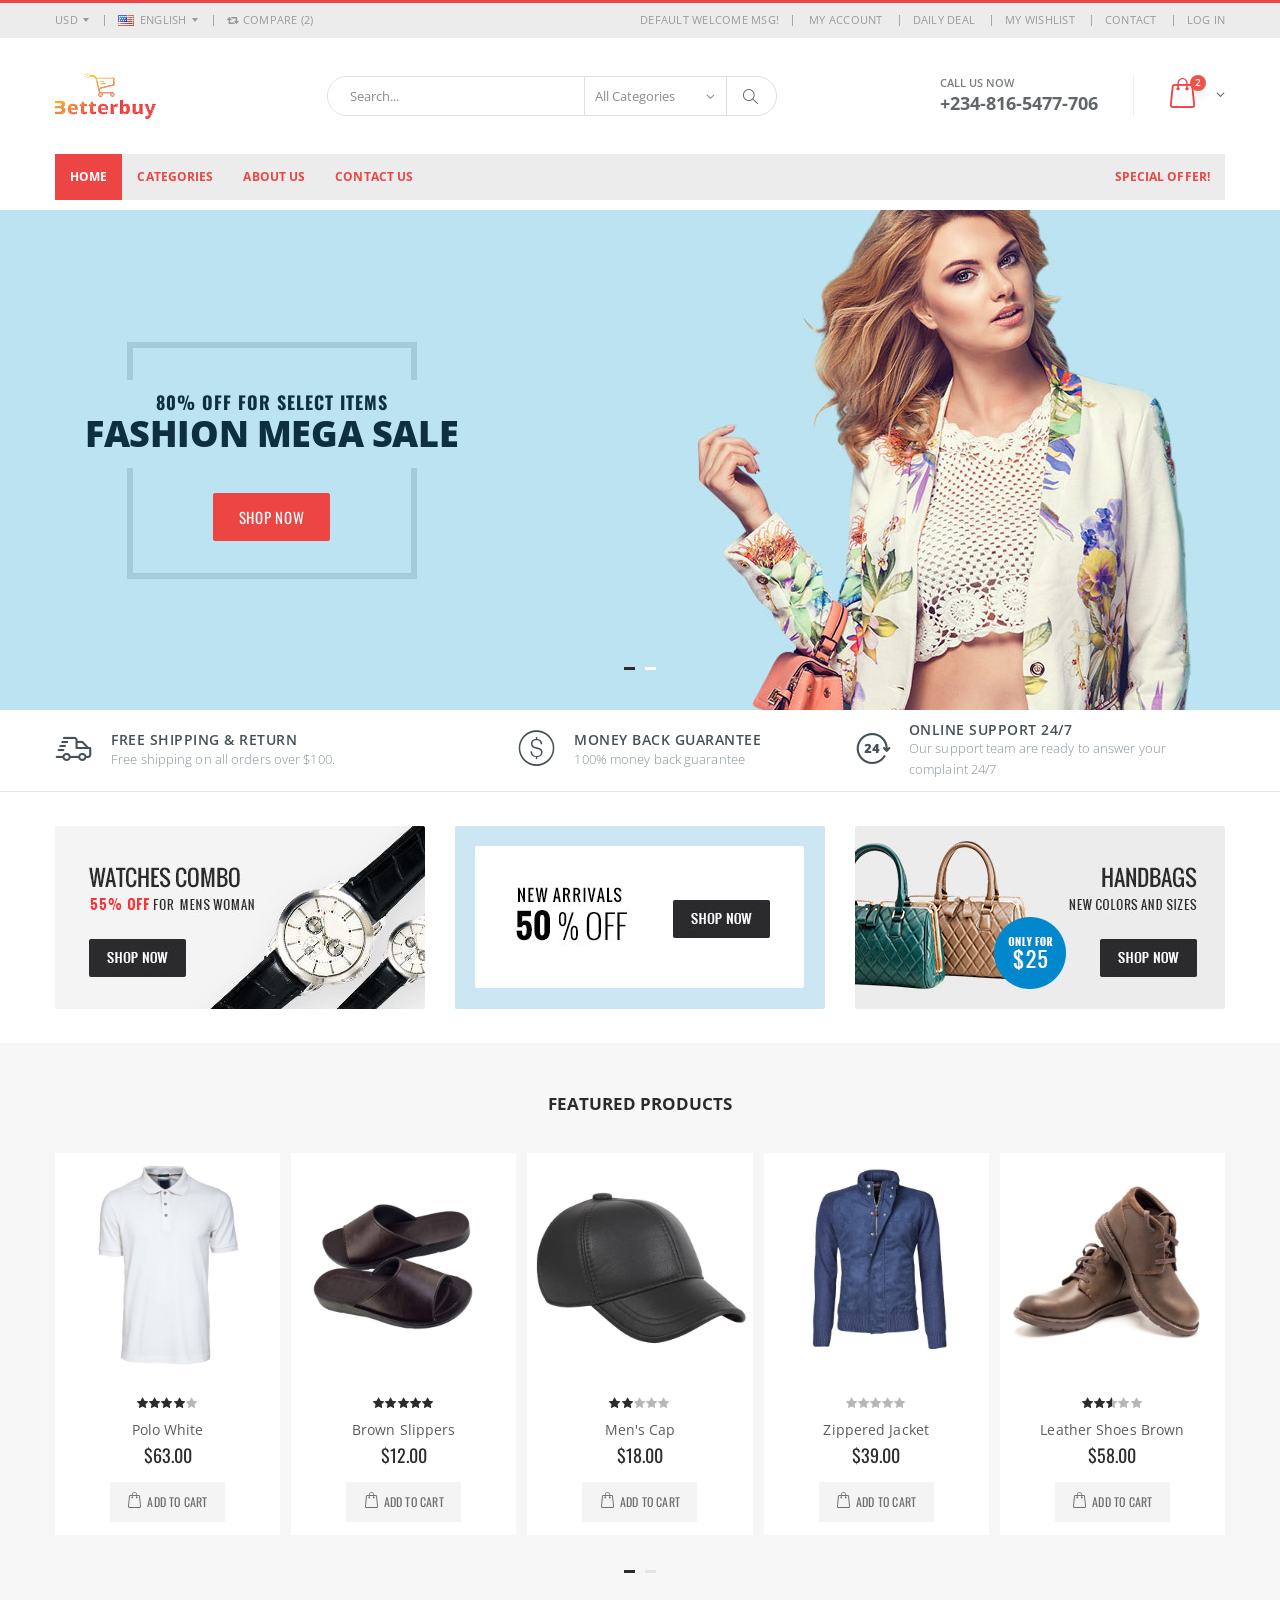
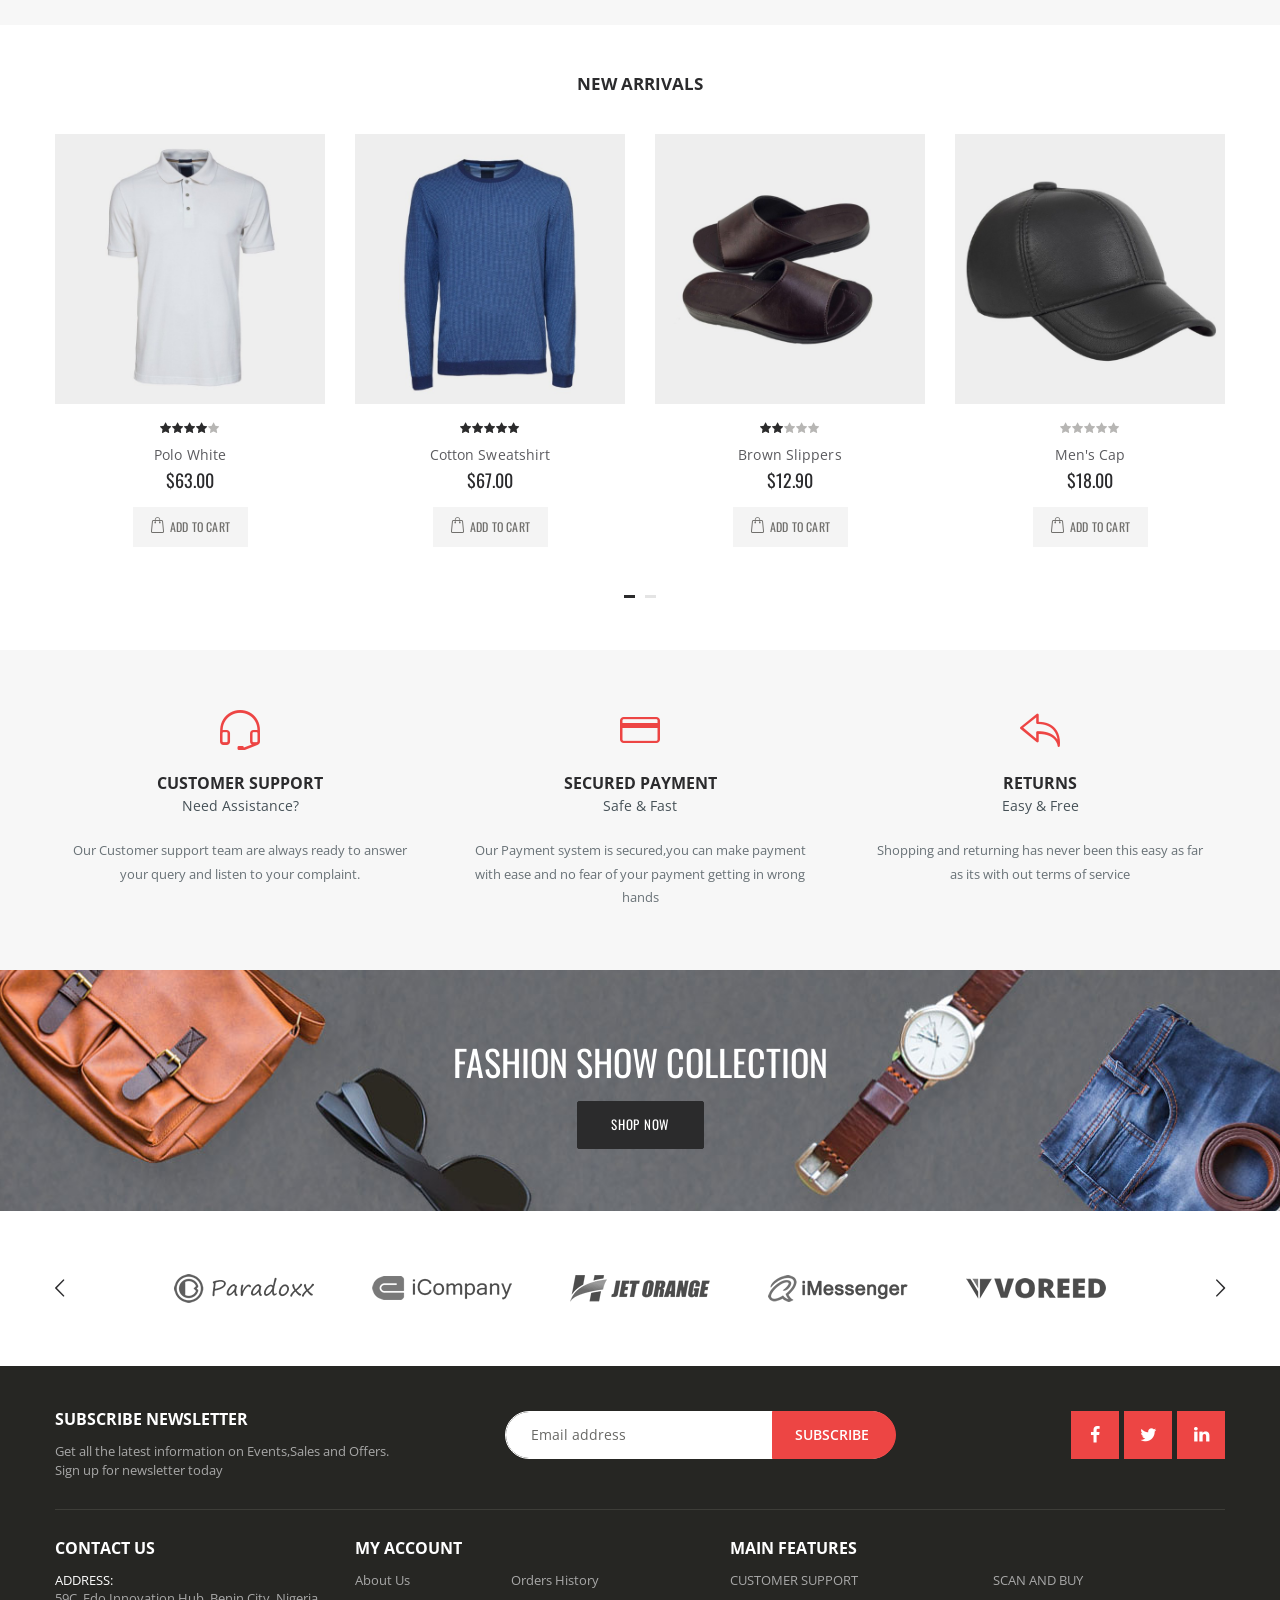
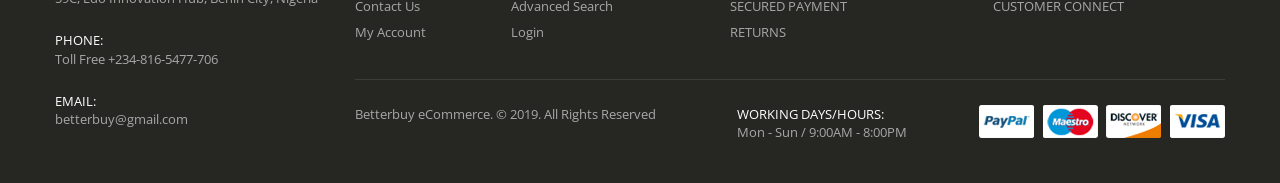
<file: better/index.html>
<!DOCTYPE html>
<html lang="en">

<head>
    <meta charset="UTF-8">
    <meta http-equiv="X-UA-Compatible" content="IE=edge">
    <meta name="viewport" content="width=device-width, initial-scale=1, shrink-to-fit=no">

    <title>Betterbuy - Home</title>

    <meta name="keywords" content="Betterbuy Shopping Platform" />
    <meta name="description" content="Betterbuy Shopping Platform- Home">
    <meta name="author" content="Betterbuy Shopping Platform">
        
    <!-- Favicon -->
    <link rel="icon" type="image/x-icon" href="assets/images/icons/favicon.ico">

    <!-- Plugins CSS File -->
    <link rel="stylesheet" href="assets/css/bootstrap.min.css">

    <!-- Main CSS File -->
    <link rel="stylesheet" href="assets/css/style.min.css">
</head>
<body>
    <div class="page-wrapper">
        <header class="header">
            <div class="header-top">
                <div class="container">
                    <div class="header-left header-dropdowns">
                        <div class="header-dropdown">
                            <a href="#">USD</a>
                            <div class="header-menu">
                                <ul>
                                    <li><a href="#">EUR</a></li>
                                    <li><a href="#">USD</a></li>
                                </ul>
                            </div><!-- End .header-menu -->
                        </div><!-- End .header-dropown -->

                        <div class="header-dropdown">
                            <a href="#"><img src="assets/images/flags/en.png" alt="England flag">ENGLISH</a>
                            <div class="header-menu">
                                <ul>
                                    <li><a href="#"><img src="assets/images/flags/en.png" alt="England flag">ENGLISH</a></li>
                                    <li><a href="#"><img src="assets/images/flags/fr.png" alt="France flag">FRENCH</a></li>
                                </ul>
                            </div><!-- End .header-menu -->
                        </div><!-- End .header-dropown -->

                        <div class="dropdown compare-dropdown">
                            <a href="#" class="dropdown-toggle" role="button" data-toggle="dropdown" aria-haspopup="true" aria-expanded="false" data-display="static">
                                <i class="icon-retweet"></i> Compare (2)
                            </a>

                            <div class="dropdown-menu" >
                                <div class="dropdownmenu-wrapper">
                                    <ul class="compare-products">
                                        <li class="product">
                                            <a href="#" class="btn-remove" title="Remove Product"><i class="icon-cancel"></i></a>
                                            <h4 class="product-title"><a href="product.html">Lady White Top</a></h4>
                                        </li>
                                        <li class="product">
                                            <a href="#" class="btn-remove" title="Remove Product"><i class="icon-cancel"></i></a>
                                            <h4 class="product-title"><a href="product.html">Blue Women Shirt</a></h4>
                                        </li>
                                    </ul>

                                    <div class="compare-actions">
                                        <a href="#" class="action-link">Clear All</a>
                                        <a href="#" class="btn btn-primary">Compare</a>
                                    </div>
                                </div><!-- End .dropdownmenu-wrapper -->
                            </div><!-- End .dropdown-menu -->
                        </div><!-- End .dropdown -->
                    </div><!-- End .header-left -->

                    <div class="header-right">
                        <p class="welcome-msg">Default welcome msg! </p>

                        <div class="header-dropdown dropdown-expanded">
                            <a href="#">Links</a>
                            <div class="header-menu">
                                <ul>
                                    <li><a href="my-account.html">MY ACCOUNT </a></li>
                                    <li><a href="#">DAILY DEAL</a></li>
                                    <li><a href="#">MY WISHLIST </a></li>
                                    <li><a href="contact.html">Contact</a></li>
                                    <li><a href="contact.html" class="login-link">LOG IN</a></li>
                                </ul>
                            </div><!-- End .header-menu -->
                        </div><!-- End .header-dropown -->
                    </div><!-- End .header-right -->
                </div><!-- End .container -->
            </div><!-- End .header-top -->

            <div class="header-middle">
                <div class="container">
                    <div class="header-left">
                        <a href="index-2.html" class="logo">
                            <img src="assets/images/logo.png" alt="Betterbuy Logo">
                        </a>
                    </div><!-- End .header-left -->

                    <div class="header-center">
                        <div class="header-search">
                            <a href="#" class="search-toggle" role="button"><i class="icon-magnifier"></i></a>
                            <form action="#" method="get">
                                <div class="header-search-wrapper">
                                    <input type="search" class="form-control" name="q" id="q" placeholder="Search..." required>
                                    <div class="select-custom">
                                        <select id="cat" name="cat">
                                            <option value="">All Categories</option>
                                            <option value="4">Fashion</option>
                                            <option value="12">- Women</option>
                                            <option value="13">- Men</option>
                                            <option value="66">- Jewellery</option>
                                            <option value="67">- Kids Fashion</option>
                                            <option value="5">Electronics</option>
                                            <option value="21">- Smart TVs</option>
                                            <option value="22">- Cameras</option>
                                            <option value="63">- Games</option>
                                            <option value="7">Home &amp; Garden</option>
                                            <option value="11">Motors</option>
                                            <option value="31">- Cars and Trucks</option>
                                            <option value="32">- Motorcycles &amp; Powersports</option>
                                            <option value="33">- Parts &amp; Accessories</option>
                                            <option value="34">- Boats</option>
                                            <option value="57">- Auto Tools &amp; Supplies</option>
                                        </select>
                                    </div><!-- End .select-custom -->
                                    <button class="btn" type="submit"><i class="icon-magnifier"></i></button>
                                </div><!-- End .header-search-wrapper -->
                            </form>
                        </div><!-- End .header-search -->
                    </div><!-- End .headeer-center -->

                    <div class="header-right">
                        <button class="mobile-menu-toggler" type="button">
                            <i class="icon-menu"></i>
                        </button>
                        <div class="header-contact">
                            <span>Call us now</span>
                            <a href="tel:+2348165477706"><strong>+234-816-5477-706</strong></a>
                        </div><!-- End .header-contact -->

                        <div class="dropdown cart-dropdown">
                            <a href="#" class="dropdown-toggle" role="button" data-toggle="dropdown" aria-haspopup="true" aria-expanded="false" data-display="static">
                                <span class="cart-count">2</span>
                            </a>

                            <div class="dropdown-menu" >
                                <div class="dropdownmenu-wrapper">
                                    <div class="dropdown-cart-products">
                                        <div class="product">
                                            <div class="product-details">
                                                <h4 class="product-title">
                                                    <a href="product.html">Woman Ring</a>
                                                </h4>

                                                <span class="cart-product-info">
                                                    <span class="cart-product-qty">1</span>
                                                    x $99.00
                                                </span>
                                            </div><!-- End .product-details -->

                                            <figure class="product-image-container">
                                                <a href="product.html" class="product-image">
                                                    <img src="assets/images/products/cart/product-1.jpg" alt="product">
                                                </a>
                                                <a href="#" class="btn-remove" title="Remove Product"><i class="icon-cancel"></i></a>
                                            </figure>
                                        </div><!-- End .product -->

                                        <div class="product">
                                            <div class="product-details">
                                                <h4 class="product-title">
                                                    <a href="product.html">Woman Necklace</a>
                                                </h4>

                                                <span class="cart-product-info">
                                                    <span class="cart-product-qty">1</span>
                                                    x $35.00
                                                </span>
                                            </div><!-- End .product-details -->

                                            <figure class="product-image-container">
                                                <a href="product.html" class="product-image">
                                                    <img src="assets/images/products/cart/product-2.jpg" alt="product">
                                                </a>
                                                <a href="#" class="btn-remove" title="Remove Product"><i class="icon-cancel"></i></a>
                                            </figure>
                                        </div><!-- End .product -->
                                    </div><!-- End .cart-product -->

                                    <div class="dropdown-cart-total">
                                        <span>Total</span>

                                        <span class="cart-total-price">$134.00</span>
                                    </div><!-- End .dropdown-cart-total -->

                                    <div class="dropdown-cart-action">
                                        <a href="cart.html" class="btn">View Cart</a>
                                        <a href="checkout-shipping.html" class="btn">Checkout</a>
                                    </div><!-- End .dropdown-cart-total -->
                                </div><!-- End .dropdownmenu-wrapper -->
                            </div><!-- End .dropdown-menu -->
                        </div><!-- End .dropdown -->
                    </div><!-- End .header-right -->
                </div><!-- End .container -->
            </div><!-- End .header-middle -->

            <div class="header-bottom sticky-header">
                <div class="container">
                    <nav class="main-nav">
                        <ul class="menu">
                            <li class="active"><a href="index.html">Home</a></li>
                            <li>
                                <a href="category.html">Categories</a>
                            </li>
                            <li>
                                <a href="about.html">About Us</a>
                            </li>
                            <li>
                                <a href="contact.html">Contact Us</a>
                            </li>
                            <li class="float-right"><a href="#">Special Offer!</a></li>
                        </ul>
                    </nav>
                </div><!-- End .header-bottom -->
            </div><!-- End .header-bottom -->
        </header><!-- End .header -->
        
        <main class="main">
            <div class="home-slider-container">
                <div class="home-slider owl-carousel owl-theme owl-theme-light">
                    <div class="home-slide">
                        <div class="slide-bg owl-lazy"  data-src="assets/images/slider/slide-1.jpg"></div><!-- End .slide-bg -->
                        <div class="container">
                            <div class="home-slide-content">
                                <div class="slide-border-top">
                                    <img src="assets/images/slider/border-top.png" alt="Border" width="290" height="38">
                                </div><!-- End .slide-border-top -->
                                <h3>80% off for select items</h3>
                                <h1>fashion mega sale</h1>
                                <a href="category.html" class="btn btn-primary">Shop Now</a>
                                <div class="slide-border-bottom">
                                    <img src="assets/images/slider/border-bottom.png" alt="Border" width="290" height="111">
                                </div><!-- End .slide-border-bottom -->
                            </div><!-- End .home-slide-content -->
                        </div><!-- End .container -->
                    </div><!-- End .home-slide -->

                    <div class="home-slide">
                        <div class="slide-bg owl-lazy"  data-src="assets/images/slider/slide-2.jpg"></div><!-- End .slide-bg -->
                        <div class="container">
                            <div class="row">
                                <div class="col-md-6 offset-md-6">
                                    <div class="home-slide-content slide-content-big">
                                        <h3>up to 70% off</h3>
                                        <h1>Women's Hats</h1>
                                        <a href="category.html" class="btn btn-primary">Shop Now</a>
                                    </div><!-- End .home-slide-content -->
                                </div><!-- End .col-lg-5 -->
                            </div><!-- End .row -->
                        </div><!-- End .container -->
                    </div><!-- End .home-slide -->
                </div><!-- End .home-slider -->
            </div><!-- End .home-slider-container -->

            <div class="info-boxes-container">
                <div class="container">
                    <div class="info-box">
                        <i class="icon-shipping"></i>

                        <div class="info-box-content">
                            <h4>FREE SHIPPING & RETURN</h4>
                            <p>Free shipping on all orders over $100.</p>
                        </div><!-- End .info-box-content -->
                    </div><!-- End .info-box -->

                    <div class="info-box">
                        <i class="icon-us-dollar"></i>

                        <div class="info-box-content">
                            <h4>MONEY BACK GUARANTEE</h4>
                            <p>100% money back guarantee</p>
                        </div><!-- End .info-box-content -->
                    </div><!-- End .info-box -->

                    <div class="info-box">
                        <i class="icon-support"></i>

                        <div class="info-box-content">
                            <h4>ONLINE SUPPORT 24/7</h4>
                            <p>Our support team are ready to answer your complaint 24/7</p>
                        </div><!-- End .info-box-content -->
                    </div><!-- End .info-box -->
                </div><!-- End .container -->
            </div><!-- End .info-boxes-container -->
            
            <div class="banners-group">
                <div class="container">
                    <div class="row">
                        <div class="col-md-4">
                            <div class="banner banner-image">
                                <a href="#">
                                    <img src="assets/images/banners/banner-1.jpg" alt="banner">
                                </a>
                            </div><!-- End .banner -->
                        </div><!-- End .col-md-4 -->

                        <div class="col-md-4">
                            <div class="banner banner-image">
                                <a href="#">
                                    <img src="assets/images/banners/banner-2.jpg" alt="banner">
                                </a>
                            </div><!-- End .banner -->
                        </div><!-- End .col-md-4 -->

                        <div class="col-md-4">
                            <div class="banner banner-image">
                                <a href="#">
                                    <img src="assets/images/banners/banner-3.jpg" alt="banner">
                                </a>
                            </div><!-- End .banner -->
                        </div><!-- End .col-md-4 -->
                    </div><!-- End .row -->
                </div><!-- End .container -->
            </div><!-- End .banneers-group -->
            
            <div class="featured-products-section carousel-section">
                <div class="container">
                    <h2 class="h3 title mb-4 text-center">Featured Products</h2>

                    <div class="featured-products owl-carousel owl-theme">
                        <div class="product">
                            <figure class="product-image-container">
                                <a href="product.html" class="product-image">
                                    <img src="assets/images/products/product-10-white.jpg" alt="product">
                                </a>
                                <a href="ajax/product-quick-view.html" class="btn-quickview">Quickview</a>
                            </figure>
                            <div class="product-details">
                                <div class="ratings-container">
                                    <div class="product-ratings">
                                        <span class="ratings" style="width:80%"></span><!-- End .ratings -->
                                    </div><!-- End .product-ratings -->
                                </div><!-- End .product-container -->
                                <h2 class="product-title">
                                    <a href="product.html">Polo White</a>
                                </h2>
                                <div class="price-box">
                                    <span class="product-price">$63.00</span>
                                </div><!-- End .price-box -->

                                <div class="product-action">
                                    <a href="#" class="paction add-wishlist" title="Add to Wishlist">
                                        <span>Add to Wishlist</span>
                                    </a>

                                    <a href="product.html" class="paction add-cart" title="Add to Cart">
                                        <span>Add to Cart</span>
                                    </a>

                                    <a href="#" class="paction add-compare" title="Add to Compare">
                                        <span>Add to Compare</span>
                                    </a>
                                </div><!-- End .product-action -->
                            </div><!-- End .product-details -->
                        </div><!-- End .product -->

                        <div class="product">
                            <figure class="product-image-container">
                                <a href="product.html" class="product-image">
                                    <img src="assets/images/products/product-3-white.jpg" alt="product">
                                </a>
                                <a href="ajax/product-quick-view.html" class="btn-quickview">Quickview</a>
                            </figure>
                            <div class="product-details">
                                <div class="ratings-container">
                                    <div class="product-ratings">
                                        <span class="ratings" style="width:100%"></span><!-- End .ratings -->
                                    </div><!-- End .product-ratings -->
                                </div><!-- End .product-container -->
                                <h2 class="product-title">
                                    <a href="product.html">Brown Slippers</a>
                                </h2>
                                <div class="price-box">
                                    <span class="product-price">$12.00</span>
                                </div><!-- End .price-box -->

                                <div class="product-action">
                                    <a href="#" class="paction add-wishlist" title="Add to Wishlist">
                                        <span>Add to Wishlist</span>
                                    </a>

                                    <a href="product.html" class="paction add-cart" title="Add to Cart">
                                        <span>Add to Cart</span>
                                    </a>

                                    <a href="#" class="paction add-compare" title="Add to Compare">
                                        <span>Add to Compare</span>
                                    </a>
                                </div><!-- End .product-action -->
                            </div><!-- End .product-details -->
                        </div><!-- End .product -->

                        <div class="product">
                            <figure class="product-image-container">
                                <a href="product.html" class="product-image">
                                    <img src="assets/images/products/product-13-white.jpg" alt="product">
                                </a>
                                <a href="ajax/product-quick-view.html" class="btn-quickview">Quickview</a>
                            </figure>
                            <div class="product-details">
                                <div class="ratings-container">
                                    <div class="product-ratings">
                                        <span class="ratings" style="width:40%"></span><!-- End .ratings -->
                                    </div><!-- End .product-ratings -->
                                </div><!-- End .product-container -->
                                <h2 class="product-title">
                                    <a href="product.html">Men's Cap</a>
                                </h2>
                                <div class="price-box">
                                    <span class="product-price">$18.00</span>
                                </div><!-- End .price-box -->

                                <div class="product-action">
                                    <a href="#" class="paction add-wishlist" title="Add to Wishlist">
                                        <span>Add to Wishlist</span>
                                    </a>

                                    <a href="product.html" class="paction add-cart" title="Add to Cart">
                                        <span>Add to Cart</span>
                                    </a>

                                    <a href="#" class="paction add-compare" title="Add to Compare">
                                        <span>Add to Compare</span>
                                    </a>
                                </div><!-- End .product-action -->
                            </div><!-- End .product-details -->
                        </div><!-- End .product -->

                        <div class="product">
                            <figure class="product-image-container">
                                <a href="product.html" class="product-image">
                                    <img src="assets/images/products/product-2-white.jpg" alt="product">
                                </a>
                                <a href="ajax/product-quick-view.html" class="btn-quickview">Quickview</a>
                            </figure>
                            <div class="product-details">
                                <div class="ratings-container">
                                    <div class="product-ratings">
                                        <span class="ratings" style="width:0%"></span><!-- End .ratings -->
                                    </div><!-- End .product-ratings -->
                                </div><!-- End .product-container -->
                                <h2 class="product-title">
                                    <a href="product.html">Zippered Jacket</a>
                                </h2>
                                <div class="price-box">
                                    <span class="product-price">$39.00</span>
                                </div><!-- End .price-box -->

                                <div class="product-action">
                                    <a href="#" class="paction add-wishlist" title="Add to Wishlist">
                                        <span>Add to Wishlist</span>
                                    </a>

                                    <a href="product.html" class="paction add-cart" title="Add to Cart">
                                        <span>Add to Cart</span>
                                    </a>

                                    <a href="#" class="paction add-compare" title="Add to Compare">
                                        <span>Add to Compare</span>
                                    </a>
                                </div><!-- End .product-action -->
                            </div><!-- End .product-details -->
                        </div><!-- End .product -->

                        <div class="product">
                            <figure class="product-image-container">
                                <a href="product.html" class="product-image">
                                    <img src="assets/images/products/product-8-white.jpg" alt="product">
                                </a>
                                <a href="ajax/product-quick-view.html" class="btn-quickview">Quickview</a>
                            </figure>
                            <div class="product-details">
                                <div class="ratings-container">
                                    <div class="product-ratings">
                                        <span class="ratings" style="width:50%"></span><!-- End .ratings -->
                                    </div><!-- End .product-ratings -->
                                </div><!-- End .product-container -->
                                <h2 class="product-title">
                                    <a href="product.html">Leather Shoes Brown</a>
                                </h2>
                                <div class="price-box">
                                    <span class="product-price">$58.00</span>
                                </div><!-- End .price-box -->

                                <div class="product-action">
                                    <a href="#" class="paction add-wishlist" title="Add to Wishlist">
                                        <span>Add to Wishlist</span>
                                    </a>

                                    <a href="product.html" class="paction add-cart" title="Add to Cart">
                                        <span>Add to Cart</span>
                                    </a>

                                    <a href="#" class="paction add-compare" title="Add to Compare">
                                        <span>Add to Compare</span>
                                    </a>
                                </div><!-- End .product-action -->
                            </div><!-- End .product-details -->
                        </div><!-- End .product -->

                        <div class="product">
                            <figure class="product-image-container">
                                <a href="product.html" class="product-image">
                                    <img src="assets/images/products/product-1-white.jpg" alt="product">
                                </a>
                                <a href="ajax/product-quick-view.html" class="btn-quickview">Quickview</a>
                            </figure>
                            <div class="product-details">
                                <div class="ratings-container">
                                    <div class="product-ratings">
                                        <span class="ratings" style="width:0%"></span><!-- End .ratings -->
                                    </div><!-- End .product-ratings -->
                                </div><!-- End .product-container -->
                                <h2 class="product-title">
                                    <a href="product.html">Felt Hat</a>
                                </h2>
                                <div class="price-box">
                                    <span class="product-price">$39.00</span>
                                </div><!-- End .price-box -->

                                <div class="product-action">
                                    <a href="#" class="paction add-wishlist" title="Add to Wishlist">
                                        <span>Add to Wishlist</span>
                                    </a>

                                    <a href="product.html" class="paction add-cart" title="Add to Cart">
                                        <span>Add to Cart</span>
                                    </a>

                                    <a href="#" class="paction add-compare" title="Add to Compare">
                                        <span>Add to Compare</span>
                                    </a>
                                </div><!-- End .product-action -->
                            </div><!-- End .product-details -->
                        </div><!-- End .product -->
                    </div><!-- End .featured-proucts -->
                </div><!-- End .container -->
            </div><!-- End .featured-proucts-section -->

            <div class="mb-5"></div><!-- margin -->

            <div class="carousel-section">
                <div class="container">
                    <h2 class="h3 title mb-4 text-center">New Arrivals</h2>

                    <div class="new-products owl-carousel owl-theme">
                        <div class="product">
                            <figure class="product-image-container">
                                <a href="product.html" class="product-image">
                                    <img src="assets/images/products/product-10.jpg" alt="product">
                                </a>
                                <a href="ajax/product-quick-view.html" class="btn-quickview">Quickview</a>
                            </figure>
                            <div class="product-details">
                                <div class="ratings-container">
                                    <div class="product-ratings">
                                        <span class="ratings" style="width:80%"></span><!-- End .ratings -->
                                    </div><!-- End .product-ratings -->
                                </div><!-- End .product-container -->
                                <h2 class="product-title">
                                    <a href="product.html">Polo White</a>
                                </h2>
                                <div class="price-box">
                                    <span class="product-price">$63.00</span>
                                </div><!-- End .price-box -->

                                <div class="product-action">
                                    <a href="#" class="paction add-wishlist" title="Add to Wishlist">
                                        <span>Add to Wishlist</span>
                                    </a>

                                    <a href="product.html" class="paction add-cart" title="Add to Cart">
                                        <span>Add to Cart</span>
                                    </a>

                                    <a href="#" class="paction add-compare" title="Add to Compare">
                                        <span>Add to Compare</span>
                                    </a>
                                </div><!-- End .product-action -->
                            </div><!-- End .product-details -->
                        </div><!-- End .product -->

                        <div class="product">
                            <figure class="product-image-container">
                                <a href="product.html" class="product-image">
                                    <img src="assets/images/products/product-6.jpg" alt="product">
                                </a>
                                <a href="ajax/product-quick-view.html" class="btn-quickview">Quickview</a>
                            </figure>
                            <div class="product-details">
                                <div class="ratings-container">
                                    <div class="product-ratings">
                                        <span class="ratings" style="width:100%"></span><!-- End .ratings -->
                                    </div><!-- End .product-ratings -->
                                </div><!-- End .product-container -->
                                <h2 class="product-title">
                                    <a href="product.html">Cotton Sweatshirt</a>
                                </h2>
                                <div class="price-box">
                                    <span class="product-price">$67.00</span>
                                </div><!-- End .price-box -->

                                <div class="product-action">
                                    <a href="#" class="paction add-wishlist" title="Add to Wishlist">
                                        <span>Add to Wishlist</span>
                                    </a>

                                    <a href="product.html" class="paction add-cart" title="Add to Cart">
                                        <span>Add to Cart</span>
                                    </a>

                                    <a href="#" class="paction add-compare" title="Add to Compare">
                                        <span>Add to Compare</span>
                                    </a>
                                </div><!-- End .product-action -->
                            </div><!-- End .product-details -->
                        </div><!-- End .product -->

                        <div class="product">
                            <figure class="product-image-container">
                                <a href="product.html" class="product-image">
                                    <img src="assets/images/products/product-3.jpg" alt="product">
                                </a>
                                <a href="ajax/product-quick-view.html" class="btn-quickview">Quickview</a>
                            </figure>
                            <div class="product-details">
                                <div class="ratings-container">
                                    <div class="product-ratings">
                                        <span class="ratings" style="width:40%"></span><!-- End .ratings -->
                                    </div><!-- End .product-ratings -->
                                </div><!-- End .product-container -->
                                <h2 class="product-title">
                                    <a href="product.html">Brown Slippers</a>
                                </h2>
                                <div class="price-box">
                                    <span class="product-price">$12.90</span>
                                </div><!-- End .price-box -->

                                <div class="product-action">
                                    <a href="#" class="paction add-wishlist" title="Add to Wishlist">
                                        <span>Add to Wishlist</span>
                                    </a>

                                    <a href="product.html" class="paction add-cart" title="Add to Cart">
                                        <span>Add to Cart</span>
                                    </a>

                                    <a href="#" class="paction add-compare" title="Add to Compare">
                                        <span>Add to Compare</span>
                                    </a>
                                </div><!-- End .product-action -->
                            </div><!-- End .product-details -->
                        </div><!-- End .product -->

                        <div class="product">
                            <figure class="product-image-container">
                                <a href="product.html" class="product-image">
                                    <img src="assets/images/products/product-13.jpg" alt="product">
                                </a>
                                <a href="ajax/product-quick-view.html" class="btn-quickview">Quickview</a>
                            </figure>
                            <div class="product-details">
                                <div class="ratings-container">
                                    <div class="product-ratings">
                                        <span class="ratings" style="width:0%"></span><!-- End .ratings -->
                                    </div><!-- End .product-ratings -->
                                </div><!-- End .product-container -->
                                <h2 class="product-title">
                                    <a href="product.html">Men's Cap</a>
                                </h2>
                                <div class="price-box">
                                    <span class="product-price">$18.00</span>
                                </div><!-- End .price-box -->

                                <div class="product-action">
                                    <a href="#" class="paction add-wishlist" title="Add to Wishlist">
                                        <span>Add to Wishlist</span>
                                    </a>

                                    <a href="product.html" class="paction add-cart" title="Add to Cart">
                                        <span>Add to Cart</span>
                                    </a>

                                    <a href="#" class="paction add-compare" title="Add to Compare">
                                        <span>Add to Compare</span>
                                    </a>
                                </div><!-- End .product-action -->
                            </div><!-- End .product-details -->
                        </div><!-- End .product -->

                        <div class="product">
                            <figure class="product-image-container">
                                <a href="product.html" class="product-image">
                                    <img src="assets/images/products/product-14.jpg" alt="product">
                                </a>
                                <a href="ajax/product-quick-view.html" class="btn-quickview">Quickview</a>
                            </figure>
                            <div class="product-details">
                                <div class="ratings-container">
                                    <div class="product-ratings">
                                        <span class="ratings" style="width:50%"></span><!-- End .ratings -->
                                    </div><!-- End .product-ratings -->
                                </div><!-- End .product-container -->
                                <h2 class="product-title">
                                    <a href="product.html">Timber Full Jacket</a>
                                </h2>
                                <div class="price-box">
                                    <span class="product-price">$138.00</span>
                                </div><!-- End .price-box -->

                                <div class="product-action">
                                    <a href="#" class="paction add-wishlist" title="Add to Wishlist">
                                        <span>Add to Wishlist</span>
                                    </a>

                                    <a href="product.html" class="paction add-cart" title="Add to Cart">
                                        <span>Add to Cart</span>
                                    </a>

                                    <a href="#" class="paction add-compare" title="Add to Compare">
                                        <span>Add to Compare</span>
                                    </a>
                                </div><!-- End .product-action -->
                            </div><!-- End .product-details -->
                        </div><!-- End .product -->

                        <div class="product">
                            <figure class="product-image-container">
                                <a href="product.html" class="product-image">
                                    <img src="assets/images/products/product-2.jpg" alt="product">
                                </a>
                                <a href="ajax/product-quick-view.html" class="btn-quickview">Quickview</a>
                            </figure>
                            <div class="product-details">
                                <div class="ratings-container">
                                    <div class="product-ratings">
                                        <span class="ratings" style="width:0%"></span><!-- End .ratings -->
                                    </div><!-- End .product-ratings -->
                                </div><!-- End .product-container -->
                                <h2 class="product-title">
                                    <a href="product.html">Zippered Jacket</a>
                                </h2>
                                <div class="price-box">
                                    <span class="product-price">$28.00</span>
                                </div><!-- End .price-box -->

                                <div class="product-action">
                                    <a href="#" class="paction add-wishlist" title="Add to Wishlist">
                                        <span>Add to Wishlist</span>
                                    </a>

                                    <a href="product.html" class="paction add-cart" title="Add to Cart">
                                        <span>Add to Cart</span>
                                    </a>

                                    <a href="#" class="paction add-compare" title="Add to Compare">
                                        <span>Add to Compare</span>
                                    </a>
                                </div><!-- End .product-action -->
                            </div><!-- End .product-details -->
                        </div><!-- End .product -->
                    </div><!-- End .news-proucts -->
                </div><!-- End .container -->
            </div><!-- End .carousel-section -->

            <div class="mb-5"></div><!-- margin -->

            <div class="info-section">
                <div class="container">
                    <div class="row">
                        <div class="col-md-4">
                            <div class="feature-box feature-box-simple text-center">
                                <i class="icon-earphones-alt"></i>

                                <div class="feature-box-content">
                                    <h3>Customer Support<span>Need Assistance?</span></h3>
                                    <p>Our Customer support team are always ready to answer your query and listen to your complaint.</p>
                                </div><!-- End .feature-box-content -->
                            </div><!-- End .feature-box -->
                        </div><!-- End .col-md-4 -->
                        
                        <div class="col-md-4">
                            <div class="feature-box feature-box-simple text-center">
                                <i class="icon-credit-card"></i>

                                <div class="feature-box-content">
                                    <h3>Secured Payment <span>Safe & Fast</span></h3>
                                    <p>Our Payment system is secured,you can make payment with ease and no fear of your payment getting in wrong hands</p>
                                </div><!-- End .feature-box-content -->
                            </div><!-- End .feature-box -->
                        </div><!-- End .col-md-4 -->

                        <div class="col-md-4">
                            <div class="feature-box feature-box-simple text-center">
                                <i class="icon-action-undo"></i>

                                <div class="feature-box-content">
                                    <h3>Returns <span>Easy & Free</span></h3>
                                    <p>Shopping and returning has never been this easy as far as its with out terms of service</p>
                                </div><!-- End .feature-box-content -->
                            </div><!-- End .feature-box -->
                        </div><!-- End .col-md-4 -->
                    </div><!-- End .row -->
                </div><!-- End .container -->
            </div><!-- End .info-section -->

            <div class="promo-section" style="background-image: url(assets/images/promo-bg.jpg)">
                <div class="container">
                    <h3>fashion show collection</h3>
                    <a href="category.html" class="btn btn-dark">Shop Now</a>
                </div><!-- End .container -->
            </div><!-- End .promo-section -->

            <div class="partners-container">
                <div class="container">
                    <div class="partners-carousel owl-carousel owl-theme">
                        <a href="#" class="partner">
                            <img src="assets/images/logos/1.png" alt="logo">
                        </a>
                        <a href="#" class="partner">
                            <img src="assets/images/logos/2.png" alt="logo">
                        </a>
                        <a href="#" class="partner">
                            <img src="assets/images/logos/3.png" alt="logo">
                        </a>
                        <a href="#" class="partner">
                            <img src="assets/images/logos/4.png" alt="logo">
                        </a>
                        <a href="#" class="partner">
                            <img src="assets/images/logos/5.png" alt="logo">
                        </a>
                        <a href="#" class="partner">
                            <img src="assets/images/logos/2.png" alt="logo">
                        </a>
                        <a href="#" class="partner">
                            <img src="assets/images/logos/1.png" alt="logo">
                        </a>
                    </div><!-- End .partners-carousel -->
                </div><!-- End .container -->
            </div><!-- End .partners-container -->
        </main><!-- End .main -->

        <footer class="footer">
            <div class="container">
                <div class="footer-top">
                    <div class="row">
                        <div class="col-md-9">
                            <div class="widget widget-newsletter">
                                <div class="row">
                                    <div class="col-lg-6">
                                        <h4 class="widget-title">Subscribe newsletter</h4>
                                        <p>Get all the latest information on Events,Sales and Offers. Sign up for newsletter today</p>
                                    </div><!-- End .col-lg-6 -->

                                    <div class="col-lg-6">
                                        <form action="#">
                                            <input type="email" class="form-control" placeholder="Email address" required>

                                            <input type="submit" class="btn" value="Subscribe">
                                        </form>
                                    </div><!-- End .col-lg-6 -->
                                </div><!-- End .row -->
                            </div><!-- End .widget -->
                        </div><!-- End .col-md-9 -->

                        <div class="col-md-3 widget-social">
                            <div class="social-icons">
                                <a href="#" class="social-icon" target="_blank"><i class="icon-facebook"></i></a>
                                <a href="#" class="social-icon" target="_blank"><i class="icon-twitter"></i></a>
                                <a href="#" class="social-icon" target="_blank"><i class="icon-linkedin"></i></a>
                            </div><!-- End .social-icons -->
                        </div><!-- End .col-md-3 -->
                    </div><!-- End .row -->
                </div><!-- End .footer-top -->
            </div><!-- End .container -->

            <div class="footer-middle">
                <div class="container">
                    <div class="row">
                        <div class="col-lg-3">
                            <div class="widget">
                                <h4 class="widget-title">Contact Us</h4>
                                <ul class="contact-info">
                                    <li>
                                        <span class="contact-info-label">Address:</span>59C, Edo Innovation Hub, Benin City, Nigeria
                                    </li>
                                    <li>
                                        <span class="contact-info-label">Phone:</span>Toll Free <a href="tel:">+234-816-5477-706</a>
                                    </li>
                                    <li>
                                        <span class="contact-info-label">Email:</span> <a href="mailto:betterbuy@gmail.com">betterbuy@gmail.com</a>
                                    </li>
                                </ul>
                            </div><!-- End .widget -->
                        </div><!-- End .col-lg-3 -->

                        <div class="col-lg-9">
                            <div class="row">
                                <div class="col-md-5">
                                    <div class="widget">
                                        <h4 class="widget-title">My Account</h4>

                                        <div class="row">
                                            <div class="col-sm-6 col-md-5">
                                                <ul class="links">
                                                    <li><a href="about.html">About Us</a></li>
                                                    <li><a href="contact.html">Contact Us</a></li>
                                                    <li><a href="my-account.html">My Account</a></li>
                                                </ul>
                                            </div><!-- End .col-sm-6 -->
                                            <div class="col-sm-6 col-md-5">
                                                <ul class="links">
                                                    <li><a href="#">Orders History</a></li>
                                                    <li><a href="#">Advanced Search</a></li>
                                                    <li><a href="#" class="login-link">Login</a></li>
                                                </ul>
                                            </div><!-- End .col-sm-6 -->
                                        </div><!-- End .row -->
                                    </div><!-- End .widget -->
                                </div><!-- End .col-md-5 -->

                                <div class="col-md-7">
                                    <div class="widget">
                                        <h4 class="widget-title">Main Features</h4>
                                        
                                        <div class="row">
                                            <div class="col-sm-6">
                                                <ul class="links">
                                                    <li><a href="#">CUSTOMER SUPPORT</a></li>
                                                    <li><a href="#">SECURED PAYMENT</a></li>
                                                    <li><a href="#">RETURNS</a></li>
                                                </ul>
                                            </div><!-- End .col-sm-6 -->
                                            <div class="col-sm-6">
                                                <ul class="links">
                                                    <li><a href="#">SCAN AND BUY</a></li>
                                                    <li><a href="#">CUSTOMER CONNECT</a></li>
                                                </ul>
                                            </div><!-- End .col-sm-6 -->
                                        </div><!-- End .row -->
                                    </div><!-- End .widget -->
                                </div><!-- End .col-md-7 -->
                            </div><!-- End .row -->

                            <div class="footer-bottom">
                                <p class="footer-copyright">Betterbuy eCommerce. &copy;  2019.  All Rights Reserved</p>

                                <ul class="contact-info">
                                    <li>
                                        <span class="contact-info-label">Working Days/Hours:</span>
                                        Mon - Sun / 9:00AM - 8:00PM
                                    </li>
                                </ul>
                                <img src="assets/images/payments.png" alt="payment methods" class="footer-payments">
                            </div><!-- End .footer-bottom -->
                        </div><!-- End .col-lg-9 -->
                    </div><!-- End .row -->
                </div><!-- End .container -->
            </div><!-- End .footer-middle -->
        </footer><!-- End .footer -->
    </div><!-- End .page-wrapper -->

    <div class="mobile-menu-overlay"></div><!-- End .mobil-menu-overlay -->

    <div class="mobile-menu-container">
        <div class="mobile-menu-wrapper">
            <span class="mobile-menu-close"><i class="icon-cancel"></i></span>
            <nav class="mobile-nav">
                <ul class="mobile-menu">
                    <li class="active"><a href="index-2.html">Home</a></li>
                    <li>
                        <a href="category.html">Categories</a>
                    </li>
                    <li>
                        <a href="product.html">Products</a>
                    </li>
                    <li>
                        <a href="#">Pages<span class="tip tip-hot">Hot!</span></a>
                    </li>
                    <li><a href="contact.html">Contact Us</a></li>
                    <li><a href="#">Special Offer!<span class="tip tip-hot">Hot!</span></a></li>
                </ul>
            </nav><!-- End .mobile-nav -->

            <div class="social-icons">
                <a href="#" class="social-icon" target="_blank"><i class="icon-facebook"></i></a>
                <a href="#" class="social-icon" target="_blank"><i class="icon-twitter"></i></a>
                <a href="#" class="social-icon" target="_blank"><i class="icon-instagram"></i></a>
            </div><!-- End .social-icons -->
        </div><!-- End .mobile-menu-wrapper -->
    </div><!-- End .mobile-menu-container -->

    <div class="newsletter-popup mfp-hide" id="newsletter-popup-form" style="background-image: url(assets/images/newsletter_popup_bg.jpg)">
        <div class="newsletter-popup-content">
            <img src="assets/images/logo-black.png" alt="Logo" class="logo-newsletter">
            <h2>BE THE FIRST TO KNOW</h2>
            <p>Subscribe to the Betterbuy eCommerce newsletter to receive timely updates from your favorite products.</p>
            <form action="#">
                <div class="input-group">
                    <input type="email" class="form-control" id="newsletter-email" name="newsletter-email" placeholder="Email address" required>
                    <input type="submit" class="btn" value="Go!">
                </div><!-- End .from-group -->
            </form>
            <div class="newsletter-subscribe">
                <div class="checkbox">
                    <label>
                        <input type="checkbox" value="1">
                        Don't show this popup again
                    </label>
                </div>
            </div>
        </div><!-- End .newsletter-popup-content -->
    </div><!-- End .newsletter-popup -->

    <a id="scroll-top" href="#top" title="Top" role="button"><i class="icon-angle-up"></i></a>

    <!-- Plugins JS File -->
    <script src="assets/js/jquery.min.js"></script>
    <script src="assets/js/bootstrap.bundle.min.js"></script>
    <script src="assets/js/plugins.min.js"></script>

    <!-- Main JS File -->
    <script src="assets/js/main.min.js"></script>
</body>

</html>
</file>
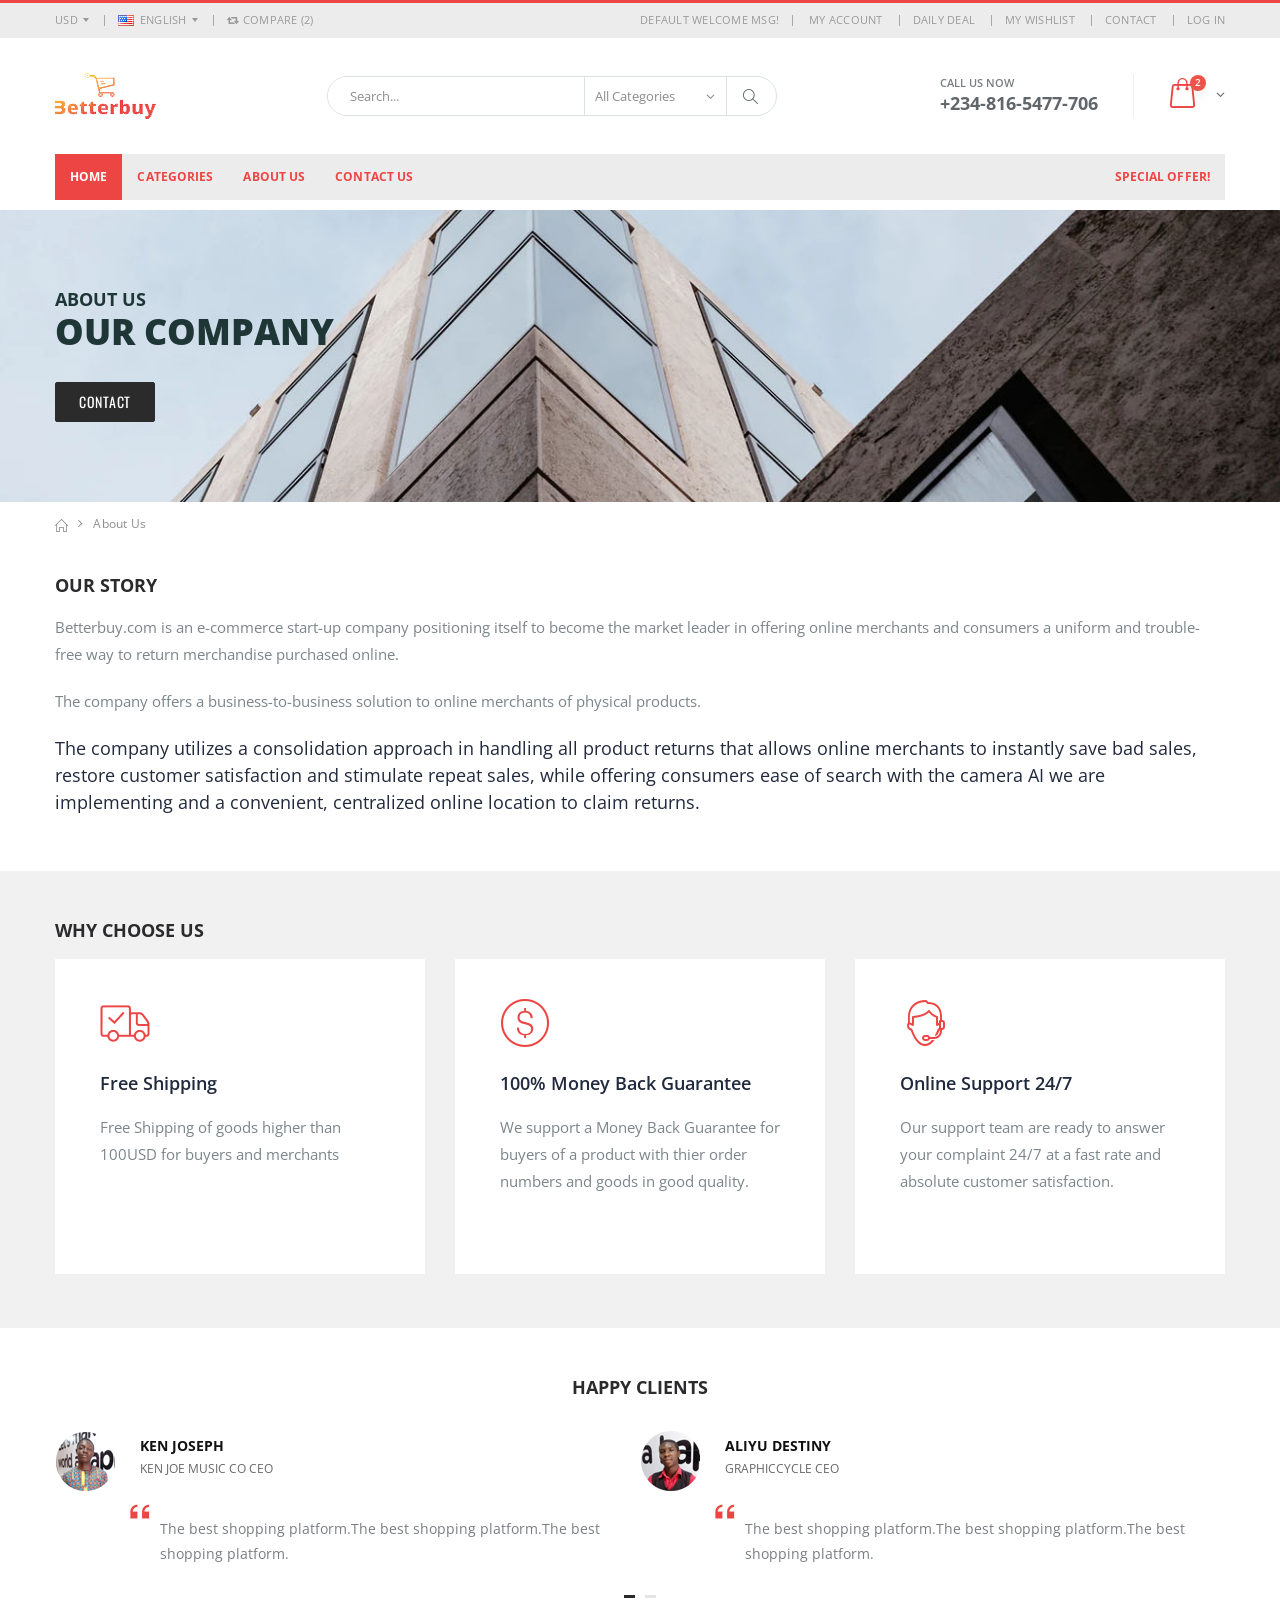
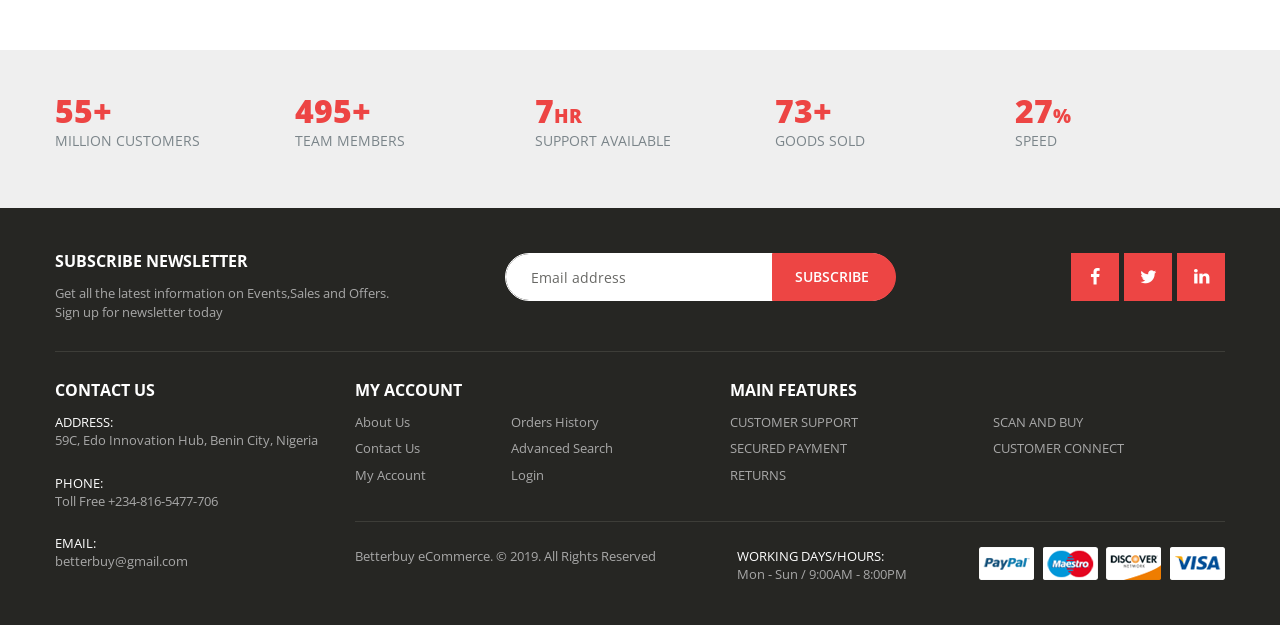
<file: better/about.html>
<!DOCTYPE html>
<html lang="en">

<head>
    <meta charset="UTF-8">
    <meta http-equiv="X-UA-Compatible" content="IE=edge">
    <meta name="viewport" content="width=device-width, initial-scale=1, shrink-to-fit=no">

    <title>Betterbuy - About Us</title>

    <meta name="keywords" content="Betterbuy - About Us" />
    <meta name="description" content="Betterbuy - About Us">
    <meta name="author" content="Betterbuy - About Us">
        
    <!-- Favicon -->
    <link rel="icon" type="image/x-icon" href="assets/images/icons/favicon.ico">
    
    <!-- Plugins CSS File -->
    <link rel="stylesheet" href="assets/css/bootstrap.min.css">

    <!-- Main CSS File -->
    <link rel="stylesheet" href="assets/css/style.min.css">
</head>
<body>
    <div class="page-wrapper">
        <header class="header">
            <div class="header-top">
                <div class="container">
                    <div class="header-left header-dropdowns">
                        <div class="header-dropdown">
                            <a href="#">USD</a>
                            <div class="header-menu">
                                <ul>
                                    <li><a href="#">EUR</a></li>
                                    <li><a href="#">USD</a></li>
                                </ul>
                            </div><!-- End .header-menu -->
                        </div><!-- End .header-dropown -->

                        <div class="header-dropdown">
                            <a href="#"><img src="assets/images/flags/en.png" alt="England flag">ENGLISH</a>
                            <div class="header-menu">
                                <ul>
                                    <li><a href="#"><img src="assets/images/flags/en.png" alt="England flag">ENGLISH</a></li>
                                    <li><a href="#"><img src="assets/images/flags/fr.png" alt="France flag">FRENCH</a></li>
                                </ul>
                            </div><!-- End .header-menu -->
                        </div><!-- End .header-dropown -->

                        <div class="dropdown compare-dropdown">
                            <a href="#" class="dropdown-toggle" role="button" data-toggle="dropdown" aria-haspopup="true" aria-expanded="false" data-display="static">
                                <i class="icon-retweet"></i> Compare (2)
                            </a>

                            <div class="dropdown-menu" >
                                <div class="dropdownmenu-wrapper">
                                    <ul class="compare-products">
                                        <li class="product">
                                            <a href="#" class="btn-remove" title="Remove Product"><i class="icon-cancel"></i></a>
                                            <h4 class="product-title"><a href="product.html">Lady White Top</a></h4>
                                        </li>
                                        <li class="product">
                                            <a href="#" class="btn-remove" title="Remove Product"><i class="icon-cancel"></i></a>
                                            <h4 class="product-title"><a href="product.html">Blue Women Shirt</a></h4>
                                        </li>
                                    </ul>

                                    <div class="compare-actions">
                                        <a href="#" class="action-link">Clear All</a>
                                        <a href="#" class="btn btn-primary">Compare</a>
                                    </div>
                                </div><!-- End .dropdownmenu-wrapper -->
                            </div><!-- End .dropdown-menu -->
                        </div><!-- End .dropdown -->
                    </div><!-- End .header-left -->

                    <div class="header-right">
                        <p class="welcome-msg">Default welcome msg! </p>

                        <div class="header-dropdown dropdown-expanded">
                            <a href="#">Links</a>
                            <div class="header-menu">
                                <ul>
                                    <li><a href="my-account.html">MY ACCOUNT </a></li>
                                    <li><a href="#">DAILY DEAL</a></li>
                                    <li><a href="#">MY WISHLIST </a></li>
                                    <li><a href="contact.html">Contact</a></li>
                                    <li><a href="contact.html" class="login-link">LOG IN</a></li>
                                </ul>
                            </div><!-- End .header-menu -->
                        </div><!-- End .header-dropown -->
                    </div><!-- End .header-right -->
                </div><!-- End .container -->
            </div><!-- End .header-top -->

            <div class="header-middle">
                <div class="container">
                    <div class="header-left">
                        <a href="index-2.html" class="logo">
                            <img src="assets/images/logo.png" alt="Betterbuy Logo">
                        </a>
                    </div><!-- End .header-left -->

                    <div class="header-center">
                        <div class="header-search">
                            <a href="#" class="search-toggle" role="button"><i class="icon-magnifier"></i></a>
                            <form action="#" method="get">
                                <div class="header-search-wrapper">
                                    <input type="search" class="form-control" name="q" id="q" placeholder="Search..." required>
                                    <div class="select-custom">
                                        <select id="cat" name="cat">
                                            <option value="">All Categories</option>
                                            <option value="4">Fashion</option>
                                            <option value="12">- Women</option>
                                            <option value="13">- Men</option>
                                            <option value="66">- Jewellery</option>
                                            <option value="67">- Kids Fashion</option>
                                            <option value="5">Electronics</option>
                                            <option value="21">- Smart TVs</option>
                                            <option value="22">- Cameras</option>
                                            <option value="63">- Games</option>
                                            <option value="7">Home &amp; Garden</option>
                                            <option value="11">Motors</option>
                                            <option value="31">- Cars and Trucks</option>
                                            <option value="32">- Motorcycles &amp; Powersports</option>
                                            <option value="33">- Parts &amp; Accessories</option>
                                            <option value="34">- Boats</option>
                                            <option value="57">- Auto Tools &amp; Supplies</option>
                                        </select>
                                    </div><!-- End .select-custom -->
                                    <button class="btn" type="submit"><i class="icon-magnifier"></i></button>
                                </div><!-- End .header-search-wrapper -->
                            </form>
                        </div><!-- End .header-search -->
                    </div><!-- End .headeer-center -->

                    <div class="header-right">
                        <button class="mobile-menu-toggler" type="button">
                            <i class="icon-menu"></i>
                        </button>
                        <div class="header-contact">
                            <span>Call us now</span>
                            <a href="tel:+2348165477706"><strong>+234-816-5477-706</strong></a>
                        </div><!-- End .header-contact -->

                        <div class="dropdown cart-dropdown">
                            <a href="#" class="dropdown-toggle" role="button" data-toggle="dropdown" aria-haspopup="true" aria-expanded="false" data-display="static">
                                <span class="cart-count">2</span>
                            </a>

                            <div class="dropdown-menu" >
                                <div class="dropdownmenu-wrapper">
                                    <div class="dropdown-cart-products">
                                        <div class="product">
                                            <div class="product-details">
                                                <h4 class="product-title">
                                                    <a href="product.html">Woman Ring</a>
                                                </h4>

                                                <span class="cart-product-info">
                                                    <span class="cart-product-qty">1</span>
                                                    x $99.00
                                                </span>
                                            </div><!-- End .product-details -->

                                            <figure class="product-image-container">
                                                <a href="product.html" class="product-image">
                                                    <img src="assets/images/products/cart/product-1.jpg" alt="product">
                                                </a>
                                                <a href="#" class="btn-remove" title="Remove Product"><i class="icon-cancel"></i></a>
                                            </figure>
                                        </div><!-- End .product -->

                                        <div class="product">
                                            <div class="product-details">
                                                <h4 class="product-title">
                                                    <a href="product.html">Woman Necklace</a>
                                                </h4>

                                                <span class="cart-product-info">
                                                    <span class="cart-product-qty">1</span>
                                                    x $35.00
                                                </span>
                                            </div><!-- End .product-details -->

                                            <figure class="product-image-container">
                                                <a href="product.html" class="product-image">
                                                    <img src="assets/images/products/cart/product-2.jpg" alt="product">
                                                </a>
                                                <a href="#" class="btn-remove" title="Remove Product"><i class="icon-cancel"></i></a>
                                            </figure>
                                        </div><!-- End .product -->
                                    </div><!-- End .cart-product -->

                                    <div class="dropdown-cart-total">
                                        <span>Total</span>

                                        <span class="cart-total-price">$134.00</span>
                                    </div><!-- End .dropdown-cart-total -->

                                    <div class="dropdown-cart-action">
                                        <a href="cart.html" class="btn">View Cart</a>
                                        <a href="checkout-shipping.html" class="btn">Checkout</a>
                                    </div><!-- End .dropdown-cart-total -->
                                </div><!-- End .dropdownmenu-wrapper -->
                            </div><!-- End .dropdown-menu -->
                        </div><!-- End .dropdown -->
                    </div><!-- End .header-right -->
                </div><!-- End .container -->
            </div><!-- End .header-middle -->

            <div class="header-bottom sticky-header">
                <div class="container">
                    <nav class="main-nav">
                        <ul class="menu">
                            <li class="active"><a href="index.html">Home</a></li>
                            <li>
                                <a href="category.html">Categories</a>
                            </li>
                            <li>
                                <a href="about.html">About Us</a>
                            </li>
                            <li>
                                <a href="contact.html">Contact Us</a>
                            </li>
                            <li class="float-right"><a href="#">Special Offer!</a></li>
                        </ul>
                    </nav>
                </div><!-- End .header-bottom -->
            </div><!-- End .header-bottom -->
        </header><!-- End .header -->

        <main class="main">
            <div class="page-header page-header-bg" style="background-image: url('assets/images/page-header-bg.jpg');">
                <div class="container">
                    <h1><span>ABOUT US</span>
                        OUR COMPANY</h1>
                    <a href="contact.html" class="btn btn-dark">Contact</a>
                </div><!-- End .container -->
            </div><!-- End .page-header -->

            <nav aria-label="breadcrumb" class="breadcrumb-nav">
                <div class="container">
                    <ol class="breadcrumb mt-0">
                        <li class="breadcrumb-item"><a href="index-2.html"><i class="icon-home"></i></a></li>
                        <li class="breadcrumb-item active" aria-current="page">About Us</li>
                    </ol>
                </div><!-- End .container -->
            </nav>

            <div class="about-section">
                <div class="container">
                    <h2 class="subtitle">OUR STORY</h2>
                    <p>Betterbuy.com is an e-commerce start-up company positioning itself to become the market leader in offering online merchants and consumers a uniform and trouble-free way to return merchandise purchased online. </p>
                    <p>The company offers a business-to-business solution to online merchants of physical products.</p>

                    <p class="lead">The company utilizes a consolidation approach in handling all product returns that allows online merchants to instantly save bad sales, restore customer satisfaction and stimulate repeat sales, while offering consumers ease of search with the camera AI we are implementing and a convenient, centralized online location to claim returns.</p>
                </div><!-- End .container -->
            </div><!-- End .about-section -->

            <div class="features-section">
                <div class="container">
                    <h2 class="subtitle">WHY CHOOSE US</h2>
                    <div class="row">
                        <div class="col-lg-4">
                            <div class="feature-box">
                                <i class="icon-shipped"></i>

                                <div class="feature-box-content">
                                    <h3>Free Shipping</h3>
                                    <p>Free Shipping of goods higher than 100USD for buyers and merchants</p>
                                </div><!-- End .feature-box-content -->
                            </div><!-- End .feature-box -->
                        </div><!-- End .col-lg-4 -->
                        
                        <div class="col-lg-4">
                            <div class="feature-box">
                                <i class="icon-us-dollar"></i>

                                <div class="feature-box-content">
                                    <h3>100% Money Back Guarantee</h3>
                                    <p>We support a Money Back Guarantee for buyers of a product with thier order numbers and goods in good quality.</p>
                                </div><!-- End .feature-box-content -->
                            </div><!-- End .feature-box -->
                        </div><!-- End .col-lg-4 -->

                        <div class="col-lg-4">
                            <div class="feature-box">
                                <i class="icon-online-support"></i>

                                <div class="feature-box-content">
                                    <h3>Online Support 24/7</h3>
                                    <p>Our support team are ready to answer your complaint 24/7 at a fast rate and absolute customer satisfaction.</p>
                                </div><!-- End .feature-box-content -->
                            </div><!-- End .feature-box -->
                        </div><!-- End .col-lg-4 -->
                    </div><!-- End .row -->
                </div><!-- End .container -->
            </div><!-- End .features-section -->

            <div class="testimonials-section">
                <div class="container">
                    <h2 class="subtitle text-center">HAPPY CLIENTS</h2>

                    <div class="testimonials-carousel owl-carousel owl-theme">
                        <div class="testimonial">
                            <div class="testimonial-owner">
                                <figure>
                                    <img src="assets/images/clients/client1.png" alt="client">
                                </figure>

                                <div>
                                    <h4 class="testimonial-title">Ken Joseph</h4>
                                    <span>Ken Joe Music Co Ceo</span>
                                </div>
                            </div><!-- End .testimonial-owner -->

                            <blockquote>
                                <p>The best shopping platform.The best shopping platform.The best shopping platform.</p>
                            </blockquote>
                        </div><!-- End .testimonial -->

                        <div class="testimonial">
                            <div class="testimonial-owner">
                                <figure>
                                    <img src="assets/images/clients/client2.png" alt="client">
                                </figure>

                                <div>
                                    <h4 class="testimonial-title">Aliyu Destiny</h4>
                                    <span>GraphicCycle Ceo</span>
                                </div>
                            </div><!-- End .testimonial-owner -->

                            <blockquote>
                                <p>The best shopping platform.The best shopping platform.The best shopping platform.</p>
                            </blockquote>
                        </div><!-- End .testimonial -->

                        <div class="testimonial">
                            <div class="testimonial-owner">
                                <figure>
                                    <img src="assets/images/clients/client1.png" alt="client">
                                </figure>

                                <div>
                                    <h4 class="testimonial-title">Obasi Godstime</h4>
                                    <span>Godstime Designs Co Ceo</span>
                                </div>
                            </div><!-- End .testimonial-owner -->

                            <blockquote>
                                <p>The best shopping platform.The best shopping platform.The best shopping platform.</p>
                            </blockquote>
                        </div><!-- End .testimonial -->
                    </div><!-- End .testimonials-slider -->
                </div><!-- End .container -->
            </div><!-- End .testimonials-section -->

            <div class="counters-section">
                <div class="container">
                    <div class="row">
                        <div class="col-6 col-md-4 count-container">
                            <div class="count-wrapper">
                                <span class="count" data-from="0" data-to="200" data-speed="2000" data-refresh-interval="50">200</span>+
                            </div><!-- End .count-wrapper -->
                            <h4 class="count-title">MILLION CUSTOMERS</h4>
                        </div><!-- End .col-md-4 -->

                        <div class="col-6 col-md-4 count-container">
                            <div class="count-wrapper">
                                <span class="count" data-from="0" data-to="1800" data-speed="2000" data-refresh-interval="50">1800</span>+
                            </div><!-- End .count-wrapper -->
                            <h4 class="count-title">TEAM MEMBERS</h4>
                        </div><!-- End .col-md-4 -->

                        <div class="col-6 col-md-4 count-container">
                            <div class="count-wrapper">
                                <span class="count" data-from="0" data-to="24" data-speed="2000" data-refresh-interval="50">24</span><span>HR</span>
                            </div><!-- End .count-wrapper -->
                            <h4 class="count-title">SUPPORT AVAILABLE</h4>
                        </div><!-- End .col-md-4 -->

                        <div class="col-6 col-md-4 count-container">
                            <div class="count-wrapper">
                                <span class="count" data-from="0" data-to="265" data-speed="2000" data-refresh-interval="50">265</span>+
                            </div><!-- End .count-wrapper -->
                            <h4 class="count-title">GOODS SOLD</h4>
                        </div><!-- End .col-md-4 -->

                        <div class="col-6 col-md-4 count-container">
                            <div class="count-wrapper">
                                <span class="count" data-from="0" data-to="99" data-speed="2000" data-refresh-interval="50">99</span><span>%</span>
                            </div><!-- End .count-wrapper -->
                            <h4 class="count-title">SPEED</h4>
                        </div><!-- End .col-md-4 -->
                    </div><!-- End .row -->
                </div><!-- End .container -->
            </div><!-- End .counters-section -->
        </main><!-- End .main -->

        <footer class="footer">
            <div class="container">
                <div class="footer-top">
                    <div class="row">
                        <div class="col-md-9">
                            <div class="widget widget-newsletter">
                                <div class="row">
                                    <div class="col-lg-6">
                                        <h4 class="widget-title">Subscribe newsletter</h4>
                                        <p>Get all the latest information on Events,Sales and Offers. Sign up for newsletter today</p>
                                    </div><!-- End .col-lg-6 -->

                                    <div class="col-lg-6">
                                        <form action="#">
                                            <input type="email" class="form-control" placeholder="Email address" required>

                                            <input type="submit" class="btn" value="Subscribe">
                                        </form>
                                    </div><!-- End .col-lg-6 -->
                                </div><!-- End .row -->
                            </div><!-- End .widget -->
                        </div><!-- End .col-md-9 -->

                        <div class="col-md-3 widget-social">
                            <div class="social-icons">
                                <a href="#" class="social-icon" target="_blank"><i class="icon-facebook"></i></a>
                                <a href="#" class="social-icon" target="_blank"><i class="icon-twitter"></i></a>
                                <a href="#" class="social-icon" target="_blank"><i class="icon-linkedin"></i></a>
                            </div><!-- End .social-icons -->
                        </div><!-- End .col-md-3 -->
                    </div><!-- End .row -->
                </div><!-- End .footer-top -->
            </div><!-- End .container -->

            <div class="footer-middle">
                <div class="container">
                    <div class="row">
                        <div class="col-lg-3">
                            <div class="widget">
                                <h4 class="widget-title">Contact Us</h4>
                                <ul class="contact-info">
                                    <li>
                                        <span class="contact-info-label">Address:</span>59C, Edo Innovation Hub, Benin City, Nigeria
                                    </li>
                                    <li>
                                        <span class="contact-info-label">Phone:</span>Toll Free <a href="tel:">+234-816-5477-706</a>
                                    </li>
                                    <li>
                                        <span class="contact-info-label">Email:</span> <a href="mailto:betterbuy@gmail.com">betterbuy@gmail.com</a>
                                    </li>
                                </ul>
                            </div><!-- End .widget -->
                        </div><!-- End .col-lg-3 -->

                        <div class="col-lg-9">
                            <div class="row">
                                <div class="col-md-5">
                                    <div class="widget">
                                        <h4 class="widget-title">My Account</h4>

                                        <div class="row">
                                            <div class="col-sm-6 col-md-5">
                                                <ul class="links">
                                                    <li><a href="about.html">About Us</a></li>
                                                    <li><a href="contact.html">Contact Us</a></li>
                                                    <li><a href="my-account.html">My Account</a></li>
                                                </ul>
                                            </div><!-- End .col-sm-6 -->
                                            <div class="col-sm-6 col-md-5">
                                                <ul class="links">
                                                    <li><a href="#">Orders History</a></li>
                                                    <li><a href="#">Advanced Search</a></li>
                                                    <li><a href="#" class="login-link">Login</a></li>
                                                </ul>
                                            </div><!-- End .col-sm-6 -->
                                        </div><!-- End .row -->
                                    </div><!-- End .widget -->
                                </div><!-- End .col-md-5 -->

                                <div class="col-md-7">
                                    <div class="widget">
                                        <h4 class="widget-title">Main Features</h4>
                                        
                                        <div class="row">
                                            <div class="col-sm-6">
                                                <ul class="links">
                                                    <li><a href="#">CUSTOMER SUPPORT</a></li>
                                                    <li><a href="#">SECURED PAYMENT</a></li>
                                                    <li><a href="#">RETURNS</a></li>
                                                </ul>
                                            </div><!-- End .col-sm-6 -->
                                            <div class="col-sm-6">
                                                <ul class="links">
                                                    <li><a href="#">SCAN AND BUY</a></li>
                                                    <li><a href="#">CUSTOMER CONNECT</a></li>
                                                </ul>
                                            </div><!-- End .col-sm-6 -->
                                        </div><!-- End .row -->
                                    </div><!-- End .widget -->
                                </div><!-- End .col-md-7 -->
                            </div><!-- End .row -->

                            <div class="footer-bottom">
                                <p class="footer-copyright">Betterbuy eCommerce. &copy;  2019.  All Rights Reserved</p>

                                <ul class="contact-info">
                                    <li>
                                        <span class="contact-info-label">Working Days/Hours:</span>
                                        Mon - Sun / 9:00AM - 8:00PM
                                    </li>
                                </ul>
                                <img src="assets/images/payments.png" alt="payment methods" class="footer-payments">
                            </div><!-- End .footer-bottom -->
                        </div><!-- End .col-lg-9 -->
                    </div><!-- End .row -->
                </div><!-- End .container -->
            </div><!-- End .footer-middle -->
        </footer><!-- End .footer -->
    </div><!-- End .page-wrapper -->

    <div class="mobile-menu-overlay"></div><!-- End .mobil-menu-overlay -->

    <div class="mobile-menu-container">
        <div class="mobile-menu-wrapper">
            <span class="mobile-menu-close"><i class="icon-cancel"></i></span>
            <nav class="mobile-nav">
                <ul class="mobile-menu">
                    <li class="active"><a href="index-2.html">Home</a></li>
                    <li>
                        <a href="category.html">Categories</a>
                    </li>
                    <li>
                        <a href="product.html">Products</a>
                    </li>
                    <li>
                        <a href="#">Pages<span class="tip tip-hot">Hot!</span></a>
                    </li>
                    <li><a href="contact.html">Contact Us</a></li>
                    <li><a href="#">Special Offer!<span class="tip tip-hot">Hot!</span></a></li>
                </ul>
            </nav><!-- End .mobile-nav -->

            <div class="social-icons">
                <a href="#" class="social-icon" target="_blank"><i class="icon-facebook"></i></a>
                <a href="#" class="social-icon" target="_blank"><i class="icon-twitter"></i></a>
                <a href="#" class="social-icon" target="_blank"><i class="icon-instagram"></i></a>
            </div><!-- End .social-icons -->
        </div><!-- End .mobile-menu-wrapper -->
    </div><!-- End .mobile-menu-container -->

    <div class="newsletter-popup mfp-hide" id="newsletter-popup-form" style="background-image: url(assets/images/newsletter_popup_bg.jpg)">
        <div class="newsletter-popup-content">
            <img src="assets/images/logo-black.png" alt="Logo" class="logo-newsletter">
            <h2>BE THE FIRST TO KNOW</h2>
            <p>Subscribe to the Betterbuy eCommerce newsletter to receive timely updates from your favorite products.</p>
            <form action="#">
                <div class="input-group">
                    <input type="email" class="form-control" id="newsletter-email" name="newsletter-email" placeholder="Email address" required>
                    <input type="submit" class="btn" value="Go!">
                </div><!-- End .from-group -->
            </form>
            <div class="newsletter-subscribe">
                <div class="checkbox">
                    <label>
                        <input type="checkbox" value="1">
                        Don't show this popup again
                    </label>
                </div>
            </div>
        </div><!-- End .newsletter-popup-content -->
    </div><!-- End .newsletter-popup -->


    <a id="scroll-top" href="#top" title="Top" role="button"><i class="icon-angle-up"></i></a>

    <!-- Plugins JS File -->
    <script src="assets/js/jquery.min.js"></script>
    <script src="assets/js/bootstrap.bundle.min.js"></script>
    <script src="assets/js/plugins.min.js"></script>

    <!-- Main JS File -->
    <script src="assets/js/main.min.js"></script>
</body>

</html>
</file>
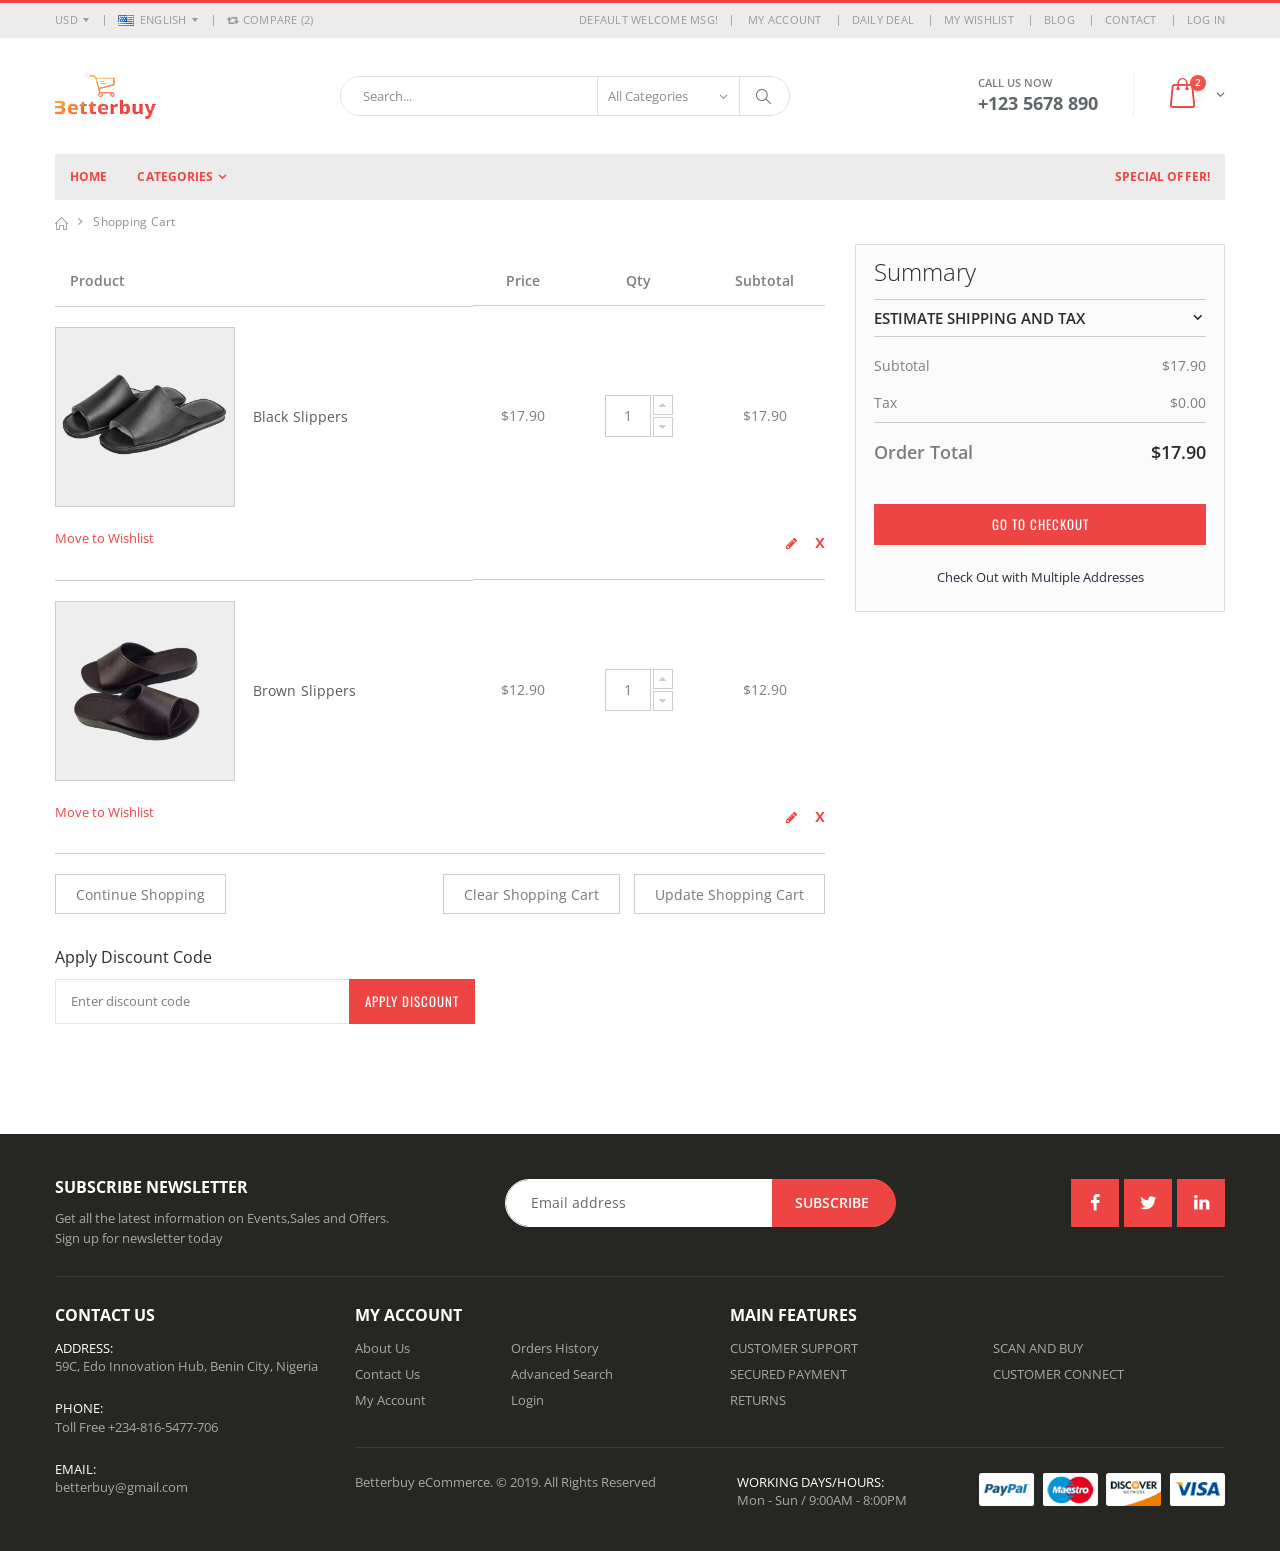
<file: better/cart.html>
<!DOCTYPE html>
<html lang="en">

<head>
    <meta charset="UTF-8">
    <meta http-equiv="X-UA-Compatible" content="IE=edge">
    <meta name="viewport" content="width=device-width, initial-scale=1, shrink-to-fit=no">

    <title>Betterbuy - Cart</title>

    <meta name="keywords" content="Betterbuy - Cart" />
    <meta name="description" content="Betterbuy - Cart">
    <meta name="author" content="Betterbuy - Cart">
        
    <!-- Favicon -->
    <link rel="icon" type="image/x-icon" href="assets/images/icons/favicon.ico">
    
    <!-- Plugins CSS File -->
    <link rel="stylesheet" href="assets/css/bootstrap.min.css">

    <!-- Main CSS File -->
    <link rel="stylesheet" href="assets/css/style.min.css">
</head>
<body>
    <div class="page-wrapper">
        <header class="header">
            <div class="header-top">
                <div class="container">
                    <div class="header-left header-dropdowns">
                        <div class="header-dropdown">
                            <a href="#">USD</a>
                            <div class="header-menu">
                                <ul>
                                    <li><a href="#">EUR</a></li>
                                    <li><a href="#">USD</a></li>
                                </ul>
                            </div><!-- End .header-menu -->
                        </div><!-- End .header-dropown -->

                        <div class="header-dropdown">
                            <a href="#"><img src="assets/images/flags/en.png" alt="England flag">ENGLISH</a>
                            <div class="header-menu">
                                <ul>
                                    <li><a href="#"><img src="assets/images/flags/en.png" alt="England flag">ENGLISH</a></li>
                                    <li><a href="#"><img src="assets/images/flags/fr.png" alt="France flag">FRENCH</a></li>
                                </ul>
                            </div><!-- End .header-menu -->
                        </div><!-- End .header-dropown -->

                        <div class="dropdown compare-dropdown">
                            <a href="#" class="dropdown-toggle" role="button" data-toggle="dropdown" aria-haspopup="true" aria-expanded="false" data-display="static">
                                <i class="icon-retweet"></i> Compare (2)
                            </a>

                            <div class="dropdown-menu" >
                                <div class="dropdownmenu-wrapper">
                                    <ul class="compare-products">
                                        <li class="product">
                                            <a href="#" class="btn-remove" title="Remove Product"><i class="icon-cancel"></i></a>
                                            <h4 class="product-title"><a href="product.html">Lady White Top</a></h4>
                                        </li>
                                        <li class="product">
                                            <a href="#" class="btn-remove" title="Remove Product"><i class="icon-cancel"></i></a>
                                            <h4 class="product-title"><a href="product.html">Blue Women Shirt</a></h4>
                                        </li>
                                    </ul>

                                    <div class="compare-actions">
                                        <a href="#" class="action-link">Clear All</a>
                                        <a href="#" class="btn btn-primary">Compare</a>
                                    </div>
                                </div><!-- End .dropdownmenu-wrapper -->
                            </div><!-- End .dropdown-menu -->
                        </div><!-- End .dropdown -->
                    </div><!-- End .header-left -->

                    <div class="header-right">
                        <p class="welcome-msg">Default welcome msg! </p>

                        <div class="header-dropdown dropdown-expanded">
                            <a href="#">Links</a>
                            <div class="header-menu">
                                <ul>
                                    <li><a href="my-account.html">MY ACCOUNT </a></li>
                                    <li><a href="#">DAILY DEAL</a></li>
                                    <li><a href="#">MY WISHLIST </a></li>
                                    <li><a href="blog.html">BLOG</a></li>
                                    <li><a href="contact.html">Contact</a></li>
                                    <li><a href="#" class="login-link">LOG IN</a></li>
                                </ul>
                            </div><!-- End .header-menu -->
                        </div><!-- End .header-dropown -->
                    </div><!-- End .header-right -->
                </div><!-- End .container -->
            </div><!-- End .header-top -->

            <div class="header-middle">
                <div class="container">
                    <div class="header-left">
                        <a href="index-2.html" class="logo">
                            <img src="assets/images/logo.png" alt="Betterbuy Logo">
                        </a>
                    </div><!-- End .header-left -->

                    <div class="header-center">
                        <div class="header-search">
                            <a href="#" class="search-toggle" role="button"><i class="icon-magnifier"></i></a>
                            <form action="#" method="get">
                                <div class="header-search-wrapper">
                                    <input type="search" class="form-control" name="q" id="q" placeholder="Search..." required>
                                    <div class="select-custom">
                                        <select id="cat" name="cat">
                                            <option value="">All Categories</option>
                                            <option value="4">Fashion</option>
                                            <option value="12">- Women</option>
                                            <option value="13">- Men</option>
                                            <option value="66">- Jewellery</option>
                                            <option value="67">- Kids Fashion</option>
                                            <option value="5">Electronics</option>
                                            <option value="21">- Smart TVs</option>
                                            <option value="22">- Cameras</option>
                                            <option value="63">- Games</option>
                                            <option value="7">Home &amp; Garden</option>
                                            <option value="11">Motors</option>
                                            <option value="31">- Cars and Trucks</option>
                                            <option value="32">- Motorcycles &amp; Powersports</option>
                                            <option value="33">- Parts &amp; Accessories</option>
                                            <option value="34">- Boats</option>
                                            <option value="57">- Auto Tools &amp; Supplies</option>
                                        </select>
                                    </div><!-- End .select-custom -->
                                    <button class="btn" type="submit"><i class="icon-magnifier"></i></button>
                                </div><!-- End .header-search-wrapper -->
                            </form>
                        </div><!-- End .header-search -->
                    </div><!-- End .headeer-center -->

                    <div class="header-right">
                        <button class="mobile-menu-toggler" type="button">
                            <i class="icon-menu"></i>
                        </button>
                        <div class="header-contact">
                            <span>Call us now</span>
                            <a href="tel:#"><strong>+123 5678 890</strong></a>
                        </div><!-- End .header-contact -->

                        <div class="dropdown cart-dropdown">
                            <a href="#" class="dropdown-toggle" role="button" data-toggle="dropdown" aria-haspopup="true" aria-expanded="false" data-display="static">
                                <span class="cart-count">2</span>
                            </a>

                            <div class="dropdown-menu" >
                                <div class="dropdownmenu-wrapper">
                                    <div class="dropdown-cart-products">
                                        <div class="product">
                                            <div class="product-details">
                                                <h4 class="product-title">
                                                    <a href="product.html">Woman Ring</a>
                                                </h4>

                                                <span class="cart-product-info">
                                                    <span class="cart-product-qty">1</span>
                                                    x $99.00
                                                </span>
                                            </div><!-- End .product-details -->

                                            <figure class="product-image-container">
                                                <a href="product.html" class="product-image">
                                                    <img src="assets/images/products/cart/product-1.jpg" alt="product">
                                                </a>
                                                <a href="#" class="btn-remove" title="Remove Product"><i class="icon-cancel"></i></a>
                                            </figure>
                                        </div><!-- End .product -->

                                        <div class="product">
                                            <div class="product-details">
                                                <h4 class="product-title">
                                                    <a href="product.html">Woman Necklace</a>
                                                </h4>

                                                <span class="cart-product-info">
                                                    <span class="cart-product-qty">1</span>
                                                    x $35.00
                                                </span>
                                            </div><!-- End .product-details -->

                                            <figure class="product-image-container">
                                                <a href="product.html" class="product-image">
                                                    <img src="assets/images/products/cart/product-2.jpg" alt="product">
                                                </a>
                                                <a href="#" class="btn-remove" title="Remove Product"><i class="icon-cancel"></i></a>
                                            </figure>
                                        </div><!-- End .product -->
                                    </div><!-- End .cart-product -->

                                    <div class="dropdown-cart-total">
                                        <span>Total</span>

                                        <span class="cart-total-price">$134.00</span>
                                    </div><!-- End .dropdown-cart-total -->

                                    <div class="dropdown-cart-action">
                                        <a href="cart.html" class="btn">View Cart</a>
                                        <a href="checkout-shipping.html" class="btn">Checkout</a>
                                    </div><!-- End .dropdown-cart-total -->
                                </div><!-- End .dropdownmenu-wrapper -->
                            </div><!-- End .dropdown-menu -->
                        </div><!-- End .dropdown -->
                    </div><!-- End .header-right -->
                </div><!-- End .container -->
            </div><!-- End .header-middle -->

            <div class="header-bottom sticky-header">
                <div class="container">
                    <nav class="main-nav">
                        <ul class="menu">
                            <li class=""><a href="index.html">Home</a></li>
                            <li>
                                <a href="category.html" class="sf-with-ul">Categories</a>
                            </li>
                            <!-- <li class="megamenu-container">
                                <a href="product.html" class="sf-with-ul">Products</a>
                            </li>
                            <li>
                                <a href="#" class="sf-with-ul">Pages</a>
                            </li> -->
                            <!-- <li><a href="#" class="sf-with-ul">Features</a>
                            </li> -->
                            <li class="float-right"><a href="#">Special Offer!</a></li>
                        </ul>
                    </nav>
                </div><!-- End .header-bottom -->
            </div><!-- End .header-bottom -->
        </header><!-- End .header -->

        <main class="main">
            <nav aria-label="breadcrumb" class="breadcrumb-nav">
                <div class="container">
                    <ol class="breadcrumb">
                        <li class="breadcrumb-item"><a href="index-2.html"><i class="icon-home"></i></a></li>
                        <li class="breadcrumb-item active" aria-current="page">Shopping Cart</li>
                    </ol>
                </div><!-- End .container -->
            </nav>

            <div class="container">
                <div class="row">
                    <div class="col-lg-8">
                        <div class="cart-table-container">
                            <table class="table table-cart">
                                <thead>
                                    <tr>
                                        <th class="product-col">Product</th>
                                        <th class="price-col">Price</th>
                                        <th class="qty-col">Qty</th>
                                        <th>Subtotal</th>
                                    </tr>
                                </thead>
                                <tbody>
                                    <tr class="product-row">
                                        <td class="product-col">
                                            <figure class="product-image-container">
                                                <a href="product.html" class="product-image">
                                                    <img src="assets/images/products/product-4.jpg" alt="product">
                                                </a>
                                            </figure>
                                            <h2 class="product-title">
                                                <a href="product.html">Black Slippers</a>
                                            </h2>
                                        </td>
                                        <td>$17.90</td>
                                        <td>
                                            <input class="vertical-quantity form-control" type="text">
                                        </td>
                                        <td>$17.90</td>
                                    </tr>
                                    <tr class="product-action-row">
                                        <td colspan="4" class="clearfix">
                                            <div class="float-left">
                                                <a href="#" class="btn-move">Move to Wishlist</a>
                                            </div><!-- End .float-left -->
                                            
                                            <div class="float-right">
                                                <a href="#" title="Edit product" class="btn-edit"><span class="sr-only">Edit</span><i class="icon-pencil"></i></a>
                                                <a href="#" title="Remove product" class="btn-remove"><span class="sr-only">Remove</span></a>
                                            </div><!-- End .float-right -->
                                        </td>
                                    </tr>

                                    <tr class="product-row">
                                        <td class="product-col">
                                            <figure class="product-image-container">
                                                <a href="product.html" class="product-image">
                                                    <img src="assets/images/products/product-3.jpg" alt="product">
                                                </a>
                                            </figure>
                                            <h2 class="product-title">
                                                <a href="product.html">Brown Slippers</a>
                                            </h2>
                                        </td>
                                        <td>$12.90</td>
                                        <td>
                                            <input class="vertical-quantity form-control" type="text">
                                        </td>
                                        <td>$12.90</td>
                                    </tr>
                                    <tr class="product-action-row">
                                        <td colspan="4" class="clearfix">
                                            <div class="float-left">
                                                <a href="#" class="btn-move">Move to Wishlist</a>
                                            </div><!-- End .float-left -->
                                            
                                            <div class="float-right">
                                                <a href="#" title="Edit product" class="btn-edit"><span class="sr-only">Edit</span><i class="icon-pencil"></i></a>
                                                <a href="#" title="Remove product" class="btn-remove"><span class="sr-only">Remove</span></a>
                                            </div><!-- End .float-right -->
                                        </td>
                                    </tr>
                                </tbody>

                                <tfoot>
                                    <tr>
                                        <td colspan="4" class="clearfix">
                                            <div class="float-left">
                                                <a href="category.html" class="btn btn-outline-secondary">Continue Shopping</a>
                                            </div><!-- End .float-left -->

                                            <div class="float-right">
                                                <a href="#" class="btn btn-outline-secondary btn-clear-cart">Clear Shopping Cart</a>
                                                <a href="#" class="btn btn-outline-secondary btn-update-cart">Update Shopping Cart</a>
                                            </div><!-- End .float-right -->
                                        </td>
                                    </tr>
                                </tfoot>
                            </table>
                        </div><!-- End .cart-table-container -->

                        <div class="cart-discount">
                            <h4>Apply Discount Code</h4>
                            <form action="#">
                                <div class="input-group">
                                    <input type="text" class="form-control form-control-sm" placeholder="Enter discount code"  required>
                                    <div class="input-group-append">
                                        <button class="btn btn-sm btn-primary" type="submit">Apply Discount</button>
                                    </div>
                                </div><!-- End .input-group -->
                            </form>
                        </div><!-- End .cart-discount -->
                    </div><!-- End .col-lg-8 -->

                    <div class="col-lg-4">
                        <div class="cart-summary">
                            <h3>Summary</h3>

                            <h4>
                                <a data-toggle="collapse" href="#total-estimate-section" class="collapsed" role="button" aria-expanded="false" aria-controls="total-estimate-section">Estimate Shipping and Tax</a>
                            </h4>

                            <div class="collapse" id="total-estimate-section">
                                <form action="#">
                                    <div class="form-group form-group-sm">
                                        <label>Country</label>
                                        <div class="select-custom">
                                            <select class="form-control form-control-sm">
                                                <option value="USA">United States</option>
                                                <option value="Turkey">Turkey</option>
                                                <option value="China">China</option>
                                                <option value="Germany">Germany</option>
                                            </select>
                                        </div><!-- End .select-custom -->
                                    </div><!-- End .form-group -->

                                    <div class="form-group form-group-sm">
                                        <label>State/Province</label>
                                        <div class="select-custom">
                                            <select class="form-control form-control-sm">
                                                <option value="CA">California</option>
                                                <option value="TX">Texas</option>
                                            </select>
                                        </div><!-- End .select-custom -->
                                    </div><!-- End .form-group -->

                                    <div class="form-group form-group-sm">
                                        <label>Zip/Postal Code</label>
                                        <input type="text" class="form-control form-control-sm">
                                    </div><!-- End .form-group -->

                                    <div class="form-group form-group-custom-control">
                                        <label>Flat Way</label>
                                        <div class="custom-control custom-checkbox">
                                            <input type="checkbox" class="custom-control-input" id="flat-rate">
                                            <label class="custom-control-label" for="flat-rate">Fixed $5.00</label>
                                        </div><!-- End .custom-checkbox -->
                                    </div><!-- End .form-group -->

                                    <div class="form-group form-group-custom-control">
                                        <label>Best Rate</label>
                                        <div class="custom-control custom-checkbox">
                                            <input type="checkbox" class="custom-control-input" id="best-rate">
                                            <label class="custom-control-label" for="best-rate">Table Rate $15.00</label>
                                        </div><!-- End .custom-checkbox -->
                                    </div><!-- End .form-group -->
                                </form>
                            </div><!-- End #total-estimate-section -->

                            <table class="table table-totals">
                                <tbody>
                                    <tr>
                                        <td>Subtotal</td>
                                        <td>$17.90</td>
                                    </tr>

                                    <tr>
                                        <td>Tax</td>
                                        <td>$0.00</td>
                                    </tr>
                                </tbody>
                                <tfoot>
                                    <tr>
                                        <td>Order Total</td>
                                        <td>$17.90</td>
                                    </tr>
                                </tfoot>
                            </table>

                            <div class="checkout-methods">
                                <a href="checkout-shipping.html" class="btn btn-block btn-sm btn-primary">Go to Checkout</a>
                                <a href="#" class="btn btn-link btn-block">Check Out with Multiple Addresses</a>
                            </div><!-- End .checkout-methods -->
                        </div><!-- End .cart-summary -->
                    </div><!-- End .col-lg-4 -->
                </div><!-- End .row -->
            </div><!-- End .container -->

            <div class="mb-6"></div><!-- margin -->
        </main><!-- End .main -->

        <footer class="footer">
            <div class="container">
                <div class="footer-top">
                    <div class="row">
                        <div class="col-md-9">
                            <div class="widget widget-newsletter">
                                <div class="row">
                                    <div class="col-lg-6">
                                        <h4 class="widget-title">Subscribe newsletter</h4>
                                        <p>Get all the latest information on Events,Sales and Offers. Sign up for newsletter today</p>
                                    </div><!-- End .col-lg-6 -->

                                    <div class="col-lg-6">
                                        <form action="#">
                                            <input type="email" class="form-control" placeholder="Email address" required>

                                            <input type="submit" class="btn" value="Subscribe">
                                        </form>
                                    </div><!-- End .col-lg-6 -->
                                </div><!-- End .row -->
                            </div><!-- End .widget -->
                        </div><!-- End .col-md-9 -->

                        <div class="col-md-3 widget-social">
                            <div class="social-icons">
                                <a href="#" class="social-icon" target="_blank"><i class="icon-facebook"></i></a>
                                <a href="#" class="social-icon" target="_blank"><i class="icon-twitter"></i></a>
                                <a href="#" class="social-icon" target="_blank"><i class="icon-linkedin"></i></a>
                            </div><!-- End .social-icons -->
                        </div><!-- End .col-md-3 -->
                    </div><!-- End .row -->
                </div><!-- End .footer-top -->
            </div><!-- End .container -->

            <div class="footer-middle">
                <div class="container">
                    <div class="row">
                        <div class="col-lg-3">
                            <div class="widget">
                                <h4 class="widget-title">Contact Us</h4>
                                <ul class="contact-info">
                                    <li>
                                        <span class="contact-info-label">Address:</span>59C, Edo Innovation Hub, Benin City, Nigeria
                                    </li>
                                    <li>
                                        <span class="contact-info-label">Phone:</span>Toll Free <a href="tel:">+234-816-5477-706</a>
                                    </li>
                                    <li>
                                        <span class="contact-info-label">Email:</span> <a href="mailto:betterbuy@gmail.com">betterbuy@gmail.com</a>
                                    </li>
                                </ul>
                            </div><!-- End .widget -->
                        </div><!-- End .col-lg-3 -->

                        <div class="col-lg-9">
                            <div class="row">
                                <div class="col-md-5">
                                    <div class="widget">
                                        <h4 class="widget-title">My Account</h4>

                                        <div class="row">
                                            <div class="col-sm-6 col-md-5">
                                                <ul class="links">
                                                    <li><a href="about.html">About Us</a></li>
                                                    <li><a href="contact.html">Contact Us</a></li>
                                                    <li><a href="my-account.html">My Account</a></li>
                                                </ul>
                                            </div><!-- End .col-sm-6 -->
                                            <div class="col-sm-6 col-md-5">
                                                <ul class="links">
                                                    <li><a href="#">Orders History</a></li>
                                                    <li><a href="#">Advanced Search</a></li>
                                                    <li><a href="#" class="login-link">Login</a></li>
                                                </ul>
                                            </div><!-- End .col-sm-6 -->
                                        </div><!-- End .row -->
                                    </div><!-- End .widget -->
                                </div><!-- End .col-md-5 -->

                                <div class="col-md-7">
                                    <div class="widget">
                                        <h4 class="widget-title">Main Features</h4>
                                        
                                        <div class="row">
                                            <div class="col-sm-6">
                                                <ul class="links">
                                                    <li><a href="#">CUSTOMER SUPPORT</a></li>
                                                    <li><a href="#">SECURED PAYMENT</a></li>
                                                    <li><a href="#">RETURNS</a></li>
                                                </ul>
                                            </div><!-- End .col-sm-6 -->
                                            <div class="col-sm-6">
                                                <ul class="links">
                                                    <li><a href="#">SCAN AND BUY</a></li>
                                                    <li><a href="#">CUSTOMER CONNECT</a></li>
                                                </ul>
                                            </div><!-- End .col-sm-6 -->
                                        </div><!-- End .row -->
                                    </div><!-- End .widget -->
                                </div><!-- End .col-md-7 -->
                            </div><!-- End .row -->

                            <div class="footer-bottom">
                                <p class="footer-copyright">Betterbuy eCommerce. &copy;  2019.  All Rights Reserved</p>

                                <ul class="contact-info">
                                    <li>
                                        <span class="contact-info-label">Working Days/Hours:</span>
                                        Mon - Sun / 9:00AM - 8:00PM
                                    </li>
                                </ul>
                                <img src="assets/images/payments.png" alt="payment methods" class="footer-payments">
                            </div><!-- End .footer-bottom -->
                        </div><!-- End .col-lg-9 -->
                    </div><!-- End .row -->
                </div><!-- End .container -->
            </div><!-- End .footer-middle -->
        </footer><!-- End .footer -->
    </div><!-- End .page-wrapper -->

    <div class="mobile-menu-overlay"></div><!-- End .mobil-menu-overlay -->

    <div class="mobile-menu-container">
        <div class="mobile-menu-wrapper">
            <span class="mobile-menu-close"><i class="icon-cancel"></i></span>
            <nav class="mobile-nav">
                <ul class="mobile-menu">
                    <li class="active"><a href="index-2.html">Home</a></li>
                    <li>
                        <a href="category.html">Categories</a>
                    </li>
                    <li>
                        <a href="product.html">Products</a>
                    </li>
                    <li>
                        <a href="#">Pages<span class="tip tip-hot">Hot!</span></a>
                    </li>
                    <li><a href="contact.html">Contact Us</a></li>
                    <li><a href="#">Special Offer!<span class="tip tip-hot">Hot!</span></a></li>
                </ul>
            </nav><!-- End .mobile-nav -->

            <div class="social-icons">
                <a href="#" class="social-icon" target="_blank"><i class="icon-facebook"></i></a>
                <a href="#" class="social-icon" target="_blank"><i class="icon-twitter"></i></a>
                <a href="#" class="social-icon" target="_blank"><i class="icon-instagram"></i></a>
            </div><!-- End .social-icons -->
        </div><!-- End .mobile-menu-wrapper -->
    </div><!-- End .mobile-menu-container -->

    <div class="newsletter-popup mfp-hide" id="newsletter-popup-form" style="background-image: url(assets/images/newsletter_popup_bg.jpg)">
        <div class="newsletter-popup-content">
            <img src="assets/images/logo-black.png" alt="Logo" class="logo-newsletter">
            <h2>BE THE FIRST TO KNOW</h2>
            <p>Subscribe to the Betterbuy eCommerce newsletter to receive timely updates from your favorite products.</p>
            <form action="#">
                <div class="input-group">
                    <input type="email" class="form-control" id="newsletter-email" name="newsletter-email" placeholder="Email address" required>
                    <input type="submit" class="btn" value="Go!">
                </div><!-- End .from-group -->
            </form>
            <div class="newsletter-subscribe">
                <div class="checkbox">
                    <label>
                        <input type="checkbox" value="1">
                        Don't show this popup again
                    </label>
                </div>
            </div>
        </div><!-- End .newsletter-popup-content -->
    </div><!-- End .newsletter-popup -->


    <a id="scroll-top" href="#top" title="Top" role="button"><i class="icon-angle-up"></i></a>

    <!-- Plugins JS File -->
    <script src="assets/js/jquery.min.js"></script>
    <script src="assets/js/bootstrap.bundle.min.js"></script>
    <script src="assets/js/plugins.min.js"></script>

    <!-- Main JS File -->
    <script src="assets/js/main.min.js"></script>
</body>

</html>
</file>
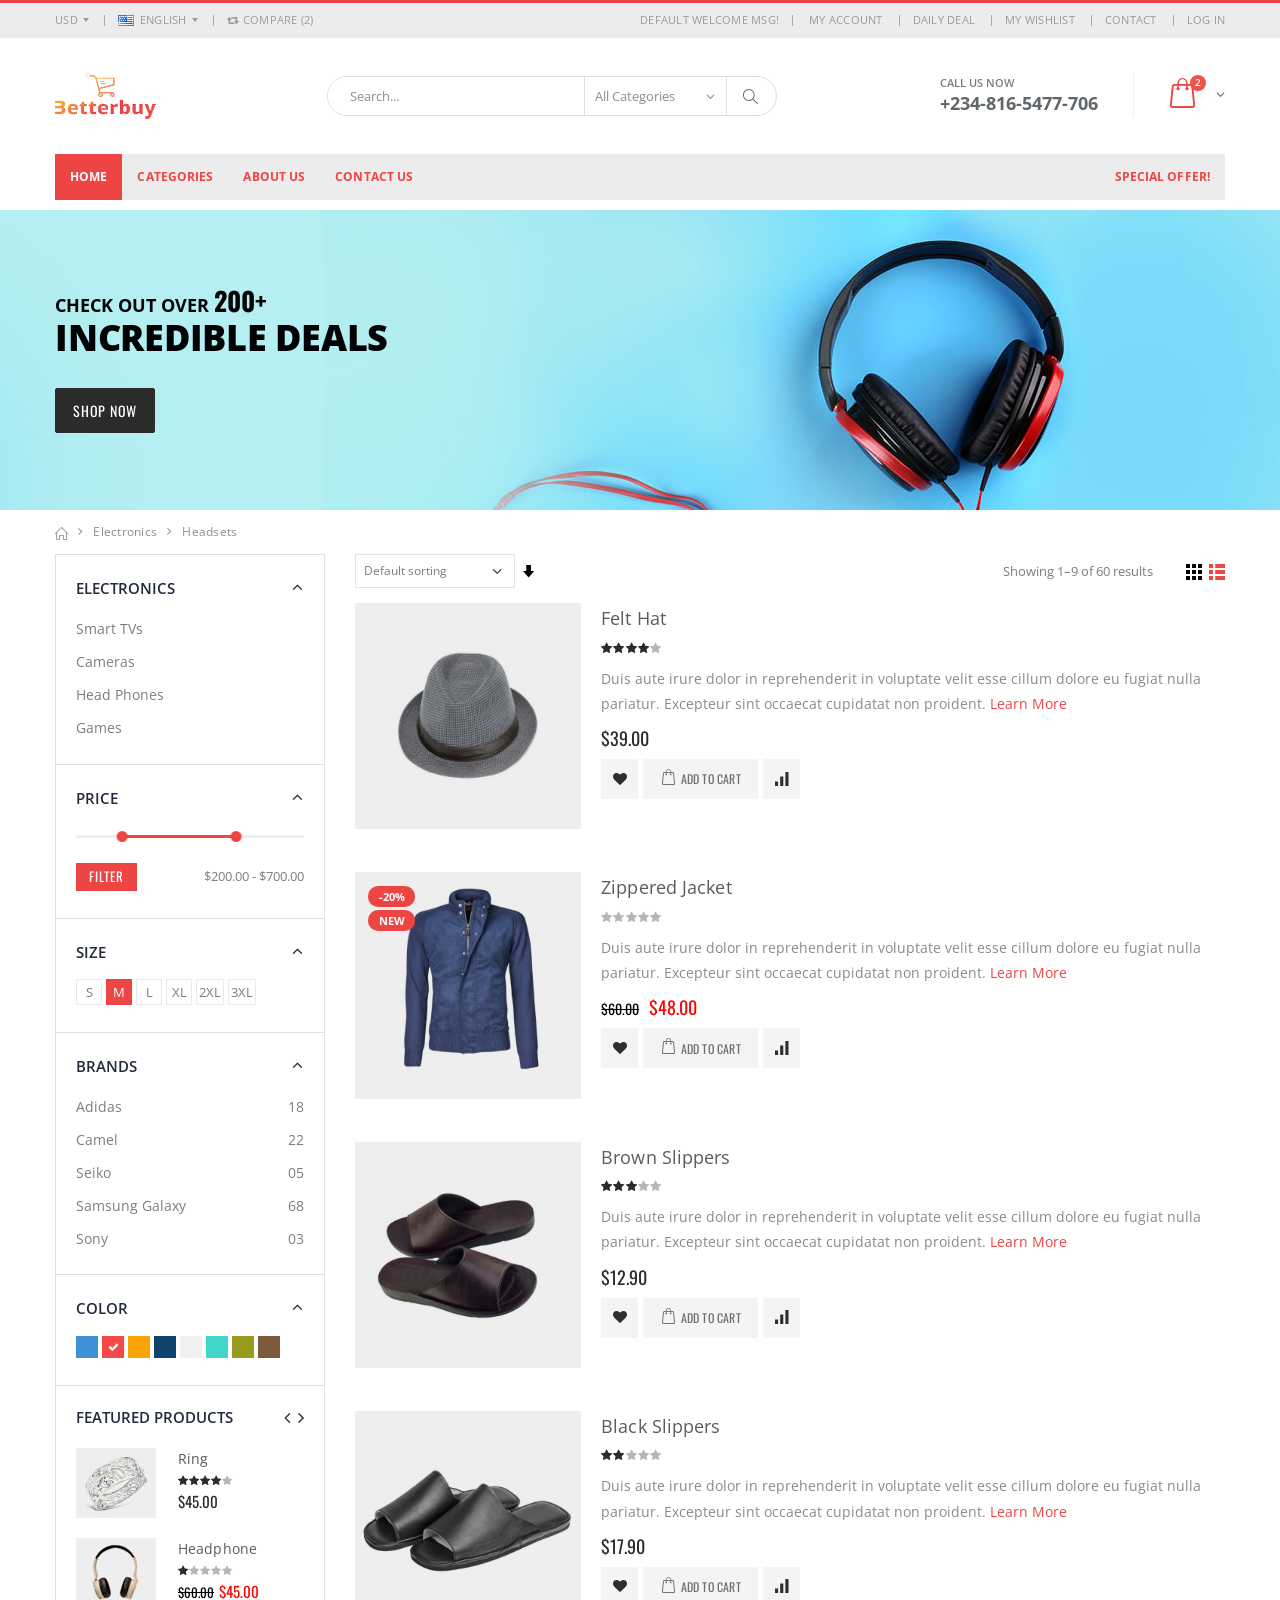
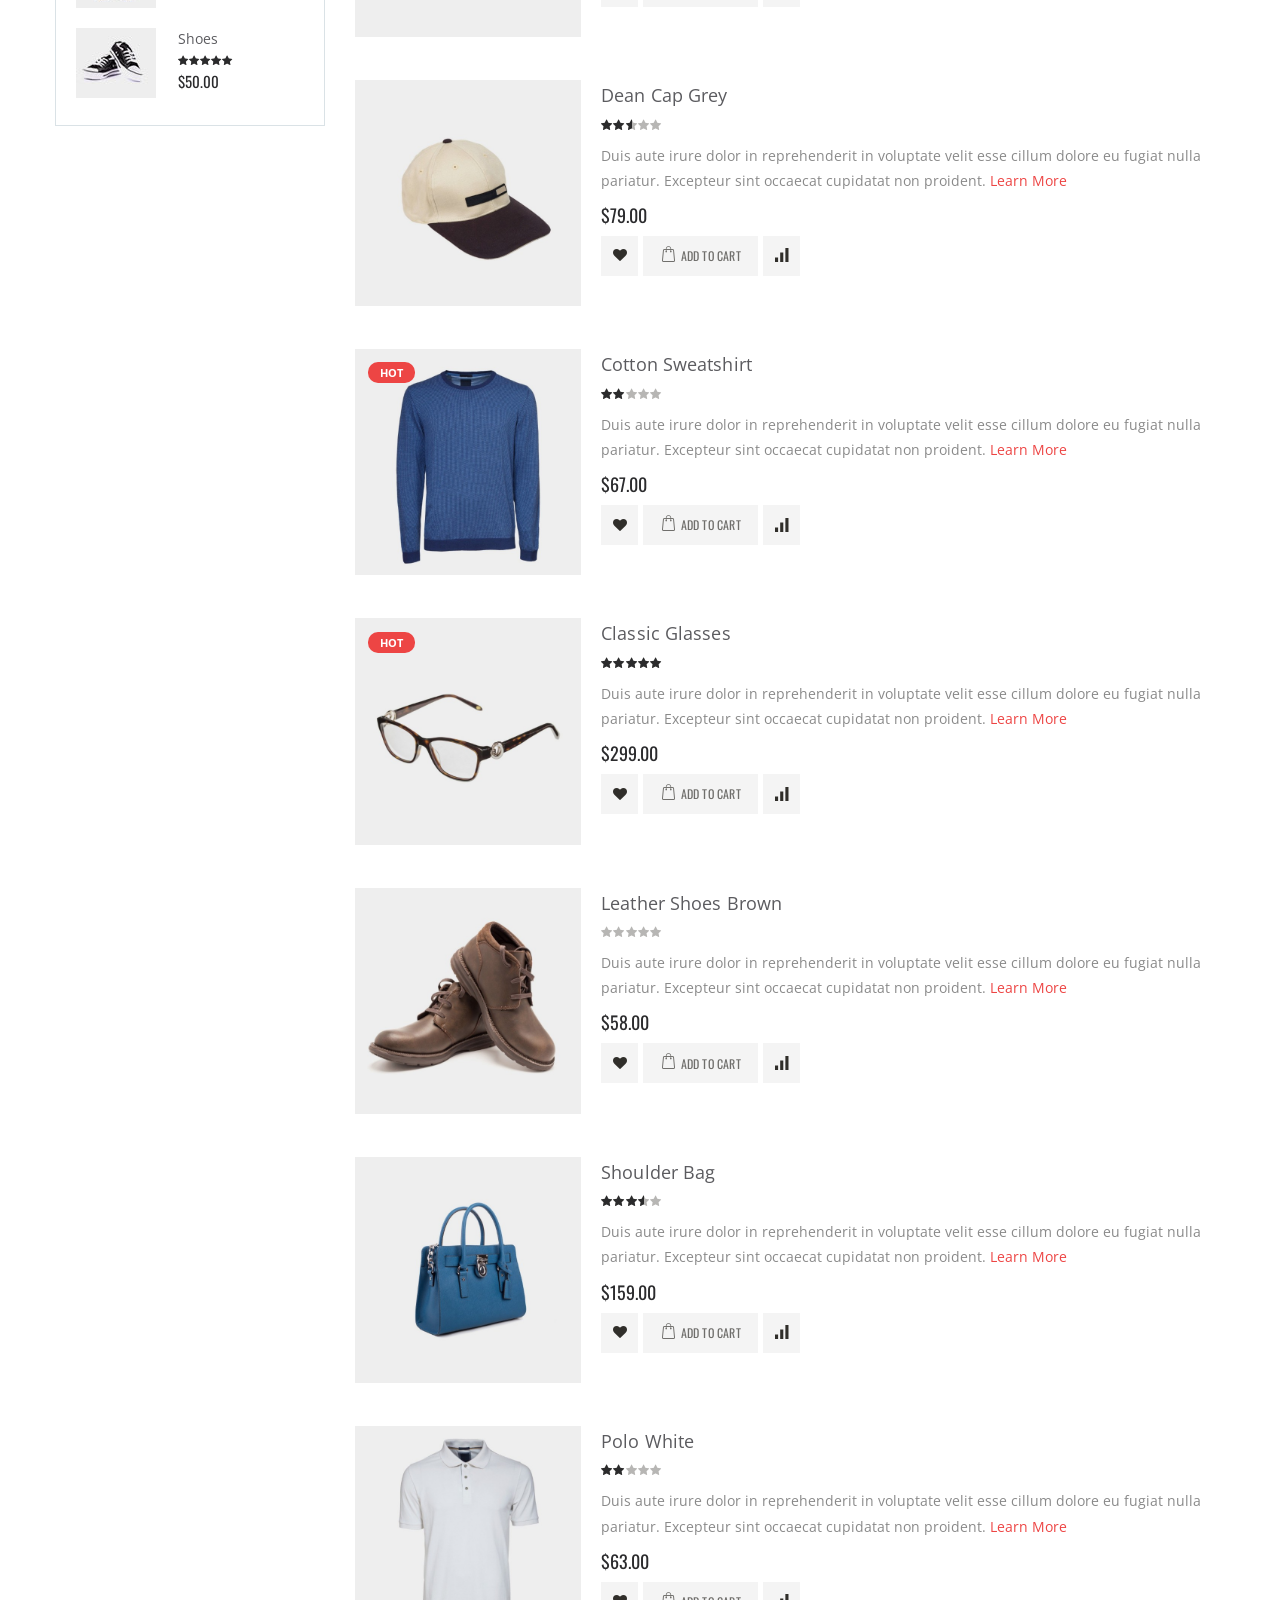
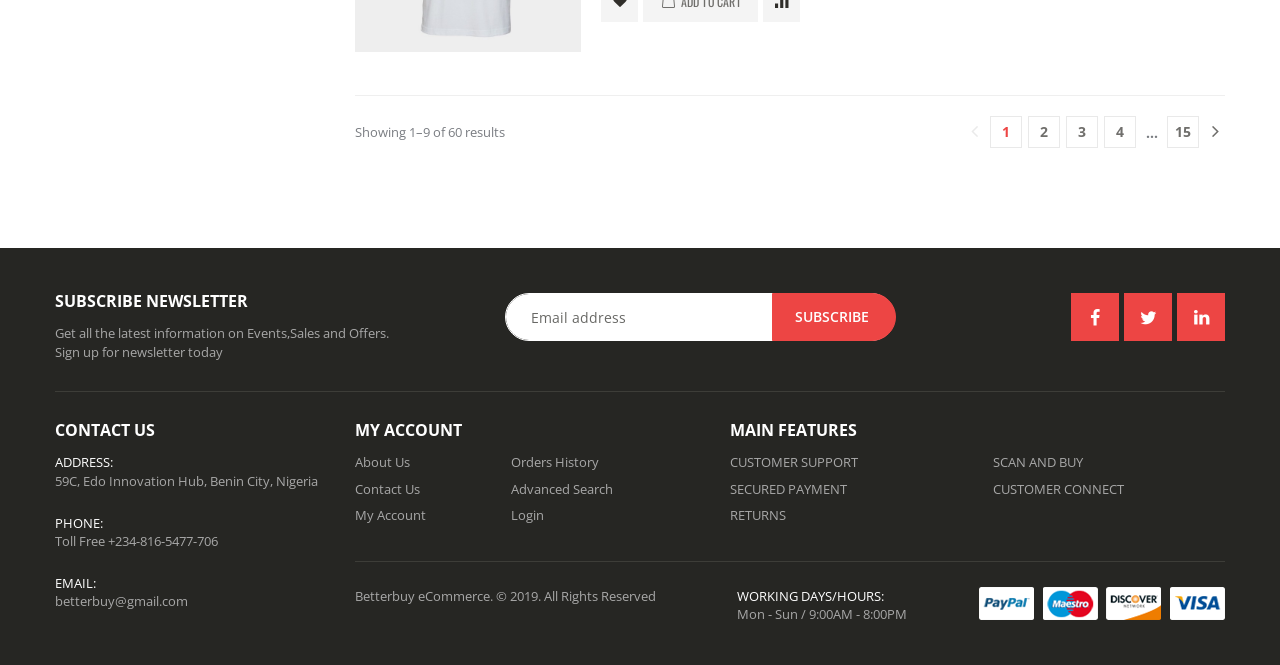
<file: better/category-list.html>
<!DOCTYPE html>
<html lang="en">

<head>
    <meta charset="UTF-8">
    <meta http-equiv="X-UA-Compatible" content="IE=edge">
    <meta name="viewport" content="width=device-width, initial-scale=1, shrink-to-fit=no">

    <title>Betterbuy - Category</title>

    <meta name="keywords" content="Betterbuy - Category" />
    <meta name="description" content="Betterbuy - Category">
    <meta name="author" content="Betterbuy - Category">
        
    <!-- Favicon -->
    <link rel="icon" type="image/x-icon" href="assets/images/icons/favicon.ico">
    
    <!-- Plugins CSS File -->
    <link rel="stylesheet" href="assets/css/bootstrap.min.css">

    <!-- Main CSS File -->
    <link rel="stylesheet" href="assets/css/style.min.css">
</head>
<body>
    <div class="page-wrapper">
        <header class="header">
            <div class="header-top">
                <div class="container">
                    <div class="header-left header-dropdowns">
                        <div class="header-dropdown">
                            <a href="#">USD</a>
                            <div class="header-menu">
                                <ul>
                                    <li><a href="#">EUR</a></li>
                                    <li><a href="#">USD</a></li>
                                </ul>
                            </div><!-- End .header-menu -->
                        </div><!-- End .header-dropown -->

                        <div class="header-dropdown">
                            <a href="#"><img src="assets/images/flags/en.png" alt="England flag">ENGLISH</a>
                            <div class="header-menu">
                                <ul>
                                    <li><a href="#"><img src="assets/images/flags/en.png" alt="England flag">ENGLISH</a></li>
                                    <li><a href="#"><img src="assets/images/flags/fr.png" alt="France flag">FRENCH</a></li>
                                </ul>
                            </div><!-- End .header-menu -->
                        </div><!-- End .header-dropown -->

                        <div class="dropdown compare-dropdown">
                            <a href="#" class="dropdown-toggle" role="button" data-toggle="dropdown" aria-haspopup="true" aria-expanded="false" data-display="static">
                                <i class="icon-retweet"></i> Compare (2)
                            </a>

                            <div class="dropdown-menu" >
                                <div class="dropdownmenu-wrapper">
                                    <ul class="compare-products">
                                        <li class="product">
                                            <a href="#" class="btn-remove" title="Remove Product"><i class="icon-cancel"></i></a>
                                            <h4 class="product-title"><a href="product.html">Lady White Top</a></h4>
                                        </li>
                                        <li class="product">
                                            <a href="#" class="btn-remove" title="Remove Product"><i class="icon-cancel"></i></a>
                                            <h4 class="product-title"><a href="product.html">Blue Women Shirt</a></h4>
                                        </li>
                                    </ul>

                                    <div class="compare-actions">
                                        <a href="#" class="action-link">Clear All</a>
                                        <a href="#" class="btn btn-primary">Compare</a>
                                    </div>
                                </div><!-- End .dropdownmenu-wrapper -->
                            </div><!-- End .dropdown-menu -->
                        </div><!-- End .dropdown -->
                    </div><!-- End .header-left -->

                    <div class="header-right">
                        <p class="welcome-msg">Default welcome msg! </p>

                        <div class="header-dropdown dropdown-expanded">
                            <a href="#">Links</a>
                            <div class="header-menu">
                                <ul>
                                    <li><a href="my-account.html">MY ACCOUNT </a></li>
                                    <li><a href="#">DAILY DEAL</a></li>
                                    <li><a href="#">MY WISHLIST </a></li>
                                    <li><a href="contact.html">Contact</a></li>
                                    <li><a href="contact.html" class="login-link">LOG IN</a></li>
                                </ul>
                            </div><!-- End .header-menu -->
                        </div><!-- End .header-dropown -->
                    </div><!-- End .header-right -->
                </div><!-- End .container -->
            </div><!-- End .header-top -->

            <div class="header-middle">
                <div class="container">
                    <div class="header-left">
                        <a href="index-2.html" class="logo">
                            <img src="assets/images/logo.png" alt="Betterbuy Logo">
                        </a>
                    </div><!-- End .header-left -->

                    <div class="header-center">
                        <div class="header-search">
                            <a href="#" class="search-toggle" role="button"><i class="icon-magnifier"></i></a>
                            <form action="#" method="get">
                                <div class="header-search-wrapper">
                                    <input type="search" class="form-control" name="q" id="q" placeholder="Search..." required>
                                    <div class="select-custom">
                                        <select id="cat" name="cat">
                                            <option value="">All Categories</option>
                                            <option value="4">Fashion</option>
                                            <option value="12">- Women</option>
                                            <option value="13">- Men</option>
                                            <option value="66">- Jewellery</option>
                                            <option value="67">- Kids Fashion</option>
                                            <option value="5">Electronics</option>
                                            <option value="21">- Smart TVs</option>
                                            <option value="22">- Cameras</option>
                                            <option value="63">- Games</option>
                                            <option value="7">Home &amp; Garden</option>
                                            <option value="11">Motors</option>
                                            <option value="31">- Cars and Trucks</option>
                                            <option value="32">- Motorcycles &amp; Powersports</option>
                                            <option value="33">- Parts &amp; Accessories</option>
                                            <option value="34">- Boats</option>
                                            <option value="57">- Auto Tools &amp; Supplies</option>
                                        </select>
                                    </div><!-- End .select-custom -->
                                    <button class="btn" type="submit"><i class="icon-magnifier"></i></button>
                                </div><!-- End .header-search-wrapper -->
                            </form>
                        </div><!-- End .header-search -->
                    </div><!-- End .headeer-center -->

                    <div class="header-right">
                        <button class="mobile-menu-toggler" type="button">
                            <i class="icon-menu"></i>
                        </button>
                        <div class="header-contact">
                            <span>Call us now</span>
                            <a href="tel:+2348165477706"><strong>+234-816-5477-706</strong></a>
                        </div><!-- End .header-contact -->

                        <div class="dropdown cart-dropdown">
                            <a href="#" class="dropdown-toggle" role="button" data-toggle="dropdown" aria-haspopup="true" aria-expanded="false" data-display="static">
                                <span class="cart-count">2</span>
                            </a>

                            <div class="dropdown-menu" >
                                <div class="dropdownmenu-wrapper">
                                    <div class="dropdown-cart-products">
                                        <div class="product">
                                            <div class="product-details">
                                                <h4 class="product-title">
                                                    <a href="product.html">Woman Ring</a>
                                                </h4>

                                                <span class="cart-product-info">
                                                    <span class="cart-product-qty">1</span>
                                                    x $99.00
                                                </span>
                                            </div><!-- End .product-details -->

                                            <figure class="product-image-container">
                                                <a href="product.html" class="product-image">
                                                    <img src="assets/images/products/cart/product-1.jpg" alt="product">
                                                </a>
                                                <a href="#" class="btn-remove" title="Remove Product"><i class="icon-cancel"></i></a>
                                            </figure>
                                        </div><!-- End .product -->

                                        <div class="product">
                                            <div class="product-details">
                                                <h4 class="product-title">
                                                    <a href="product.html">Woman Necklace</a>
                                                </h4>

                                                <span class="cart-product-info">
                                                    <span class="cart-product-qty">1</span>
                                                    x $35.00
                                                </span>
                                            </div><!-- End .product-details -->

                                            <figure class="product-image-container">
                                                <a href="product.html" class="product-image">
                                                    <img src="assets/images/products/cart/product-2.jpg" alt="product">
                                                </a>
                                                <a href="#" class="btn-remove" title="Remove Product"><i class="icon-cancel"></i></a>
                                            </figure>
                                        </div><!-- End .product -->
                                    </div><!-- End .cart-product -->

                                    <div class="dropdown-cart-total">
                                        <span>Total</span>

                                        <span class="cart-total-price">$134.00</span>
                                    </div><!-- End .dropdown-cart-total -->

                                    <div class="dropdown-cart-action">
                                        <a href="cart.html" class="btn">View Cart</a>
                                        <a href="checkout-shipping.html" class="btn">Checkout</a>
                                    </div><!-- End .dropdown-cart-total -->
                                </div><!-- End .dropdownmenu-wrapper -->
                            </div><!-- End .dropdown-menu -->
                        </div><!-- End .dropdown -->
                    </div><!-- End .header-right -->
                </div><!-- End .container -->
            </div><!-- End .header-middle -->

            <div class="header-bottom sticky-header">
                <div class="container">
                    <nav class="main-nav">
                        <ul class="menu">
                            <li class="active"><a href="index.html">Home</a></li>
                            <li>
                                <a href="category.html">Categories</a>
                            </li>
                            <li>
                                <a href="about.html">About Us</a>
                            </li>
                            <li>
                                <a href="contact.html">Contact Us</a>
                            </li>
                            <li class="float-right"><a href="#">Special Offer!</a></li>
                        </ul>
                    </nav>
                </div><!-- End .header-bottom -->
            </div><!-- End .header-bottom -->
        </header><!-- End .header -->

        <main class="main">
            <div class="banner banner-cat" style="background-image: url('assets/images/banners/banner-top.jpg');">
                <div class="banner-content container">
                    <h2 class="banner-subtitle">check out over <span>200+</span></h2>
                    <h1 class="banner-title">
                        INCREDIBLE deals
                    </h1>
                    <a href="#" class="btn btn-dark">Shop Now</a>
                </div><!-- End .banner-content -->
            </div><!-- End .banner -->

            <nav aria-label="breadcrumb" class="breadcrumb-nav">
                <div class="container">
                    <ol class="breadcrumb mt-0">
                        <li class="breadcrumb-item"><a href="index-2.html"><i class="icon-home"></i></a></li>
                        <li class="breadcrumb-item"><a href="#">Electronics</a></li>
                        <li class="breadcrumb-item active" aria-current="page">Headsets</li>
                    </ol>
                </div><!-- End .container -->
            </nav>

            <div class="container">
                <div class="row">
                    <div class="col-lg-9">
                        <nav class="toolbox">
                            <div class="toolbox-left">
                                <div class="toolbox-item toolbox-sort">
                                    <div class="select-custom">
                                        <select name="orderby" class="form-control">
                                            <option value="menu_order" selected="selected">Default sorting</option>
                                            <option value="popularity">Sort by popularity</option>
                                            <option value="rating">Sort by average rating</option>
                                            <option value="date">Sort by newness</option>
                                            <option value="price">Sort by price: low to high</option>
                                            <option value="price-desc">Sort by price: high to low</option>
                                        </select>
                                    </div><!-- End .select-custom -->

                                    <a href="#" class="sorter-btn" title="Set Ascending Direction"><span class="sr-only">Set Ascending Direction</span></a>
                                </div><!-- End .toolbox-item -->
                            </div><!-- End .toolbox-left -->

                            <div class="toolbox-item toolbox-show">
                                <label>Showing 1–9 of 60 results</label>
                            </div><!-- End .toolbox-item -->

                            <div class="layout-modes">
                                <a href="category.html" class="layout-btn btn-grid" title="Grid">
                                    <i class="icon-mode-grid"></i>
                                </a>
                                <a href="category-list.html" class="layout-btn btn-list active" title="List">
                                    <i class="icon-mode-list"></i>
                                </a>
                            </div><!-- End .layout-modes -->
                        </nav>

                        <div class="product product-list-wrapper">
                            <figure class="product-image-container">
                                <a href="product.html" class="product-image">
                                    <img src="assets/images/products/product-1.jpg" alt="product">
                                </a>
                                <a href="ajax/product-quick-view.html" class="btn-quickview">Quickview</a>
                            </figure>
                            <div class="product-details">
                                <h2 class="product-title">
                                    <a href="product.html">Felt Hat</a>
                                </h2>
                                <div class="ratings-container">
                                    <div class="product-ratings">
                                        <span class="ratings" style="width:80%"></span><!-- End .ratings -->
                                    </div><!-- End .product-ratings -->
                                </div><!-- End .product-container -->
                                <div class="product-desc">
                                    <p>Duis aute irure dolor in reprehenderit in voluptate velit esse cillum dolore eu fugiat nulla pariatur. Excepteur sint occaecat cupidatat non proident. <a href="https://www.Betterbuytheme.com/html/Betterbuy_ecommerce/demo-5/prorduct.html">Learn More</a></p>
                                </div><!-- End .product-desc -->
                                <div class="price-box">
                                    <span class="product-price">$39.00</span>
                                </div><!-- End .price-box -->

                                <div class="product-action">
                                    <a href="#" class="paction add-wishlist" title="Add to Wishlist">
                                        <span>Add to Wishlist</span>
                                    </a>

                                    <a href="product.html" class="paction add-cart" title="Add to Cart">
                                        <span>Add to Cart</span>
                                    </a>

                                    <a href="#" class="paction add-compare" title="Add to Compare">
                                        <span>Add to Compare</span>
                                    </a>
                                </div><!-- End .product-action -->
                            </div><!-- End .product-details -->
                        </div><!-- End .product -->

                        <div class="product product-list-wrapper">
                            <figure class="product-image-container">
                                <a href="product.html" class="product-image">
                                    <img src="assets/images/products/product-2.jpg" alt="product">
                                </a>
                                <a href="ajax/product-quick-view.html" class="btn-quickview">Quickview</a>
                                <span class="product-label label-sale">-20%</span>
                                <span class="product-label label-hot">New</span>
                            </figure>
                            <div class="product-details">
                                <h2 class="product-title">
                                    <a href="product.html">Zippered Jacket</a>
                                </h2>
                                <div class="ratings-container">
                                    <div class="product-ratings">
                                        <span class="ratings" style="width:0%"></span><!-- End .ratings -->
                                    </div><!-- End .product-ratings -->
                                </div><!-- End .product-container -->
                                <div class="product-desc">
                                    <p>Duis aute irure dolor in reprehenderit in voluptate velit esse cillum dolore eu fugiat nulla pariatur. Excepteur sint occaecat cupidatat non proident. <a href="https://www.Betterbuytheme.com/html/Betterbuy_ecommerce/demo-5/prorduct.html">Learn More</a></p>
                                </div><!-- End .product-desc -->
                                <div class="price-box">
                                    <span class="old-price">$60.00</span>
                                    <span class="product-price">$48.00</span>
                                </div><!-- End .price-box -->

                                <div class="product-action">
                                    <a href="#" class="paction add-wishlist" title="Add to Wishlist">
                                        <span>Add to Wishlist</span>
                                    </a>
                                    
                                    <a href="product.html" class="paction add-cart" title="Add to Cart">
                                        <span>Add to Cart</span>
                                    </a>

                                    <a href="#" class="paction add-compare" title="Add to Compare">
                                        <span>Add to Compare</span>
                                    </a>
                                </div><!-- End .product-action -->
                            </div><!-- End .product-details -->
                        </div><!-- End .product -->

                        <div class="product product-list-wrapper">
                            <figure class="product-image-container">
                                <a href="product.html" class="product-image">
                                    <img src="assets/images/products/product-3.jpg" alt="product">
                                </a>
                                <a href="ajax/product-quick-view.html" class="btn-quickview">Quickview</a>
                            </figure>
                            <div class="product-details">
                                <h2 class="product-title">
                                    <a href="product.html">Brown Slippers</a>
                                </h2>
                                <div class="ratings-container">
                                    <div class="product-ratings">
                                        <span class="ratings" style="width:60%"></span><!-- End .ratings -->
                                    </div><!-- End .product-ratings -->
                                </div><!-- End .product-container -->
                                <div class="product-desc">
                                    <p>Duis aute irure dolor in reprehenderit in voluptate velit esse cillum dolore eu fugiat nulla pariatur. Excepteur sint occaecat cupidatat non proident. <a href="https://www.Betterbuytheme.com/html/Betterbuy_ecommerce/demo-5/prorduct.html">Learn More</a></p>
                                </div><!-- End .product-desc -->
                                <div class="price-box">
                                    <span class="product-price">$12.90</span>
                                </div><!-- End .price-box -->

                                <div class="product-action">
                                    <a href="#" class="paction add-wishlist" title="Add to Wishlist">
                                        <span>Add to Wishlist</span>
                                    </a>
                                    
                                    <a href="product.html" class="paction add-cart" title="Add to Cart">
                                        <span>Add to Cart</span>
                                    </a>

                                    <a href="#" class="paction add-compare" title="Add to Compare">
                                        <span>Add to Compare</span>
                                    </a>
                                </div><!-- End .product-action -->
                            </div><!-- End .product-details -->
                        </div><!-- End .product -->

                        <div class="product product-list-wrapper">
                            <figure class="product-image-container">
                                <a href="product.html" class="product-image">
                                    <img src="assets/images/products/product-4.jpg" alt="product">
                                </a>
                                <a href="ajax/product-quick-view.html" class="btn-quickview">Quickview</a>
                            </figure>
                            <div class="product-details">
                                <h2 class="product-title">
                                    <a href="product.html">Black Slippers</a>
                                </h2>
                                <div class="ratings-container">
                                    <div class="product-ratings">
                                        <span class="ratings" style="width:40%"></span><!-- End .ratings -->
                                    </div><!-- End .product-ratings -->
                                </div><!-- End .product-container -->
                                <div class="product-desc">
                                    <p>Duis aute irure dolor in reprehenderit in voluptate velit esse cillum dolore eu fugiat nulla pariatur. Excepteur sint occaecat cupidatat non proident. <a href="https://www.Betterbuytheme.com/html/Betterbuy_ecommerce/demo-5/prorduct.html">Learn More</a></p>
                                </div><!-- End .product-desc -->
                                <div class="price-box">
                                    <span class="product-price">$17.90</span>
                                </div><!-- End .price-box -->

                                <div class="product-action">
                                    <a href="#" class="paction add-wishlist" title="Add to Wishlist">
                                        <span>Add to Wishlist</span>
                                    </a>
                                    
                                    <a href="product.html" class="paction add-cart" title="Add to Cart">
                                        <span>Add to Cart</span>
                                    </a>

                                    <a href="#" class="paction add-compare" title="Add to Compare">
                                        <span>Add to Compare</span>
                                    </a>
                                </div><!-- End .product-action -->
                            </div><!-- End .product-details -->
                        </div><!-- End .product -->

                        <div class="product product-list-wrapper">
                            <figure class="product-image-container">
                                <a href="product.html" class="product-image">
                                    <img src="assets/images/products/product-5.jpg" alt="product">
                                </a>
                                <a href="ajax/product-quick-view.html" class="btn-quickview">Quickview</a>
                            </figure>
                            <div class="product-details">
                                <h2 class="product-title">
                                    <a href="product.html">Dean Cap Grey</a>
                                </h2>
                                <div class="ratings-container">
                                    <div class="product-ratings">
                                        <span class="ratings" style="width:50%"></span><!-- End .ratings -->
                                    </div><!-- End .product-ratings -->
                                </div><!-- End .product-container -->
                                <div class="product-desc">
                                    <p>Duis aute irure dolor in reprehenderit in voluptate velit esse cillum dolore eu fugiat nulla pariatur. Excepteur sint occaecat cupidatat non proident. <a href="https://www.Betterbuytheme.com/html/Betterbuy_ecommerce/demo-5/prorduct.html">Learn More</a></p>
                                </div><!-- End .product-desc -->
                                <div class="price-box">
                                    <span class="product-price">$79.00</span>
                                </div><!-- End .price-box -->

                                <div class="product-action">
                                    <a href="#" class="paction add-wishlist" title="Add to Wishlist">
                                        <span>Add to Wishlist</span>
                                    </a>
                                    
                                    <a href="product.html" class="paction add-cart" title="Add to Cart">
                                        <span>Add to Cart</span>
                                    </a>

                                    <a href="#" class="paction add-compare" title="Add to Compare">
                                        <span>Add to Compare</span>
                                    </a>
                                </div><!-- End .product-action -->
                            </div><!-- End .product-details -->
                        </div><!-- End .product -->

                        <div class="product product-list-wrapper">
                            <figure class="product-image-container">
                                <a href="product.html" class="product-image">
                                    <img src="assets/images/products/product-6.jpg" alt="product">
                                </a>
                                <a href="ajax/product-quick-view.html" class="btn-quickview">Quickview</a>
                                <span class="product-label label-hot">Hot</span>
                            </figure>
                            <div class="product-details">
                                <h2 class="product-title">
                                    <a href="product.html">Cotton Sweatshirt</a>
                                </h2>
                                <div class="ratings-container">
                                    <div class="product-ratings">
                                        <span class="ratings" style="width:40%"></span><!-- End .ratings -->
                                    </div><!-- End .product-ratings -->
                                </div><!-- End .product-container -->
                                <div class="product-desc">
                                    <p>Duis aute irure dolor in reprehenderit in voluptate velit esse cillum dolore eu fugiat nulla pariatur. Excepteur sint occaecat cupidatat non proident. <a href="https://www.Betterbuytheme.com/html/Betterbuy_ecommerce/demo-5/prorduct.html">Learn More</a></p>
                                </div><!-- End .product-desc -->
                                <div class="price-box">
                                    <span class="product-price">$67.00</span>
                                </div><!-- End .price-box -->

                                <div class="product-action">
                                    <a href="#" class="paction add-wishlist" title="Add to Wishlist">
                                        <span>Add to Wishlist</span>
                                    </a>
                                    
                                    <a href="product.html" class="paction add-cart" title="Add to Cart">
                                        <span>Add to Cart</span>
                                    </a>

                                    <a href="#" class="paction add-compare" title="Add to Compare">
                                        <span>Add to Compare</span>
                                    </a>
                                </div><!-- End .product-action -->
                            </div><!-- End .product-details -->
                        </div><!-- End .product -->

                        <div class="product product-list-wrapper">
                            <figure class="product-image-container">
                                <a href="product.html" class="product-image">
                                    <img src="assets/images/products/product-7.jpg" alt="product">
                                </a>
                                <a href="ajax/product-quick-view.html" class="btn-quickview">Quickview</a>
                                <span class="product-label label-hot">Hot</span>
                            </figure>
                            <div class="product-details">
                                <h2 class="product-title">
                                    <a href="product.html">Classic Glasses</a>
                                </h2>
                                <div class="ratings-container">
                                    <div class="product-ratings">
                                        <span class="ratings" style="width:100%"></span><!-- End .ratings -->
                                    </div><!-- End .product-ratings -->
                                </div><!-- End .product-container -->
                                <div class="product-desc">
                                    <p>Duis aute irure dolor in reprehenderit in voluptate velit esse cillum dolore eu fugiat nulla pariatur. Excepteur sint occaecat cupidatat non proident. <a href="https://www.Betterbuytheme.com/html/Betterbuy_ecommerce/demo-5/prorduct.html">Learn More</a></p>
                                </div><!-- End .product-desc -->
                                <div class="price-box">
                                    <span class="product-price">$299.00</span>
                                </div><!-- End .price-box -->

                                <div class="product-action">
                                    <a href="#" class="paction add-wishlist" title="Add to Wishlist">
                                        <span>Add to Wishlist</span>
                                    </a>
                                    
                                    <a href="product.html" class="paction add-cart" title="Add to Cart">
                                        <span>Add to Cart</span>
                                    </a>

                                    <a href="#" class="paction add-compare" title="Add to Compare">
                                        <span>Add to Compare</span>
                                    </a>
                                </div><!-- End .product-action -->
                            </div><!-- End .product-details -->
                        </div><!-- End .product -->

                        <div class="product product-list-wrapper">
                            <figure class="product-image-container">
                                <a href="product.html" class="product-image">
                                    <img src="assets/images/products/product-8.jpg" alt="product">
                                </a>
                                <a href="ajax/product-quick-view.html" class="btn-quickview">Quickview</a>
                            </figure>
                            <div class="product-details">
                                <h2 class="product-title">
                                    <a href="product.html">Leather Shoes Brown</a>
                                </h2>
                                <div class="ratings-container">
                                    <div class="product-ratings">
                                        <span class="ratings" style="width:0%"></span><!-- End .ratings -->
                                    </div><!-- End .product-ratings -->
                                </div><!-- End .product-container -->
                                <div class="product-desc">
                                    <p>Duis aute irure dolor in reprehenderit in voluptate velit esse cillum dolore eu fugiat nulla pariatur. Excepteur sint occaecat cupidatat non proident. <a href="https://www.Betterbuytheme.com/html/Betterbuy_ecommerce/demo-5/prorduct.html">Learn More</a></p>
                                </div><!-- End .product-desc -->
                                <div class="price-box">
                                    <span class="product-price">$58.00</span>
                                </div><!-- End .price-box -->

                                <div class="product-action">
                                    <a href="#" class="paction add-wishlist" title="Add to Wishlist">
                                        <span>Add to Wishlist</span>
                                    </a>
                                    
                                    <a href="product.html" class="paction add-cart" title="Add to Cart">
                                        <span>Add to Cart</span>
                                    </a>

                                    <a href="#" class="paction add-compare" title="Add to Compare">
                                        <span>Add to Compare</span>
                                    </a>
                                </div><!-- End .product-action -->
                            </div><!-- End .product-details -->
                        </div><!-- End .product -->

                        <div class="product product-list-wrapper">
                            <figure class="product-image-container">
                                <a href="product.html" class="product-image">
                                    <img src="assets/images/products/product-9.jpg" alt="product">
                                </a>
                                <a href="ajax/product-quick-view.html" class="btn-quickview">Quickview</a>
                            </figure>
                            <div class="product-details">
                                <h2 class="product-title">
                                    <a href="product.html">Shoulder Bag</a>
                                </h2>
                                <div class="ratings-container">
                                    <div class="product-ratings">
                                        <span class="ratings" style="width:70%"></span><!-- End .ratings -->
                                    </div><!-- End .product-ratings -->
                                </div><!-- End .product-container -->
                                <div class="product-desc">
                                    <p>Duis aute irure dolor in reprehenderit in voluptate velit esse cillum dolore eu fugiat nulla pariatur. Excepteur sint occaecat cupidatat non proident. <a href="https://www.Betterbuytheme.com/html/Betterbuy_ecommerce/demo-5/prorduct.html">Learn More</a></p>
                                </div><!-- End .product-desc -->
                                <div class="price-box">
                                    <span class="product-price">$159.00</span>
                                </div><!-- End .price-box -->

                                <div class="product-action">
                                    <a href="#" class="paction add-wishlist" title="Add to Wishlist">
                                        <span>Add to Wishlist</span>
                                    </a>
                                    
                                    <a href="product.html" class="paction add-cart" title="Add to Cart">
                                        <span>Add to Cart</span>
                                    </a>

                                    <a href="#" class="paction add-compare" title="Add to Compare">
                                        <span>Add to Compare</span>
                                    </a>
                                </div><!-- End .product-action -->
                            </div><!-- End .product-details -->
                        </div><!-- End .product -->

                        <div class="product product-list-wrapper">
                            <figure class="product-image-container">
                                <a href="product.html" class="product-image">
                                    <img src="assets/images/products/product-10.jpg" alt="product">
                                </a>
                                <a href="ajax/product-quick-view.html" class="btn-quickview">Quickview</a>
                            </figure>
                            <div class="product-details">
                                <h2 class="product-title">
                                    <a href="product.html">Polo White</a>
                                </h2>
                                <div class="ratings-container">
                                    <div class="product-ratings">
                                        <span class="ratings" style="width:40%"></span><!-- End .ratings -->
                                    </div><!-- End .product-ratings -->
                                </div><!-- End .product-container -->
                                <div class="product-desc">
                                    <p>Duis aute irure dolor in reprehenderit in voluptate velit esse cillum dolore eu fugiat nulla pariatur. Excepteur sint occaecat cupidatat non proident. <a href="https://www.Betterbuytheme.com/html/Betterbuy_ecommerce/demo-5/prorduct.html">Learn More</a></p>
                                </div><!-- End .product-desc -->
                                <div class="price-box">
                                    <span class="product-price">$63.00</span>
                                </div><!-- End .price-box -->

                                <div class="product-action">
                                    <a href="#" class="paction add-wishlist" title="Add to Wishlist">
                                        <span>Add to Wishlist</span>
                                    </a>
                                    
                                    <a href="product.html" class="paction add-cart" title="Add to Cart">
                                        <span>Add to Cart</span>
                                    </a>

                                    <a href="#" class="paction add-compare" title="Add to Compare">
                                        <span>Add to Compare</span>
                                    </a>
                                </div><!-- End .product-action -->
                            </div><!-- End .product-details -->
                        </div><!-- End .product -->

                        <nav class="toolbox toolbox-pagination">
                            <div class="toolbox-item toolbox-show">
                                <label>Showing 1–9 of 60 results</label>
                            </div><!-- End .toolbox-item -->

                            <ul class="pagination">
                                <li class="page-item disabled">
                                    <a class="page-link page-link-btn" href="#"><i class="icon-angle-left"></i></a>
                                </li>
                                <li class="page-item active">
                                    <a class="page-link" href="#">1 <span class="sr-only">(current)</span></a>
                                </li>
                                <li class="page-item"><a class="page-link" href="#">2</a></li>
                                <li class="page-item"><a class="page-link" href="#">3</a></li>
                                <li class="page-item"><a class="page-link" href="#">4</a></li>
                                <li class="page-item"><span>...</span></li>
                                <li class="page-item"><a class="page-link" href="#">15</a></li>
                                <li class="page-item">
                                    <a class="page-link page-link-btn" href="#"><i class="icon-angle-right"></i></a>
                                </li>
                            </ul>
                        </nav>
                    </div><!-- End .col-lg-9 -->

                    <aside class="sidebar-shop col-lg-3 order-lg-first">
                        <div class="sidebar-wrapper">
                            <div class="widget">
                                <h3 class="widget-title">
                                    <a data-toggle="collapse" href="#widget-body-1" role="button" aria-expanded="true" aria-controls="widget-body-1">electronics</a>
                                </h3>

                                <div class="collapse show" id="widget-body-1">
                                    <div class="widget-body">
                                        <ul class="cat-list">
                                            <li><a href="#">Smart TVs</a></li>
                                            <li><a href="#">Cameras</a></li>
                                            <li><a href="#">Head Phones</a></li>
                                            <li><a href="#">Games</a></li>
                                        </ul>
                                    </div><!-- End .widget-body -->
                                </div><!-- End .collapse -->
                            </div><!-- End .widget -->

                            <div class="widget">
                                <h3 class="widget-title">
                                    <a data-toggle="collapse" href="#widget-body-2" role="button" aria-expanded="true" aria-controls="widget-body-2">Price</a>
                                </h3>

                                <div class="collapse show" id="widget-body-2">
                                    <div class="widget-body">
                                        <form action="#">
                                            <div class="price-slider-wrapper">
                                                <div id="price-slider"></div><!-- End #price-slider -->
                                            </div><!-- End .price-slider-wrapper -->

                                            <div class="filter-price-action">
                                                <button type="submit" class="btn btn-primary">Filter</button>

                                                <div class="filter-price-text">
                                                    <span id="filter-price-range"></span>
                                                </div><!-- End .filter-price-text -->
                                            </div><!-- End .filter-price-action -->
                                        </form>
                                    </div><!-- End .widget-body -->
                                </div><!-- End .collapse -->
                            </div><!-- End .widget -->

                            <div class="widget">
                                <h3 class="widget-title">
                                    <a data-toggle="collapse" href="#widget-body-3" role="button" aria-expanded="true" aria-controls="widget-body-3">Size</a>
                                </h3>

                                <div class="collapse show" id="widget-body-3">
                                    <div class="widget-body">
                                        <ul class="config-size-list">
                                            <li><a href="#">S</a></li>
                                            <li class="active"><a href="#">M</a></li>
                                            <li><a href="#">L</a></li>
                                            <li><a href="#">XL</a></li>
                                            <li><a href="#">2XL</a></li>
                                            <li><a href="#">3XL</a></li>
                                        </ul>
                                    </div><!-- End .widget-body -->
                                </div><!-- End .collapse -->
                            </div><!-- End .widget -->

                            <div class="widget">
                                <h3 class="widget-title">
                                    <a data-toggle="collapse" href="#widget-body-4" role="button" aria-expanded="true" aria-controls="widget-body-4">Brands</a>
                                </h3>

                                <div class="collapse show" id="widget-body-4">
                                    <div class="widget-body">
                                        <ul class="cat-list">
                                            <li><a href="#">Adidas <span>18</span></a></li>
                                            <li><a href="#">Camel <span>22</span></a></li>
                                            <li><a href="#">Seiko <span>05</span></a></li>
                                            <li><a href="#">Samsung Galaxy <span>68</span></a></li>
                                            <li><a href="#">Sony <span>03</span></a></li>
                                        </ul>
                                    </div><!-- End .widget-body -->
                                </div><!-- End .collapse -->
                            </div><!-- End .widget -->

                            <div class="widget">
                                <h3 class="widget-title">
                                    <a data-toggle="collapse" href="#widget-body-6" role="button" aria-expanded="true" aria-controls="widget-body-6">Color</a>
                                </h3>

                                <div class="collapse show" id="widget-body-6">
                                    <div class="widget-body">
                                        <ul class="config-swatch-list">
                                            <li>
                                                <a href="#" style="background-color: #4090d5;"></a>
                                            </li>
                                            <li class="active">
                                                <a href="#" style="background-color: #f5494a;"></a>
                                            </li>
                                            <li>
                                                <a href="#" style="background-color: #fca309;"></a>
                                            </li>
                                            <li>
                                                <a href="#" style="background-color: #11426b;"></a>
                                            </li>
                                            <li>
                                                <a href="#" style="background-color: #f0f0f0;"></a>
                                            </li>
                                            <li>
                                                <a href="#" style="background-color: #3fd5c9;"></a>
                                            </li>
                                            <li>
                                                <a href="#" style="background-color: #979c1c;"></a>
                                            </li>
                                            <li>
                                                <a href="#" style="background-color: #7d5a3c;"></a>
                                            </li>
                                        </ul>
                                    </div><!-- End .widget-body -->
                                </div><!-- End .collapse -->
                            </div><!-- End .widget -->

                            <div class="widget widget-featured">
                                <h3 class="widget-title">Featured Products</h3>
                                
                                <div class="widget-body">
                                    <div class="owl-carousel widget-featured-products">
                                        <div class="featured-col">
                                            <div class="product product-sm">
                                                <figure class="product-image-container">
                                                    <a href="product.html" class="product-image">
                                                        <img src="assets/images/products/small/product-1.jpg" alt="product">
                                                    </a>
                                                </figure>
                                                <div class="product-details">
                                                    <h2 class="product-title">
                                                        <a href="product.html">Ring</a>
                                                    </h2>
                                                    <div class="ratings-container">
                                                        <div class="product-ratings">
                                                            <span class="ratings" style="width:80%"></span><!-- End .ratings -->
                                                        </div><!-- End .product-ratings -->
                                                    </div><!-- End .product-container -->
                                                    <div class="price-box">
                                                        <span class="product-price">$45.00</span>
                                                    </div><!-- End .price-box -->
                                                </div><!-- End .product-details -->
                                            </div><!-- End .product -->

                                            <div class="product product-sm">
                                                <figure class="product-image-container">
                                                    <a href="product.html" class="product-image">
                                                        <img src="assets/images/products/small/product-2.jpg" alt="product">
                                                    </a>
                                                </figure>
                                                <div class="product-details">
                                                    <h2 class="product-title">
                                                        <a href="product.html">Headphone</a>
                                                    </h2>
                                                    <div class="ratings-container">
                                                        <div class="product-ratings">
                                                            <span class="ratings" style="width:20%"></span><!-- End .ratings -->
                                                        </div><!-- End .product-ratings -->
                                                    </div><!-- End .product-container -->
                                                    <div class="price-box">
                                                        <span class="old-price">$60.00</span>
                                                        <span class="product-price">$45.00</span>
                                                    </div><!-- End .price-box -->
                                                </div><!-- End .product-details -->
                                            </div><!-- End .product -->

                                            <div class="product product-sm">
                                                <figure class="product-image-container">
                                                    <a href="product.html" class="product-image">
                                                        <img src="assets/images/products/small/product-3.jpg" alt="product">
                                                    </a>
                                                </figure>
                                                <div class="product-details">
                                                    <h2 class="product-title">
                                                        <a href="product.html">Shoes</a>
                                                    </h2>
                                                    <div class="ratings-container">
                                                        <div class="product-ratings">
                                                            <span class="ratings" style="width:100%"></span><!-- End .ratings -->
                                                        </div><!-- End .product-ratings -->
                                                    </div><!-- End .product-container -->
                                                    <div class="price-box">
                                                        <span class="product-price">$50.00</span>
                                                    </div><!-- End .price-box -->
                                                </div><!-- End .product-details -->
                                            </div><!-- End .product -->
                                        </div><!-- End .featured-col -->

                                        <div class="featured-col">
                                            <div class="product product-sm">
                                                <figure class="product-image-container">
                                                    <a href="product.html" class="product-image">
                                                        <img src="assets/images/products/small/product-4.jpg" alt="product">
                                                    </a>
                                                </figure>
                                                <div class="product-details">
                                                    <h2 class="product-title">
                                                        <a href="product.html">Watch-Black</a>
                                                    </h2>
                                                    <div class="ratings-container">
                                                        <div class="product-ratings">
                                                            <span class="ratings" style="width:100%"></span><!-- End .ratings -->
                                                        </div><!-- End .product-ratings -->
                                                    </div><!-- End .product-container -->
                                                    <div class="price-box">
                                                        <span class="old-price">$50.00</span>
                                                        <span class="product-price">$35.00</span>
                                                    </div><!-- End .price-box -->
                                                </div><!-- End .product-details -->
                                            </div><!-- End .product -->

                                            <div class="product product-sm">
                                                <figure class="product-image-container">
                                                    <a href="product.html" class="product-image">
                                                        <img src="assets/images/products/small/product-5.jpg" alt="product">
                                                    </a>
                                                </figure>
                                                <div class="product-details">
                                                    <h2 class="product-title">
                                                        <a href="product.html">Watch-Gray</a>
                                                    </h2>
                                                    <div class="ratings-container">
                                                        <div class="product-ratings">
                                                            <span class="ratings" style="width:60%"></span><!-- End .ratings -->
                                                        </div><!-- End .product-ratings -->
                                                    </div><!-- End .product-container -->
                                                    <div class="price-box">
                                                        <span class="product-price">$29.00</span>
                                                    </div><!-- End .price-box -->
                                                </div><!-- End .product-details -->
                                            </div><!-- End .product -->

                                            <div class="product product-sm">
                                                <figure class="product-image-container">
                                                    <a href="product.html" class="product-image">
                                                        <img src="assets/images/products/small/product-6.jpg" alt="product">
                                                    </a>
                                                </figure>
                                                <div class="product-details">
                                                    <h2 class="product-title">
                                                        <a href="product.html">Hat</a>
                                                    </h2>
                                                    <div class="ratings-container">
                                                        <div class="product-ratings">
                                                            <span class="ratings" style="width:20%"></span><!-- End .ratings -->
                                                        </div><!-- End .product-ratings -->
                                                    </div><!-- End .product-container -->
                                                    <div class="price-box">
                                                        <span class="product-price">$40.00</span>
                                                    </div><!-- End .price-box -->
                                                </div><!-- End .product-details -->
                                            </div><!-- End .product -->
                                        </div><!-- End .featured-col -->
                                    </div><!-- End .widget-featured-slider -->
                                </div><!-- End .widget-body -->
                            </div><!-- End .widget -->

                            
                    </aside><!-- End .col-lg-3 -->
                </div><!-- End .row -->
            </div><!-- End .container -->

            <div class="mb-5"></div><!-- margin -->
        </main><!-- End .main -->

        <footer class="footer">
            <div class="container">
                <div class="footer-top">
                    <div class="row">
                        <div class="col-md-9">
                            <div class="widget widget-newsletter">
                                <div class="row">
                                    <div class="col-lg-6">
                                        <h4 class="widget-title">Subscribe newsletter</h4>
                                        <p>Get all the latest information on Events,Sales and Offers. Sign up for newsletter today</p>
                                    </div><!-- End .col-lg-6 -->

                                    <div class="col-lg-6">
                                        <form action="#">
                                            <input type="email" class="form-control" placeholder="Email address" required>

                                            <input type="submit" class="btn" value="Subscribe">
                                        </form>
                                    </div><!-- End .col-lg-6 -->
                                </div><!-- End .row -->
                            </div><!-- End .widget -->
                        </div><!-- End .col-md-9 -->

                        <div class="col-md-3 widget-social">
                            <div class="social-icons">
                                <a href="#" class="social-icon" target="_blank"><i class="icon-facebook"></i></a>
                                <a href="#" class="social-icon" target="_blank"><i class="icon-twitter"></i></a>
                                <a href="#" class="social-icon" target="_blank"><i class="icon-linkedin"></i></a>
                            </div><!-- End .social-icons -->
                        </div><!-- End .col-md-3 -->
                    </div><!-- End .row -->
                </div><!-- End .footer-top -->
            </div><!-- End .container -->

            <div class="footer-middle">
                <div class="container">
                    <div class="row">
                        <div class="col-lg-3">
                            <div class="widget">
                                <h4 class="widget-title">Contact Us</h4>
                                <ul class="contact-info">
                                    <li>
                                        <span class="contact-info-label">Address:</span>59C, Edo Innovation Hub, Benin City, Nigeria
                                    </li>
                                    <li>
                                        <span class="contact-info-label">Phone:</span>Toll Free <a href="tel:">+234-816-5477-706</a>
                                    </li>
                                    <li>
                                        <span class="contact-info-label">Email:</span> <a href="mailto:betterbuy@gmail.com">betterbuy@gmail.com</a>
                                    </li>
                                </ul>
                            </div><!-- End .widget -->
                        </div><!-- End .col-lg-3 -->

                        <div class="col-lg-9">
                            <div class="row">
                                <div class="col-md-5">
                                    <div class="widget">
                                        <h4 class="widget-title">My Account</h4>

                                        <div class="row">
                                            <div class="col-sm-6 col-md-5">
                                                <ul class="links">
                                                    <li><a href="about.html">About Us</a></li>
                                                    <li><a href="contact.html">Contact Us</a></li>
                                                    <li><a href="my-account.html">My Account</a></li>
                                                </ul>
                                            </div><!-- End .col-sm-6 -->
                                            <div class="col-sm-6 col-md-5">
                                                <ul class="links">
                                                    <li><a href="#">Orders History</a></li>
                                                    <li><a href="#">Advanced Search</a></li>
                                                    <li><a href="#" class="login-link">Login</a></li>
                                                </ul>
                                            </div><!-- End .col-sm-6 -->
                                        </div><!-- End .row -->
                                    </div><!-- End .widget -->
                                </div><!-- End .col-md-5 -->

                                <div class="col-md-7">
                                    <div class="widget">
                                        <h4 class="widget-title">Main Features</h4>
                                        
                                        <div class="row">
                                            <div class="col-sm-6">
                                                <ul class="links">
                                                    <li><a href="#">CUSTOMER SUPPORT</a></li>
                                                    <li><a href="#">SECURED PAYMENT</a></li>
                                                    <li><a href="#">RETURNS</a></li>
                                                </ul>
                                            </div><!-- End .col-sm-6 -->
                                            <div class="col-sm-6">
                                                <ul class="links">
                                                    <li><a href="#">SCAN AND BUY</a></li>
                                                    <li><a href="#">CUSTOMER CONNECT</a></li>
                                                </ul>
                                            </div><!-- End .col-sm-6 -->
                                        </div><!-- End .row -->
                                    </div><!-- End .widget -->
                                </div><!-- End .col-md-7 -->
                            </div><!-- End .row -->

                            <div class="footer-bottom">
                                <p class="footer-copyright">Betterbuy eCommerce. &copy;  2019.  All Rights Reserved</p>

                                <ul class="contact-info">
                                    <li>
                                        <span class="contact-info-label">Working Days/Hours:</span>
                                        Mon - Sun / 9:00AM - 8:00PM
                                    </li>
                                </ul>
                                <img src="assets/images/payments.png" alt="payment methods" class="footer-payments">
                            </div><!-- End .footer-bottom -->
                        </div><!-- End .col-lg-9 -->
                    </div><!-- End .row -->
                </div><!-- End .container -->
            </div><!-- End .footer-middle -->
        </footer><!-- End .footer -->
    </div><!-- End .page-wrapper -->

    <div class="mobile-menu-overlay"></div><!-- End .mobil-menu-overlay -->

    <div class="mobile-menu-container">
        <div class="mobile-menu-wrapper">
            <span class="mobile-menu-close"><i class="icon-cancel"></i></span>
            <nav class="mobile-nav">
                <ul class="mobile-menu">
                    <li class="active"><a href="index-2.html">Home</a></li>
                    <li>
                        <a href="category.html">Categories</a>
                    </li>
                    <li>
                        <a href="product.html">Products</a>
                    </li>
                    <li>
                        <a href="#">Pages<span class="tip tip-hot">Hot!</span></a>
                    </li>
                    <li><a href="contact.html">Contact Us</a></li>
                    <li><a href="#">Special Offer!<span class="tip tip-hot">Hot!</span></a></li>
                </ul>
            </nav><!-- End .mobile-nav -->

            <div class="social-icons">
                <a href="#" class="social-icon" target="_blank"><i class="icon-facebook"></i></a>
                <a href="#" class="social-icon" target="_blank"><i class="icon-twitter"></i></a>
                <a href="#" class="social-icon" target="_blank"><i class="icon-instagram"></i></a>
            </div><!-- End .social-icons -->
        </div><!-- End .mobile-menu-wrapper -->
    </div><!-- End .mobile-menu-container -->

    <div class="newsletter-popup mfp-hide" id="newsletter-popup-form" style="background-image: url(assets/images/newsletter_popup_bg.jpg)">
        <div class="newsletter-popup-content">
            <img src="assets/images/logo-black.png" alt="Logo" class="logo-newsletter">
            <h2>BE THE FIRST TO KNOW</h2>
            <p>Subscribe to the Betterbuy eCommerce newsletter to receive timely updates from your favorite products.</p>
            <form action="#">
                <div class="input-group">
                    <input type="email" class="form-control" id="newsletter-email" name="newsletter-email" placeholder="Email address" required>
                    <input type="submit" class="btn" value="Go!">
                </div><!-- End .from-group -->
            </form>
            <div class="newsletter-subscribe">
                <div class="checkbox">
                    <label>
                        <input type="checkbox" value="1">
                        Don't show this popup again
                    </label>
                </div>
            </div>
        </div><!-- End .newsletter-popup-content -->
    </div><!-- End .newsletter-popup -->


    <a id="scroll-top" href="#top" title="Top" role="button"><i class="icon-angle-up"></i></a>

    <!-- Plugins JS File -->
    <script src="assets/js/jquery.min.js"></script>
    <script src="assets/js/bootstrap.bundle.min.js"></script>
    <script src="assets/js/plugins.min.js"></script>
    <script src="assets/js/nouislider.min.js"></script>

    <!-- Main JS File -->
    <script src="assets/js/main.min.js"></script>
</body>

</html>
</file>
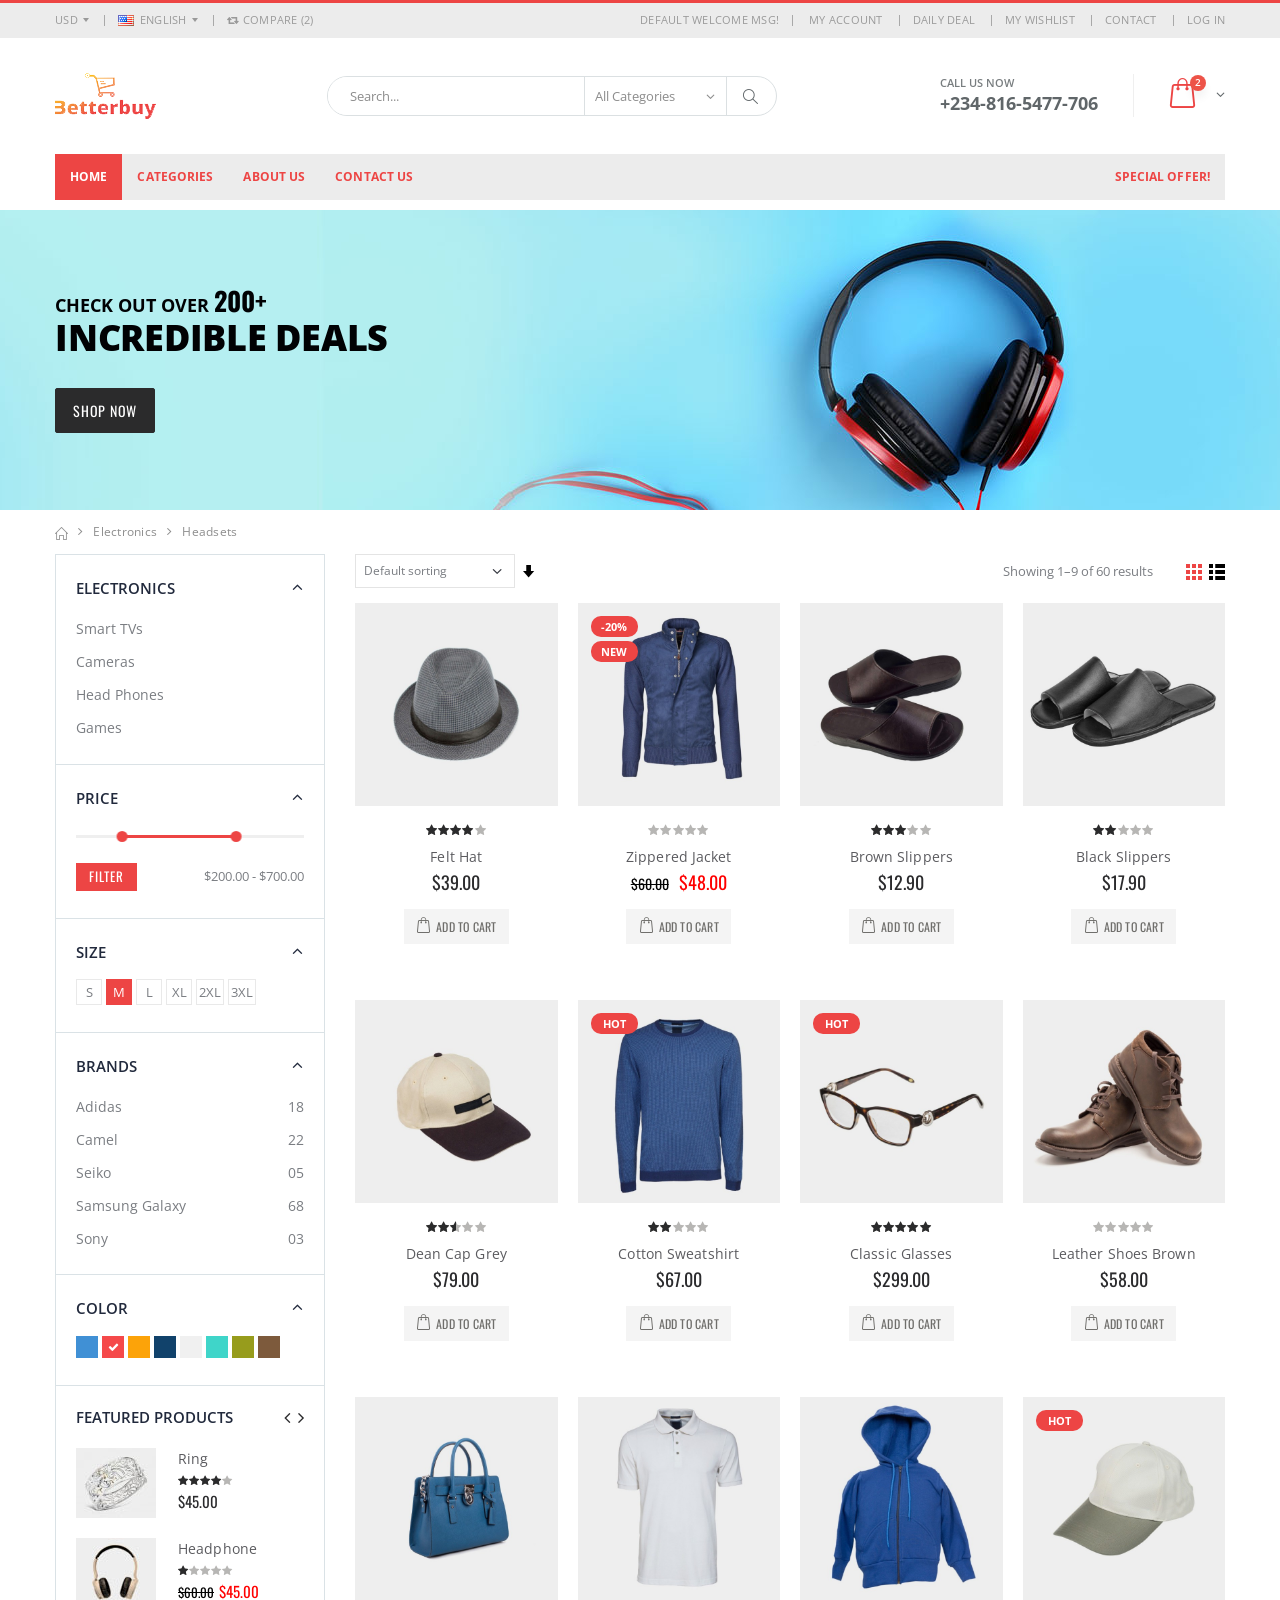
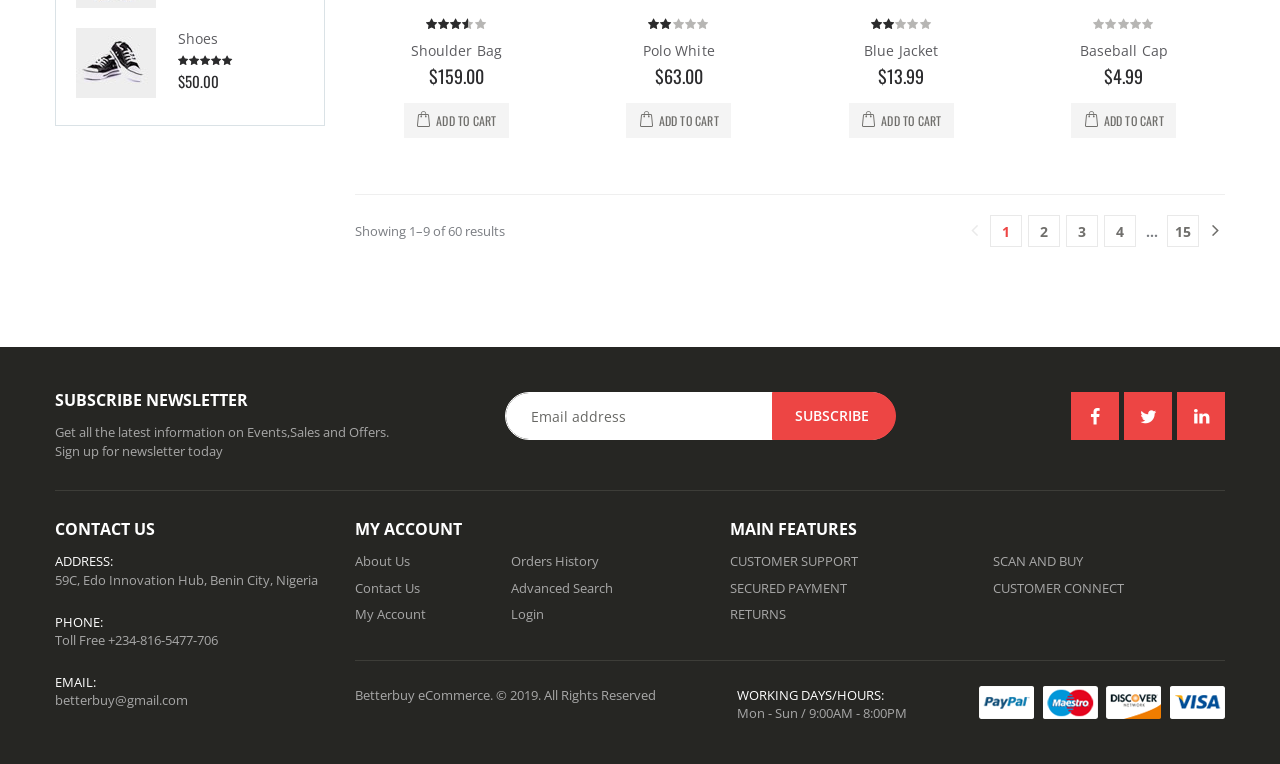
<file: better/category.html>
<!DOCTYPE html>
<html lang="en">

<head>
    <meta charset="UTF-8">
    <meta http-equiv="X-UA-Compatible" content="IE=edge">
    <meta name="viewport" content="width=device-width, initial-scale=1, shrink-to-fit=no">

    <title>Betterbuy - Category</title>

    <meta name="keywords" content="Betterbuy - Category" />
    <meta name="description" content="Betterbuy - Category">
    <meta name="author" content="Betterbuy - Category">
        
    <!-- Favicon -->
    <link rel="icon" type="image/x-icon" href="assets/images/icons/favicon.ico">
    
    <!-- Plugins CSS File -->
    <link rel="stylesheet" href="assets/css/bootstrap.min.css">

    <!-- Main CSS File -->
    <link rel="stylesheet" href="assets/css/style.min.css">
</head>
<body>
    <div class="page-wrapper">
        <header class="header">
            <div class="header-top">
                <div class="container">
                    <div class="header-left header-dropdowns">
                        <div class="header-dropdown">
                            <a href="#">USD</a>
                            <div class="header-menu">
                                <ul>
                                    <li><a href="#">EUR</a></li>
                                    <li><a href="#">USD</a></li>
                                </ul>
                            </div><!-- End .header-menu -->
                        </div><!-- End .header-dropown -->

                        <div class="header-dropdown">
                            <a href="#"><img src="assets/images/flags/en.png" alt="England flag">ENGLISH</a>
                            <div class="header-menu">
                                <ul>
                                    <li><a href="#"><img src="assets/images/flags/en.png" alt="England flag">ENGLISH</a></li>
                                    <li><a href="#"><img src="assets/images/flags/fr.png" alt="France flag">FRENCH</a></li>
                                </ul>
                            </div><!-- End .header-menu -->
                        </div><!-- End .header-dropown -->

                        <div class="dropdown compare-dropdown">
                            <a href="#" class="dropdown-toggle" role="button" data-toggle="dropdown" aria-haspopup="true" aria-expanded="false" data-display="static">
                                <i class="icon-retweet"></i> Compare (2)
                            </a>

                            <div class="dropdown-menu" >
                                <div class="dropdownmenu-wrapper">
                                    <ul class="compare-products">
                                        <li class="product">
                                            <a href="#" class="btn-remove" title="Remove Product"><i class="icon-cancel"></i></a>
                                            <h4 class="product-title"><a href="product.html">Lady White Top</a></h4>
                                        </li>
                                        <li class="product">
                                            <a href="#" class="btn-remove" title="Remove Product"><i class="icon-cancel"></i></a>
                                            <h4 class="product-title"><a href="product.html">Blue Women Shirt</a></h4>
                                        </li>
                                    </ul>

                                    <div class="compare-actions">
                                        <a href="#" class="action-link">Clear All</a>
                                        <a href="#" class="btn btn-primary">Compare</a>
                                    </div>
                                </div><!-- End .dropdownmenu-wrapper -->
                            </div><!-- End .dropdown-menu -->
                        </div><!-- End .dropdown -->
                    </div><!-- End .header-left -->

                    <div class="header-right">
                        <p class="welcome-msg">Default welcome msg! </p>

                        <div class="header-dropdown dropdown-expanded">
                            <a href="#">Links</a>
                            <div class="header-menu">
                                <ul>
                                    <li><a href="my-account.html">MY ACCOUNT </a></li>
                                    <li><a href="#">DAILY DEAL</a></li>
                                    <li><a href="#">MY WISHLIST </a></li>
                                    <li><a href="contact.html">Contact</a></li>
                                    <li><a href="contact.html" class="login-link">LOG IN</a></li>
                                </ul>
                            </div><!-- End .header-menu -->
                        </div><!-- End .header-dropown -->
                    </div><!-- End .header-right -->
                </div><!-- End .container -->
            </div><!-- End .header-top -->

            <div class="header-middle">
                <div class="container">
                    <div class="header-left">
                        <a href="index-2.html" class="logo">
                            <img src="assets/images/logo.png" alt="Betterbuy Logo">
                        </a>
                    </div><!-- End .header-left -->

                    <div class="header-center">
                        <div class="header-search">
                            <a href="#" class="search-toggle" role="button"><i class="icon-magnifier"></i></a>
                            <form action="#" method="get">
                                <div class="header-search-wrapper">
                                    <input type="search" class="form-control" name="q" id="q" placeholder="Search..." required>
                                    <div class="select-custom">
                                        <select id="cat" name="cat">
                                            <option value="">All Categories</option>
                                            <option value="4">Fashion</option>
                                            <option value="12">- Women</option>
                                            <option value="13">- Men</option>
                                            <option value="66">- Jewellery</option>
                                            <option value="67">- Kids Fashion</option>
                                            <option value="5">Electronics</option>
                                            <option value="21">- Smart TVs</option>
                                            <option value="22">- Cameras</option>
                                            <option value="63">- Games</option>
                                            <option value="7">Home &amp; Garden</option>
                                            <option value="11">Motors</option>
                                            <option value="31">- Cars and Trucks</option>
                                            <option value="32">- Motorcycles &amp; Powersports</option>
                                            <option value="33">- Parts &amp; Accessories</option>
                                            <option value="34">- Boats</option>
                                            <option value="57">- Auto Tools &amp; Supplies</option>
                                        </select>
                                    </div><!-- End .select-custom -->
                                    <button class="btn" type="submit"><i class="icon-magnifier"></i></button>
                                </div><!-- End .header-search-wrapper -->
                            </form>
                        </div><!-- End .header-search -->
                    </div><!-- End .headeer-center -->

                    <div class="header-right">
                        <button class="mobile-menu-toggler" type="button">
                            <i class="icon-menu"></i>
                        </button>
                        <div class="header-contact">
                            <span>Call us now</span>
                            <a href="tel:+2348165477706"><strong>+234-816-5477-706</strong></a>
                        </div><!-- End .header-contact -->

                        <div class="dropdown cart-dropdown">
                            <a href="#" class="dropdown-toggle" role="button" data-toggle="dropdown" aria-haspopup="true" aria-expanded="false" data-display="static">
                                <span class="cart-count">2</span>
                            </a>

                            <div class="dropdown-menu" >
                                <div class="dropdownmenu-wrapper">
                                    <div class="dropdown-cart-products">
                                        <div class="product">
                                            <div class="product-details">
                                                <h4 class="product-title">
                                                    <a href="product.html">Woman Ring</a>
                                                </h4>

                                                <span class="cart-product-info">
                                                    <span class="cart-product-qty">1</span>
                                                    x $99.00
                                                </span>
                                            </div><!-- End .product-details -->

                                            <figure class="product-image-container">
                                                <a href="product.html" class="product-image">
                                                    <img src="assets/images/products/cart/product-1.jpg" alt="product">
                                                </a>
                                                <a href="#" class="btn-remove" title="Remove Product"><i class="icon-cancel"></i></a>
                                            </figure>
                                        </div><!-- End .product -->

                                        <div class="product">
                                            <div class="product-details">
                                                <h4 class="product-title">
                                                    <a href="product.html">Woman Necklace</a>
                                                </h4>

                                                <span class="cart-product-info">
                                                    <span class="cart-product-qty">1</span>
                                                    x $35.00
                                                </span>
                                            </div><!-- End .product-details -->

                                            <figure class="product-image-container">
                                                <a href="product.html" class="product-image">
                                                    <img src="assets/images/products/cart/product-2.jpg" alt="product">
                                                </a>
                                                <a href="#" class="btn-remove" title="Remove Product"><i class="icon-cancel"></i></a>
                                            </figure>
                                        </div><!-- End .product -->
                                    </div><!-- End .cart-product -->

                                    <div class="dropdown-cart-total">
                                        <span>Total</span>

                                        <span class="cart-total-price">$134.00</span>
                                    </div><!-- End .dropdown-cart-total -->

                                    <div class="dropdown-cart-action">
                                        <a href="cart.html" class="btn">View Cart</a>
                                        <a href="checkout-shipping.html" class="btn">Checkout</a>
                                    </div><!-- End .dropdown-cart-total -->
                                </div><!-- End .dropdownmenu-wrapper -->
                            </div><!-- End .dropdown-menu -->
                        </div><!-- End .dropdown -->
                    </div><!-- End .header-right -->
                </div><!-- End .container -->
            </div><!-- End .header-middle -->

            <div class="header-bottom sticky-header">
                <div class="container">
                    <nav class="main-nav">
                        <ul class="menu">
                            <li class="active"><a href="index.html">Home</a></li>
                            <li>
                                <a href="category.html">Categories</a>
                            </li>
                            <li>
                                <a href="about.html">About Us</a>
                            </li>
                            <li>
                                <a href="contact.html">Contact Us</a>
                            </li>
                            <li class="float-right"><a href="#">Special Offer!</a></li>
                        </ul>
                    </nav>
                </div><!-- End .header-bottom -->
            </div><!-- End .header-bottom -->
        </header><!-- End .header -->

        <main class="main">
            <div class="banner banner-cat" style="background-image: url('assets/images/banners/banner-top.jpg');">
                <div class="banner-content container">
                    <h2 class="banner-subtitle">check out over <span>200+</span></h2>
                    <h1 class="banner-title">
                        INCREDIBLE deals
                    </h1>
                    <a href="#" class="btn btn-dark">Shop Now</a>
                </div><!-- End .banner-content -->
            </div><!-- End .banner -->
            
            <nav aria-label="breadcrumb" class="breadcrumb-nav">
                <div class="container">
                    <ol class="breadcrumb mt-0">
                        <li class="breadcrumb-item"><a href="index-2.html"><i class="icon-home"></i></a></li>
                        <li class="breadcrumb-item"><a href="#">Electronics</a></li>
                        <li class="breadcrumb-item active" aria-current="page">Headsets</li>
                    </ol>
                </div><!-- End .container -->
            </nav>

            <div class="container">
                <div class="row">
                    <div class="col-lg-9">
                        <nav class="toolbox">
                            <div class="toolbox-left">
                                <div class="toolbox-item toolbox-sort">
                                    <div class="select-custom">
                                        <select name="orderby" class="form-control">
                                            <option value="menu_order" selected="selected">Default sorting</option>
                                            <option value="popularity">Sort by popularity</option>
                                            <option value="rating">Sort by average rating</option>
                                            <option value="date">Sort by newness</option>
                                            <option value="price">Sort by price: low to high</option>
                                            <option value="price-desc">Sort by price: high to low</option>
                                        </select>
                                    </div><!-- End .select-custom -->

                                    <a href="#" class="sorter-btn" title="Set Ascending Direction"><span class="sr-only">Set Ascending Direction</span></a>
                                </div><!-- End .toolbox-item -->
                            </div><!-- End .toolbox-left -->

                            <div class="toolbox-item toolbox-show">
                                <label>Showing 1–9 of 60 results</label>
                            </div><!-- End .toolbox-item -->

                            <div class="layout-modes">
                                <a href="category.html" class="layout-btn btn-grid active" title="Grid">
                                    <i class="icon-mode-grid"></i>
                                </a>
                                <a href="category-list.html" class="layout-btn btn-list" title="List">
                                    <i class="icon-mode-list"></i>
                                </a>
                            </div><!-- End .layout-modes -->
                        </nav>

                        <div class="row row-sm">
                            <div class="col-6 col-md-4 col-xl-3">
                                <div class="product">
                                    <figure class="product-image-container">
                                        <a href="product.html" class="product-image">
                                            <img src="assets/images/products/product-1.jpg" alt="product">
                                        </a>
                                        <a href="ajax/product-quick-view.html" class="btn-quickview">Quickview</a>
                                    </figure>
                                    <div class="product-details">
                                        <div class="ratings-container">
                                            <div class="product-ratings">
                                                <span class="ratings" style="width:80%"></span><!-- End .ratings -->
                                            </div><!-- End .product-ratings -->
                                        </div><!-- End .product-container -->
                                        <h2 class="product-title">
                                            <a href="product.html">Felt Hat</a>
                                        </h2>
                                        <div class="price-box">
                                            <span class="product-price">$39.00</span>
                                        </div><!-- End .price-box -->

                                        <div class="product-action">
                                            <a href="#" class="paction add-wishlist" title="Add to Wishlist">
                                                <span>Add to Wishlist</span>
                                            </a>

                                            <a href="product.html" class="paction add-cart" title="Add to Cart">
                                                <span>Add to Cart</span>
                                            </a>

                                            <a href="#" class="paction add-compare" title="Add to Compare">
                                                <span>Add to Compare</span>
                                            </a>
                                        </div><!-- End .product-action -->
                                    </div><!-- End .product-details -->
                                </div><!-- End .product -->
                            </div><!-- End .col-xl-3 -->

                            <div class="col-6 col-md-4 col-xl-3">
                                <div class="product">
                                    <figure class="product-image-container">
                                        <a href="product.html" class="product-image">
                                            <img src="assets/images/products/product-2.jpg" alt="product">
                                        </a>
                                        <a href="ajax/product-quick-view.html" class="btn-quickview">Quickview</a>
                                        <span class="product-label label-sale">-20%</span>
                                        <span class="product-label label-hot">New</span>
                                    </figure>
                                    <div class="product-details">
                                        <div class="ratings-container">
                                            <div class="product-ratings">
                                                <span class="ratings" style="width:0%"></span><!-- End .ratings -->
                                            </div><!-- End .product-ratings -->
                                        </div><!-- End .product-container -->
                                        <h2 class="product-title">
                                            <a href="product.html">Zippered Jacket</a>
                                        </h2>
                                        <div class="price-box">
                                            <span class="old-price">$60.00</span>
                                            <span class="product-price">$48.00</span>
                                        </div><!-- End .price-box -->

                                        <div class="product-action">
                                            <a href="#" class="paction add-wishlist" title="Add to Wishlist">
                                                <span>Add to Wishlist</span>
                                            </a>
                                            
                                            <a href="product.html" class="paction add-cart" title="Add to Cart">
                                                <span>Add to Cart</span>
                                            </a>

                                            <a href="#" class="paction add-compare" title="Add to Compare">
                                                <span>Add to Compare</span>
                                            </a>
                                        </div><!-- End .product-action -->
                                    </div><!-- End .product-details -->
                                </div><!-- End .product -->
                            </div><!-- End .col-xl-3 -->

                            <div class="col-6 col-md-4 col-xl-3">
                                <div class="product">
                                    <figure class="product-image-container">
                                        <a href="product.html" class="product-image">
                                            <img src="assets/images/products/product-3.jpg" alt="product">
                                        </a>
                                        <a href="ajax/product-quick-view.html" class="btn-quickview">Quickview</a>
                                    </figure>
                                    <div class="product-details">
                                        <div class="ratings-container">
                                            <div class="product-ratings">
                                                <span class="ratings" style="width:60%"></span><!-- End .ratings -->
                                            </div><!-- End .product-ratings -->
                                        </div><!-- End .product-container -->
                                        <h2 class="product-title">
                                            <a href="product.html">Brown Slippers</a>
                                        </h2>
                                        <div class="price-box">
                                            <span class="product-price">$12.90</span>
                                        </div><!-- End .price-box -->

                                        <div class="product-action">
                                            <a href="#" class="paction add-wishlist" title="Add to Wishlist">
                                                <span>Add to Wishlist</span>
                                            </a>
                                            
                                            <a href="product.html" class="paction add-cart" title="Add to Cart">
                                                <span>Add to Cart</span>
                                            </a>

                                            <a href="#" class="paction add-compare" title="Add to Compare">
                                                <span>Add to Compare</span>
                                            </a>
                                        </div><!-- End .product-action -->
                                    </div><!-- End .product-details -->
                                </div><!-- End .product -->
                            </div><!-- End .col-xl-3 -->

                            <div class="col-6 col-md-4 col-xl-3">
                                <div class="product">
                                    <figure class="product-image-container">
                                        <a href="product.html" class="product-image">
                                            <img src="assets/images/products/product-4.jpg" alt="product">
                                        </a>
                                        <a href="ajax/product-quick-view.html" class="btn-quickview">Quickview</a>
                                    </figure>
                                    <div class="product-details">
                                        <div class="ratings-container">
                                            <div class="product-ratings">
                                                <span class="ratings" style="width:40%"></span><!-- End .ratings -->
                                            </div><!-- End .product-ratings -->
                                        </div><!-- End .product-container -->
                                        <h2 class="product-title">
                                            <a href="product.html">Black Slippers</a>
                                        </h2>
                                        <div class="price-box">
                                            <span class="product-price">$17.90</span>
                                        </div><!-- End .price-box -->

                                        <div class="product-action">
                                            <a href="#" class="paction add-wishlist" title="Add to Wishlist">
                                                <span>Add to Wishlist</span>
                                            </a>
                                            
                                            <a href="product.html" class="paction add-cart" title="Add to Cart">
                                                <span>Add to Cart</span>
                                            </a>

                                            <a href="#" class="paction add-compare" title="Add to Compare">
                                                <span>Add to Compare</span>
                                            </a>
                                        </div><!-- End .product-action -->
                                    </div><!-- End .product-details -->
                                </div><!-- End .product -->
                            </div><!-- End .col-xl-3 -->

                            <div class="col-6 col-md-4 col-xl-3">
                                <div class="product">
                                    <figure class="product-image-container">
                                        <a href="product.html" class="product-image">
                                            <img src="assets/images/products/product-5.jpg" alt="product">
                                        </a>
                                        <a href="ajax/product-quick-view.html" class="btn-quickview">Quickview</a>
                                    </figure>
                                    <div class="product-details">
                                        <div class="ratings-container">
                                            <div class="product-ratings">
                                                <span class="ratings" style="width:50%"></span><!-- End .ratings -->
                                            </div><!-- End .product-ratings -->
                                        </div><!-- End .product-container -->
                                        <h2 class="product-title">
                                            <a href="product.html">Dean Cap Grey</a>
                                        </h2>
                                        <div class="price-box">
                                            <span class="product-price">$79.00</span>
                                        </div><!-- End .price-box -->

                                        <div class="product-action">
                                            <a href="#" class="paction add-wishlist" title="Add to Wishlist">
                                                <span>Add to Wishlist</span>
                                            </a>
                                            
                                            <a href="product.html" class="paction add-cart" title="Add to Cart">
                                                <span>Add to Cart</span>
                                            </a>

                                            <a href="#" class="paction add-compare" title="Add to Compare">
                                                <span>Add to Compare</span>
                                            </a>
                                        </div><!-- End .product-action -->
                                    </div><!-- End .product-details -->
                                </div><!-- End .product -->
                            </div><!-- End .col-xl-3 -->

                            <div class="col-6 col-md-4 col-xl-3">
                                <div class="product">
                                    <figure class="product-image-container">
                                        <a href="product.html" class="product-image">
                                            <img src="assets/images/products/product-6.jpg" alt="product">
                                        </a>
                                        <a href="ajax/product-quick-view.html" class="btn-quickview">Quickview</a>
                                        <span class="product-label label-hot">Hot</span>
                                    </figure>
                                    <div class="product-details">
                                        <div class="ratings-container">
                                            <div class="product-ratings">
                                                <span class="ratings" style="width:40%"></span><!-- End .ratings -->
                                            </div><!-- End .product-ratings -->
                                        </div><!-- End .product-container -->
                                        <h2 class="product-title">
                                            <a href="product.html">Cotton Sweatshirt</a>
                                        </h2>
                                        <div class="price-box">
                                            <span class="product-price">$67.00</span>
                                        </div><!-- End .price-box -->

                                        <div class="product-action">
                                            <a href="#" class="paction add-wishlist" title="Add to Wishlist">
                                                <span>Add to Wishlist</span>
                                            </a>
                                            
                                            <a href="product.html" class="paction add-cart" title="Add to Cart">
                                                <span>Add to Cart</span>
                                            </a>

                                            <a href="#" class="paction add-compare" title="Add to Compare">
                                                <span>Add to Compare</span>
                                            </a>
                                        </div><!-- End .product-action -->
                                    </div><!-- End .product-details -->
                                </div><!-- End .product -->
                            </div><!-- End .col-xl-3 -->

                            <div class="col-6 col-md-4 col-xl-3">
                                <div class="product">
                                    <figure class="product-image-container">
                                        <a href="product.html" class="product-image">
                                            <img src="assets/images/products/product-7.jpg" alt="product">
                                        </a>
                                        <a href="ajax/product-quick-view.html" class="btn-quickview">Quickview</a>
                                        <span class="product-label label-hot">Hot</span>
                                    </figure>
                                    <div class="product-details">
                                        <div class="ratings-container">
                                            <div class="product-ratings">
                                                <span class="ratings" style="width:100%"></span><!-- End .ratings -->
                                            </div><!-- End .product-ratings -->
                                        </div><!-- End .product-container -->
                                        <h2 class="product-title">
                                            <a href="product.html">Classic Glasses</a>
                                        </h2>
                                        <div class="price-box">
                                            <span class="product-price">$299.00</span>
                                        </div><!-- End .price-box -->

                                        <div class="product-action">
                                            <a href="#" class="paction add-wishlist" title="Add to Wishlist">
                                                <span>Add to Wishlist</span>
                                            </a>
                                            
                                            <a href="product.html" class="paction add-cart" title="Add to Cart">
                                                <span>Add to Cart</span>
                                            </a>

                                            <a href="#" class="paction add-compare" title="Add to Compare">
                                                <span>Add to Compare</span>
                                            </a>
                                        </div><!-- End .product-action -->
                                    </div><!-- End .product-details -->
                                </div><!-- End .product -->
                            </div><!-- End .col-xl-3 -->

                            <div class="col-6 col-md-4 col-xl-3">
                                <div class="product">
                                    <figure class="product-image-container">
                                        <a href="product.html" class="product-image">
                                            <img src="assets/images/products/product-8.jpg" alt="product">
                                        </a>
                                        <a href="ajax/product-quick-view.html" class="btn-quickview">Quickview</a>
                                    </figure>
                                    <div class="product-details">
                                        <div class="ratings-container">
                                            <div class="product-ratings">
                                                <span class="ratings" style="width:0%"></span><!-- End .ratings -->
                                            </div><!-- End .product-ratings -->
                                        </div><!-- End .product-container -->
                                        <h2 class="product-title">
                                            <a href="product.html">Leather Shoes Brown</a>
                                        </h2>
                                        <div class="price-box">
                                            <span class="product-price">$58.00</span>
                                        </div><!-- End .price-box -->

                                        <div class="product-action">
                                            <a href="#" class="paction add-wishlist" title="Add to Wishlist">
                                                <span>Add to Wishlist</span>
                                            </a>
                                            
                                            <a href="product.html" class="paction add-cart" title="Add to Cart">
                                                <span>Add to Cart</span>
                                            </a>

                                            <a href="#" class="paction add-compare" title="Add to Compare">
                                                <span>Add to Compare</span>
                                            </a>
                                        </div><!-- End .product-action -->
                                    </div><!-- End .product-details -->
                                </div><!-- End .product -->
                            </div><!-- End .col-xl-3 -->

                            <div class="col-6 col-md-4 col-xl-3">
                                <div class="product">
                                    <figure class="product-image-container">
                                        <a href="product.html" class="product-image">
                                            <img src="assets/images/products/product-9.jpg" alt="product">
                                        </a>
                                        <a href="ajax/product-quick-view.html" class="btn-quickview">Quickview</a>
                                    </figure>
                                    <div class="product-details">
                                        <div class="ratings-container">
                                            <div class="product-ratings">
                                                <span class="ratings" style="width:70%"></span><!-- End .ratings -->
                                            </div><!-- End .product-ratings -->
                                        </div><!-- End .product-container -->
                                        <h2 class="product-title">
                                            <a href="product.html">Shoulder Bag</a>
                                        </h2>
                                        <div class="price-box">
                                            <span class="product-price">$159.00</span>
                                        </div><!-- End .price-box -->

                                        <div class="product-action">
                                            <a href="#" class="paction add-wishlist" title="Add to Wishlist">
                                                <span>Add to Wishlist</span>
                                            </a>
                                            
                                            <a href="product.html" class="paction add-cart" title="Add to Cart">
                                                <span>Add to Cart</span>
                                            </a>

                                            <a href="#" class="paction add-compare" title="Add to Compare">
                                                <span>Add to Compare</span>
                                            </a>
                                        </div><!-- End .product-action -->
                                    </div><!-- End .product-details -->
                                </div><!-- End .product -->
                            </div><!-- End .col-xl-3 -->

                            <div class="col-6 col-md-4 col-xl-3">
                                <div class="product">
                                    <figure class="product-image-container">
                                        <a href="product.html" class="product-image">
                                            <img src="assets/images/products/product-10.jpg" alt="product">
                                        </a>
                                        <a href="ajax/product-quick-view.html" class="btn-quickview">Quickview</a>
                                    </figure>
                                    <div class="product-details">
                                        <div class="ratings-container">
                                            <div class="product-ratings">
                                                <span class="ratings" style="width:40%"></span><!-- End .ratings -->
                                            </div><!-- End .product-ratings -->
                                        </div><!-- End .product-container -->
                                        <h2 class="product-title">
                                            <a href="product.html">Polo White</a>
                                        </h2>
                                        <div class="price-box">
                                            <span class="product-price">$63.00</span>
                                        </div><!-- End .price-box -->

                                        <div class="product-action">
                                            <a href="#" class="paction add-wishlist" title="Add to Wishlist">
                                                <span>Add to Wishlist</span>
                                            </a>
                                            
                                            <a href="product.html" class="paction add-cart" title="Add to Cart">
                                                <span>Add to Cart</span>
                                            </a>

                                            <a href="#" class="paction add-compare" title="Add to Compare">
                                                <span>Add to Compare</span>
                                            </a>
                                        </div><!-- End .product-action -->
                                    </div><!-- End .product-details -->
                                </div><!-- End .product -->
                            </div><!-- End .col-xl-3 -->

                            <div class="col-6 col-md-4 col-xl-3">
                                <div class="product">
                                    <figure class="product-image-container">
                                        <a href="product.html" class="product-image">
                                            <img src="assets/images/products/product-11.jpg" alt="product">
                                        </a>
                                        <a href="ajax/product-quick-view.html" class="btn-quickview">Quickview</a>
                                    </figure>
                                    <div class="product-details">
                                        <div class="ratings-container">
                                            <div class="product-ratings">
                                                <span class="ratings" style="width:40%"></span><!-- End .ratings -->
                                            </div><!-- End .product-ratings -->
                                        </div><!-- End .product-container -->
                                        <h2 class="product-title">
                                            <a href="product.html">Blue Jacket</a>
                                        </h2>
                                        <div class="price-box">
                                            <span class="product-price">$13.99</span>
                                        </div><!-- End .price-box -->

                                        <div class="product-action">
                                            <a href="#" class="paction add-wishlist" title="Add to Wishlist">
                                                <span>Add to Wishlist</span>
                                            </a>
                                            
                                            <a href="product.html" class="paction add-cart" title="Add to Cart">
                                                <span>Add to Cart</span>
                                            </a>

                                            <a href="#" class="paction add-compare" title="Add to Compare">
                                                <span>Add to Compare</span>
                                            </a>
                                        </div><!-- End .product-action -->
                                    </div><!-- End .product-details -->
                                </div><!-- End .product -->
                            </div><!-- End .col-xl-3 -->

                            <div class="col-6 col-md-4 col-xl-3">
                                <div class="product">
                                    <figure class="product-image-container">
                                        <a href="product.html" class="product-image">
                                            <img src="assets/images/products/product-12.jpg" alt="product">
                                        </a>
                                        <a href="ajax/product-quick-view.html" class="btn-quickview">Quickview</a>
                                        <span class="product-label label-hot">Hot</span>
                                    </figure>
                                    <div class="product-details">
                                        <div class="ratings-container">
                                            <div class="product-ratings">
                                                <span class="ratings" style="width:0%"></span><!-- End .ratings -->
                                            </div><!-- End .product-ratings -->
                                        </div><!-- End .product-container -->
                                        <h2 class="product-title">
                                            <a href="product.html">Baseball Cap</a>
                                        </h2>
                                        <div class="price-box">
                                            <span class="product-price">$4.99</span>
                                        </div><!-- End .price-box -->

                                        <div class="product-action">
                                            <a href="#" class="paction add-wishlist" title="Add to Wishlist">
                                                <span>Add to Wishlist</span>
                                            </a>

                                            <a href="product.html" class="paction add-cart" title="Add to Cart">
                                                <span>Add to Cart</span>
                                            </a>

                                            <a href="#" class="paction add-compare" title="Add to Compare">
                                                <span>Add to Compare</span>
                                            </a>
                                        </div><!-- End .product-action -->
                                    </div><!-- End .product-details -->
                                </div><!-- End .product -->
                            </div><!-- End .col-xl-3 -->
                        </div><!-- End .row -->

                        <nav class="toolbox toolbox-pagination">
                            <div class="toolbox-item toolbox-show">
                                <label>Showing 1–9 of 60 results</label>
                            </div><!-- End .toolbox-item -->

                            <ul class="pagination">
                                <li class="page-item disabled">
                                    <a class="page-link page-link-btn" href="#"><i class="icon-angle-left"></i></a>
                                </li>
                                <li class="page-item active">
                                    <a class="page-link" href="#">1 <span class="sr-only">(current)</span></a>
                                </li>
                                <li class="page-item"><a class="page-link" href="#">2</a></li>
                                <li class="page-item"><a class="page-link" href="#">3</a></li>
                                <li class="page-item"><a class="page-link" href="#">4</a></li>
                                <li class="page-item"><span>...</span></li>
                                <li class="page-item"><a class="page-link" href="#">15</a></li>
                                <li class="page-item">
                                    <a class="page-link page-link-btn" href="#"><i class="icon-angle-right"></i></a>
                                </li>
                            </ul>
                        </nav>
                    </div><!-- End .col-lg-9 -->

                    <aside class="sidebar-shop col-lg-3 order-lg-first">
                        <div class="sidebar-wrapper">
                            <div class="widget">
                                <h3 class="widget-title">
                                    <a data-toggle="collapse" href="#widget-body-1" role="button" aria-expanded="true" aria-controls="widget-body-1">electronics</a>
                                </h3>

                                <div class="collapse show" id="widget-body-1">
                                    <div class="widget-body">
                                        <ul class="cat-list">
                                            <li><a href="#">Smart TVs</a></li>
                                            <li><a href="#">Cameras</a></li>
                                            <li><a href="#">Head Phones</a></li>
                                            <li><a href="#">Games</a></li>
                                        </ul>
                                    </div><!-- End .widget-body -->
                                </div><!-- End .collapse -->
                            </div><!-- End .widget -->

                            <div class="widget">
                                <h3 class="widget-title">
                                    <a data-toggle="collapse" href="#widget-body-2" role="button" aria-expanded="true" aria-controls="widget-body-2">Price</a>
                                </h3>

                                <div class="collapse show" id="widget-body-2">
                                    <div class="widget-body">
                                        <form action="#">
                                            <div class="price-slider-wrapper">
                                                <div id="price-slider"></div><!-- End #price-slider -->
                                            </div><!-- End .price-slider-wrapper -->

                                            <div class="filter-price-action">
                                                <button type="submit" class="btn btn-primary">Filter</button>

                                                <div class="filter-price-text">
                                                    <span id="filter-price-range"></span>
                                                </div><!-- End .filter-price-text -->
                                            </div><!-- End .filter-price-action -->
                                        </form>
                                    </div><!-- End .widget-body -->
                                </div><!-- End .collapse -->
                            </div><!-- End .widget -->

                            <div class="widget">
                                <h3 class="widget-title">
                                    <a data-toggle="collapse" href="#widget-body-3" role="button" aria-expanded="true" aria-controls="widget-body-3">Size</a>
                                </h3>

                                <div class="collapse show" id="widget-body-3">
                                    <div class="widget-body">
                                        <ul class="config-size-list">
                                            <li><a href="#">S</a></li>
                                            <li class="active"><a href="#">M</a></li>
                                            <li><a href="#">L</a></li>
                                            <li><a href="#">XL</a></li>
                                            <li><a href="#">2XL</a></li>
                                            <li><a href="#">3XL</a></li>
                                        </ul>
                                    </div><!-- End .widget-body -->
                                </div><!-- End .collapse -->
                            </div><!-- End .widget -->

                            <div class="widget">
                                <h3 class="widget-title">
                                    <a data-toggle="collapse" href="#widget-body-4" role="button" aria-expanded="true" aria-controls="widget-body-4">Brands</a>
                                </h3>

                                <div class="collapse show" id="widget-body-4">
                                    <div class="widget-body">
                                        <ul class="cat-list">
                                            <li><a href="#">Adidas <span>18</span></a></li>
                                            <li><a href="#">Camel <span>22</span></a></li>
                                            <li><a href="#">Seiko <span>05</span></a></li>
                                            <li><a href="#">Samsung Galaxy <span>68</span></a></li>
                                            <li><a href="#">Sony <span>03</span></a></li>
                                        </ul>
                                    </div><!-- End .widget-body -->
                                </div><!-- End .collapse -->
                            </div><!-- End .widget -->

                            <div class="widget">
                                <h3 class="widget-title">
                                    <a data-toggle="collapse" href="#widget-body-6" role="button" aria-expanded="true" aria-controls="widget-body-6">Color</a>
                                </h3>

                                <div class="collapse show" id="widget-body-6">
                                    <div class="widget-body">
                                        <ul class="config-swatch-list">
                                            <li>
                                                <a href="#" style="background-color: #4090d5;"></a>
                                            </li>
                                            <li class="active">
                                                <a href="#" style="background-color: #f5494a;"></a>
                                            </li>
                                            <li>
                                                <a href="#" style="background-color: #fca309;"></a>
                                            </li>
                                            <li>
                                                <a href="#" style="background-color: #11426b;"></a>
                                            </li>
                                            <li>
                                                <a href="#" style="background-color: #f0f0f0;"></a>
                                            </li>
                                            <li>
                                                <a href="#" style="background-color: #3fd5c9;"></a>
                                            </li>
                                            <li>
                                                <a href="#" style="background-color: #979c1c;"></a>
                                            </li>
                                            <li>
                                                <a href="#" style="background-color: #7d5a3c;"></a>
                                            </li>
                                        </ul>
                                    </div><!-- End .widget-body -->
                                </div><!-- End .collapse -->
                            </div><!-- End .widget -->

                            <div class="widget widget-featured">
                                <h3 class="widget-title">Featured Products</h3>
                                
                                <div class="widget-body">
                                    <div class="owl-carousel widget-featured-products">
                                        <div class="featured-col">
                                            <div class="product product-sm">
                                                <figure class="product-image-container">
                                                    <a href="product.html" class="product-image">
                                                        <img src="assets/images/products/small/product-1.jpg" alt="product">
                                                    </a>
                                                </figure>
                                                <div class="product-details">
                                                    <h2 class="product-title">
                                                        <a href="product.html">Ring</a>
                                                    </h2>
                                                    <div class="ratings-container">
                                                        <div class="product-ratings">
                                                            <span class="ratings" style="width:80%"></span><!-- End .ratings -->
                                                        </div><!-- End .product-ratings -->
                                                    </div><!-- End .product-container -->
                                                    <div class="price-box">
                                                        <span class="product-price">$45.00</span>
                                                    </div><!-- End .price-box -->
                                                </div><!-- End .product-details -->
                                            </div><!-- End .product -->

                                            <div class="product product-sm">
                                                <figure class="product-image-container">
                                                    <a href="product.html" class="product-image">
                                                        <img src="assets/images/products/small/product-2.jpg" alt="product">
                                                    </a>
                                                </figure>
                                                <div class="product-details">
                                                    <h2 class="product-title">
                                                        <a href="product.html">Headphone</a>
                                                    </h2>
                                                    <div class="ratings-container">
                                                        <div class="product-ratings">
                                                            <span class="ratings" style="width:20%"></span><!-- End .ratings -->
                                                        </div><!-- End .product-ratings -->
                                                    </div><!-- End .product-container -->
                                                    <div class="price-box">
                                                        <span class="old-price">$60.00</span>
                                                        <span class="product-price">$45.00</span>
                                                    </div><!-- End .price-box -->
                                                </div><!-- End .product-details -->
                                            </div><!-- End .product -->

                                            <div class="product product-sm">
                                                <figure class="product-image-container">
                                                    <a href="product.html" class="product-image">
                                                        <img src="assets/images/products/small/product-3.jpg" alt="product">
                                                    </a>
                                                </figure>
                                                <div class="product-details">
                                                    <h2 class="product-title">
                                                        <a href="product.html">Shoes</a>
                                                    </h2>
                                                    <div class="ratings-container">
                                                        <div class="product-ratings">
                                                            <span class="ratings" style="width:100%"></span><!-- End .ratings -->
                                                        </div><!-- End .product-ratings -->
                                                    </div><!-- End .product-container -->
                                                    <div class="price-box">
                                                        <span class="product-price">$50.00</span>
                                                    </div><!-- End .price-box -->
                                                </div><!-- End .product-details -->
                                            </div><!-- End .product -->
                                        </div><!-- End .featured-col -->

                                        <div class="featured-col">
                                            <div class="product product-sm">
                                                <figure class="product-image-container">
                                                    <a href="product.html" class="product-image">
                                                        <img src="assets/images/products/small/product-4.jpg" alt="product">
                                                    </a>
                                                </figure>
                                                <div class="product-details">
                                                    <h2 class="product-title">
                                                        <a href="product.html">Watch-Black</a>
                                                    </h2>
                                                    <div class="ratings-container">
                                                        <div class="product-ratings">
                                                            <span class="ratings" style="width:100%"></span><!-- End .ratings -->
                                                        </div><!-- End .product-ratings -->
                                                    </div><!-- End .product-container -->
                                                    <div class="price-box">
                                                        <span class="old-price">$50.00</span>
                                                        <span class="product-price">$35.00</span>
                                                    </div><!-- End .price-box -->
                                                </div><!-- End .product-details -->
                                            </div><!-- End .product -->

                                            <div class="product product-sm">
                                                <figure class="product-image-container">
                                                    <a href="product.html" class="product-image">
                                                        <img src="assets/images/products/small/product-5.jpg" alt="product">
                                                    </a>
                                                </figure>
                                                <div class="product-details">
                                                    <h2 class="product-title">
                                                        <a href="product.html">Watch-Gray</a>
                                                    </h2>
                                                    <div class="ratings-container">
                                                        <div class="product-ratings">
                                                            <span class="ratings" style="width:60%"></span><!-- End .ratings -->
                                                        </div><!-- End .product-ratings -->
                                                    </div><!-- End .product-container -->
                                                    <div class="price-box">
                                                        <span class="product-price">$29.00</span>
                                                    </div><!-- End .price-box -->
                                                </div><!-- End .product-details -->
                                            </div><!-- End .product -->

                                            <div class="product product-sm">
                                                <figure class="product-image-container">
                                                    <a href="product.html" class="product-image">
                                                        <img src="assets/images/products/small/product-6.jpg" alt="product">
                                                    </a>
                                                </figure>
                                                <div class="product-details">
                                                    <h2 class="product-title">
                                                        <a href="product.html">Hat</a>
                                                    </h2>
                                                    <div class="ratings-container">
                                                        <div class="product-ratings">
                                                            <span class="ratings" style="width:20%"></span><!-- End .ratings -->
                                                        </div><!-- End .product-ratings -->
                                                    </div><!-- End .product-container -->
                                                    <div class="price-box">
                                                        <span class="product-price">$40.00</span>
                                                    </div><!-- End .price-box -->
                                                </div><!-- End .product-details -->
                                            </div><!-- End .product -->
                                        </div><!-- End .featured-col -->
                                    </div><!-- End .widget-featured-slider -->
                                </div><!-- End .widget-body -->
                            </div><!-- End .widget -->

                            
                        </div><!-- End .sidebar-wrapper -->
                    </aside><!-- End .col-lg-3 -->
                </div><!-- End .row -->
            </div><!-- End .container -->

            <div class="mb-5"></div><!-- margin -->
        </main><!-- End .main -->

        <footer class="footer">
            <div class="container">
                <div class="footer-top">
                    <div class="row">
                        <div class="col-md-9">
                            <div class="widget widget-newsletter">
                                <div class="row">
                                    <div class="col-lg-6">
                                        <h4 class="widget-title">Subscribe newsletter</h4>
                                        <p>Get all the latest information on Events,Sales and Offers. Sign up for newsletter today</p>
                                    </div><!-- End .col-lg-6 -->

                                    <div class="col-lg-6">
                                        <form action="#">
                                            <input type="email" class="form-control" placeholder="Email address" required>

                                            <input type="submit" class="btn" value="Subscribe">
                                        </form>
                                    </div><!-- End .col-lg-6 -->
                                </div><!-- End .row -->
                            </div><!-- End .widget -->
                        </div><!-- End .col-md-9 -->

                        <div class="col-md-3 widget-social">
                            <div class="social-icons">
                                <a href="#" class="social-icon" target="_blank"><i class="icon-facebook"></i></a>
                                <a href="#" class="social-icon" target="_blank"><i class="icon-twitter"></i></a>
                                <a href="#" class="social-icon" target="_blank"><i class="icon-linkedin"></i></a>
                            </div><!-- End .social-icons -->
                        </div><!-- End .col-md-3 -->
                    </div><!-- End .row -->
                </div><!-- End .footer-top -->
            </div><!-- End .container -->

            <div class="footer-middle">
                <div class="container">
                    <div class="row">
                        <div class="col-lg-3">
                            <div class="widget">
                                <h4 class="widget-title">Contact Us</h4>
                                <ul class="contact-info">
                                    <li>
                                        <span class="contact-info-label">Address:</span>59C, Edo Innovation Hub, Benin City, Nigeria
                                    </li>
                                    <li>
                                        <span class="contact-info-label">Phone:</span>Toll Free <a href="tel:">+234-816-5477-706</a>
                                    </li>
                                    <li>
                                        <span class="contact-info-label">Email:</span> <a href="mailto:betterbuy@gmail.com">betterbuy@gmail.com</a>
                                    </li>
                                </ul>
                            </div><!-- End .widget -->
                        </div><!-- End .col-lg-3 -->

                        <div class="col-lg-9">
                            <div class="row">
                                <div class="col-md-5">
                                    <div class="widget">
                                        <h4 class="widget-title">My Account</h4>

                                        <div class="row">
                                            <div class="col-sm-6 col-md-5">
                                                <ul class="links">
                                                    <li><a href="about.html">About Us</a></li>
                                                    <li><a href="contact.html">Contact Us</a></li>
                                                    <li><a href="my-account.html">My Account</a></li>
                                                </ul>
                                            </div><!-- End .col-sm-6 -->
                                            <div class="col-sm-6 col-md-5">
                                                <ul class="links">
                                                    <li><a href="#">Orders History</a></li>
                                                    <li><a href="#">Advanced Search</a></li>
                                                    <li><a href="#" class="login-link">Login</a></li>
                                                </ul>
                                            </div><!-- End .col-sm-6 -->
                                        </div><!-- End .row -->
                                    </div><!-- End .widget -->
                                </div><!-- End .col-md-5 -->

                                <div class="col-md-7">
                                    <div class="widget">
                                        <h4 class="widget-title">Main Features</h4>
                                        
                                        <div class="row">
                                            <div class="col-sm-6">
                                                <ul class="links">
                                                    <li><a href="#">CUSTOMER SUPPORT</a></li>
                                                    <li><a href="#">SECURED PAYMENT</a></li>
                                                    <li><a href="#">RETURNS</a></li>
                                                </ul>
                                            </div><!-- End .col-sm-6 -->
                                            <div class="col-sm-6">
                                                <ul class="links">
                                                    <li><a href="#">SCAN AND BUY</a></li>
                                                    <li><a href="#">CUSTOMER CONNECT</a></li>
                                                </ul>
                                            </div><!-- End .col-sm-6 -->
                                        </div><!-- End .row -->
                                    </div><!-- End .widget -->
                                </div><!-- End .col-md-7 -->
                            </div><!-- End .row -->

                            <div class="footer-bottom">
                                <p class="footer-copyright">Betterbuy eCommerce. &copy;  2019.  All Rights Reserved</p>

                                <ul class="contact-info">
                                    <li>
                                        <span class="contact-info-label">Working Days/Hours:</span>
                                        Mon - Sun / 9:00AM - 8:00PM
                                    </li>
                                </ul>
                                <img src="assets/images/payments.png" alt="payment methods" class="footer-payments">
                            </div><!-- End .footer-bottom -->
                        </div><!-- End .col-lg-9 -->
                    </div><!-- End .row -->
                </div><!-- End .container -->
            </div><!-- End .footer-middle -->
        </footer><!-- End .footer -->
    </div><!-- End .page-wrapper -->

    <div class="mobile-menu-overlay"></div><!-- End .mobil-menu-overlay -->

    <div class="mobile-menu-container">
        <div class="mobile-menu-wrapper">
            <span class="mobile-menu-close"><i class="icon-cancel"></i></span>
            <nav class="mobile-nav">
                <ul class="mobile-menu">
                    <li class="active"><a href="index-2.html">Home</a></li>
                    <li>
                        <a href="category.html">Categories</a>
                    </li>
                    <li>
                        <a href="product.html">Products</a>
                    </li>
                    <li>
                        <a href="#">Pages<span class="tip tip-hot">Hot!</span></a>
                    </li>
                    <li><a href="contact.html">Contact Us</a></li>
                    <li><a href="#">Special Offer!<span class="tip tip-hot">Hot!</span></a></li>
                </ul>
            </nav><!-- End .mobile-nav -->

            <div class="social-icons">
                <a href="#" class="social-icon" target="_blank"><i class="icon-facebook"></i></a>
                <a href="#" class="social-icon" target="_blank"><i class="icon-twitter"></i></a>
                <a href="#" class="social-icon" target="_blank"><i class="icon-instagram"></i></a>
            </div><!-- End .social-icons -->
        </div><!-- End .mobile-menu-wrapper -->
    </div><!-- End .mobile-menu-container -->

    <div class="newsletter-popup mfp-hide" id="newsletter-popup-form" style="background-image: url(assets/images/newsletter_popup_bg.jpg)">
        <div class="newsletter-popup-content">
            <img src="assets/images/logo-black.png" alt="Logo" class="logo-newsletter">
            <h2>BE THE FIRST TO KNOW</h2>
            <p>Subscribe to the Betterbuy eCommerce newsletter to receive timely updates from your favorite products.</p>
            <form action="#">
                <div class="input-group">
                    <input type="email" class="form-control" id="newsletter-email" name="newsletter-email" placeholder="Email address" required>
                    <input type="submit" class="btn" value="Go!">
                </div><!-- End .from-group -->
            </form>
            <div class="newsletter-subscribe">
                <div class="checkbox">
                    <label>
                        <input type="checkbox" value="1">
                        Don't show this popup again
                    </label>
                </div>
            </div>
        </div><!-- End .newsletter-popup-content -->
    </div><!-- End .newsletter-popup -->


    <a id="scroll-top" href="#top" title="Top" role="button"><i class="icon-angle-up"></i></a>

    <!-- Plugins JS File -->
    <script src="assets/js/jquery.min.js"></script>
    <script src="assets/js/bootstrap.bundle.min.js"></script>
    <script src="assets/js/plugins.min.js"></script>
    <script src="assets/js/nouislider.min.js"></script>

    <!-- Main JS File -->
    <script src="assets/js/main.min.js"></script>
</body>

</html>
</file>
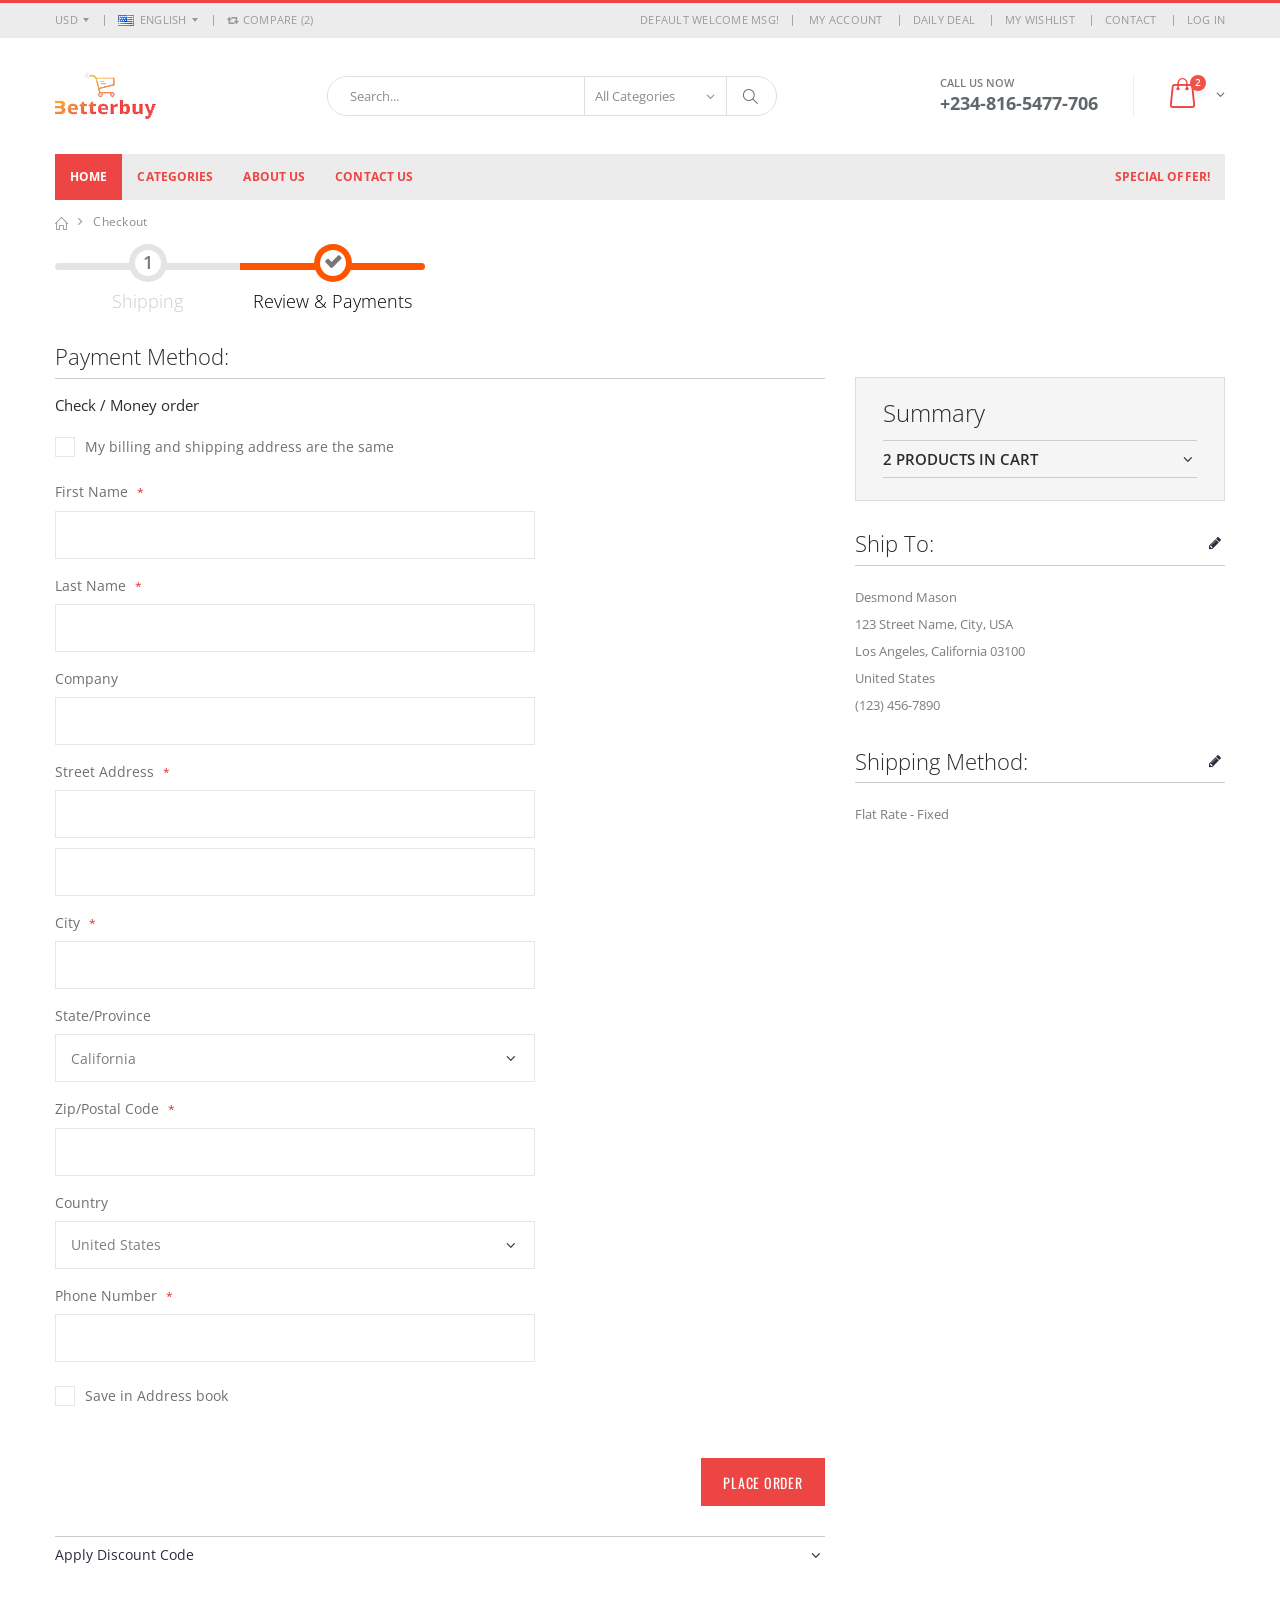
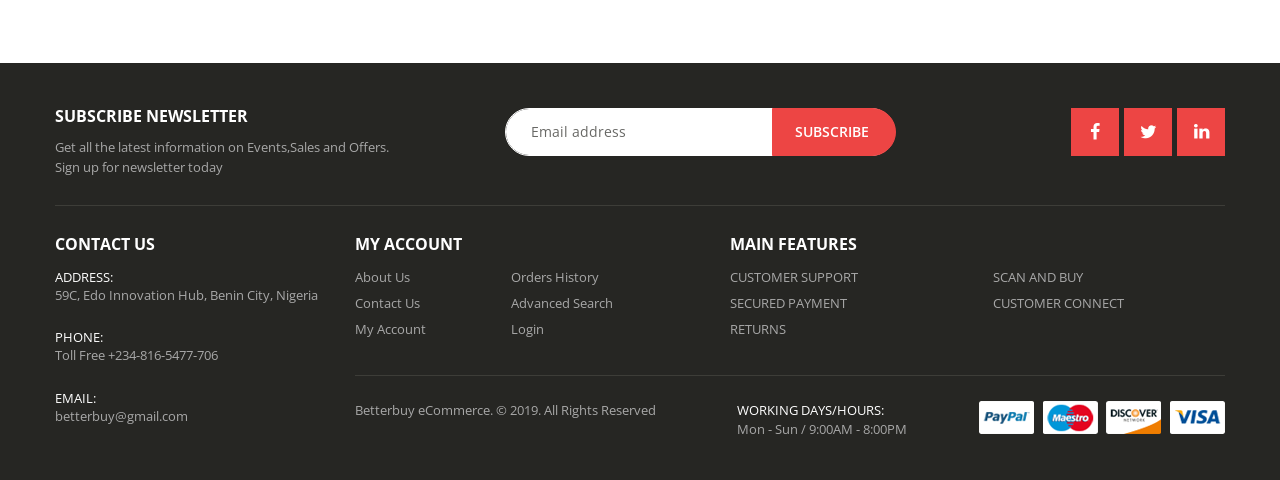
<file: better/checkout-review.html>
<!DOCTYPE html>
<html lang="en">

<head>
    <meta charset="UTF-8">
    <meta http-equiv="X-UA-Compatible" content="IE=edge">
    <meta name="viewport" content="width=device-width, initial-scale=1, shrink-to-fit=no">

    <title>Betterbuy - Checkout</title>

    <meta name="keywords" content="Betterbuy - Checkout" />
    <meta name="description" content="Betterbuy - Checkout">
    <meta name="author" content="Betterbuy - Checkout">
        
    <!-- Favicon -->
    <link rel="icon" type="image/x-icon" href="assets/images/icons/favicon.ico">
    
    <!-- Plugins CSS File -->
    <link rel="stylesheet" href="assets/css/bootstrap.min.css">

    <!-- Main CSS File -->
    <link rel="stylesheet" href="assets/css/style.min.css">
</head>
<body>
    <div class="page-wrapper">
        <header class="header">
            <div class="header-top">
                <div class="container">
                    <div class="header-left header-dropdowns">
                        <div class="header-dropdown">
                            <a href="#">USD</a>
                            <div class="header-menu">
                                <ul>
                                    <li><a href="#">EUR</a></li>
                                    <li><a href="#">USD</a></li>
                                </ul>
                            </div><!-- End .header-menu -->
                        </div><!-- End .header-dropown -->

                        <div class="header-dropdown">
                            <a href="#"><img src="assets/images/flags/en.png" alt="England flag">ENGLISH</a>
                            <div class="header-menu">
                                <ul>
                                    <li><a href="#"><img src="assets/images/flags/en.png" alt="England flag">ENGLISH</a></li>
                                    <li><a href="#"><img src="assets/images/flags/fr.png" alt="France flag">FRENCH</a></li>
                                </ul>
                            </div><!-- End .header-menu -->
                        </div><!-- End .header-dropown -->

                        <div class="dropdown compare-dropdown">
                            <a href="#" class="dropdown-toggle" role="button" data-toggle="dropdown" aria-haspopup="true" aria-expanded="false" data-display="static">
                                <i class="icon-retweet"></i> Compare (2)
                            </a>

                            <div class="dropdown-menu" >
                                <div class="dropdownmenu-wrapper">
                                    <ul class="compare-products">
                                        <li class="product">
                                            <a href="#" class="btn-remove" title="Remove Product"><i class="icon-cancel"></i></a>
                                            <h4 class="product-title"><a href="product.html">Lady White Top</a></h4>
                                        </li>
                                        <li class="product">
                                            <a href="#" class="btn-remove" title="Remove Product"><i class="icon-cancel"></i></a>
                                            <h4 class="product-title"><a href="product.html">Blue Women Shirt</a></h4>
                                        </li>
                                    </ul>

                                    <div class="compare-actions">
                                        <a href="#" class="action-link">Clear All</a>
                                        <a href="#" class="btn btn-primary">Compare</a>
                                    </div>
                                </div><!-- End .dropdownmenu-wrapper -->
                            </div><!-- End .dropdown-menu -->
                        </div><!-- End .dropdown -->
                    </div><!-- End .header-left -->

                    <div class="header-right">
                        <p class="welcome-msg">Default welcome msg! </p>

                        <div class="header-dropdown dropdown-expanded">
                            <a href="#">Links</a>
                            <div class="header-menu">
                                <ul>
                                    <li><a href="my-account.html">MY ACCOUNT </a></li>
                                    <li><a href="#">DAILY DEAL</a></li>
                                    <li><a href="#">MY WISHLIST </a></li>
                                    <li><a href="contact.html">Contact</a></li>
                                    <li><a href="contact.html" class="login-link">LOG IN</a></li>
                                </ul>
                            </div><!-- End .header-menu -->
                        </div><!-- End .header-dropown -->
                    </div><!-- End .header-right -->
                </div><!-- End .container -->
            </div><!-- End .header-top -->

            <div class="header-middle">
                <div class="container">
                    <div class="header-left">
                        <a href="index-2.html" class="logo">
                            <img src="assets/images/logo.png" alt="Betterbuy Logo">
                        </a>
                    </div><!-- End .header-left -->

                    <div class="header-center">
                        <div class="header-search">
                            <a href="#" class="search-toggle" role="button"><i class="icon-magnifier"></i></a>
                            <form action="#" method="get">
                                <div class="header-search-wrapper">
                                    <input type="search" class="form-control" name="q" id="q" placeholder="Search..." required>
                                    <div class="select-custom">
                                        <select id="cat" name="cat">
                                            <option value="">All Categories</option>
                                            <option value="4">Fashion</option>
                                            <option value="12">- Women</option>
                                            <option value="13">- Men</option>
                                            <option value="66">- Jewellery</option>
                                            <option value="67">- Kids Fashion</option>
                                            <option value="5">Electronics</option>
                                            <option value="21">- Smart TVs</option>
                                            <option value="22">- Cameras</option>
                                            <option value="63">- Games</option>
                                            <option value="7">Home &amp; Garden</option>
                                            <option value="11">Motors</option>
                                            <option value="31">- Cars and Trucks</option>
                                            <option value="32">- Motorcycles &amp; Powersports</option>
                                            <option value="33">- Parts &amp; Accessories</option>
                                            <option value="34">- Boats</option>
                                            <option value="57">- Auto Tools &amp; Supplies</option>
                                        </select>
                                    </div><!-- End .select-custom -->
                                    <button class="btn" type="submit"><i class="icon-magnifier"></i></button>
                                </div><!-- End .header-search-wrapper -->
                            </form>
                        </div><!-- End .header-search -->
                    </div><!-- End .headeer-center -->

                    <div class="header-right">
                        <button class="mobile-menu-toggler" type="button">
                            <i class="icon-menu"></i>
                        </button>
                        <div class="header-contact">
                            <span>Call us now</span>
                            <a href="tel:+2348165477706"><strong>+234-816-5477-706</strong></a>
                        </div><!-- End .header-contact -->

                        <div class="dropdown cart-dropdown">
                            <a href="#" class="dropdown-toggle" role="button" data-toggle="dropdown" aria-haspopup="true" aria-expanded="false" data-display="static">
                                <span class="cart-count">2</span>
                            </a>

                            <div class="dropdown-menu" >
                                <div class="dropdownmenu-wrapper">
                                    <div class="dropdown-cart-products">
                                        <div class="product">
                                            <div class="product-details">
                                                <h4 class="product-title">
                                                    <a href="product.html">Woman Ring</a>
                                                </h4>

                                                <span class="cart-product-info">
                                                    <span class="cart-product-qty">1</span>
                                                    x $99.00
                                                </span>
                                            </div><!-- End .product-details -->

                                            <figure class="product-image-container">
                                                <a href="product.html" class="product-image">
                                                    <img src="assets/images/products/cart/product-1.jpg" alt="product">
                                                </a>
                                                <a href="#" class="btn-remove" title="Remove Product"><i class="icon-cancel"></i></a>
                                            </figure>
                                        </div><!-- End .product -->

                                        <div class="product">
                                            <div class="product-details">
                                                <h4 class="product-title">
                                                    <a href="product.html">Woman Necklace</a>
                                                </h4>

                                                <span class="cart-product-info">
                                                    <span class="cart-product-qty">1</span>
                                                    x $35.00
                                                </span>
                                            </div><!-- End .product-details -->

                                            <figure class="product-image-container">
                                                <a href="product.html" class="product-image">
                                                    <img src="assets/images/products/cart/product-2.jpg" alt="product">
                                                </a>
                                                <a href="#" class="btn-remove" title="Remove Product"><i class="icon-cancel"></i></a>
                                            </figure>
                                        </div><!-- End .product -->
                                    </div><!-- End .cart-product -->

                                    <div class="dropdown-cart-total">
                                        <span>Total</span>

                                        <span class="cart-total-price">$134.00</span>
                                    </div><!-- End .dropdown-cart-total -->

                                    <div class="dropdown-cart-action">
                                        <a href="cart.html" class="btn">View Cart</a>
                                        <a href="checkout-shipping.html" class="btn">Checkout</a>
                                    </div><!-- End .dropdown-cart-total -->
                                </div><!-- End .dropdownmenu-wrapper -->
                            </div><!-- End .dropdown-menu -->
                        </div><!-- End .dropdown -->
                    </div><!-- End .header-right -->
                </div><!-- End .container -->
            </div><!-- End .header-middle -->

            <div class="header-bottom sticky-header">
                <div class="container">
                    <nav class="main-nav">
                        <ul class="menu">
                            <li class="active"><a href="index.html">Home</a></li>
                            <li>
                                <a href="category.html">Categories</a>
                            </li>
                            <li>
                                <a href="about.html">About Us</a>
                            </li>
                            <li>
                                <a href="contact.html">Contact Us</a>
                            </li>
                            <li class="float-right"><a href="#">Special Offer!</a></li>
                        </ul>
                    </nav>
                </div><!-- End .header-bottom -->
            </div><!-- End .header-bottom -->
        </header><!-- End .header -->

        <main class="main">
            <nav aria-label="breadcrumb" class="breadcrumb-nav">
                <div class="container">
                    <ol class="breadcrumb">
                        <li class="breadcrumb-item"><a href="index-2.html"><i class="icon-home"></i></a></li>
                        <li class="breadcrumb-item active" aria-current="page">Checkout</li>
                    </ol>
                </div><!-- End .container -->
            </nav>

            <div class="container">
                <ul class="checkout-progress-bar">
                    <li>
                        <span>Shipping</span>
                    </li>
                    <li class="active">
                        <span>Review &amp; Payments</span>
                    </li>
                </ul>
                <div class="row">
                    <div class="col-lg-4">
                        <div class="order-summary">
                            <h3>Summary</h3>

                            <h4>
                                <a data-toggle="collapse" href="#order-cart-section" class="collapsed" role="button" aria-expanded="false" aria-controls="order-cart-section">2 products in Cart</a>
                            </h4>

                            <div class="collapse" id="order-cart-section">
                                <table class="table table-mini-cart">
                                    <tbody>
                                        <tr>
                                            <td class="product-col">
                                                <figure class="product-image-container">
                                                    <a href="product.html" class="product-image">
                                                        <img src="assets/images/products/product-1.jpg" alt="product">
                                                    </a>
                                                </figure>
                                                <div>
                                                    <h2 class="product-title">
                                                        <a href="product.html">Felt Hat</a>
                                                    </h2>

                                                    <span class="product-qty">Qty: 4</span>
                                                </div>
                                            </td>
                                            <td class="price-col">$156.00</td>
                                        </tr>

                                        <tr>
                                            <td class="product-col">
                                                <figure class="product-image-container">
                                                    <a href="product.html" class="product-image">
                                                        <img src="assets/images/products/product-2.jpg" alt="product">
                                                    </a>
                                                </figure>
                                                <div>
                                                    <h2 class="product-title">
                                                        <a href="product.html">Zippered Jacket</a>
                                                    </h2>

                                                    <span class="product-qty">Qty: 4</span>
                                                </div>
                                            </td>
                                            <td class="price-col">$220.00</td>
                                        </tr>
                                    </tbody>    
                                </table>
                            </div><!-- End #order-cart-section -->
                        </div><!-- End .order-summary -->

                        <div class="checkout-info-box">
                            <h3 class="step-title">Ship To:
                                <a href="#" title="Edit" class="step-title-edit"><span class="sr-only">Edit</span><i class="icon-pencil"></i></a>
                            </h3>

                            <address>
                                Desmond Mason <br>
                                123 Street Name, City, USA <br>
                                Los Angeles, California 03100 <br>
                                United States <br>
                                (123) 456-7890
                            </address>
                        </div><!-- End .checkout-info-box -->

                        <div class="checkout-info-box">
                            <h3 class="step-title">Shipping Method: 
                                <a href="#" title="Edit" class="step-title-edit"><span class="sr-only">Edit</span><i class="icon-pencil"></i></a>
                            </h3>

                            <p>Flat Rate - Fixed</p>
                        </div><!-- End .checkout-info-box -->
                    </div><!-- End .col-lg-4 -->

                    <div class="col-lg-8 order-lg-first">
                        <div class="checkout-payment">
                            <h2 class="step-title">Payment Method:</h2>

                            <h4>Check / Money order</h4>
                            
                            <div class="form-group-custom-control">
                                <div class="custom-control custom-checkbox">
                                    <input type="checkbox" class="custom-control-input" id="change-bill-address" value="1">
                                    <label class="custom-control-label" for="change-bill-address">My billing and shipping address are the same</label>
                                </div><!-- End .custom-checkbox -->
                            </div><!-- End .form-group -->

                            <div id="checkout-shipping-address">
                                <address>
                                    Desmond Mason <br>
                                    123 Street Name, City, USA <br>
                                    Los Angeles, California 03100 <br>
                                    United States <br>
                                    (123) 456-7890
                                </address>
                            </div><!-- End #checkout-shipping-address -->

                            <div id="new-checkout-address" class="show">
                                <form action="#">
                                    <div class="form-group required-field">
                                        <label>First Name </label>
                                        <input type="text" class="form-control" required>
                                    </div><!-- End .form-group -->

                                    <div class="form-group required-field">
                                        <label>Last Name </label>
                                        <input type="text" class="form-control" required>
                                    </div><!-- End .form-group -->

                                    <div class="form-group">
                                        <label>Company </label>
                                        <input type="text" class="form-control">
                                    </div><!-- End .form-group -->

                                    <div class="form-group required-field">
                                        <label>Street Address </label>
                                        <input type="text" class="form-control" required>
                                        <input type="text" class="form-control" required>
                                    </div><!-- End .form-group -->

                                    <div class="form-group required-field">
                                        <label>City  </label>
                                        <input type="text" class="form-control" required>
                                    </div><!-- End .form-group -->

                                    <div class="form-group">
                                        <label>State/Province</label>
                                        <div class="select-custom">
                                            <select class="form-control">
                                                <option value="CA">California</option>
                                                <option value="TX">Texas</option>
                                            </select>
                                        </div><!-- End .select-custom -->
                                    </div><!-- End .form-group -->

                                    <div class="form-group required-field">
                                        <label>Zip/Postal Code </label>
                                        <input type="text" class="form-control" required>
                                    </div><!-- End .form-group -->

                                    <div class="form-group">
                                        <label>Country</label>
                                        <div class="select-custom">
                                            <select class="form-control">
                                                <option value="USA">United States</option>
                                                <option value="Turkey">Turkey</option>
                                                <option value="China">China</option>
                                                <option value="Germany">Germany</option>
                                            </select>
                                        </div><!-- End .select-custom -->
                                    </div><!-- End .form-group -->

                                    <div class="form-group required-field">
                                        <label>Phone Number </label>
                                        <div class="form-control-tooltip">
                                            <input type="tel" class="form-control" required>
                                            <span class="input-tooltip" data-toggle="tooltip" title="For delivery questions." data-placement="right"><i class="icon-question-circle"></i></span>
                                        </div><!-- End .form-control-tooltip -->
                                    </div><!-- End .form-group -->

                                    <div class="form-group-custom-control">
                                        <div class="custom-control custom-checkbox">
                                            <input type="checkbox" class="custom-control-input" id="address-save">
                                            <label class="custom-control-label" for="address-save">Save in Address book</label>
                                        </div><!-- End .custom-checkbox -->
                                    </div><!-- End .form-group -->
                                </form>
                            </div><!-- End #new-checkout-address -->

                            <div class="clearfix">
                                <a href="#" class="btn btn-primary float-right">Place Order</a>
                            </div><!-- End .clearfix -->
                        </div><!-- End .checkout-payment -->

                        <div class="checkout-discount">
                            <h4>
                                <a data-toggle="collapse" href="#checkout-discount-section" class="collapsed" role="button" aria-expanded="false" aria-controls="checkout-discount-section">Apply Discount Code</a>
                            </h4>

                            <div class="collapse" id="checkout-discount-section">
                                <form action="#">
                                        <input type="text" class="form-control form-control-sm" placeholder="Enter discount code"  required>
                                        <button class="btn btn-sm btn-outline-secondary" type="submit">Apply Discount</button>
                                </form>
                            </div><!-- End .collapse -->
                        </div><!-- End .checkout-discount -->
                    </div><!-- End .col-lg-8 -->
                </div><!-- End .row -->
            </div><!-- End .container -->

            <div class="mb-6"></div><!-- margin -->
        </main><!-- End .main -->

        <footer class="footer">
            <div class="container">
                <div class="footer-top">
                    <div class="row">
                        <div class="col-md-9">
                            <div class="widget widget-newsletter">
                                <div class="row">
                                    <div class="col-lg-6">
                                        <h4 class="widget-title">Subscribe newsletter</h4>
                                        <p>Get all the latest information on Events,Sales and Offers. Sign up for newsletter today</p>
                                    </div><!-- End .col-lg-6 -->

                                    <div class="col-lg-6">
                                        <form action="#">
                                            <input type="email" class="form-control" placeholder="Email address" required>

                                            <input type="submit" class="btn" value="Subscribe">
                                        </form>
                                    </div><!-- End .col-lg-6 -->
                                </div><!-- End .row -->
                            </div><!-- End .widget -->
                        </div><!-- End .col-md-9 -->

                        <div class="col-md-3 widget-social">
                            <div class="social-icons">
                                <a href="#" class="social-icon" target="_blank"><i class="icon-facebook"></i></a>
                                <a href="#" class="social-icon" target="_blank"><i class="icon-twitter"></i></a>
                                <a href="#" class="social-icon" target="_blank"><i class="icon-linkedin"></i></a>
                            </div><!-- End .social-icons -->
                        </div><!-- End .col-md-3 -->
                    </div><!-- End .row -->
                </div><!-- End .footer-top -->
            </div><!-- End .container -->

            <div class="footer-middle">
                <div class="container">
                    <div class="row">
                        <div class="col-lg-3">
                            <div class="widget">
                                <h4 class="widget-title">Contact Us</h4>
                                <ul class="contact-info">
                                    <li>
                                        <span class="contact-info-label">Address:</span>59C, Edo Innovation Hub, Benin City, Nigeria
                                    </li>
                                    <li>
                                        <span class="contact-info-label">Phone:</span>Toll Free <a href="tel:">+234-816-5477-706</a>
                                    </li>
                                    <li>
                                        <span class="contact-info-label">Email:</span> <a href="mailto:betterbuy@gmail.com">betterbuy@gmail.com</a>
                                    </li>
                                </ul>
                            </div><!-- End .widget -->
                        </div><!-- End .col-lg-3 -->

                        <div class="col-lg-9">
                            <div class="row">
                                <div class="col-md-5">
                                    <div class="widget">
                                        <h4 class="widget-title">My Account</h4>

                                        <div class="row">
                                            <div class="col-sm-6 col-md-5">
                                                <ul class="links">
                                                    <li><a href="about.html">About Us</a></li>
                                                    <li><a href="contact.html">Contact Us</a></li>
                                                    <li><a href="my-account.html">My Account</a></li>
                                                </ul>
                                            </div><!-- End .col-sm-6 -->
                                            <div class="col-sm-6 col-md-5">
                                                <ul class="links">
                                                    <li><a href="#">Orders History</a></li>
                                                    <li><a href="#">Advanced Search</a></li>
                                                    <li><a href="#" class="login-link">Login</a></li>
                                                </ul>
                                            </div><!-- End .col-sm-6 -->
                                        </div><!-- End .row -->
                                    </div><!-- End .widget -->
                                </div><!-- End .col-md-5 -->

                                <div class="col-md-7">
                                    <div class="widget">
                                        <h4 class="widget-title">Main Features</h4>
                                        
                                        <div class="row">
                                            <div class="col-sm-6">
                                                <ul class="links">
                                                    <li><a href="#">CUSTOMER SUPPORT</a></li>
                                                    <li><a href="#">SECURED PAYMENT</a></li>
                                                    <li><a href="#">RETURNS</a></li>
                                                </ul>
                                            </div><!-- End .col-sm-6 -->
                                            <div class="col-sm-6">
                                                <ul class="links">
                                                    <li><a href="#">SCAN AND BUY</a></li>
                                                    <li><a href="#">CUSTOMER CONNECT</a></li>
                                                </ul>
                                            </div><!-- End .col-sm-6 -->
                                        </div><!-- End .row -->
                                    </div><!-- End .widget -->
                                </div><!-- End .col-md-7 -->
                            </div><!-- End .row -->

                            <div class="footer-bottom">
                                <p class="footer-copyright">Betterbuy eCommerce. &copy;  2019.  All Rights Reserved</p>

                                <ul class="contact-info">
                                    <li>
                                        <span class="contact-info-label">Working Days/Hours:</span>
                                        Mon - Sun / 9:00AM - 8:00PM
                                    </li>
                                </ul>
                                <img src="assets/images/payments.png" alt="payment methods" class="footer-payments">
                            </div><!-- End .footer-bottom -->
                        </div><!-- End .col-lg-9 -->
                    </div><!-- End .row -->
                </div><!-- End .container -->
            </div><!-- End .footer-middle -->
        </footer><!-- End .footer -->
    </div><!-- End .page-wrapper -->

    <div class="mobile-menu-overlay"></div><!-- End .mobil-menu-overlay -->

    <div class="mobile-menu-container">
        <div class="mobile-menu-wrapper">
            <span class="mobile-menu-close"><i class="icon-cancel"></i></span>
            <nav class="mobile-nav">
                <ul class="mobile-menu">
                    <li class="active"><a href="index-2.html">Home</a></li>
                    <li>
                        <a href="category.html">Categories</a>
                    </li>
                    <li>
                        <a href="product.html">Products</a>
                    </li>
                    <li>
                        <a href="#">Pages<span class="tip tip-hot">Hot!</span></a>
                    </li>
                    <li><a href="contact.html">Contact Us</a></li>
                    <li><a href="#">Special Offer!<span class="tip tip-hot">Hot!</span></a></li>
                </ul>
            </nav><!-- End .mobile-nav -->

            <div class="social-icons">
                <a href="#" class="social-icon" target="_blank"><i class="icon-facebook"></i></a>
                <a href="#" class="social-icon" target="_blank"><i class="icon-twitter"></i></a>
                <a href="#" class="social-icon" target="_blank"><i class="icon-instagram"></i></a>
            </div><!-- End .social-icons -->
        </div><!-- End .mobile-menu-wrapper -->
    </div><!-- End .mobile-menu-container -->

    <div class="newsletter-popup mfp-hide" id="newsletter-popup-form" style="background-image: url(assets/images/newsletter_popup_bg.jpg)">
        <div class="newsletter-popup-content">
            <img src="assets/images/logo-black.png" alt="Logo" class="logo-newsletter">
            <h2>BE THE FIRST TO KNOW</h2>
            <p>Subscribe to the Betterbuy eCommerce newsletter to receive timely updates from your favorite products.</p>
            <form action="#">
                <div class="input-group">
                    <input type="email" class="form-control" id="newsletter-email" name="newsletter-email" placeholder="Email address" required>
                    <input type="submit" class="btn" value="Go!">
                </div><!-- End .from-group -->
            </form>
            <div class="newsletter-subscribe">
                <div class="checkbox">
                    <label>
                        <input type="checkbox" value="1">
                        Don't show this popup again
                    </label>
                </div>
            </div>
        </div><!-- End .newsletter-popup-content -->
    </div><!-- End .newsletter-popup -->


    <a id="scroll-top" href="#top" title="Top" role="button"><i class="icon-angle-up"></i></a>

    <!-- Plugins JS File -->
    <script src="assets/js/jquery.min.js"></script>
    <script src="assets/js/bootstrap.bundle.min.js"></script>
    <script src="assets/js/plugins.min.js"></script>

    <!-- Main JS File -->
    <script src="assets/js/main.min.js"></script>
</body>

</html>
</file>
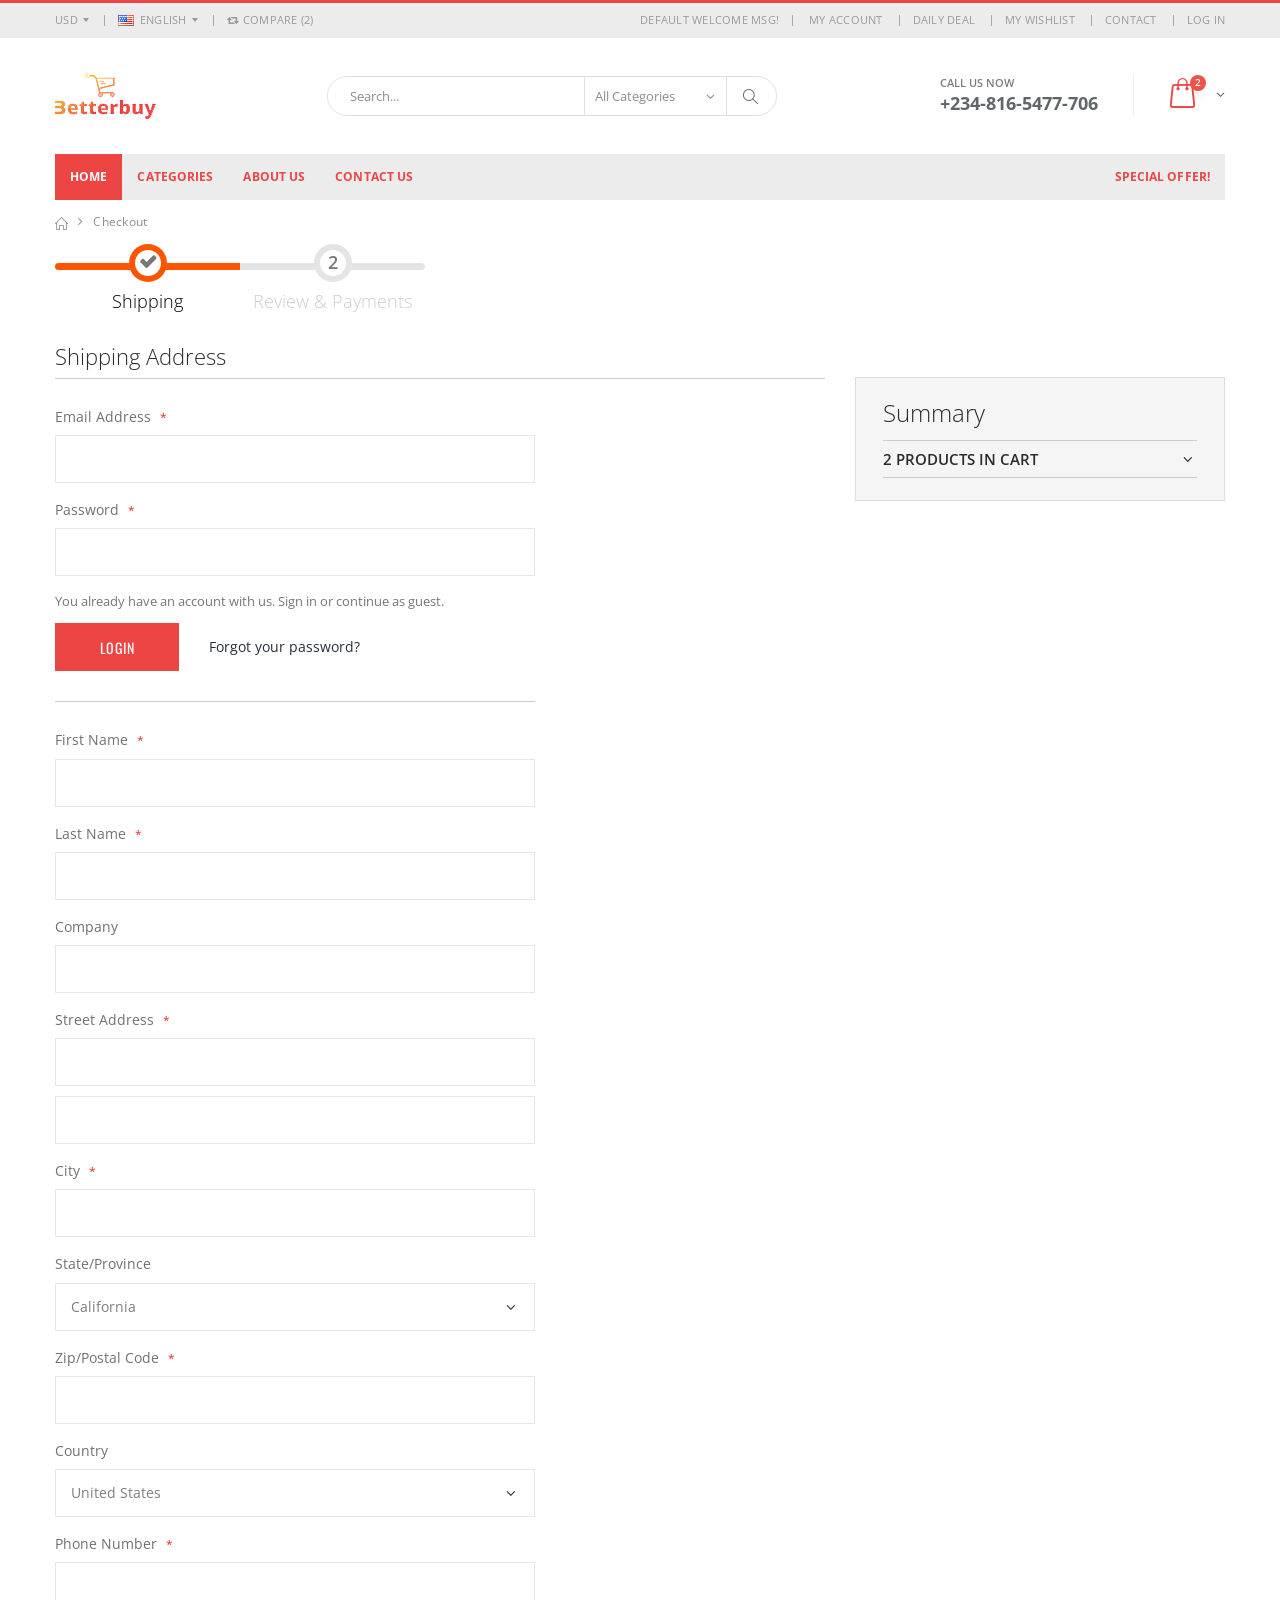
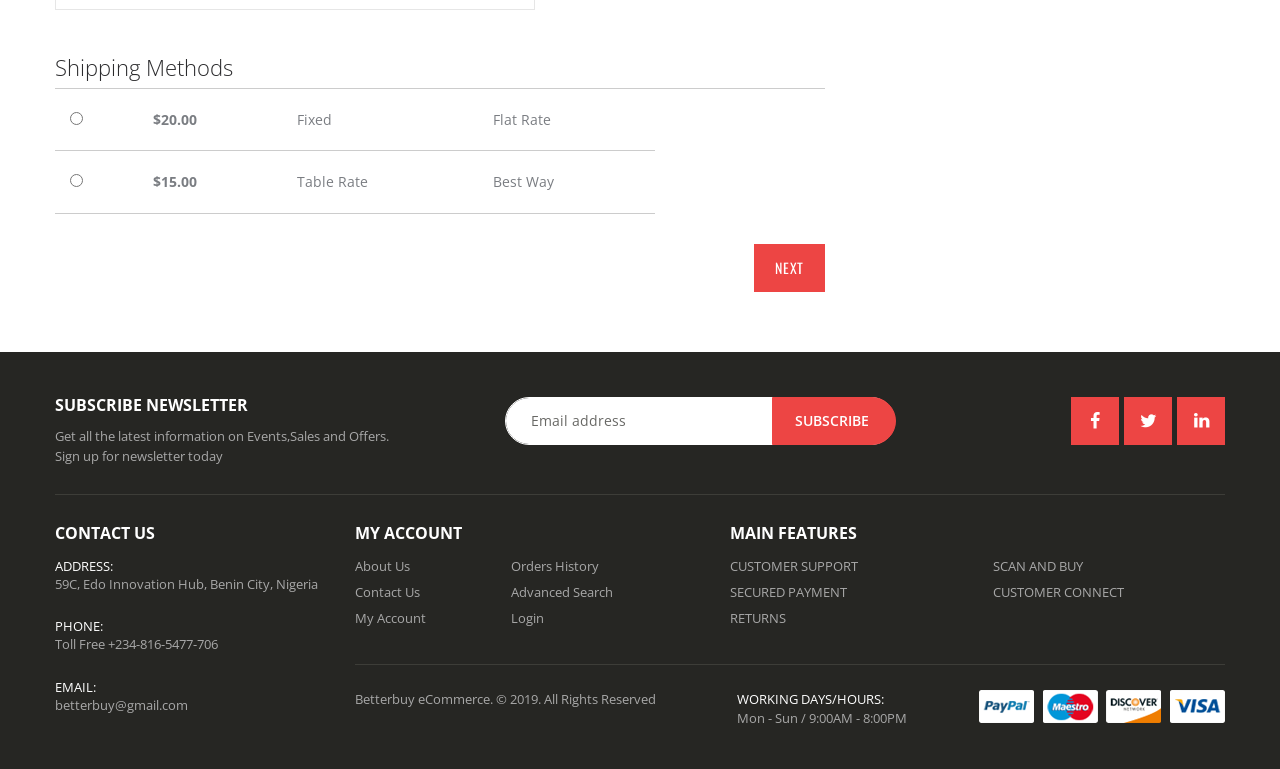
<file: better/checkout-shipping.html>
<!DOCTYPE html>
<html lang="en">

<head>
    <meta charset="UTF-8">
    <meta http-equiv="X-UA-Compatible" content="IE=edge">
    <meta name="viewport" content="width=device-width, initial-scale=1, shrink-to-fit=no">

    <title>Betterbuy - Checkout</title>

    <meta name="keywords" content="Betterbuy - Checkout" />
    <meta name="description" content="Betterbuy - Checkout">
    <meta name="author" content="Betterbuy - Checkout">
        
    <!-- Favicon -->
    <link rel="icon" type="image/x-icon" href="assets/images/icons/favicon.ico">
    
    <!-- Plugins CSS File -->
    <link rel="stylesheet" href="assets/css/bootstrap.min.css">

    <!-- Main CSS File -->
    <link rel="stylesheet" href="assets/css/style.min.css">
</head>
<body>
    <div class="page-wrapper">
        <header class="header">
            <div class="header-top">
                <div class="container">
                    <div class="header-left header-dropdowns">
                        <div class="header-dropdown">
                            <a href="#">USD</a>
                            <div class="header-menu">
                                <ul>
                                    <li><a href="#">EUR</a></li>
                                    <li><a href="#">USD</a></li>
                                </ul>
                            </div><!-- End .header-menu -->
                        </div><!-- End .header-dropown -->

                        <div class="header-dropdown">
                            <a href="#"><img src="assets/images/flags/en.png" alt="England flag">ENGLISH</a>
                            <div class="header-menu">
                                <ul>
                                    <li><a href="#"><img src="assets/images/flags/en.png" alt="England flag">ENGLISH</a></li>
                                    <li><a href="#"><img src="assets/images/flags/fr.png" alt="France flag">FRENCH</a></li>
                                </ul>
                            </div><!-- End .header-menu -->
                        </div><!-- End .header-dropown -->

                        <div class="dropdown compare-dropdown">
                            <a href="#" class="dropdown-toggle" role="button" data-toggle="dropdown" aria-haspopup="true" aria-expanded="false" data-display="static">
                                <i class="icon-retweet"></i> Compare (2)
                            </a>

                            <div class="dropdown-menu" >
                                <div class="dropdownmenu-wrapper">
                                    <ul class="compare-products">
                                        <li class="product">
                                            <a href="#" class="btn-remove" title="Remove Product"><i class="icon-cancel"></i></a>
                                            <h4 class="product-title"><a href="product.html">Lady White Top</a></h4>
                                        </li>
                                        <li class="product">
                                            <a href="#" class="btn-remove" title="Remove Product"><i class="icon-cancel"></i></a>
                                            <h4 class="product-title"><a href="product.html">Blue Women Shirt</a></h4>
                                        </li>
                                    </ul>

                                    <div class="compare-actions">
                                        <a href="#" class="action-link">Clear All</a>
                                        <a href="#" class="btn btn-primary">Compare</a>
                                    </div>
                                </div><!-- End .dropdownmenu-wrapper -->
                            </div><!-- End .dropdown-menu -->
                        </div><!-- End .dropdown -->
                    </div><!-- End .header-left -->

                    <div class="header-right">
                        <p class="welcome-msg">Default welcome msg! </p>

                        <div class="header-dropdown dropdown-expanded">
                            <a href="#">Links</a>
                            <div class="header-menu">
                                <ul>
                                    <li><a href="my-account.html">MY ACCOUNT </a></li>
                                    <li><a href="#">DAILY DEAL</a></li>
                                    <li><a href="#">MY WISHLIST </a></li>
                                    <li><a href="contact.html">Contact</a></li>
                                    <li><a href="contact.html" class="login-link">LOG IN</a></li>
                                </ul>
                            </div><!-- End .header-menu -->
                        </div><!-- End .header-dropown -->
                    </div><!-- End .header-right -->
                </div><!-- End .container -->
            </div><!-- End .header-top -->

            <div class="header-middle">
                <div class="container">
                    <div class="header-left">
                        <a href="index-2.html" class="logo">
                            <img src="assets/images/logo.png" alt="Betterbuy Logo">
                        </a>
                    </div><!-- End .header-left -->

                    <div class="header-center">
                        <div class="header-search">
                            <a href="#" class="search-toggle" role="button"><i class="icon-magnifier"></i></a>
                            <form action="#" method="get">
                                <div class="header-search-wrapper">
                                    <input type="search" class="form-control" name="q" id="q" placeholder="Search..." required>
                                    <div class="select-custom">
                                        <select id="cat" name="cat">
                                            <option value="">All Categories</option>
                                            <option value="4">Fashion</option>
                                            <option value="12">- Women</option>
                                            <option value="13">- Men</option>
                                            <option value="66">- Jewellery</option>
                                            <option value="67">- Kids Fashion</option>
                                            <option value="5">Electronics</option>
                                            <option value="21">- Smart TVs</option>
                                            <option value="22">- Cameras</option>
                                            <option value="63">- Games</option>
                                            <option value="7">Home &amp; Garden</option>
                                            <option value="11">Motors</option>
                                            <option value="31">- Cars and Trucks</option>
                                            <option value="32">- Motorcycles &amp; Powersports</option>
                                            <option value="33">- Parts &amp; Accessories</option>
                                            <option value="34">- Boats</option>
                                            <option value="57">- Auto Tools &amp; Supplies</option>
                                        </select>
                                    </div><!-- End .select-custom -->
                                    <button class="btn" type="submit"><i class="icon-magnifier"></i></button>
                                </div><!-- End .header-search-wrapper -->
                            </form>
                        </div><!-- End .header-search -->
                    </div><!-- End .headeer-center -->

                    <div class="header-right">
                        <button class="mobile-menu-toggler" type="button">
                            <i class="icon-menu"></i>
                        </button>
                        <div class="header-contact">
                            <span>Call us now</span>
                            <a href="tel:+2348165477706"><strong>+234-816-5477-706</strong></a>
                        </div><!-- End .header-contact -->

                        <div class="dropdown cart-dropdown">
                            <a href="#" class="dropdown-toggle" role="button" data-toggle="dropdown" aria-haspopup="true" aria-expanded="false" data-display="static">
                                <span class="cart-count">2</span>
                            </a>

                            <div class="dropdown-menu" >
                                <div class="dropdownmenu-wrapper">
                                    <div class="dropdown-cart-products">
                                        <div class="product">
                                            <div class="product-details">
                                                <h4 class="product-title">
                                                    <a href="product.html">Woman Ring</a>
                                                </h4>

                                                <span class="cart-product-info">
                                                    <span class="cart-product-qty">1</span>
                                                    x $99.00
                                                </span>
                                            </div><!-- End .product-details -->

                                            <figure class="product-image-container">
                                                <a href="product.html" class="product-image">
                                                    <img src="assets/images/products/cart/product-1.jpg" alt="product">
                                                </a>
                                                <a href="#" class="btn-remove" title="Remove Product"><i class="icon-cancel"></i></a>
                                            </figure>
                                        </div><!-- End .product -->

                                        <div class="product">
                                            <div class="product-details">
                                                <h4 class="product-title">
                                                    <a href="product.html">Woman Necklace</a>
                                                </h4>

                                                <span class="cart-product-info">
                                                    <span class="cart-product-qty">1</span>
                                                    x $35.00
                                                </span>
                                            </div><!-- End .product-details -->

                                            <figure class="product-image-container">
                                                <a href="product.html" class="product-image">
                                                    <img src="assets/images/products/cart/product-2.jpg" alt="product">
                                                </a>
                                                <a href="#" class="btn-remove" title="Remove Product"><i class="icon-cancel"></i></a>
                                            </figure>
                                        </div><!-- End .product -->
                                    </div><!-- End .cart-product -->

                                    <div class="dropdown-cart-total">
                                        <span>Total</span>

                                        <span class="cart-total-price">$134.00</span>
                                    </div><!-- End .dropdown-cart-total -->

                                    <div class="dropdown-cart-action">
                                        <a href="cart.html" class="btn">View Cart</a>
                                        <a href="checkout-shipping.html" class="btn">Checkout</a>
                                    </div><!-- End .dropdown-cart-total -->
                                </div><!-- End .dropdownmenu-wrapper -->
                            </div><!-- End .dropdown-menu -->
                        </div><!-- End .dropdown -->
                    </div><!-- End .header-right -->
                </div><!-- End .container -->
            </div><!-- End .header-middle -->

            <div class="header-bottom sticky-header">
                <div class="container">
                    <nav class="main-nav">
                        <ul class="menu">
                            <li class="active"><a href="index.html">Home</a></li>
                            <li>
                                <a href="category.html">Categories</a>
                            </li>
                            <li>
                                <a href="about.html">About Us</a>
                            </li>
                            <li>
                                <a href="contact.html">Contact Us</a>
                            </li>
                            <li class="float-right"><a href="#">Special Offer!</a></li>
                        </ul>
                    </nav>
                </div><!-- End .header-bottom -->
            </div><!-- End .header-bottom -->
        </header><!-- End .header -->

        <main class="main">
            <nav aria-label="breadcrumb" class="breadcrumb-nav">
                <div class="container">
                    <ol class="breadcrumb">
                        <li class="breadcrumb-item"><a href="index-2.html"><i class="icon-home"></i></a></li>
                        <li class="breadcrumb-item active" aria-current="page">Checkout</li>
                    </ol>
                </div><!-- End .container -->
            </nav>

            <div class="container">
                <ul class="checkout-progress-bar">
                    <li class="active">
                        <span>Shipping</span>
                    </li>
                    <li>
                        <span>Review &amp; Payments</span>
                    </li>
                </ul>
                <div class="row">
                    <div class="col-lg-8">
                        <ul class="checkout-steps">
                            <li>
                                <h2 class="step-title">Shipping Address</h2>

                                <form action="#">
                                    <div class="form-group required-field">
                                        <label>Email Address </label>
                                        <div class="form-control-tooltip">
                                            <input type="email" class="form-control" required>
                                            <span class="input-tooltip" data-toggle="tooltip" title="We'll send your order confirmation here." data-placement="right"><i class="icon-question-circle"></i></span>
                                        </div><!-- End .form-control-tooltip -->
                                    </div><!-- End .form-group -->

                                    <div class="form-group required-field">
                                        <label>Password </label>
                                        <input type="password" class="form-control" required>
                                    </div><!-- End .form-group -->
                                    
                                    <p>You already have an account with us. Sign in or continue as guest.</p>
                                    <div class="form-footer">
                                        <button type="submit" class="btn btn-primary">LOGIN</button>
                                        <a href="forgot-password.html" class="forget-pass"> Forgot your password?</a>
                                    </div><!-- End .form-footer -->
                                </form>

                                <form action="#">
                                    <div class="form-group required-field">
                                        <label>First Name </label>
                                        <input type="text" class="form-control" required>
                                    </div><!-- End .form-group -->

                                    <div class="form-group required-field">
                                        <label>Last Name </label>
                                        <input type="text" class="form-control" required>
                                    </div><!-- End .form-group -->

                                    <div class="form-group">
                                        <label>Company </label>
                                        <input type="text" class="form-control">
                                    </div><!-- End .form-group -->

                                    <div class="form-group required-field">
                                        <label>Street Address </label>
                                        <input type="text" class="form-control" required>
                                        <input type="text" class="form-control" required>
                                    </div><!-- End .form-group -->

                                    <div class="form-group required-field">
                                        <label>City  </label>
                                        <input type="text" class="form-control" required>
                                    </div><!-- End .form-group -->

                                    <div class="form-group">
                                        <label>State/Province</label>
                                        <div class="select-custom">
                                            <select class="form-control">
                                                <option value="CA">California</option>
                                                <option value="TX">Texas</option>
                                            </select>
                                        </div><!-- End .select-custom -->
                                    </div><!-- End .form-group -->

                                    <div class="form-group required-field">
                                        <label>Zip/Postal Code </label>
                                        <input type="text" class="form-control" required>
                                    </div><!-- End .form-group -->

                                    <div class="form-group">
                                        <label>Country</label>
                                        <div class="select-custom">
                                            <select class="form-control">
                                                <option value="USA">United States</option>
                                                <option value="Turkey">Turkey</option>
                                                <option value="China">China</option>
                                                <option value="Germany">Germany</option>
                                            </select>
                                        </div><!-- End .select-custom -->
                                    </div><!-- End .form-group -->

                                    <div class="form-group required-field">
                                        <label>Phone Number </label>
                                        <div class="form-control-tooltip">
                                            <input type="tel" class="form-control" required>
                                            <span class="input-tooltip" data-toggle="tooltip" title="For delivery questions." data-placement="right"><i class="icon-question-circle"></i></span>
                                        </div><!-- End .form-control-tooltip -->
                                    </div><!-- End .form-group -->
                                </form>
                            </li>

                            <li>
                                <div class="checkout-step-shipping">
                                    <h2 class="step-title">Shipping Methods</h2>

                                    <table class="table table-step-shipping">
                                        <tbody>
                                            <tr>
                                                <td><input type="radio" name="shipping-method" value="flat"></td>
                                                <td><strong>$20.00</strong></td>
                                                <td>Fixed</td>
                                                <td>Flat Rate</td>
                                            </tr>

                                            <tr>
                                                <td><input type="radio" name="shipping-method" value="best"></td>
                                                <td><strong>$15.00</strong></td>
                                                <td>Table Rate</td>
                                                <td>Best Way</td>
                                            </tr>
                                        </tbody>
                                    </table>
                                </div><!-- End .checkout-step-shipping -->
                            </li>
                        </ul>
                    </div><!-- End .col-lg-8 -->

                    <div class="col-lg-4">
                        <div class="order-summary">
                            <h3>Summary</h3>

                            <h4>
                                <a data-toggle="collapse" href="#order-cart-section" class="collapsed" role="button" aria-expanded="false" aria-controls="order-cart-section">2 products in Cart</a>
                            </h4>

                            <div class="collapse" id="order-cart-section">
                                <table class="table table-mini-cart">
                                    <tbody>
                                        <tr>
                                            <td class="product-col">
                                                <figure class="product-image-container">
                                                    <a href="product.html" class="product-image">
                                                        <img src="assets/images/products/product-1.jpg" alt="product">
                                                    </a>
                                                </figure>
                                                <div>
                                                    <h2 class="product-title">
                                                        <a href="product.html">Felt Hat</a>
                                                    </h2>

                                                    <span class="product-qty">Qty: 4</span>
                                                </div>
                                            </td>
                                            <td class="price-col">$156.00</td>
                                        </tr>

                                        <tr>
                                            <td class="product-col">
                                                <figure class="product-image-container">
                                                    <a href="product.html" class="product-image">
                                                        <img src="assets/images/products/product-2.jpg" alt="product">
                                                    </a>
                                                </figure>
                                                <div>
                                                    <h2 class="product-title">
                                                        <a href="product.html">Zippered Jacket</a>
                                                    </h2>

                                                    <span class="product-qty">Qty: 4</span>
                                                </div>
                                            </td>
                                            <td class="price-col">$220.00</td>
                                        </tr>
                                    </tbody>    
                                </table>
                            </div><!-- End #order-cart-section -->
                        </div><!-- End .order-summary -->
                    </div><!-- End .col-lg-4 -->
                </div><!-- End .row -->

                <div class="row">
                    <div class="col-lg-8">
                        <div class="checkout-steps-action">
                            <a href="checkout-review.html" class="btn btn-primary float-right">NEXT</a>
                        </div><!-- End .checkout-steps-action -->
                    </div><!-- End .col-lg-8 -->
                </div><!-- End .row -->
            </div><!-- End .container -->

            <div class="mb-6"></div><!-- margin -->
        </main><!-- End .main -->

        <footer class="footer">
            <div class="container">
                <div class="footer-top">
                    <div class="row">
                        <div class="col-md-9">
                            <div class="widget widget-newsletter">
                                <div class="row">
                                    <div class="col-lg-6">
                                        <h4 class="widget-title">Subscribe newsletter</h4>
                                        <p>Get all the latest information on Events,Sales and Offers. Sign up for newsletter today</p>
                                    </div><!-- End .col-lg-6 -->

                                    <div class="col-lg-6">
                                        <form action="#">
                                            <input type="email" class="form-control" placeholder="Email address" required>

                                            <input type="submit" class="btn" value="Subscribe">
                                        </form>
                                    </div><!-- End .col-lg-6 -->
                                </div><!-- End .row -->
                            </div><!-- End .widget -->
                        </div><!-- End .col-md-9 -->

                        <div class="col-md-3 widget-social">
                            <div class="social-icons">
                                <a href="#" class="social-icon" target="_blank"><i class="icon-facebook"></i></a>
                                <a href="#" class="social-icon" target="_blank"><i class="icon-twitter"></i></a>
                                <a href="#" class="social-icon" target="_blank"><i class="icon-linkedin"></i></a>
                            </div><!-- End .social-icons -->
                        </div><!-- End .col-md-3 -->
                    </div><!-- End .row -->
                </div><!-- End .footer-top -->
            </div><!-- End .container -->

            <div class="footer-middle">
                <div class="container">
                    <div class="row">
                        <div class="col-lg-3">
                            <div class="widget">
                                <h4 class="widget-title">Contact Us</h4>
                                <ul class="contact-info">
                                    <li>
                                        <span class="contact-info-label">Address:</span>59C, Edo Innovation Hub, Benin City, Nigeria
                                    </li>
                                    <li>
                                        <span class="contact-info-label">Phone:</span>Toll Free <a href="tel:">+234-816-5477-706</a>
                                    </li>
                                    <li>
                                        <span class="contact-info-label">Email:</span> <a href="mailto:betterbuy@gmail.com">betterbuy@gmail.com</a>
                                    </li>
                                </ul>
                            </div><!-- End .widget -->
                        </div><!-- End .col-lg-3 -->

                        <div class="col-lg-9">
                            <div class="row">
                                <div class="col-md-5">
                                    <div class="widget">
                                        <h4 class="widget-title">My Account</h4>

                                        <div class="row">
                                            <div class="col-sm-6 col-md-5">
                                                <ul class="links">
                                                    <li><a href="about.html">About Us</a></li>
                                                    <li><a href="contact.html">Contact Us</a></li>
                                                    <li><a href="my-account.html">My Account</a></li>
                                                </ul>
                                            </div><!-- End .col-sm-6 -->
                                            <div class="col-sm-6 col-md-5">
                                                <ul class="links">
                                                    <li><a href="#">Orders History</a></li>
                                                    <li><a href="#">Advanced Search</a></li>
                                                    <li><a href="#" class="login-link">Login</a></li>
                                                </ul>
                                            </div><!-- End .col-sm-6 -->
                                        </div><!-- End .row -->
                                    </div><!-- End .widget -->
                                </div><!-- End .col-md-5 -->

                                <div class="col-md-7">
                                    <div class="widget">
                                        <h4 class="widget-title">Main Features</h4>
                                        
                                        <div class="row">
                                            <div class="col-sm-6">
                                                <ul class="links">
                                                    <li><a href="#">CUSTOMER SUPPORT</a></li>
                                                    <li><a href="#">SECURED PAYMENT</a></li>
                                                    <li><a href="#">RETURNS</a></li>
                                                </ul>
                                            </div><!-- End .col-sm-6 -->
                                            <div class="col-sm-6">
                                                <ul class="links">
                                                    <li><a href="#">SCAN AND BUY</a></li>
                                                    <li><a href="#">CUSTOMER CONNECT</a></li>
                                                </ul>
                                            </div><!-- End .col-sm-6 -->
                                        </div><!-- End .row -->
                                    </div><!-- End .widget -->
                                </div><!-- End .col-md-7 -->
                            </div><!-- End .row -->

                            <div class="footer-bottom">
                                <p class="footer-copyright">Betterbuy eCommerce. &copy;  2019.  All Rights Reserved</p>

                                <ul class="contact-info">
                                    <li>
                                        <span class="contact-info-label">Working Days/Hours:</span>
                                        Mon - Sun / 9:00AM - 8:00PM
                                    </li>
                                </ul>
                                <img src="assets/images/payments.png" alt="payment methods" class="footer-payments">
                            </div><!-- End .footer-bottom -->
                        </div><!-- End .col-lg-9 -->
                    </div><!-- End .row -->
                </div><!-- End .container -->
            </div><!-- End .footer-middle -->
        </footer><!-- End .footer -->
    </div><!-- End .page-wrapper -->

    <div class="mobile-menu-overlay"></div><!-- End .mobil-menu-overlay -->

    <div class="mobile-menu-container">
        <div class="mobile-menu-wrapper">
            <span class="mobile-menu-close"><i class="icon-cancel"></i></span>
            <nav class="mobile-nav">
                <ul class="mobile-menu">
                    <li class="active"><a href="index-2.html">Home</a></li>
                    <li>
                        <a href="category.html">Categories</a>
                    </li>
                    <li>
                        <a href="product.html">Products</a>
                    </li>
                    <li>
                        <a href="#">Pages<span class="tip tip-hot">Hot!</span></a>
                    </li>
                    <li><a href="contact.html">Contact Us</a></li>
                    <li><a href="#">Special Offer!<span class="tip tip-hot">Hot!</span></a></li>
                </ul>
            </nav><!-- End .mobile-nav -->

            <div class="social-icons">
                <a href="#" class="social-icon" target="_blank"><i class="icon-facebook"></i></a>
                <a href="#" class="social-icon" target="_blank"><i class="icon-twitter"></i></a>
                <a href="#" class="social-icon" target="_blank"><i class="icon-instagram"></i></a>
            </div><!-- End .social-icons -->
        </div><!-- End .mobile-menu-wrapper -->
    </div><!-- End .mobile-menu-container -->

    <div class="newsletter-popup mfp-hide" id="newsletter-popup-form" style="background-image: url(assets/images/newsletter_popup_bg.jpg)">
        <div class="newsletter-popup-content">
            <img src="assets/images/logo-black.png" alt="Logo" class="logo-newsletter">
            <h2>BE THE FIRST TO KNOW</h2>
            <p>Subscribe to the Betterbuy eCommerce newsletter to receive timely updates from your favorite products.</p>
            <form action="#">
                <div class="input-group">
                    <input type="email" class="form-control" id="newsletter-email" name="newsletter-email" placeholder="Email address" required>
                    <input type="submit" class="btn" value="Go!">
                </div><!-- End .from-group -->
            </form>
            <div class="newsletter-subscribe">
                <div class="checkbox">
                    <label>
                        <input type="checkbox" value="1">
                        Don't show this popup again
                    </label>
                </div>
            </div>
        </div><!-- End .newsletter-popup-content -->
    </div><!-- End .newsletter-popup -->


    <a id="scroll-top" href="#top" title="Top" role="button"><i class="icon-angle-up"></i></a>

    <!-- Plugins JS File -->
    <script src="assets/js/jquery.min.js"></script>
    <script src="assets/js/bootstrap.bundle.min.js"></script>
    <script src="assets/js/plugins.min.js"></script>

    <!-- Main JS File -->
    <script src="assets/js/main.min.js"></script>
</body>

</html>
</file>
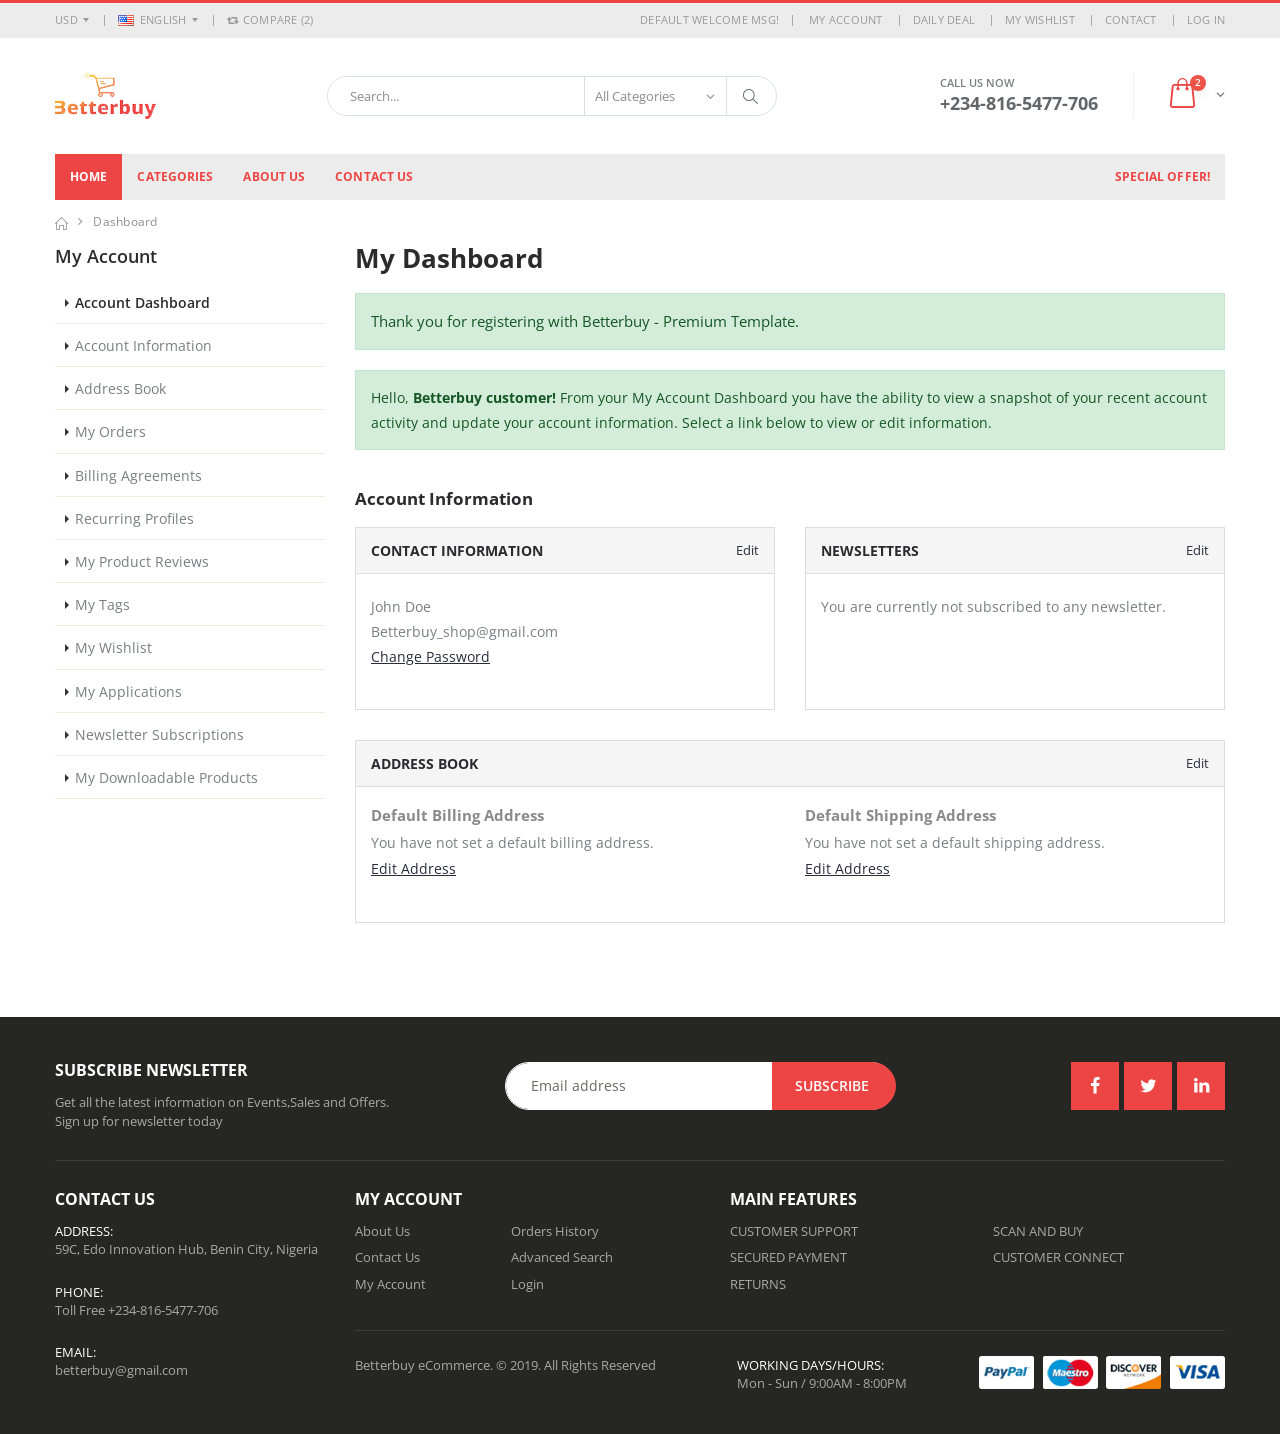
<file: better/dashboard.html>
<!DOCTYPE html>
<html lang="en">

<head>
    <meta charset="UTF-8">
    <meta http-equiv="X-UA-Compatible" content="IE=edge">
    <meta name="viewport" content="width=device-width, initial-scale=1, shrink-to-fit=no">

    <title>Betterbuy - Dashboard</title>

    <meta name="keywords" content="Betterbuy - Dashboard" />
    <meta name="description" content="Betterbuy - Dashboard">
    <meta name="author" content="Betterbuy - Dashboard">
        
    <!-- Favicon -->
    <link rel="icon" type="image/x-icon" href="assets/images/icons/favicon.ico">
    
    <!-- Plugins CSS File -->
    <link rel="stylesheet" href="assets/css/bootstrap.min.css">

    <!-- Main CSS File -->
    <link rel="stylesheet" href="assets/css/style.min.css">
</head>
<body>
    <div class="page-wrapper">
        <header class="header">
            <div class="header-top">
                <div class="container">
                    <div class="header-left header-dropdowns">
                        <div class="header-dropdown">
                            <a href="#">USD</a>
                            <div class="header-menu">
                                <ul>
                                    <li><a href="#">EUR</a></li>
                                    <li><a href="#">USD</a></li>
                                </ul>
                            </div><!-- End .header-menu -->
                        </div><!-- End .header-dropown -->

                        <div class="header-dropdown">
                            <a href="#"><img src="assets/images/flags/en.png" alt="England flag">ENGLISH</a>
                            <div class="header-menu">
                                <ul>
                                    <li><a href="#"><img src="assets/images/flags/en.png" alt="England flag">ENGLISH</a></li>
                                    <li><a href="#"><img src="assets/images/flags/fr.png" alt="France flag">FRENCH</a></li>
                                </ul>
                            </div><!-- End .header-menu -->
                        </div><!-- End .header-dropown -->

                        <div class="dropdown compare-dropdown">
                            <a href="#" class="dropdown-toggle" role="button" data-toggle="dropdown" aria-haspopup="true" aria-expanded="false" data-display="static">
                                <i class="icon-retweet"></i> Compare (2)
                            </a>

                            <div class="dropdown-menu" >
                                <div class="dropdownmenu-wrapper">
                                    <ul class="compare-products">
                                        <li class="product">
                                            <a href="#" class="btn-remove" title="Remove Product"><i class="icon-cancel"></i></a>
                                            <h4 class="product-title"><a href="product.html">Lady White Top</a></h4>
                                        </li>
                                        <li class="product">
                                            <a href="#" class="btn-remove" title="Remove Product"><i class="icon-cancel"></i></a>
                                            <h4 class="product-title"><a href="product.html">Blue Women Shirt</a></h4>
                                        </li>
                                    </ul>

                                    <div class="compare-actions">
                                        <a href="#" class="action-link">Clear All</a>
                                        <a href="#" class="btn btn-primary">Compare</a>
                                    </div>
                                </div><!-- End .dropdownmenu-wrapper -->
                            </div><!-- End .dropdown-menu -->
                        </div><!-- End .dropdown -->
                    </div><!-- End .header-left -->

                    <div class="header-right">
                        <p class="welcome-msg">Default welcome msg! </p>

                        <div class="header-dropdown dropdown-expanded">
                            <a href="#">Links</a>
                            <div class="header-menu">
                                <ul>
                                    <li><a href="my-account.html">MY ACCOUNT </a></li>
                                    <li><a href="#">DAILY DEAL</a></li>
                                    <li><a href="#">MY WISHLIST </a></li>
                                    <li><a href="contact.html">Contact</a></li>
                                    <li><a href="contact.html" class="login-link">LOG IN</a></li>
                                </ul>
                            </div><!-- End .header-menu -->
                        </div><!-- End .header-dropown -->
                    </div><!-- End .header-right -->
                </div><!-- End .container -->
            </div><!-- End .header-top -->

            <div class="header-middle">
                <div class="container">
                    <div class="header-left">
                        <a href="index-2.html" class="logo">
                            <img src="assets/images/logo.png" alt="Betterbuy Logo">
                        </a>
                    </div><!-- End .header-left -->

                    <div class="header-center">
                        <div class="header-search">
                            <a href="#" class="search-toggle" role="button"><i class="icon-magnifier"></i></a>
                            <form action="#" method="get">
                                <div class="header-search-wrapper">
                                    <input type="search" class="form-control" name="q" id="q" placeholder="Search..." required>
                                    <div class="select-custom">
                                        <select id="cat" name="cat">
                                            <option value="">All Categories</option>
                                            <option value="4">Fashion</option>
                                            <option value="12">- Women</option>
                                            <option value="13">- Men</option>
                                            <option value="66">- Jewellery</option>
                                            <option value="67">- Kids Fashion</option>
                                            <option value="5">Electronics</option>
                                            <option value="21">- Smart TVs</option>
                                            <option value="22">- Cameras</option>
                                            <option value="63">- Games</option>
                                            <option value="7">Home &amp; Garden</option>
                                            <option value="11">Motors</option>
                                            <option value="31">- Cars and Trucks</option>
                                            <option value="32">- Motorcycles &amp; Powersports</option>
                                            <option value="33">- Parts &amp; Accessories</option>
                                            <option value="34">- Boats</option>
                                            <option value="57">- Auto Tools &amp; Supplies</option>
                                        </select>
                                    </div><!-- End .select-custom -->
                                    <button class="btn" type="submit"><i class="icon-magnifier"></i></button>
                                </div><!-- End .header-search-wrapper -->
                            </form>
                        </div><!-- End .header-search -->
                    </div><!-- End .headeer-center -->

                    <div class="header-right">
                        <button class="mobile-menu-toggler" type="button">
                            <i class="icon-menu"></i>
                        </button>
                        <div class="header-contact">
                            <span>Call us now</span>
                            <a href="tel:+2348165477706"><strong>+234-816-5477-706</strong></a>
                        </div><!-- End .header-contact -->

                        <div class="dropdown cart-dropdown">
                            <a href="#" class="dropdown-toggle" role="button" data-toggle="dropdown" aria-haspopup="true" aria-expanded="false" data-display="static">
                                <span class="cart-count">2</span>
                            </a>

                            <div class="dropdown-menu" >
                                <div class="dropdownmenu-wrapper">
                                    <div class="dropdown-cart-products">
                                        <div class="product">
                                            <div class="product-details">
                                                <h4 class="product-title">
                                                    <a href="product.html">Woman Ring</a>
                                                </h4>

                                                <span class="cart-product-info">
                                                    <span class="cart-product-qty">1</span>
                                                    x $99.00
                                                </span>
                                            </div><!-- End .product-details -->

                                            <figure class="product-image-container">
                                                <a href="product.html" class="product-image">
                                                    <img src="assets/images/products/cart/product-1.jpg" alt="product">
                                                </a>
                                                <a href="#" class="btn-remove" title="Remove Product"><i class="icon-cancel"></i></a>
                                            </figure>
                                        </div><!-- End .product -->

                                        <div class="product">
                                            <div class="product-details">
                                                <h4 class="product-title">
                                                    <a href="product.html">Woman Necklace</a>
                                                </h4>

                                                <span class="cart-product-info">
                                                    <span class="cart-product-qty">1</span>
                                                    x $35.00
                                                </span>
                                            </div><!-- End .product-details -->

                                            <figure class="product-image-container">
                                                <a href="product.html" class="product-image">
                                                    <img src="assets/images/products/cart/product-2.jpg" alt="product">
                                                </a>
                                                <a href="#" class="btn-remove" title="Remove Product"><i class="icon-cancel"></i></a>
                                            </figure>
                                        </div><!-- End .product -->
                                    </div><!-- End .cart-product -->

                                    <div class="dropdown-cart-total">
                                        <span>Total</span>

                                        <span class="cart-total-price">$134.00</span>
                                    </div><!-- End .dropdown-cart-total -->

                                    <div class="dropdown-cart-action">
                                        <a href="cart.html" class="btn">View Cart</a>
                                        <a href="checkout-shipping.html" class="btn">Checkout</a>
                                    </div><!-- End .dropdown-cart-total -->
                                </div><!-- End .dropdownmenu-wrapper -->
                            </div><!-- End .dropdown-menu -->
                        </div><!-- End .dropdown -->
                    </div><!-- End .header-right -->
                </div><!-- End .container -->
            </div><!-- End .header-middle -->

            <div class="header-bottom sticky-header">
                <div class="container">
                    <nav class="main-nav">
                        <ul class="menu">
                            <li class="active"><a href="index.html">Home</a></li>
                            <li>
                                <a href="category.html">Categories</a>
                            </li>
                            <li>
                                <a href="about.html">About Us</a>
                            </li>
                            <li>
                                <a href="contact.html">Contact Us</a>
                            </li>
                            <li class="float-right"><a href="#">Special Offer!</a></li>
                        </ul>
                    </nav>
                </div><!-- End .header-bottom -->
            </div><!-- End .header-bottom -->
        </header><!-- End .header -->

        <main class="main">
            <nav aria-label="breadcrumb" class="breadcrumb-nav">
                <div class="container">
                    <ol class="breadcrumb">
                        <li class="breadcrumb-item"><a href="index-2.html"><i class="icon-home"></i></a></li>
                        <li class="breadcrumb-item active" aria-current="page">Dashboard</li>
                    </ol>
                </div><!-- End .container -->
            </nav>

            <div class="container">
                <div class="row">
                    <div class="col-lg-9 order-lg-last dashboard-content">
                        <h2>My Dashboard</h2>

                        <div class="alert alert-success alert-intro" role="alert">
                            Thank you for registering with Betterbuy - Premium Template.
                        </div><!-- End .alert -->

                        <div class="alert alert-success" role="alert">
                            Hello, <strong>Betterbuy customer!</strong> From your My Account Dashboard you have the ability to view a snapshot of your recent account activity and update your account information. Select a link below to view or edit information.
                        </div><!-- End .alert -->

                        <div class="mb-4"></div><!-- margin -->

                        <h3>Account Information</h3>

                        <div class="row">
                            <div class="col-md-6">
                                <div class="card">
                                    <div class="card-header">
                                        Contact Information
                                        <a href="#" class="card-edit">Edit</a>
                                    </div><!-- End .card-header -->

                                    <div class="card-body">
                                        <p>
                                            John Doe<br>
                                            Betterbuy_shop@gmail.com<br>
                                            <a href="#">Change Password</a>
                                        </p>
                                    </div><!-- End .card-body -->
                                </div><!-- End .card -->
                            </div><!-- End .col-md-6 -->

                            <div class="col-md-6">
                                <div class="card">
                                    <div class="card-header">
                                        newsletters
                                        <a href="#" class="card-edit">Edit</a>
                                    </div><!-- End .card-header -->

                                    <div class="card-body">
                                        <p>
                                            You are currently not subscribed to any newsletter.
                                        </p>
                                    </div><!-- End .card-body -->
                                </div><!-- End .card -->
                            </div><!-- End .col-md-6 -->
                        </div><!-- End .row -->

                        <div class="card">
                            <div class="card-header">
                                Address Book
                                <a href="#" class="card-edit">Edit</a>
                            </div><!-- End .card-header -->

                            <div class="card-body">
                                <div class="row">
                                    <div class="col-md-6">
                                        <h4 class="">Default Billing Address</h4>
                                        <address>
                                            You have not set a default billing address.<br>
                                            <a href="#">Edit Address</a>
                                        </address>
                                    </div>
                                    <div class="col-md-6">
                                        <h4 class="">Default Shipping Address</h4>
                                        <address>
                                            You have not set a default shipping address.<br>
                                            <a href="#">Edit Address</a>
                                        </address>
                                    </div>
                                </div>
                            </div><!-- End .card-body -->
                        </div><!-- End .card -->
                    </div><!-- End .col-lg-9 -->

                    <aside class="sidebar col-lg-3">
                        <div class="widget widget-dashboard">
                            <h3 class="widget-title">My Account</h3>

                            <ul class="list">
                                <li class="active"><a href="#">Account Dashboard</a></li>
                                <li><a href="#">Account Information</a></li>
                                <li><a href="#">Address Book</a></li>
                                <li><a href="#">My Orders</a></li>
                                <li><a href="#">Billing Agreements</a></li>
                                <li><a href="#">Recurring Profiles</a></li>
                                <li><a href="#">My Product Reviews</a></li>
                                <li><a href="#">My Tags</a></li>
                                <li><a href="#">My Wishlist</a></li>
                                <li><a href="#">My Applications</a></li>
                                <li><a href="#">Newsletter Subscriptions</a></li>
                                <li><a href="#">My Downloadable Products</a></li>
                            </ul>
                        </div><!-- End .widget -->
                    </aside><!-- End .col-lg-3 -->
                </div><!-- End .row -->
            </div><!-- End .container -->

            <div class="mb-5"></div><!-- margin -->
        </main><!-- End .main -->

        <footer class="footer">
            <div class="container">
                <div class="footer-top">
                    <div class="row">
                        <div class="col-md-9">
                            <div class="widget widget-newsletter">
                                <div class="row">
                                    <div class="col-lg-6">
                                        <h4 class="widget-title">Subscribe newsletter</h4>
                                        <p>Get all the latest information on Events,Sales and Offers. Sign up for newsletter today</p>
                                    </div><!-- End .col-lg-6 -->

                                    <div class="col-lg-6">
                                        <form action="#">
                                            <input type="email" class="form-control" placeholder="Email address" required>

                                            <input type="submit" class="btn" value="Subscribe">
                                        </form>
                                    </div><!-- End .col-lg-6 -->
                                </div><!-- End .row -->
                            </div><!-- End .widget -->
                        </div><!-- End .col-md-9 -->

                        <div class="col-md-3 widget-social">
                            <div class="social-icons">
                                <a href="#" class="social-icon" target="_blank"><i class="icon-facebook"></i></a>
                                <a href="#" class="social-icon" target="_blank"><i class="icon-twitter"></i></a>
                                <a href="#" class="social-icon" target="_blank"><i class="icon-linkedin"></i></a>
                            </div><!-- End .social-icons -->
                        </div><!-- End .col-md-3 -->
                    </div><!-- End .row -->
                </div><!-- End .footer-top -->
            </div><!-- End .container -->

            <div class="footer-middle">
                <div class="container">
                    <div class="row">
                        <div class="col-lg-3">
                            <div class="widget">
                                <h4 class="widget-title">Contact Us</h4>
                                <ul class="contact-info">
                                    <li>
                                        <span class="contact-info-label">Address:</span>59C, Edo Innovation Hub, Benin City, Nigeria
                                    </li>
                                    <li>
                                        <span class="contact-info-label">Phone:</span>Toll Free <a href="tel:">+234-816-5477-706</a>
                                    </li>
                                    <li>
                                        <span class="contact-info-label">Email:</span> <a href="mailto:betterbuy@gmail.com">betterbuy@gmail.com</a>
                                    </li>
                                </ul>
                            </div><!-- End .widget -->
                        </div><!-- End .col-lg-3 -->

                        <div class="col-lg-9">
                            <div class="row">
                                <div class="col-md-5">
                                    <div class="widget">
                                        <h4 class="widget-title">My Account</h4>

                                        <div class="row">
                                            <div class="col-sm-6 col-md-5">
                                                <ul class="links">
                                                    <li><a href="about.html">About Us</a></li>
                                                    <li><a href="contact.html">Contact Us</a></li>
                                                    <li><a href="my-account.html">My Account</a></li>
                                                </ul>
                                            </div><!-- End .col-sm-6 -->
                                            <div class="col-sm-6 col-md-5">
                                                <ul class="links">
                                                    <li><a href="#">Orders History</a></li>
                                                    <li><a href="#">Advanced Search</a></li>
                                                    <li><a href="#" class="login-link">Login</a></li>
                                                </ul>
                                            </div><!-- End .col-sm-6 -->
                                        </div><!-- End .row -->
                                    </div><!-- End .widget -->
                                </div><!-- End .col-md-5 -->

                                <div class="col-md-7">
                                    <div class="widget">
                                        <h4 class="widget-title">Main Features</h4>
                                        
                                        <div class="row">
                                            <div class="col-sm-6">
                                                <ul class="links">
                                                    <li><a href="#">CUSTOMER SUPPORT</a></li>
                                                    <li><a href="#">SECURED PAYMENT</a></li>
                                                    <li><a href="#">RETURNS</a></li>
                                                </ul>
                                            </div><!-- End .col-sm-6 -->
                                            <div class="col-sm-6">
                                                <ul class="links">
                                                    <li><a href="#">SCAN AND BUY</a></li>
                                                    <li><a href="#">CUSTOMER CONNECT</a></li>
                                                </ul>
                                            </div><!-- End .col-sm-6 -->
                                        </div><!-- End .row -->
                                    </div><!-- End .widget -->
                                </div><!-- End .col-md-7 -->
                            </div><!-- End .row -->

                            <div class="footer-bottom">
                                <p class="footer-copyright">Betterbuy eCommerce. &copy;  2019.  All Rights Reserved</p>

                                <ul class="contact-info">
                                    <li>
                                        <span class="contact-info-label">Working Days/Hours:</span>
                                        Mon - Sun / 9:00AM - 8:00PM
                                    </li>
                                </ul>
                                <img src="assets/images/payments.png" alt="payment methods" class="footer-payments">
                            </div><!-- End .footer-bottom -->
                        </div><!-- End .col-lg-9 -->
                    </div><!-- End .row -->
                </div><!-- End .container -->
            </div><!-- End .footer-middle -->
        </footer><!-- End .footer -->
    </div><!-- End .page-wrapper -->

    <div class="mobile-menu-overlay"></div><!-- End .mobil-menu-overlay -->

    <div class="mobile-menu-container">
        <div class="mobile-menu-wrapper">
            <span class="mobile-menu-close"><i class="icon-cancel"></i></span>
            <nav class="mobile-nav">
                <ul class="mobile-menu">
                    <li class="active"><a href="index-2.html">Home</a></li>
                    <li>
                        <a href="category.html">Categories</a>
                    </li>
                    <li>
                        <a href="product.html">Products</a>
                    </li>
                    <li>
                        <a href="#">Pages<span class="tip tip-hot">Hot!</span></a>
                    </li>
                    <li><a href="contact.html">Contact Us</a></li>
                    <li><a href="#">Special Offer!<span class="tip tip-hot">Hot!</span></a></li>
                </ul>
            </nav><!-- End .mobile-nav -->

            <div class="social-icons">
                <a href="#" class="social-icon" target="_blank"><i class="icon-facebook"></i></a>
                <a href="#" class="social-icon" target="_blank"><i class="icon-twitter"></i></a>
                <a href="#" class="social-icon" target="_blank"><i class="icon-instagram"></i></a>
            </div><!-- End .social-icons -->
        </div><!-- End .mobile-menu-wrapper -->
    </div><!-- End .mobile-menu-container -->

    <div class="newsletter-popup mfp-hide" id="newsletter-popup-form" style="background-image: url(assets/images/newsletter_popup_bg.jpg)">
        <div class="newsletter-popup-content">
            <img src="assets/images/logo-black.png" alt="Logo" class="logo-newsletter">
            <h2>BE THE FIRST TO KNOW</h2>
            <p>Subscribe to the Betterbuy eCommerce newsletter to receive timely updates from your favorite products.</p>
            <form action="#">
                <div class="input-group">
                    <input type="email" class="form-control" id="newsletter-email" name="newsletter-email" placeholder="Email address" required>
                    <input type="submit" class="btn" value="Go!">
                </div><!-- End .from-group -->
            </form>
            <div class="newsletter-subscribe">
                <div class="checkbox">
                    <label>
                        <input type="checkbox" value="1">
                        Don't show this popup again
                    </label>
                </div>
            </div>
        </div><!-- End .newsletter-popup-content -->
    </div><!-- End .newsletter-popup -->


    <a id="scroll-top" href="#top" title="Top" role="button"><i class="icon-angle-up"></i></a>

    <!-- Plugins JS File -->
    <script src="assets/js/jquery.min.js"></script>
    <script src="assets/js/bootstrap.bundle.min.js"></script>
    <script src="assets/js/plugins.min.js"></script>

    <!-- Main JS File -->
    <script src="assets/js/main.min.js"></script>
</body>

</html>
</file>
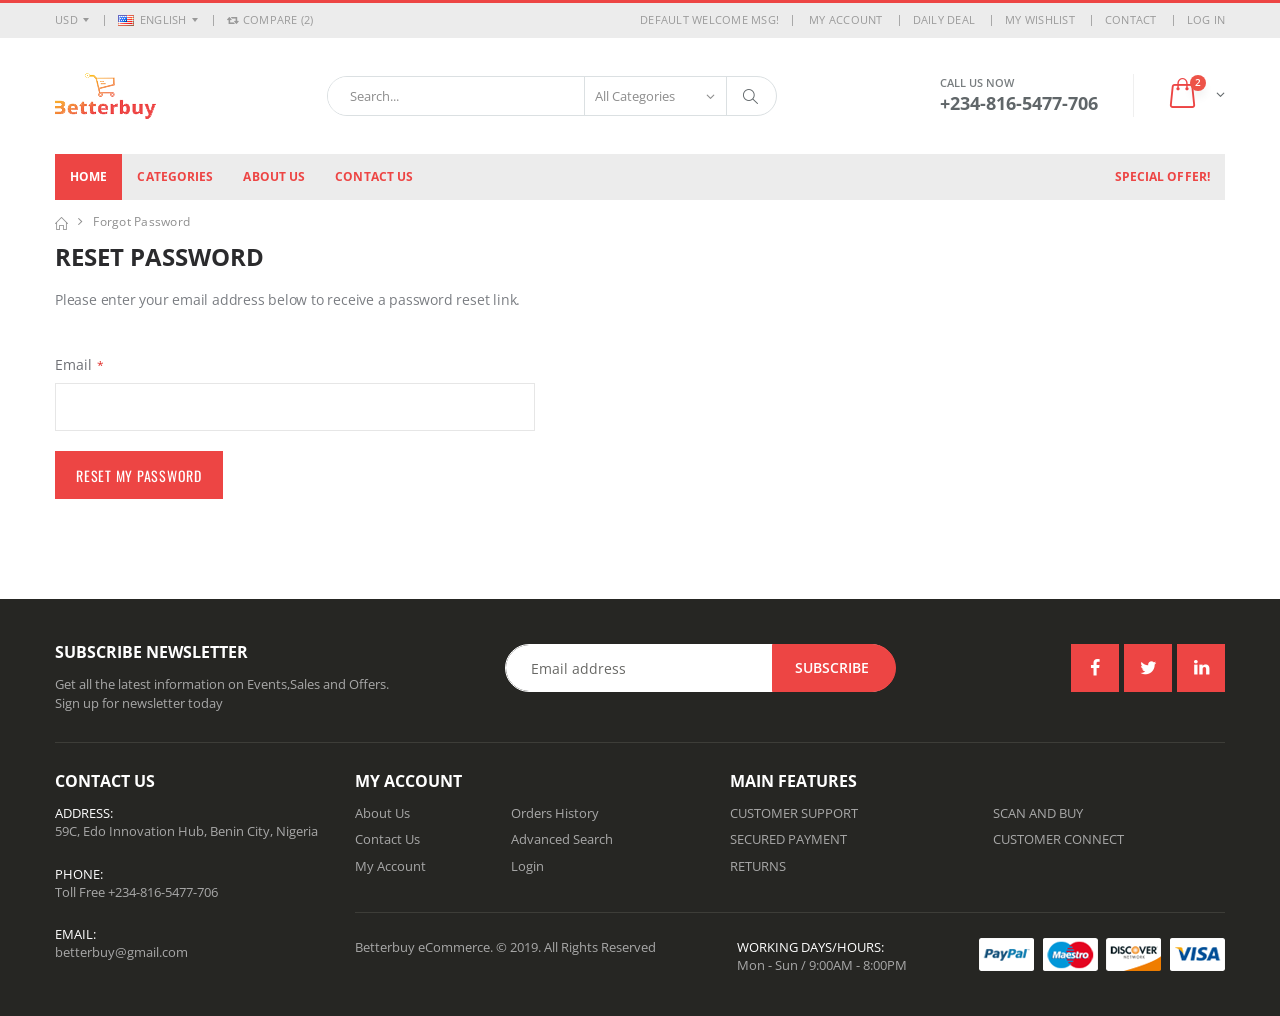
<file: better/forgot-password.html>
<!DOCTYPE html>
<html lang="en">

<head>
    <meta charset="UTF-8">
    <meta http-equiv="X-UA-Compatible" content="IE=edge">
    <meta name="viewport" content="width=device-width, initial-scale=1, shrink-to-fit=no">

    <title>Betterbuy - Forgot Password</title>

    <meta name="keywords" content="Betterbuy - Forgot Password" />
    <meta name="description" content="Betterbuy - Forgot Password">
    <meta name="author" content="Betterbuy - Forgot Password">
        
    <!-- Favicon -->
    <link rel="icon" type="image/x-icon" href="assets/images/icons/favicon.ico">
    
    <!-- Plugins CSS File -->
    <link rel="stylesheet" href="assets/css/bootstrap.min.css">

    <!-- Main CSS File -->
    <link rel="stylesheet" href="assets/css/style.min.css">
</head>
<body>
    <div class="page-wrapper">
        <header class="header">
            <div class="header-top">
                <div class="container">
                    <div class="header-left header-dropdowns">
                        <div class="header-dropdown">
                            <a href="#">USD</a>
                            <div class="header-menu">
                                <ul>
                                    <li><a href="#">EUR</a></li>
                                    <li><a href="#">USD</a></li>
                                </ul>
                            </div><!-- End .header-menu -->
                        </div><!-- End .header-dropown -->

                        <div class="header-dropdown">
                            <a href="#"><img src="assets/images/flags/en.png" alt="England flag">ENGLISH</a>
                            <div class="header-menu">
                                <ul>
                                    <li><a href="#"><img src="assets/images/flags/en.png" alt="England flag">ENGLISH</a></li>
                                    <li><a href="#"><img src="assets/images/flags/fr.png" alt="France flag">FRENCH</a></li>
                                </ul>
                            </div><!-- End .header-menu -->
                        </div><!-- End .header-dropown -->

                        <div class="dropdown compare-dropdown">
                            <a href="#" class="dropdown-toggle" role="button" data-toggle="dropdown" aria-haspopup="true" aria-expanded="false" data-display="static">
                                <i class="icon-retweet"></i> Compare (2)
                            </a>

                            <div class="dropdown-menu" >
                                <div class="dropdownmenu-wrapper">
                                    <ul class="compare-products">
                                        <li class="product">
                                            <a href="#" class="btn-remove" title="Remove Product"><i class="icon-cancel"></i></a>
                                            <h4 class="product-title"><a href="product.html">Lady White Top</a></h4>
                                        </li>
                                        <li class="product">
                                            <a href="#" class="btn-remove" title="Remove Product"><i class="icon-cancel"></i></a>
                                            <h4 class="product-title"><a href="product.html">Blue Women Shirt</a></h4>
                                        </li>
                                    </ul>

                                    <div class="compare-actions">
                                        <a href="#" class="action-link">Clear All</a>
                                        <a href="#" class="btn btn-primary">Compare</a>
                                    </div>
                                </div><!-- End .dropdownmenu-wrapper -->
                            </div><!-- End .dropdown-menu -->
                        </div><!-- End .dropdown -->
                    </div><!-- End .header-left -->

                    <div class="header-right">
                        <p class="welcome-msg">Default welcome msg! </p>

                        <div class="header-dropdown dropdown-expanded">
                            <a href="#">Links</a>
                            <div class="header-menu">
                                <ul>
                                    <li><a href="my-account.html">MY ACCOUNT </a></li>
                                    <li><a href="#">DAILY DEAL</a></li>
                                    <li><a href="#">MY WISHLIST </a></li>
                                    <li><a href="contact.html">Contact</a></li>
                                    <li><a href="contact.html" class="login-link">LOG IN</a></li>
                                </ul>
                            </div><!-- End .header-menu -->
                        </div><!-- End .header-dropown -->
                    </div><!-- End .header-right -->
                </div><!-- End .container -->
            </div><!-- End .header-top -->

            <div class="header-middle">
                <div class="container">
                    <div class="header-left">
                        <a href="index-2.html" class="logo">
                            <img src="assets/images/logo.png" alt="Betterbuy Logo">
                        </a>
                    </div><!-- End .header-left -->

                    <div class="header-center">
                        <div class="header-search">
                            <a href="#" class="search-toggle" role="button"><i class="icon-magnifier"></i></a>
                            <form action="#" method="get">
                                <div class="header-search-wrapper">
                                    <input type="search" class="form-control" name="q" id="q" placeholder="Search..." required>
                                    <div class="select-custom">
                                        <select id="cat" name="cat">
                                            <option value="">All Categories</option>
                                            <option value="4">Fashion</option>
                                            <option value="12">- Women</option>
                                            <option value="13">- Men</option>
                                            <option value="66">- Jewellery</option>
                                            <option value="67">- Kids Fashion</option>
                                            <option value="5">Electronics</option>
                                            <option value="21">- Smart TVs</option>
                                            <option value="22">- Cameras</option>
                                            <option value="63">- Games</option>
                                            <option value="7">Home &amp; Garden</option>
                                            <option value="11">Motors</option>
                                            <option value="31">- Cars and Trucks</option>
                                            <option value="32">- Motorcycles &amp; Powersports</option>
                                            <option value="33">- Parts &amp; Accessories</option>
                                            <option value="34">- Boats</option>
                                            <option value="57">- Auto Tools &amp; Supplies</option>
                                        </select>
                                    </div><!-- End .select-custom -->
                                    <button class="btn" type="submit"><i class="icon-magnifier"></i></button>
                                </div><!-- End .header-search-wrapper -->
                            </form>
                        </div><!-- End .header-search -->
                    </div><!-- End .headeer-center -->

                    <div class="header-right">
                        <button class="mobile-menu-toggler" type="button">
                            <i class="icon-menu"></i>
                        </button>
                        <div class="header-contact">
                            <span>Call us now</span>
                            <a href="tel:+2348165477706"><strong>+234-816-5477-706</strong></a>
                        </div><!-- End .header-contact -->

                        <div class="dropdown cart-dropdown">
                            <a href="#" class="dropdown-toggle" role="button" data-toggle="dropdown" aria-haspopup="true" aria-expanded="false" data-display="static">
                                <span class="cart-count">2</span>
                            </a>

                            <div class="dropdown-menu" >
                                <div class="dropdownmenu-wrapper">
                                    <div class="dropdown-cart-products">
                                        <div class="product">
                                            <div class="product-details">
                                                <h4 class="product-title">
                                                    <a href="product.html">Woman Ring</a>
                                                </h4>

                                                <span class="cart-product-info">
                                                    <span class="cart-product-qty">1</span>
                                                    x $99.00
                                                </span>
                                            </div><!-- End .product-details -->

                                            <figure class="product-image-container">
                                                <a href="product.html" class="product-image">
                                                    <img src="assets/images/products/cart/product-1.jpg" alt="product">
                                                </a>
                                                <a href="#" class="btn-remove" title="Remove Product"><i class="icon-cancel"></i></a>
                                            </figure>
                                        </div><!-- End .product -->

                                        <div class="product">
                                            <div class="product-details">
                                                <h4 class="product-title">
                                                    <a href="product.html">Woman Necklace</a>
                                                </h4>

                                                <span class="cart-product-info">
                                                    <span class="cart-product-qty">1</span>
                                                    x $35.00
                                                </span>
                                            </div><!-- End .product-details -->

                                            <figure class="product-image-container">
                                                <a href="product.html" class="product-image">
                                                    <img src="assets/images/products/cart/product-2.jpg" alt="product">
                                                </a>
                                                <a href="#" class="btn-remove" title="Remove Product"><i class="icon-cancel"></i></a>
                                            </figure>
                                        </div><!-- End .product -->
                                    </div><!-- End .cart-product -->

                                    <div class="dropdown-cart-total">
                                        <span>Total</span>

                                        <span class="cart-total-price">$134.00</span>
                                    </div><!-- End .dropdown-cart-total -->

                                    <div class="dropdown-cart-action">
                                        <a href="cart.html" class="btn">View Cart</a>
                                        <a href="checkout-shipping.html" class="btn">Checkout</a>
                                    </div><!-- End .dropdown-cart-total -->
                                </div><!-- End .dropdownmenu-wrapper -->
                            </div><!-- End .dropdown-menu -->
                        </div><!-- End .dropdown -->
                    </div><!-- End .header-right -->
                </div><!-- End .container -->
            </div><!-- End .header-middle -->

            <div class="header-bottom sticky-header">
                <div class="container">
                    <nav class="main-nav">
                        <ul class="menu">
                            <li class="active"><a href="index.html">Home</a></li>
                            <li>
                                <a href="category.html">Categories</a>
                            </li>
                            <li>
                                <a href="about.html">About Us</a>
                            </li>
                            <li>
                                <a href="contact.html">Contact Us</a>
                            </li>
                            <li class="float-right"><a href="#">Special Offer!</a></li>
                        </ul>
                    </nav>
                </div><!-- End .header-bottom -->
            </div><!-- End .header-bottom -->
        </header><!-- End .header -->

        <main class="main">
            <nav aria-label="breadcrumb" class="breadcrumb-nav">
                <div class="container">
                    <ol class="breadcrumb">
                        <li class="breadcrumb-item"><a href="index-2.html"><i class="icon-home"></i></a></li>
                        <li class="breadcrumb-item active" aria-current="page">Forgot Password</li>
                    </ol>
                </div><!-- End .container -->
            </nav>

            <div class="container">
                <div class="heading mb-4">
                    <h2 class="title">Reset Password</h2>
                    <p>Please enter your email address below to receive a password reset link.</p>
                </div><!-- End .heading -->

                <form action="#">
                    <div class="form-group required-field">
                        <label for="reset-email">Email</label>
                        <input type="email" class="form-control" id="reset-email" name="reset-email" required>
                    </div><!-- End .form-group -->

                    <div class="form-footer">
                        <button type="submit" class="btn btn-primary">Reset My Password</button>
                    </div><!-- End .form-footer -->
                </form>
            </div><!-- End .container -->

            <div class="mb-10"></div><!-- margin -->
        </main><!-- End .main -->

        <footer class="footer">
            <div class="container">
                <div class="footer-top">
                    <div class="row">
                        <div class="col-md-9">
                            <div class="widget widget-newsletter">
                                <div class="row">
                                    <div class="col-lg-6">
                                        <h4 class="widget-title">Subscribe newsletter</h4>
                                        <p>Get all the latest information on Events,Sales and Offers. Sign up for newsletter today</p>
                                    </div><!-- End .col-lg-6 -->

                                    <div class="col-lg-6">
                                        <form action="#">
                                            <input type="email" class="form-control" placeholder="Email address" required>

                                            <input type="submit" class="btn" value="Subscribe">
                                        </form>
                                    </div><!-- End .col-lg-6 -->
                                </div><!-- End .row -->
                            </div><!-- End .widget -->
                        </div><!-- End .col-md-9 -->

                        <div class="col-md-3 widget-social">
                            <div class="social-icons">
                                <a href="#" class="social-icon" target="_blank"><i class="icon-facebook"></i></a>
                                <a href="#" class="social-icon" target="_blank"><i class="icon-twitter"></i></a>
                                <a href="#" class="social-icon" target="_blank"><i class="icon-linkedin"></i></a>
                            </div><!-- End .social-icons -->
                        </div><!-- End .col-md-3 -->
                    </div><!-- End .row -->
                </div><!-- End .footer-top -->
            </div><!-- End .container -->

            <div class="footer-middle">
                <div class="container">
                    <div class="row">
                        <div class="col-lg-3">
                            <div class="widget">
                                <h4 class="widget-title">Contact Us</h4>
                                <ul class="contact-info">
                                    <li>
                                        <span class="contact-info-label">Address:</span>59C, Edo Innovation Hub, Benin City, Nigeria
                                    </li>
                                    <li>
                                        <span class="contact-info-label">Phone:</span>Toll Free <a href="tel:">+234-816-5477-706</a>
                                    </li>
                                    <li>
                                        <span class="contact-info-label">Email:</span> <a href="mailto:betterbuy@gmail.com">betterbuy@gmail.com</a>
                                    </li>
                                </ul>
                            </div><!-- End .widget -->
                        </div><!-- End .col-lg-3 -->

                        <div class="col-lg-9">
                            <div class="row">
                                <div class="col-md-5">
                                    <div class="widget">
                                        <h4 class="widget-title">My Account</h4>

                                        <div class="row">
                                            <div class="col-sm-6 col-md-5">
                                                <ul class="links">
                                                    <li><a href="about.html">About Us</a></li>
                                                    <li><a href="contact.html">Contact Us</a></li>
                                                    <li><a href="my-account.html">My Account</a></li>
                                                </ul>
                                            </div><!-- End .col-sm-6 -->
                                            <div class="col-sm-6 col-md-5">
                                                <ul class="links">
                                                    <li><a href="#">Orders History</a></li>
                                                    <li><a href="#">Advanced Search</a></li>
                                                    <li><a href="#" class="login-link">Login</a></li>
                                                </ul>
                                            </div><!-- End .col-sm-6 -->
                                        </div><!-- End .row -->
                                    </div><!-- End .widget -->
                                </div><!-- End .col-md-5 -->

                                <div class="col-md-7">
                                    <div class="widget">
                                        <h4 class="widget-title">Main Features</h4>
                                        
                                        <div class="row">
                                            <div class="col-sm-6">
                                                <ul class="links">
                                                    <li><a href="#">CUSTOMER SUPPORT</a></li>
                                                    <li><a href="#">SECURED PAYMENT</a></li>
                                                    <li><a href="#">RETURNS</a></li>
                                                </ul>
                                            </div><!-- End .col-sm-6 -->
                                            <div class="col-sm-6">
                                                <ul class="links">
                                                    <li><a href="#">SCAN AND BUY</a></li>
                                                    <li><a href="#">CUSTOMER CONNECT</a></li>
                                                </ul>
                                            </div><!-- End .col-sm-6 -->
                                        </div><!-- End .row -->
                                    </div><!-- End .widget -->
                                </div><!-- End .col-md-7 -->
                            </div><!-- End .row -->

                            <div class="footer-bottom">
                                <p class="footer-copyright">Betterbuy eCommerce. &copy;  2019.  All Rights Reserved</p>

                                <ul class="contact-info">
                                    <li>
                                        <span class="contact-info-label">Working Days/Hours:</span>
                                        Mon - Sun / 9:00AM - 8:00PM
                                    </li>
                                </ul>
                                <img src="assets/images/payments.png" alt="payment methods" class="footer-payments">
                            </div><!-- End .footer-bottom -->
                        </div><!-- End .col-lg-9 -->
                    </div><!-- End .row -->
                </div><!-- End .container -->
            </div><!-- End .footer-middle -->
        </footer><!-- End .footer -->
    </div><!-- End .page-wrapper -->

    <div class="mobile-menu-overlay"></div><!-- End .mobil-menu-overlay -->

    <div class="mobile-menu-container">
        <div class="mobile-menu-wrapper">
            <span class="mobile-menu-close"><i class="icon-cancel"></i></span>
            <nav class="mobile-nav">
                <ul class="mobile-menu">
                    <li class="active"><a href="index-2.html">Home</a></li>
                    <li>
                        <a href="category.html">Categories</a>
                    </li>
                    <li>
                        <a href="product.html">Products</a>
                    </li>
                    <li>
                        <a href="#">Pages<span class="tip tip-hot">Hot!</span></a>
                    </li>
                    <li><a href="contact.html">Contact Us</a></li>
                    <li><a href="#">Special Offer!<span class="tip tip-hot">Hot!</span></a></li>
                </ul>
            </nav><!-- End .mobile-nav -->

            <div class="social-icons">
                <a href="#" class="social-icon" target="_blank"><i class="icon-facebook"></i></a>
                <a href="#" class="social-icon" target="_blank"><i class="icon-twitter"></i></a>
                <a href="#" class="social-icon" target="_blank"><i class="icon-instagram"></i></a>
            </div><!-- End .social-icons -->
        </div><!-- End .mobile-menu-wrapper -->
    </div><!-- End .mobile-menu-container -->

    <div class="newsletter-popup mfp-hide" id="newsletter-popup-form" style="background-image: url(assets/images/newsletter_popup_bg.jpg)">
        <div class="newsletter-popup-content">
            <img src="assets/images/logo-black.png" alt="Logo" class="logo-newsletter">
            <h2>BE THE FIRST TO KNOW</h2>
            <p>Subscribe to the Betterbuy eCommerce newsletter to receive timely updates from your favorite products.</p>
            <form action="#">
                <div class="input-group">
                    <input type="email" class="form-control" id="newsletter-email" name="newsletter-email" placeholder="Email address" required>
                    <input type="submit" class="btn" value="Go!">
                </div><!-- End .from-group -->
            </form>
            <div class="newsletter-subscribe">
                <div class="checkbox">
                    <label>
                        <input type="checkbox" value="1">
                        Don't show this popup again
                    </label>
                </div>
            </div>
        </div><!-- End .newsletter-popup-content -->
    </div><!-- End .newsletter-popup -->


    <a id="scroll-top" href="#top" title="Top" role="button"><i class="icon-angle-up"></i></a>



    <!-- Plugins JS File -->
    <script src="assets/js/jquery.min.js"></script>
    <script src="assets/js/bootstrap.bundle.min.js"></script>
    <script src="assets/js/plugins.min.js"></script>

    <!-- Main JS File -->
    <script src="assets/js/main.min.js"></script>
</body>

</html>
</file>
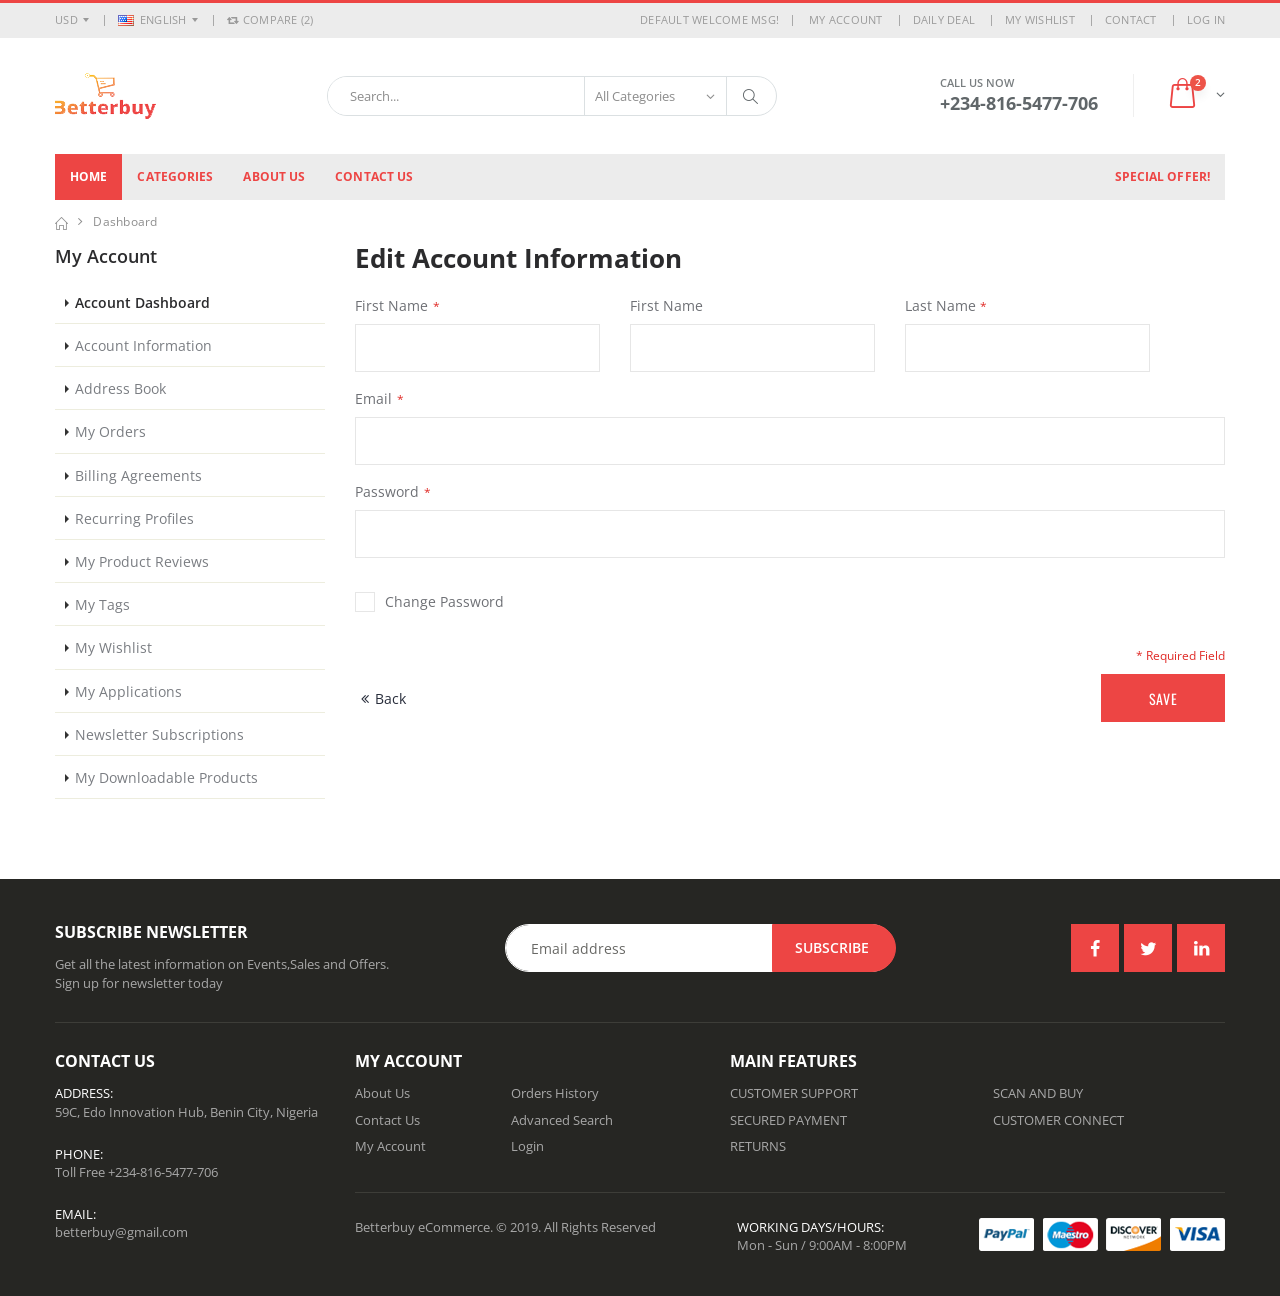
<file: better/my-account.html>
<!DOCTYPE html>
<html lang="en">

<head>
    <meta charset="UTF-8">
    <meta http-equiv="X-UA-Compatible" content="IE=edge">
    <meta name="viewport" content="width=device-width, initial-scale=1, shrink-to-fit=no">

    <title>Betterbuy - My Account</title>

    <meta name="keywords" content="Betterbuy - My Account" />
    <meta name="description" content="Betterbuy - My Account">
    <meta name="author" content="Betterbuy - My Account">
        
    <!-- Favicon -->
    <link rel="icon" type="image/x-icon" href="assets/images/icons/favicon.ico">
    
    <!-- Plugins CSS File -->
    <link rel="stylesheet" href="assets/css/bootstrap.min.css">

    <!-- Main CSS File -->
    <link rel="stylesheet" href="assets/css/style.min.css">
</head>
<body>
    <div class="page-wrapper">
        <header class="header">
            <div class="header-top">
                <div class="container">
                    <div class="header-left header-dropdowns">
                        <div class="header-dropdown">
                            <a href="#">USD</a>
                            <div class="header-menu">
                                <ul>
                                    <li><a href="#">EUR</a></li>
                                    <li><a href="#">USD</a></li>
                                </ul>
                            </div><!-- End .header-menu -->
                        </div><!-- End .header-dropown -->

                        <div class="header-dropdown">
                            <a href="#"><img src="assets/images/flags/en.png" alt="England flag">ENGLISH</a>
                            <div class="header-menu">
                                <ul>
                                    <li><a href="#"><img src="assets/images/flags/en.png" alt="England flag">ENGLISH</a></li>
                                    <li><a href="#"><img src="assets/images/flags/fr.png" alt="France flag">FRENCH</a></li>
                                </ul>
                            </div><!-- End .header-menu -->
                        </div><!-- End .header-dropown -->

                        <div class="dropdown compare-dropdown">
                            <a href="#" class="dropdown-toggle" role="button" data-toggle="dropdown" aria-haspopup="true" aria-expanded="false" data-display="static">
                                <i class="icon-retweet"></i> Compare (2)
                            </a>

                            <div class="dropdown-menu" >
                                <div class="dropdownmenu-wrapper">
                                    <ul class="compare-products">
                                        <li class="product">
                                            <a href="#" class="btn-remove" title="Remove Product"><i class="icon-cancel"></i></a>
                                            <h4 class="product-title"><a href="product.html">Lady White Top</a></h4>
                                        </li>
                                        <li class="product">
                                            <a href="#" class="btn-remove" title="Remove Product"><i class="icon-cancel"></i></a>
                                            <h4 class="product-title"><a href="product.html">Blue Women Shirt</a></h4>
                                        </li>
                                    </ul>

                                    <div class="compare-actions">
                                        <a href="#" class="action-link">Clear All</a>
                                        <a href="#" class="btn btn-primary">Compare</a>
                                    </div>
                                </div><!-- End .dropdownmenu-wrapper -->
                            </div><!-- End .dropdown-menu -->
                        </div><!-- End .dropdown -->
                    </div><!-- End .header-left -->

                    <div class="header-right">
                        <p class="welcome-msg">Default welcome msg! </p>

                        <div class="header-dropdown dropdown-expanded">
                            <a href="#">Links</a>
                            <div class="header-menu">
                                <ul>
                                    <li><a href="my-account.html">MY ACCOUNT </a></li>
                                    <li><a href="#">DAILY DEAL</a></li>
                                    <li><a href="#">MY WISHLIST </a></li>
                                    <li><a href="contact.html">Contact</a></li>
                                    <li><a href="contact.html" class="login-link">LOG IN</a></li>
                                </ul>
                            </div><!-- End .header-menu -->
                        </div><!-- End .header-dropown -->
                    </div><!-- End .header-right -->
                </div><!-- End .container -->
            </div><!-- End .header-top -->

            <div class="header-middle">
                <div class="container">
                    <div class="header-left">
                        <a href="index-2.html" class="logo">
                            <img src="assets/images/logo.png" alt="Betterbuy Logo">
                        </a>
                    </div><!-- End .header-left -->

                    <div class="header-center">
                        <div class="header-search">
                            <a href="#" class="search-toggle" role="button"><i class="icon-magnifier"></i></a>
                            <form action="#" method="get">
                                <div class="header-search-wrapper">
                                    <input type="search" class="form-control" name="q" id="q" placeholder="Search..." required>
                                    <div class="select-custom">
                                        <select id="cat" name="cat">
                                            <option value="">All Categories</option>
                                            <option value="4">Fashion</option>
                                            <option value="12">- Women</option>
                                            <option value="13">- Men</option>
                                            <option value="66">- Jewellery</option>
                                            <option value="67">- Kids Fashion</option>
                                            <option value="5">Electronics</option>
                                            <option value="21">- Smart TVs</option>
                                            <option value="22">- Cameras</option>
                                            <option value="63">- Games</option>
                                            <option value="7">Home &amp; Garden</option>
                                            <option value="11">Motors</option>
                                            <option value="31">- Cars and Trucks</option>
                                            <option value="32">- Motorcycles &amp; Powersports</option>
                                            <option value="33">- Parts &amp; Accessories</option>
                                            <option value="34">- Boats</option>
                                            <option value="57">- Auto Tools &amp; Supplies</option>
                                        </select>
                                    </div><!-- End .select-custom -->
                                    <button class="btn" type="submit"><i class="icon-magnifier"></i></button>
                                </div><!-- End .header-search-wrapper -->
                            </form>
                        </div><!-- End .header-search -->
                    </div><!-- End .headeer-center -->

                    <div class="header-right">
                        <button class="mobile-menu-toggler" type="button">
                            <i class="icon-menu"></i>
                        </button>
                        <div class="header-contact">
                            <span>Call us now</span>
                            <a href="tel:+2348165477706"><strong>+234-816-5477-706</strong></a>
                        </div><!-- End .header-contact -->

                        <div class="dropdown cart-dropdown">
                            <a href="#" class="dropdown-toggle" role="button" data-toggle="dropdown" aria-haspopup="true" aria-expanded="false" data-display="static">
                                <span class="cart-count">2</span>
                            </a>

                            <div class="dropdown-menu" >
                                <div class="dropdownmenu-wrapper">
                                    <div class="dropdown-cart-products">
                                        <div class="product">
                                            <div class="product-details">
                                                <h4 class="product-title">
                                                    <a href="product.html">Woman Ring</a>
                                                </h4>

                                                <span class="cart-product-info">
                                                    <span class="cart-product-qty">1</span>
                                                    x $99.00
                                                </span>
                                            </div><!-- End .product-details -->

                                            <figure class="product-image-container">
                                                <a href="product.html" class="product-image">
                                                    <img src="assets/images/products/cart/product-1.jpg" alt="product">
                                                </a>
                                                <a href="#" class="btn-remove" title="Remove Product"><i class="icon-cancel"></i></a>
                                            </figure>
                                        </div><!-- End .product -->

                                        <div class="product">
                                            <div class="product-details">
                                                <h4 class="product-title">
                                                    <a href="product.html">Woman Necklace</a>
                                                </h4>

                                                <span class="cart-product-info">
                                                    <span class="cart-product-qty">1</span>
                                                    x $35.00
                                                </span>
                                            </div><!-- End .product-details -->

                                            <figure class="product-image-container">
                                                <a href="product.html" class="product-image">
                                                    <img src="assets/images/products/cart/product-2.jpg" alt="product">
                                                </a>
                                                <a href="#" class="btn-remove" title="Remove Product"><i class="icon-cancel"></i></a>
                                            </figure>
                                        </div><!-- End .product -->
                                    </div><!-- End .cart-product -->

                                    <div class="dropdown-cart-total">
                                        <span>Total</span>

                                        <span class="cart-total-price">$134.00</span>
                                    </div><!-- End .dropdown-cart-total -->

                                    <div class="dropdown-cart-action">
                                        <a href="cart.html" class="btn">View Cart</a>
                                        <a href="checkout-shipping.html" class="btn">Checkout</a>
                                    </div><!-- End .dropdown-cart-total -->
                                </div><!-- End .dropdownmenu-wrapper -->
                            </div><!-- End .dropdown-menu -->
                        </div><!-- End .dropdown -->
                    </div><!-- End .header-right -->
                </div><!-- End .container -->
            </div><!-- End .header-middle -->

            <div class="header-bottom sticky-header">
                <div class="container">
                    <nav class="main-nav">
                        <ul class="menu">
                            <li class="active"><a href="index.html">Home</a></li>
                            <li>
                                <a href="category.html">Categories</a>
                            </li>
                            <li>
                                <a href="about.html">About Us</a>
                            </li>
                            <li>
                                <a href="contact.html">Contact Us</a>
                            </li>
                            <li class="float-right"><a href="#">Special Offer!</a></li>
                        </ul>
                    </nav>
                </div><!-- End .header-bottom -->
            </div><!-- End .header-bottom -->
        </header><!-- End .header -->

        <main class="main">
            <nav aria-label="breadcrumb" class="breadcrumb-nav">
                <div class="container">
                    <ol class="breadcrumb">
                        <li class="breadcrumb-item"><a href="index-2.html"><i class="icon-home"></i></a></li>
                        <li class="breadcrumb-item active" aria-current="page">Dashboard</li>
                    </ol>
                </div><!-- End .container -->
            </nav>

            <div class="container">
                <div class="row">
                    <div class="col-lg-9 order-lg-last dashboard-content">
                        <h2>Edit Account Information</h2>
                        
                        <form action="#">
                            <div class="row">
                                <div class="col-sm-11">
                                    <div class="row">
                                        <div class="col-md-4">
                                            <div class="form-group required-field">
                                                <label for="acc-name">First Name</label>
                                                <input type="text" class="form-control" id="acc-name" name="acc-name" required>
                                            </div><!-- End .form-group -->
                                        </div><!-- End .col-md-4 -->

                                        <div class="col-md-4">
                                            <div class="form-group">
                                                <label for="acc-mname">First Name</label>
                                                <input type="text" class="form-control" id="acc-mname" name="acc-mname">
                                            </div><!-- End .form-group -->
                                        </div><!-- End .col-md-4 -->

                                        <div class="col-md-4">
                                            <div class="form-group required-field">
                                                <label for="acc-lastname">Last Name</label>
                                                <input type="text" class="form-control" id="acc-lastname" name="acc-lastname" required>
                                            </div><!-- End .form-group -->
                                        </div><!-- End .col-md-4 -->
                                    </div><!-- End .row -->
                                </div><!-- End .col-sm-11 -->
                            </div><!-- End .row -->

                            <div class="form-group required-field">
                                <label for="acc-email">Email</label>
                                <input type="email" class="form-control" id="acc-email" name="acc-email" required>
                            </div><!-- End .form-group -->

                            <div class="form-group required-field">
                                <label for="acc-password">Password</label>
                                <input type="password" class="form-control" id="acc-password" name="acc-password" required>
                            </div><!-- End .form-group -->

                            <div class="mb-2"></div><!-- margin -->

                            <div class="custom-control custom-checkbox">
                                <input type="checkbox" class="custom-control-input" id="change-pass-checkbox" value="1">
                                <label class="custom-control-label" for="change-pass-checkbox">Change Password</label>
                            </div><!-- End .custom-checkbox -->

                            <div id="account-chage-pass">
                                <h3 class="mb-2">Change Password</h3>
                                <div class="row">
                                    <div class="col-md-6">
                                        <div class="form-group required-field">
                                            <label for="acc-pass2">Password</label>
                                            <input type="password" class="form-control" id="acc-pass2" name="acc-pass2">
                                        </div><!-- End .form-group -->
                                    </div><!-- End .col-md-6 -->

                                    <div class="col-md-6">
                                        <div class="form-group required-field">
                                            <label for="acc-pass3">Confirm Password</label>
                                            <input type="password" class="form-control" id="acc-pass3" name="acc-pass3">
                                        </div><!-- End .form-group -->
                                    </div><!-- End .col-md-6 -->
                                </div><!-- End .row -->
                            </div><!-- End #account-chage-pass -->

                            <div class="required text-right">* Required Field</div>
                            <div class="form-footer">
                                <a href="#"><i class="icon-angle-double-left"></i>Back</a>

                                <div class="form-footer-right">
                                    <button type="submit" class="btn btn-primary">Save</button>
                                </div>
                            </div><!-- End .form-footer -->
                        </form>
                    </div><!-- End .col-lg-9 -->

                    <aside class="sidebar col-lg-3">
                        <div class="widget widget-dashboard">
                            <h3 class="widget-title">My Account</h3>

                            <ul class="list">
                                <li class="active"><a href="#">Account Dashboard</a></li>
                                <li><a href="#">Account Information</a></li>
                                <li><a href="#">Address Book</a></li>
                                <li><a href="#">My Orders</a></li>
                                <li><a href="#">Billing Agreements</a></li>
                                <li><a href="#">Recurring Profiles</a></li>
                                <li><a href="#">My Product Reviews</a></li>
                                <li><a href="#">My Tags</a></li>
                                <li><a href="#">My Wishlist</a></li>
                                <li><a href="#">My Applications</a></li>
                                <li><a href="#">Newsletter Subscriptions</a></li>
                                <li><a href="#">My Downloadable Products</a></li>
                            </ul>
                        </div><!-- End .widget -->
                    </aside><!-- End .col-lg-3 -->
                </div><!-- End .row -->
            </div><!-- End .container -->

            <div class="mb-5"></div><!-- margin -->
        </main><!-- End .main -->

        <footer class="footer">
            <div class="container">
                <div class="footer-top">
                    <div class="row">
                        <div class="col-md-9">
                            <div class="widget widget-newsletter">
                                <div class="row">
                                    <div class="col-lg-6">
                                        <h4 class="widget-title">Subscribe newsletter</h4>
                                        <p>Get all the latest information on Events,Sales and Offers. Sign up for newsletter today</p>
                                    </div><!-- End .col-lg-6 -->

                                    <div class="col-lg-6">
                                        <form action="#">
                                            <input type="email" class="form-control" placeholder="Email address" required>

                                            <input type="submit" class="btn" value="Subscribe">
                                        </form>
                                    </div><!-- End .col-lg-6 -->
                                </div><!-- End .row -->
                            </div><!-- End .widget -->
                        </div><!-- End .col-md-9 -->

                        <div class="col-md-3 widget-social">
                            <div class="social-icons">
                                <a href="#" class="social-icon" target="_blank"><i class="icon-facebook"></i></a>
                                <a href="#" class="social-icon" target="_blank"><i class="icon-twitter"></i></a>
                                <a href="#" class="social-icon" target="_blank"><i class="icon-linkedin"></i></a>
                            </div><!-- End .social-icons -->
                        </div><!-- End .col-md-3 -->
                    </div><!-- End .row -->
                </div><!-- End .footer-top -->
            </div><!-- End .container -->

            <div class="footer-middle">
                <div class="container">
                    <div class="row">
                        <div class="col-lg-3">
                            <div class="widget">
                                <h4 class="widget-title">Contact Us</h4>
                                <ul class="contact-info">
                                    <li>
                                        <span class="contact-info-label">Address:</span>59C, Edo Innovation Hub, Benin City, Nigeria
                                    </li>
                                    <li>
                                        <span class="contact-info-label">Phone:</span>Toll Free <a href="tel:">+234-816-5477-706</a>
                                    </li>
                                    <li>
                                        <span class="contact-info-label">Email:</span> <a href="mailto:betterbuy@gmail.com">betterbuy@gmail.com</a>
                                    </li>
                                </ul>
                            </div><!-- End .widget -->
                        </div><!-- End .col-lg-3 -->

                        <div class="col-lg-9">
                            <div class="row">
                                <div class="col-md-5">
                                    <div class="widget">
                                        <h4 class="widget-title">My Account</h4>

                                        <div class="row">
                                            <div class="col-sm-6 col-md-5">
                                                <ul class="links">
                                                    <li><a href="about.html">About Us</a></li>
                                                    <li><a href="contact.html">Contact Us</a></li>
                                                    <li><a href="my-account.html">My Account</a></li>
                                                </ul>
                                            </div><!-- End .col-sm-6 -->
                                            <div class="col-sm-6 col-md-5">
                                                <ul class="links">
                                                    <li><a href="#">Orders History</a></li>
                                                    <li><a href="#">Advanced Search</a></li>
                                                    <li><a href="#" class="login-link">Login</a></li>
                                                </ul>
                                            </div><!-- End .col-sm-6 -->
                                        </div><!-- End .row -->
                                    </div><!-- End .widget -->
                                </div><!-- End .col-md-5 -->

                                <div class="col-md-7">
                                    <div class="widget">
                                        <h4 class="widget-title">Main Features</h4>
                                        
                                        <div class="row">
                                            <div class="col-sm-6">
                                                <ul class="links">
                                                    <li><a href="#">CUSTOMER SUPPORT</a></li>
                                                    <li><a href="#">SECURED PAYMENT</a></li>
                                                    <li><a href="#">RETURNS</a></li>
                                                </ul>
                                            </div><!-- End .col-sm-6 -->
                                            <div class="col-sm-6">
                                                <ul class="links">
                                                    <li><a href="#">SCAN AND BUY</a></li>
                                                    <li><a href="#">CUSTOMER CONNECT</a></li>
                                                </ul>
                                            </div><!-- End .col-sm-6 -->
                                        </div><!-- End .row -->
                                    </div><!-- End .widget -->
                                </div><!-- End .col-md-7 -->
                            </div><!-- End .row -->

                            <div class="footer-bottom">
                                <p class="footer-copyright">Betterbuy eCommerce. &copy;  2019.  All Rights Reserved</p>

                                <ul class="contact-info">
                                    <li>
                                        <span class="contact-info-label">Working Days/Hours:</span>
                                        Mon - Sun / 9:00AM - 8:00PM
                                    </li>
                                </ul>
                                <img src="assets/images/payments.png" alt="payment methods" class="footer-payments">
                            </div><!-- End .footer-bottom -->
                        </div><!-- End .col-lg-9 -->
                    </div><!-- End .row -->
                </div><!-- End .container -->
            </div><!-- End .footer-middle -->
        </footer><!-- End .footer -->
    </div><!-- End .page-wrapper -->

    <div class="mobile-menu-overlay"></div><!-- End .mobil-menu-overlay -->

    <div class="mobile-menu-container">
        <div class="mobile-menu-wrapper">
            <span class="mobile-menu-close"><i class="icon-cancel"></i></span>
            <nav class="mobile-nav">
                <ul class="mobile-menu">
                    <li class="active"><a href="index-2.html">Home</a></li>
                    <li>
                        <a href="category.html">Categories</a>
                    </li>
                    <li>
                        <a href="product.html">Products</a>
                    </li>
                    <li>
                        <a href="#">Pages<span class="tip tip-hot">Hot!</span></a>
                    </li>
                    <li><a href="contact.html">Contact Us</a></li>
                    <li><a href="#">Special Offer!<span class="tip tip-hot">Hot!</span></a></li>
                </ul>
            </nav><!-- End .mobile-nav -->

            <div class="social-icons">
                <a href="#" class="social-icon" target="_blank"><i class="icon-facebook"></i></a>
                <a href="#" class="social-icon" target="_blank"><i class="icon-twitter"></i></a>
                <a href="#" class="social-icon" target="_blank"><i class="icon-instagram"></i></a>
            </div><!-- End .social-icons -->
        </div><!-- End .mobile-menu-wrapper -->
    </div><!-- End .mobile-menu-container -->

    <div class="newsletter-popup mfp-hide" id="newsletter-popup-form" style="background-image: url(assets/images/newsletter_popup_bg.jpg)">
        <div class="newsletter-popup-content">
            <img src="assets/images/logo-black.png" alt="Logo" class="logo-newsletter">
            <h2>BE THE FIRST TO KNOW</h2>
            <p>Subscribe to the Betterbuy eCommerce newsletter to receive timely updates from your favorite products.</p>
            <form action="#">
                <div class="input-group">
                    <input type="email" class="form-control" id="newsletter-email" name="newsletter-email" placeholder="Email address" required>
                    <input type="submit" class="btn" value="Go!">
                </div><!-- End .from-group -->
            </form>
            <div class="newsletter-subscribe">
                <div class="checkbox">
                    <label>
                        <input type="checkbox" value="1">
                        Don't show this popup again
                    </label>
                </div>
            </div>
        </div><!-- End .newsletter-popup-content -->
    </div><!-- End .newsletter-popup -->


    <a id="scroll-top" href="#top" title="Top" role="button"><i class="icon-angle-up"></i></a>

    <!-- Plugins JS File -->
    <script src="assets/js/jquery.min.js"></script>
    <script src="assets/js/bootstrap.bundle.min.js"></script>
    <script src="assets/js/plugins.min.js"></script>

    <!-- Main JS File -->
    <script src="assets/js/main.min.js"></script>
</body>

</html>
</file>
<file: better/assets/css/style.min.css>
@import url("https://fonts.googleapis.com/css?family=Open+Sans:300,300i,400,400i,600,600i,700,700i,800");@import url("https://fonts.googleapis.com/css?family=Oswald:200,300,400,500,600,700");@import url("https://fonts.googleapis.com/css?family=Shadows+Into+Light");html{font-size:62.5%;font-size-adjust:100%;-ms-text-size-adjust:100%;-webkit-text-size-adjust:100%}body{background-color:#fff;color:#7a7d82;font:normal 400 1.4rem / 1.8 "Open Sans",sans-serif;-moz-osx-font-smoothing:grayscale;-webkit-font-smoothing:antialiased;overflow-x:hidden}body:not(.loaded)>*:not(.loading-overlay){visibility:hidden}::-moz-selection{background-color:#282d3b;color:#fff}::selection{background-color:#282d3b;color:#fff}p{margin-bottom:1.5rem}ul,ol{list-style:none;margin:0 0 2.25rem;padding:0}b,strong{font-weight:700}em,i{font-style:italic}hr{border:0;border-top:1px solid #dfdfdf;margin:5.5rem auto 5.2rem;max-width:1730px}sub,sup{font-size:70%;line-height:0;position:relative;vertical-align:baseline}sup{top:-.5em}sub{bottom:-.25em}img{display:block;height:auto;max-width:100%}@keyframes rotating{from{transform:rotate(0deg)}to{transform:rotate(360deg)}}@-webkit-keyframes spin{0%{-ms-transform:rotate(0deg);-webkit-transform:rotate(0deg);transform:rotate(0deg)}100%{-ms-transform:rotate(359deg);-webkit-transform:rotate(359deg);transform:rotate(359deg)}}@-ms-keyframes spin{0%{-ms-transform:rotate(0deg);-webkit-transform:rotate(0deg);transform:rotate(0deg)}100%{-ms-transform:rotate(359deg);-webkit-transform:rotate(359deg);transform:rotate(359deg)}}@keyframes spin{0%{-ms-transform:rotate(0deg);-webkit-transform:rotate(0deg);transform:rotate(0deg)}100%{-ms-transform:rotate(359deg);-webkit-transform:rotate(359deg);transform:rotate(359deg)}}@-webkit-keyframes bouncedelay{0%, 80%, 100%{-webkit-transform:scale(0);transform:scale(0)}40%{-webkit-transform:scale(1);transform:scale(1)}}@keyframes bouncedelay{0%, 80%, 100%{-webkit-transform:scale(0);transform:scale(0)}40%{-webkit-transform:scale(1);transform:scale(1)}}.loading-overlay{background:#fff;bottom:0;left:0;opacity:1;position:fixed;right:0;top:0;-webkit-transition:all .5s ease-in-out;transition:all .5s ease-in-out;visibility:visible;z-index:999999}.loaded>.loading-overlay{opacity:0;visibility:hidden}.bounce-loader{left:50%;margin:-9px 0 0 -35px;position:absolute;text-align:center;top:50%;-webkit-transition:all .2s;transition:all .2s;width:70px;z-index:10000}.bounce-loader .bounce1,.bounce-loader .bounce2,.bounce-loader .bounce3{-webkit-animation:1.4s ease-in-out 0s normal both infinite bouncedelay;animation:1.4s ease-in-out 0s normal both infinite bouncedelay;background-color:#CCC;border-radius:100%;-webkit-box-shadow:0 0 20px 0 rgba(0,0,0,0.15);box-shadow:0 0 20px 0 rgba(0,0,0,0.15);display:inline-block;height:18px;width:18px}.bounce-loader .bounce1{-webkit-animation-delay:-.32s;animation-delay:-.32s}.bounce-loader .bounce2{-webkit-animation-delay:-.16s;animation-delay:-.16s}h1,.h1,h2,.h2,h3,.h3,h4,.h4,h5,.h5,h6,.h6{font-weight:700;line-height:1.1;margin-bottom:1.8rem;color:#2b2b2d;letter-spacing:0}h1,.h1{font-size:3rem}h2,.h2{font-size:2.2rem}h3,.h3{font-size:1.7rem}h4,.h4{font-size:1.5rem}h5,.h5{font-size:1.2rem}h6,.h6{font-size:1rem}a{color:#282d3b;text-decoration:none;transition:all .3s}a:hover,a:focus{color:#282d3b;text-decoration:underline}.heading{margin-bottom:4rem;font-size:1.4rem}.heading .title{margin-bottom:1.6rem}.heading p{letter-spacing:-.015em}.heading p:last-child{margin-bottom:0}.title{text-transform:uppercase}.subtitle{text-transform:uppercase;font:700 1.8rem/1 "Open Sans",sans-serif;color:#2b2b2d;margin-bottom:2rem}.carousel-title{text-transform:uppercase;font:700 1.7rem/1 "Open Sans",sans-serif;color:#2b2b2d;padding:0;margin-bottom:2.2rem;letter-spacing:-.01rem}.light-title{font-weight:300;margin-bottom:2rem}.text-primary{color:#ed4544!important !important}.lead{font-size:1.8rem;font-weight:400;line-height:1.5;margin-bottom:2rem;color:#21293c}@media screen and (min-width: 768px){h1,.h1{font-size:3.2rem}h2,.h2{font-size:2.4rem}}@media screen and (min-width: 992px){h1,.h1{font-size:3.6rem}}.container-fluid{width:100%;margin-left:auto;margin-right:auto}.page-wrapper{position:relative;transition:transform 0.35s}.mmenu-active .page-wrapper{transform:translateX(250px)}.main{flex:1 1 auto}.row.row-sm{margin-left:-10px;margin-right:-10px}.row.row-sm [class*="col-"]{padding-left:10px;padding-right:10px}.ajaxOverlay{display:flex;align-items:center;position:fixed;top:0;bottom:0;left:0;right:0;background-color:rgba(0,0,0,0.6);z-index:1041}@media screen and (min-width: 1200px){.padding-left-lg{padding-left:35px}.padding-right-lg{padding-right:35px}.col-xl-5col{-ms-flex:0 0 20%;flex:0 0 20%;max-width:20%}.col-xl-7col{-ms-flex:0 0 14.2857%;flex:0 0 14.2857%;max-width:14.2857%}.col-xl-8col{-ms-flex:0 0 12.5%;flex:0 0 12.5%;max-width:12.5%}}@media screen and (min-width: 1280px){.container{max-width:1200px}}@media screen and (max-width: 991px){.container{max-width:100%}}.header{border-top:0.3rem solid #ed4544!important;background-color:#fff}.header .container,.header .container-fluid{display:flex;align-items:center}.header-left,.header-center,.header-right{display:flex;align-items:center}.header-right{margin-left:auto}.header-center{margin-left:auto;margin-right:auto}.header-top{font-size:1.1rem;line-height:1.5;letter-spacing:.025rem;color:#999999;background-color:#ececec;padding-top:.4rem;padding-bottom:.4rem}.header-top a{padding-top:.5rem;padding-bottom:.5rem;color:inherit}.welcome-msg{display:none;margin:.3rem 2rem .3rem 0;text-transform:uppercase;position:relative}.welcome-msg::after{content:'';position:absolute;right:-14px;top:50%;height:11px;border-right:1px solid;margin-top:-5.5px;opacity:.8}.header-middle{padding-top:3.5rem;padding-bottom:3.5rem}.logo{display:block}.logo img{display:block;max-width:100%;height:auto}.header-dropdown{position:relative;text-transform:uppercase}.header-dropdown>a{position:relative;padding-right:1.1rem;display:inline-flex;align-items:center}.header-dropdown>a::after{content:'';position:absolute;right:0;top:50%;margin-top:-2px;width:0;height:0;border-style:solid;border-width:4px 3px 0 3px;border-color:#999999 transparent transparent transparent;margin-left:.6rem}.header-dropdown a img{display:inline-block;margin-right:.6rem;max-width:16px;height:auto}.header-dropdown a:hover,.header-dropdown a:focus{text-decoration:none}.header-menu{position:absolute;left:0;top:100%;z-index:20;box-shadow:0 0 2px rgba(0,0,0,0.1);background-color:#fff;padding-top:.4rem;padding-bottom:.4rem;border:1px solid #ccc;min-width:100%;visibility:hidden;opacity:0;transition:all .25s}.header-right .header-menu{left:auto;right:0}.header-dropdown:hover>.header-menu{visibility:visible;opacity:1}.header-menu ul{list-style:none;padding:0;margin:0}.header-menu ul li{margin:0;position:relative}.header-menu ul a{padding:2px 9px;display:flex;align-items:center;white-space:nowrap}.header-menu a{color:inherit}.header-menu a:hover,.header-menu a:focus{color:#fff;background-color:#ccc}.header .btn-remove::before{display:none}.header-dropdowns .header-dropdown+.header-dropdown,.header-dropdowns .header-dropdown+.dropdown{margin-left:29px}.header-dropdowns .header-dropdown+.header-dropdown::before,.header-dropdowns .header-dropdown+.dropdown::before{content:'';position:absolute;left:-14px;top:50%;height:11px;border-right:1px solid;margin-top:-5.5px;opacity:.8}.dropdownmenu-wrapper{position:relative;background-color:#fff;padding:2rem;border-radius:0;border:1px solid #f0f0f0;box-shadow:0 29px 28px rgba(0,0,0,0.1)}.dropdownmenu-wrapper::before,.dropdownmenu-wrapper::after{content:'';position:absolute;display:block;width:0;height:0;border-style:solid}.dropdownmenu-wrapper::before{left:15px;top:-12px;border-width:0 13px 12px 13px;border-color:transparent transparent #f0f0f0 transparent}.dropdownmenu-wrapper::after{left:16px;top:-10px;border-width:0 12px 10px 12px;border-color:transparent transparent #fff transparent}.cart-dropdown .dropdown-menu,.compare-dropdown .dropdown-menu{display:block;left:0;top:100%;width:300px;padding-top:12px;z-index:100;font-size:1.1rem;color:#777;border:0;margin:0;background-color:transparent;box-shadow:none;visibility:hidden;opacity:0;transition:all .25s}.cart-dropdown .dropdown-menu.show,.compare-dropdown .dropdown-menu.show{visibility:visible;opacity:1}.cart-dropdown:hover .dropdown-menu,.compare-dropdown:hover .dropdown-menu{visibility:visible;opacity:1}.compare-dropdown .dropdown-toggle,.cart-dropdown .dropdown-toggle{text-decoration:none}.compare-dropdown .dropdown-toggle:hover,.compare-dropdown .dropdown-toggle:focus,.cart-dropdown .dropdown-toggle:hover,.cart-dropdown .dropdown-toggle:focus{text-decoration:none}.compare-dropdown .dropdown-toggle{text-transform:uppercase}.compare-dropdown .dropdown-toggle i{margin-top:-.2rem;margin-right:.2rem}.compare-dropdown .dropdown-toggle i::before{margin:0}.compare-dropdown .dropdown-toggle::after{display:none}.compare-products{list-style:none;padding:0;margin:0}.compare-products .product{position:relative;padding:.5rem 0;margin:0;box-shadow:none !important}.compare-products .product:hover{box-shadow:none}.compare-products .product-title{color:#696969;font-weight:400;font-size:1.1rem;line-height:1.35;text-transform:uppercase;margin:0}.compare-products .btn-remove{position:absolute;top:50%;right:0;display:flex;align-items:center;justify-content:center;width:2.3rem;height:2.3rem;overflow:hidden;padding:.5rem 0;font-size:1.3rem;line-height:1;text-align:center;color:#777;margin-top:-1.2rem}.compare-actions{display:flex;align-items:center;margin-top:2rem}.compare-actions .action-link{display:inline-block;font-size:1.1rem;color:#777;text-transform:uppercase}.compare-actions .btn{font-size:1.4rem;text-transform:uppercase;padding:.9rem 1rem;min-width:110px;font-weight:400;font-size:1.2rem;letter-spacing:0.025rem;border:0;border-radius:.2rem;color:#fff;margin-left:auto;text-align:center}.cart-dropdown .dropdown-toggle{display:block;position:relative;padding-right:2.6rem}.cart-dropdown .dropdown-toggle .cart-count{display:flex;align-items:center;justify-content:center;min-width:1.6rem;height:1.6rem;position:absolute;right:1.9rem;line-height:1;top:-.2rem;border-radius:50%;padding-bottom:1px;font-size:1rem;font-weight:600;color:#fff;background-color:#ed5348;box-shadow:0 7px 8px rgba(0,0,0,0.05)}.cart-dropdown .dropdown-toggle::before{display:inline-block;content:'\e87f';font-family:'porto';font-size:3.3rem;line-height:1;margin:2px 0 0;color:#ed4544!important}.cart-dropdown .dropdown-toggle::after{display:inline-block;content:'\e81c';font-family:'porto';font-size:1.4rem;position:absolute;right:0;top:1rem;margin:0;width:auto;height:auto;color:#606669;margin:0;border:0;line-height:1;transition:all .3s}.cart-dropdown .dropdown-menu{left:auto;right:0}.cart-dropdown .dropdownmenu-wrapper{padding:1.6rem 1.9rem}.cart-dropdown .dropdownmenu-wrapper::before{left:auto;right:28px}.cart-dropdown .dropdownmenu-wrapper::after{left:auto;right:29px}.cart-dropdown .product{display:flex;padding:1.6rem 1rem;box-shadow:none;margin:0 !important;border-bottom:1px solid #e6ebee;box-shadow:none !important;align-items:center}.cart-dropdown .product-image-container{position:relative;max-width:80px;border:1px solid #ededed;margin:0;margin-left:auto}.cart-dropdown .product-title{font-weight:600;font-size:1.3rem;color:#696969;text-align:left;margin-bottom:.2rem}.cart-dropdown .product-details{font-weight:600;font-size:1.3rem;color:#696969;text-align:left}.cart-dropdown .btn-remove{align-items:center;background-color:#fff;border-radius:50%;box-shadow:0 2px 5px rgba(0,0,0,0.2);color:#474747;display:flex;font-size:1.1rem;height:2rem;justify-content:center;line-height:1;position:absolute;right:-1rem;top:-1rem;width:2rem}.cart-dropdown .btn-remove:hover,.cart-dropdown .btn-remove:focus{box-shadow:0 3px 7px rgba(0,0,0,0.3);color:#ed4544!important}.dropdown-cart-total{padding:.7rem 1rem;display:flex;align-items:flex-end;font-size:1.3rem;font-weight:700;text-transform:uppercase;color:#474747;margin-bottom:1.1rem}.dropdown-cart-total .cart-total-price{font-size:1.5rem;margin-left:auto}.dropdown-cart-action{display:flex;align-items:center;justify-content:space-between;padding:.2rem 1rem 1.5rem}.dropdown-cart-action .btn{font-weight:400;font-size:1.2rem;letter-spacing:0.025rem;text-transform:uppercase;color:#fff;border-color:#010204;background-color:#010204;border-radius:.2rem;min-width:110px;padding:1.25rem 1rem}.dropdown-cart-action .btn:hover,.dropdown-cart-action .btn:focus{color:#fff;border-color:#222;background-color:#222}.header-search{position:relative;margin:0;font-size:0;line-height:1;padding:0;border:0}.header-search .header-search-wrapper{display:none;align-items:stretch;overflow:visible;border:1px solid #dbe0e2;border-radius:20px;position:relative;width:100%;min-width:250px;background-color:#fff}.header-search .header-search-wrapper::after{display:block;clear:both;content:''}.header-search .header-search-wrapper.show{display:flex}.header-search form{margin:0}.header-search .select-custom{flex:0 0 142px;margin:0}.header-search .select-custom::after{right:1.1rem;color:#8d8d8d;font-size:1.4rem}.header-search .form-control,.header-search select{height:38px;font:400 1.3rem/1.5 "Open Sans",sans-serif;background-color:#fff;margin:0}.header-search .form-control{flex:1 1 auto;padding:4px 22px;color:#8d8d8d;width:100%;margin:0;line-height:20px;border-radius:20px 0 0 20px;box-shadow:none;border:0}.header-search .form-control::-webkit-input-placeholder{color:#8d8d8d}.header-search .form-control::-moz-placeholder{color:#8d8d8d}.header-search .form-control:-ms-input-placeholder{color:#8d8d8d}.header-search .form-control::-ms-input-placeholder{color:#8d8d8d}.header-search .form-control::placeholder{color:#8d8d8d}.header-search select{width:100%;border:0;border-left:1px solid #dbe0e2;line-height:36px;color:#8d8d8d;padding:1px 20px 1px 15px;padding-left:10px;border-radius:0;-moz-appearance:none;-webkit-appearance:none}.header-search .search-toggle{display:inline-block;font-size:1.6rem;line-height:1;min-width:2.5rem;padding:1rem 0;font-weight:700;color:#ed4544!important;text-align:center}.header-search .search-toggle i{display:inline-block;margin-bottom:2px}.header-search .btn{flex:0 0 50px;max-width:50px;min-width:0;height:38px;color:#606669;background-color:transparent;font-weight:400;font-size:1.5rem;line-height:1;border:0;border-left:1px solid #dbe0e2;padding:0 3px 0 0;margin:0;background:transparent;cursor:pointer;border-radius:0 20px 20px 0}.header-search .btn i::before{margin:0}.header-search .btn:hover,.header-search .btn:focus{color:#ed4544!important;background-color:transparent}.header-contact{position:relative;color:#606669;letter-spacing:0;font-size:1.8rem;line-height:1.4;padding-right:3.6rem;margin-right:3.2rem}.header-contact::after{content:'';position:absolute;right:0;top:50%;display:block;width:1px;height:43px;margin-top:-21.5px;background-color:#efefef}.header-contact span{display:block;color:#787d7f;font-size:1.1rem;font-weight:600;text-transform:uppercase}.header-contact a{color:inherit}.header-contact a:hover,.header-contact a:focus{color:#ffffff!important;text-decoration:none}.header-bottom .container,.header-bottom .container-fluid{position:relative}.header-bottom .logo,.header-bottom .cart-dropdown{display:none}.header-bottom .logo{margin-right:2.5rem}.header-bottom .logo img{width:auto;max-height:32px}.header-bottom .cart-dropdown{order:2;margin-left:auto}.header-bottom .cart-dropdown .dropdown-toggle{padding-right:1.6rem}.header-bottom .cart-dropdown .dropdown-toggle::before{font-size:2.6rem}.header-bottom .cart-dropdown .dropdown-toggle .cart-count{right:.9rem}.header-bottom .cart-dropdown .dropdownmenu-wrapper::before{right:15px}.header-bottom .cart-dropdown .dropdownmenu-wrapper::after{right:16px}.mobile-menu-toggler{border:0;background:transparent;color:#ed4544!important;padding:1rem .5rem;font-size:2.1rem;line-height:1;display:none;align-items:center;justify-content:center;margin-right:1.5rem;cursor:pointer}.mobile-menu-toggler i::before{margin:0}@media screen and (min-width: 576px){.welcome-msg{display:block}}@media screen and (min-width: 768px){.welcome-msg{margin-right:3rem}}@media screen and (min-width: 992px){.header{padding-bottom:1rem}.dropdown-expanded>a{display:none}.dropdown-expanded .header-menu{position:static;left:auto;right:auto;top:auto;padding:0;background-color:transparent;border:0;opacity:1;visibility:visible;box-shadow:none}.dropdown-expanded .header-menu ul{display:flex;align-items:center}.dropdown-expanded .header-menu ul li+li{margin-left:3rem}.dropdown-expanded .header-menu ul li+li:before{content:'';position:absolute;left:-14px;top:50%;height:11px;border-right:1px solid;margin-top:-5.5px;opacity:.8}.dropdown-expanded .header-menu ul a{padding:0}.dropdown-expanded .header-menu a{color:inherit}.dropdown-expanded .header-menu a:hover,.dropdown-expanded .header-menu a:focus{color:#999;text-decoration:underline;background-color:transparent}.header-search .search-toggle{display:none}.header-search form{width:450px}.header-search .header-search-wrapper{display:flex}}@media screen and (min-width: 1200px){.header-middle .header-center{padding-left:90px}}@media screen and (max-width: 991px){.header-search{margin-left:5px}.header-search .header-search-wrapper{position:absolute;right:-80px;top:100%;margin-top:.3rem;border-width:5px;width:450px;border-radius:24px;z-index:99;box-shadow:0 4px 12px rgba(0,0,0,0.075)}.header-search .header-search-wrapper::before{content:'';display:block;position:absolute;right:77px;top:-25px;width:20px;height:20px;border:10px solid transparent;border-bottom-color:#dbe0e2}.cart-dropdown .dropdown-toggle::before{font-size:2.6rem}.cart-dropdown .dropdownmenu-wrapper::before{right:25px}.cart-dropdown .dropdownmenu-wrapper::after{right:26px}.header-middle .header-right{margin-left:1rem}.header-center{margin-left:auto;margin-right:0}.header-contact{padding-right:2rem;margin-right:1.8rem}.header-bottom{display:none}.mobile-menu-toggler{display:flex}}@media screen and (max-width: 767px){.header-middle{padding-top:3rem;padding-bottom:3rem}.header-contact{display:none}.header-search .header-search-wrapper{width:380px}.header-search .select-custom{flex:0 0 132px}.header-search .btn{flex:0 0 40px}.cart-dropdown .dropdown-toggle{padding-right:1.5rem}.cart-dropdown .dropdown-toggle .cart-count{right:.9rem}.cart-dropdown .dropdown-toggle::before{font-size:2.3rem}.cart-dropdown .dropdownmenu-wrapper::before{right:12px}.cart-dropdown .dropdownmenu-wrapper::after{right:13px}.mobile-menu-toggler{margin-right:1rem}.header-middle .header-right{margin-left:.7rem}}@media screen and (max-width: 479px){.header-middle{padding-top:2.5rem;padding-bottom:2.5rem}.header-search .header-search-wrapper{width:320px}.compare-dropdown{display:none}}@media (max-width: 360px){.header-search .header-search-wrapper{width:240px}.header-search .select-custom{display:none}.cart-dropdown .dropdown-menu,.compare-dropdown .dropdown-menu{width:260px}.cart-dropdown .dropdownmenu-wrapper,.compare-dropdown .dropdownmenu-wrapper{padding:1rem 1.4rem}.dropdown-cart-action .btn{min-width:100px}}.main-nav{width:100%;background-color:#ececec}.menu,.menu *{margin:0;padding:0;list-style:none}.menu::after{display:block;clear:both;content:''}.menu li{position:relative}.menu li.megamenu-container{position:static}.menu>li{float:left}.menu ul{position:absolute;display:none;top:100%;left:0;z-index:99}.menu ul ul{top:-1rem;left:100%}.menu .megamenu{display:none;position:absolute;left:1.5rem;right:1.5rem;top:100%;z-index:999}.menu .megamenu.megamenu-fixed-width{left:0;right:auto;width:640px}.menu a{display:block;position:relative;text-decoration:none}.menu li:hover>ul,.menu li.show>ul,.menu li:hover>.megamenu,.menu li.show>.megamenu{display:block}.menu li{padding-left:1rem;padding-right:1rem}.menu li a{font-weight:600;font-size:1.2rem;color:#696969;text-transform:uppercase;display:block;padding:.7rem 1rem;white-space:nowrap;transition:background 0.25s}.menu li .menu-title{color:#434d53;margin-bottom:0;text-transform:uppercase;letter-spacing:-.01rem;margin-top:1.25rem}.menu li .menu-title a{font-size:1.3rem;padding:.7rem 2rem;font-weight:700;color:#434d53}.menu li .menu-title a:hover,.menu li .menu-title a:focus{text-decoration:underline}.menu>li{padding-left:0;padding-right:0}.menu>li>a{font-weight:700;background-color:transparent;color:#ed4544!important;padding:1.25rem 1.5rem;letter-spacing:.01rem}.menu.sf-arrows>li>a.sf-with-ul{padding-right:2.8rem}.menu.sf-arrows>li>a.sf-with-ul::before{content:'';width:0;height:0;border-style:solid;border-width:0 10px 7px 10px;border-color:transparent transparent #fff transparent;position:absolute;bottom:0;left:50%;margin-left:-10px;visibility:hidden;opacity:0}.menu.sf-arrows .sf-with-ul{position:relative}.menu.sf-arrows .sf-with-ul::after{content:'\e81c';position:absolute;top:50%;display:inline-block;right:1.5rem;font-family:'porto';transform:translateY(-50%);font-size:1.3rem;line-height:1;margin-top:-1px}.menu.sf-arrows ul .sf-with-ul::after{content:'\e81a';right:1rem}.menu .megamenu,.menu ul{background-color:#fff;box-shadow:0 29px 29px rgba(0,0,0,0.1)}.menu ul{min-width:240px;padding-top:1rem;padding-bottom:1rem}.menu .megamenu{padding:1rem 1rem}.menu .megamenu ul{min-width:0;box-shadow:none;position:static;left:auto;right:auto;top:auto;bottom:auto;display:block;padding:0;margin:0 0 1.25rem}.menu .megamenu .banner{width:100%;height:100%;margin-bottom:0;background-color:transparent}.menu .megamenu .banner a{width:100%;height:100%;padding:0;margin:0}.menu .megamenu .banner img{position:absolute;height:100%}.menu .megamenu .banner img.product-promo{padding:1rem}.menu li:hover>a,.menu li.show>a,.menu li.active>a{color:#696969;background-color:#f4f4f4}.menu>li:hover>a,.menu>li.show>a,.menu>li.active>a{color:#fff!important;background-color:#ed4544!important}.menu.sf-arrows>li.show>a.sf-with-ul::before{visibility:visible;opacity:1}.menu .show>ul,.menu .show>.megamenu{opacity:1 !important}.tip{color:#fff;position:relative;display:inline-block;font-size:1rem;font-weight:400;padding:.3rem .4rem;z-index:1;border-radius:.2rem;line-height:1;margin:-2px 0 0 1rem;vertical-align:middle;text-transform:uppercase}.tip::before{content:'';position:absolute;left:auto;right:100%;top:50%;margin-top:-3px;border:3px solid transparent}.tip.tip-new{background-color:#0fc567}.tip.tip-new::before{border-right-color:#0fc567}.tip.tip-hot{background-color:#eb2771}.tip.tip-hot::before{border-right-color:#eb2771}.menu>li>a .tip{position:absolute;top:-4px;right:22px;margin:0}.menu>li>a .tip::before{position:absolute;left:3px;top:100%;width:3px;height:3px;margin:0;border-color:transparent}.menu>li>a .tip.tip-new::before{border-top-color:#0cc485}.menu>li>a .tip.tip-hot::before{border-top-color:#eb2771}.mobile-menu-container{position:fixed;left:0;top:0;bottom:0;z-index:1001;background-color:#1d1e20;width:100%;max-width:250px;overflow-y:auto;box-shadow:0.1rem 0 0.6rem 0 rgba(50,50,50,0.65);transform:translateX(-100%);visibility:hidden;font-size:1.2rem;line-height:1.5;transition:all 0.35s}.mmenu-active .mobile-menu-container{visibility:visible;transform:translateX(0)}.mobile-menu-container .social-icons{justify-content:center;margin-bottom:0}.mobile-menu-container .social-icon{width:3rem;height:3rem;border:0;font-size:1.5rem;background-color:transparent;margin-bottom:0}.mobile-menu-container .social-icon+.social-icon{margin-left:.3rem}.mobile-menu-container .social-icon:hover,.mobile-menu-container .social-icon:focus{color:#fafafa;background-color:transparent}.mobile-menu-wrapper{position:relative;padding:4.2rem 0 3rem}.mobile-menu-close{position:absolute;top:1rem;right:1rem;padding:.4rem;z-index:9;cursor:pointer;font-size:1.3rem;line-height:1;color:#fff}.mobile-menu-overlay{display:block;position:fixed;left:0;top:0;bottom:0;right:0;background-color:rgba(0,0,0,0.5);z-index:1000;transition:all 0.4s;visibility:hidden;opacity:0}.mmenu-active .mobile-menu-overlay{visibility:visible;opacity:1}.mobile-nav{padding:0;margin:0 0 2rem}.mobile-menu{margin:0;padding:0;list-style:none;border-bottom:1px solid #242527}.mobile-menu>li>a{text-transform:uppercase}.mobile-menu li{display:block;position:relative;border-top:1px solid #242527}.mobile-menu li a{position:relative;display:block;padding:1.1rem 0 1.1rem 1.5rem;margin-right:4.5rem;color:#fff}.mobile-menu li a:hover,.mobile-menu li a:focus{color:#ed4544!important;text-decoration:none}.mobile-menu li.open>a,.mobile-menu li.active>a{color:#ed4544!important}.mobile-menu li ul{margin:0;padding:0;display:none;margin-bottom:0}.mobile-menu li ul li a{padding-left:2.5rem}.mobile-menu li ul ul li a{padding-left:3.5rem}.mobile-menu>li>a{text-transform:uppercase}.mobile-menu .tip{font-size:.8rem}.mmenu-btn{display:flex;align-items:center;justify-content:center;position:absolute;right:-3.8rem;top:50%;width:3rem;height:3rem;font-size:1.5rem;color:#fff;margin-top:-1.5rem;border-radius:0;background-color:transparent;cursor:pointer;outline:none}.mmenu-btn::after{font-family:'porto';content:'\e81c';display:inline-block;margin-top:-2px}.open>a>.mmenu-btn::after{content:'\e81b'}@keyframes fixedHeader{0%{opacity:0;transform:translateY(-60px)}100%{opacity:1;transform:translateY(0)}}.sticky-header.fixed{position:fixed;left:0;right:0;top:0;z-index:1040;animation-name:fixedHeader;animation-duration:.4s;background-color:#fff;box-shadow:0 2px 5px rgba(0,0,0,0.1);padding-top:.7rem;padding-bottom:.7rem}.sticky-header.fixed .main-nav{width:auto;background-color:transparent}.sticky-header.fixed .menu>li>a{padding-top:.55rem;padding-bottom:.55rem}.sticky-header.fixed .logo,.sticky-header.fixed .cart-dropdown{display:block}.sticky-header.fixed-nav{position:fixed;left:0;right:0;top:46px;height:38px;z-index:1039;animation-name:fixedHeader;animation-duration:.4s;background-color:white;box-shadow:0 2px 5px rgba(0,0,0,0.1);overflow:hidden}.sticky-header.fixed-nav .container{margin:0 auto;padding-left:1.5rem}@media screen and (max-width: 991px){.sticky-header.fixed-nav{top:0}}@media screen and (max-width: 575px){.sticky-header.fixed-nav{display:none}}.mfp-bg{background-color:rgba(255,255,255,0.5)}.newsletter-popup{background:#f1f1f1;background-position:center center;background-repeat:no-repeat;border-radius:0;box-shadow:0 10px 25px rgba(0,0,0,0.5);height:320px;margin-left:auto;margin-right:auto;max-width:700px;padding:46px 46px 25px;position:relative}.mfp-close-btn-in .newsletter-popup .mfp-close{color:#000;font-weight:700;font-size:2rem;opacity:0.85;top:-2.5px}.newsletter-popup-content{max-width:300px;text-align:center}.newsletter-popup-content .form-control{border-radius:0;font-size:13px;height:auto;padding-bottom:6.5px;padding-top:6.5px}.newsletter-popup-content .btn{background-color:transparent;color:#555;border:1px solid #ccc;font-size:1.4rem;line-height:32px;padding:0;font-family:"Oswald",sans-serif;text-align:center;text-transform:uppercase;min-width:54px;margin-left:-1px;border-radius:0;letter-spacing:.08em}.logo-newsletter{display:inline-block;max-width:100%;height:auto}.newsletter-popup h2{font-weight:700;color:#313131;font-size:16px;line-height:1;margin:32px 0 12px}.newsletter-popup p{font-size:1.3rem;line-height:1.4;color:#444}.newsletter-popup form{margin:0 0 2.1rem}.newsletter-subscribe{font-size:1.1rem;text-align:left}.newsletter-subscribe .checkbox{margin-top:1.5rem}.newsletter-subscribe input{margin-top:1px;vertical-align:top;margin-right:.5rem}.newsletter-subscribe label{font-size:1.1rem}.footer{flex:0 0 auto;color:#a8a8a8;background-color:#262623;padding-top:3rem;font-size:1.3rem;line-height:1.4}.footer .social-icon{color:#fff;background-color:#32322f;margin-bottom:0;width:4.8rem;height:4.8rem;font-size:1.8rem}.footer .social-icon+.social-icon{margin-left:.5rem}.footer .social-icon:hover,.footer .social-icon:focus{color:#fff;background-color:#ed4544!important}.footer .contact-info{padding:0;margin:0}.footer-middle{padding:4rem 0 2.5rem}.footer .widget-title{color:#fff;font-weight:600;font:700 1.6rem/1.1 'Open Sans', sans-serif;letter-spacing:0;text-transform:uppercase;margin-top:0;margin-bottom:1.4rem}.footer-top{padding-top:1.5rem;border-bottom:1px solid #3d3d38}.footer-top .widget-title{margin-bottom:1.8rem}.footer .widget{margin-bottom:2.9rem}.footer .links{margin-bottom:0}.footer .links li{position:relative;margin-bottom:.8rem}.footer a{color:inherit}.footer a:hover,.footer a:focus{color:#fff;text-decoration:underline}.footer .widget-social{margin-bottom:3rem}.footer .widget-social::after{display:block;clear:both;content:''}.contact-info{margin-bottom:0}.contact-info li{position:relative;line-height:1.4;margin-bottom:2.4rem}.contact-info-label{display:block;font-weight:400;color:#fff;text-transform:uppercase}.widget-newsletter p{margin-top:-.5rem;margin-bottom:1.5rem;line-height:1.5;max-width:360px}.widget-newsletter form{position:relative;margin-bottom:0;max-width:390px}.widget-newsletter .form-control{height:4.8rem;font-weight:400;font-size:1.4rem;line-height:1;color:#686865;border:1px solid #ffffff;background-color:#ffffff;padding:1.35rem 14rem 1.35rem 2.5rem;margin-bottom:1rem;border-radius:40px}.widget-newsletter .form-control:focus{color:#686865;border-color:#f2f2f2;background-color:#f2f2f2}.widget-newsletter .form-control::-webkit-input-placeholder{color:#686865}.widget-newsletter .form-control:-ms-input-placeholder{color:#686865}.widget-newsletter .form-control::-ms-input-placeholder{color:#686865}.widget-newsletter .form-control::placeholder{color:#686865}.widget-newsletter .btn{position:absolute;right:-1px;top:0;display:inline-block;font-weight:600;font-size:1.4rem;line-height:1;font-family:'Open Sans', sans-serif;letter-spacing:0;color:#fff;border-color:#ed4544!important;background-color:#ed4544!important;text-transform:uppercase;border-radius:0;padding:1.6rem 1.9rem 1.6rem 1.5rem;border-radius:0  40px 40px 0}.widget-newsletter .btn:hover,.widget-newsletter .btn:focus{color:#fff;background-color:#0099e6}.footer-bottom{display:flex;align-items:flex-start;flex-direction:column;padding-top:2.5rem;padding-bottom:2.1rem;border-top:1px solid #3d3d38}.footer-bottom .contact-info{margin-bottom:1.5rem;margin-left:auto;margin-right:auto}.footer-bottom .contact-info li{margin-bottom:0}.footer-copyright{margin-left:auto;margin-right:auto;margin-bottom:1.2rem}.footer-payments{margin-left:auto;margin-right:auto}#scroll-top{height:40px;position:fixed;right:15px;width:40px;z-index:9999;bottom:0;background-color:#404040;font-size:16px;color:#fff;text-align:center;line-height:1;padding:11px 0;visibility:hidden;opacity:0;border-radius:5px 5px 0 0;transition:all .3s;-webkit-transition:all .3s;transform:translateY(40px);-webkit-transform:translateY(40px);-ms-transform:translateY(40px)}#scroll-top:hover,#scroll-top:focus{background-color:#555}#scroll-top.fixed{visibility:visible;opacity:1;transform:translateY(0);-webkit-transform:translateY(0);-ms-transform:translateY(0)}@media screen and (min-width: 768px){.footer .widget-social .social-icons{float:right;margin-bottom:0}}@media screen and (min-width: 992px){.footer-top .widget{margin-bottom:1.3rem}.footer-middle{padding-top:3rem;padding-bottom:2.1rem}.footer-bottom{flex-direction:row}.footer-copyright{margin-bottom:0;margin-left:0;margin-right:0}.footer-payments{margin-left:2rem;margin-right:0;margin-bottom:0}.footer .social-icons{margin-left:auto}.footer-bottom .contact-info{margin-bottom:0;margin-right:0}}@media screen and (min-width: 1200px){.footer-payments{margin-left:7.2rem}}@media screen and (max-width: 767px){.footer .footer-top .widget{margin-bottom:2rem}}.product-wrapper{overflow:hidden}.product-wrapper .category-grid{margin-bottom:-1px}.product{position:relative;background-color:#fff;padding-bottom:1.3rem;margin-bottom:2.5rem;transition:all .3s}.product:not(.product-sm):hover{box-shadow:0 14px 38px rgba(0,0,0,0.1)}.product-image-container{position:relative;display:block;background-color:#fafafa;margin-bottom:1.6rem}.product-image{display:block}.product-image img{display:block;width:100%;height:auto}.btn-quickview{display:inline-flex;align-items:center;font:400 1.2rem/1 "Open Sans",sans-serif;color:#fff;background-color:rgba(0,0,0,0.8);padding:1.2rem 1.15rem;white-space:nowrap;opacity:0;visibility:hidden;transition:all 0.25s;text-decoration:none;text-align:center}.btn-quickview::before{font-family:'porto';content:'\e892';margin:0 .5rem 0 0}.product-image-container .btn-quickview{position:absolute;right:0;top:0}.product:hover .btn-quickview{visibility:visible;opacity:1}.btn-quickview:hover,.btn-quickview:focus,.product:hover .btn-quickview:hover,.product:hover .btn-quickview:focus{color:#fff;opacity:.9;text-decoration:none}.product-details{text-align:center}.product-title{font:400 1.4rem/1.25 "Open Sans",sans-serif;color:#5b5b5f;letter-spacing:.01rem;margin-bottom:.8rem}.product-title a{color:inherit}.price-box{font-size:0;font:400 0/1 "Oswald",sans-serif;color:#2b2b2d;margin-bottom:1.8rem}.product-price{font-size:1.8rem}.old-price{color:#000000;font-size:1.4rem;text-decoration:line-through}.old-price+.product-price{color:#ff0000;margin-left:1rem}.product-action{display:flex;align-items:center}.product-action{display:flex;align-items:center;justify-content:center}.paction{position:relative;display:inline-flex;align-items:center;justify-content:center;font-size:1.4rem;font-family:'porto';color:#302e2a;background-color:#f4f4f4;transition:all .3s;text-decoration:none;text-align:center;min-width:40px;height:40px}.paction span{display:none;font-size:1.2rem;letter-spacing:.02rem;padding-left:.4rem;padding-right:.1rem}.paction+.paction{margin-left:.5rem}.paction:hover,.paction:focus{text-decoration:none;color:#fff;background-color:#ed4544!important}.add-cart{color:#6f6e6b;font-family:"Oswald",sans-serif;font-weight:400;text-transform:uppercase;padding:.85rem .5rem;min-width:115px;z-index:2;transition-duration:0s}.add-cart::before{display:inline-block;line-height:1;margin-top:1px;font-size:1.7rem;content:'\e87f';font-family:'porto'}.add-cart span{display:inline}.add-cart:hover,.add-cart:focus{color:#fff;border-color:#2b2b2c;background-color:#2b2b2c}.add-wishlist::before{content:'\e88a'}.add-compare::before{content:'\e810'}.product .add-wishlist{right:-45px}.product .add-compare{left:-45px}.product .add-wishlist,.product .add-compare{z-index:1;visibility:hidden;opacity:0}.product:hover .paction.add-wishlist,.product:hover .paction.add-compare,.grid-product:hover .paction.add-wishlist,.grid-product:hover .paction.add-compare{visibility:visible;opacity:1}.product:hover .paction.add-wishlist,.grid-product:hover .paction.add-wishlist{right:0}.product:hover .paction.add-compare,.grid-product:hover .paction.add-compare{left:0}.product:hover .paction.add-cart,.grid-product:hover .paction.add-cart{color:#fff;border-color:#2b2b2c;background-color:#2b2b2c}.product-label{position:absolute;z-index:1;top:1.2em;left:1.2em;font-size:1.1rem;font-weight:700;line-height:1;text-transform:uppercase;text-align:center;padding:.5rem;min-width:47px;background-color:#ed4544!important;color:#fff;border-radius:1rem}.product-label.label-hot,.product-label.label-new{background-color:#2ba968}.product-label.label-sale{background-color:#da5555}.product-label+.product-label{top:3.8rem}.ratings-container{margin-bottom:1.2rem;line-height:1}.ratings-container .product-ratings,.ratings-container .ratings{position:relative;display:inline-block;font-size:1.2rem;letter-spacing:0.1em;line-height:1;font-family:'porto'}.ratings-container .product-ratings{height:12px}.ratings-container .product-ratings::before{content:"\e852 " "\e852 " "\e852 " "\e852 " "\e852";color:#b7b6b4}.ratings-container .ratings{position:absolute;top:0;left:0;white-space:nowrap;overflow:hidden}.ratings-container .ratings::before{content:"\e852 " "\e852 " "\e852 " "\e852 " "\e852";color:#2b2b2c}.product.product-sm{margin-bottom:2rem;padding-bottom:0}.product-quick-view{background-color:#fff;padding:2rem}.product-quick-view .product-single-details .product-action{margin-bottom:2.1rem}.product-quick-view .product-single-filter{padding-bottom:2.2rem}.product-sm::after{display:block;clear:both;content:''}.product-sm .product-image-container{float:left;max-width:80px;margin-bottom:0}.product-sm .product-image-container a::after{display:none}.product-sm .product-details{margin-left:102px;text-align:left;padding:.2rem 0 0}.product-sm .price-box{border:0;padding:0;margin-bottom:0}.product-sm .product-title{font-size:1.4rem;margin-bottom:.4rem;color:#5b5b5f}.product-sm .product-title a{color:inherit}.product-sm .ratings-container{margin-bottom:.8rem}.product-sm .ratings-container .product-ratings,.product-sm .ratings-container .ratings{font-size:1.1rem}.product-sm .ratings-container .product-ratings{height:11px}.product-sm .old-price{font-size:1.3rem}.product-sm .old-price+.product-price{margin-left:.5rem}.product-sm .product-price{font-size:1.5rem}.product-sm:hover .product-image,.product-sm:hover .product-details{transform:translateY(0) !important}.product-list-wrapper::after{display:block;clear:both;content:''}.product-list-wrapper .product-title{font-size:1.8rem;margin:0 0 1rem}.product-list-wrapper .product-details{color:#8a8a8a;font-size:1.4rem;text-align:left;padding:2rem 0 0}.product-list-wrapper .product-details p{margin-bottom:1.3rem}.product-list-wrapper .product-details p a{color:#ed4544!important}.product-list-wrapper .price-box{margin-bottom:1.2rem}.product-list-wrapper .product-action{justify-content:flex-start}.product-list-wrapper .paction.add-wishlist{right:0;visibility:visible;opacity:1}.product-list-wrapper .paction.add-compare{left:0;visibility:visible;opacity:1}.category-grid [class*="col-"]{border-right:1px solid #e3e4e4;border-bottom:1px solid #e3e4e4}.category-grid [class*="col-"]:hover{box-shadow:0 0 40px rgba(0,0,0,0.1);z-index:1}.grid-product{padding:5rem 0 0;transition:all .3s}.grid-product:hover{padding:1rem 0 4rem}.product-grid-action{visibility:hidden;opacity:0;margin:0;transition:all .3s}.grid-product:hover .product-grid-action{visibility:visible;opacity:1}@media screen and (max-width: 575px){.grid-product .add-wishlist,.grid-product .add-compare,.product .add-wishlist,.product .add-compare{display:none}}@media screen and (min-width: 576px){.product{margin-bottom:3.5rem}.product.product-list-wrapper{margin-bottom:3rem}.product-list-wrapper .product-image-container{width:30%;float:left;margin-bottom:0}.product-list-wrapper .product-details{width:70%;float:left;padding:0 0 0 2rem}}@media screen and (min-width: 768px){.product{margin-bottom:4.3rem}.product-list-wrapper .product-image-container{width:26%}.product-list-wrapper .product-details{width:74%}.product-list-wrapper .product-title{margin-top:.4rem}}@media screen and (min-width: 1200px) and (max-width: 1280px){.product .add-wishlist,.product .add-compare{min-width:37px}}@media screen and (min-width: 1200px){.col-xl-3 .product .paction{height:35px;min-width:35px}.col-xl-3 .product .add-cart{min-width:105px}.col-xl-3 .product .paction+.paction{margin-left:.3rem}.row.row-sm .col-xl-2,.row.row-sm .col-xl-7col,.row.row-sm .col-xl-8col{padding-left:.5rem;padding-right:.5rem}.col-xl-2 .product .add-wishlist,.col-xl-2 .product .add-compare,.col-xl-7col .product .add-wishlist,.col-xl-7col .product .add-compare,.col-xl-8col .product .add-wishlist,.col-xl-8col .product .add-compare{display:none}.col-xl-2 .product .paction+.paction,.col-xl-7col .product .paction+.paction,.col-xl-8col .product .paction+.paction{margin-left:0}}.banners-group{margin-bottom:1.9rem}.banner{display:block;position:relative;margin-bottom:1.5rem;background-color:#ccc}.banner.banner-cat{display:flex;align-items:center;height:220px;background-size:cover;background-position:center center;background-repeat:no-repeat;background-color:#ccc;margin-bottom:0}.banner>a{display:block}.banner img{display:block;max-width:none;width:100%;height:auto}.banner .banner-content{display:inline-block}.banner .banner-title{color:#010204;font:800 3rem/1.1 "Open Sans",sans-serif;margin-bottom:2rem;letter-spacing:-.025rem;text-transform:uppercase}.banner .banner-subtitle{color:#010204;font:700 1.5rem/1.1 "Open Sans",sans-serif;letter-spacing:0;text-transform:uppercase;margin-bottom:.2rem}.banner .banner-subtitle span{font-size:2.4rem;font-family:"Oswald",sans-serif}.banner .btn{padding:1.1rem 1rem;min-width:100px;border-radius:.2rem}.banner-image>a{position:relative}.banner-image>a::after{content:'';display:block;position:absolute;left:0;right:0;top:0;bottom:0;background-color:rgba(0,0,0,0.2);transition:all 0.3s ease;opacity:0;visibility:hidden}.banner-image>a:hover::after,.banner-image>a:focus::after{visibility:visible;opacity:1}@media screen and (min-width: 768px){.banner.banner-cat{height:260px}.banner .banner-title{font-size:3.2rem;margin-bottom:2.5rem}.banner .banner-subtitle{font-size:1.6rem}.banner .banner-subtitle span{font-size:2.5rem}}@media screen and (min-width: 992px){.banner.banner-cat{height:300px}.banner .banner-title{font-size:3.6rem;margin-bottom:3rem}.banner .banner-subtitle{font-size:1.8rem}.banner .banner-subtitle span{font-size:2.6rem}}.breadcrumb-nav{margin-bottom:0}.breadcrumb-nav .container{padding:0}.top-nav.breadcrumb-nav{margin-top:-1rem}.breadcrumb{background-color:#fff;border-radius:0;margin-bottom:0;margin-top:-1rem;padding:1.4rem 1.5rem 1.2rem}.breadcrumb-item{font:400 1.2rem/1.4 "Open Sans",sans-serif;letter-spacing:.025rem;text-transform:capitalize}.breadcrumb-item i{font-size:1.3rem;margin-top:-.2rem;vertical-align:top}.breadcrumb-item i::before{margin:0}.breadcrumb-item+.breadcrumb-item{padding-left:1rem}.breadcrumb-item+.breadcrumb-item::before{color:#8e8e8e;content:'\e81a';font-family:'porto';font-size:1.3rem;margin-top:-.3rem;padding-right:1rem;vertical-align:middle}.breadcrumb-item a,.breadcrumb-item.active{color:#8e8e8e}.page-header{padding:4rem 0}.page-header h1 span{display:block;font-family:"Open Sans",sans-serif;font-size:1.5rem;font-weight:700;font-style:normal;line-height:1;margin-bottom:.4rem}.page-header .btn{font-size:1.4rem;padding:.85rem 2rem;border-radius:.2rem;min-width:100px}.page-header.page-header-bg{background-size:cover;background-position:center center;background-repeat:no-repeat;background-color:#ccc}.page-header.page-header-bg h1{margin-bottom:2rem}.page-header h1,.page-title{color:#1e3636;font-weight:800;text-transform:uppercase;margin-bottom:0}@media screen and (min-width: 768px){.page-header{padding-top:6rem;padding-bottom:6rem}.page-header h1 span{font-size:1.6rem}.page-header.page-header-bg{background-position:center right}.page-header.page-header-bg h1{margin-bottom:2.5rem}}@media screen and (min-width: 992px){.page-header{padding-top:8rem;padding-bottom:8rem}.page-header h1 span{font-size:1.8rem}.page-header.page-header-bg h1{margin-bottom:3rem}}@font-face{font-family:'porto';src:url("../fonts/porto6e1d.eot?64334846");src:url("../fonts/porto6e1d.eot?64334846#iefix") format("embedded-opentype"),url("../fonts/porto6e1d.woff2?64334846") format("woff2"),url("../fonts/porto6e1d.woff?64334846") format("woff"),url("../fonts/porto6e1d.ttf?64334846") format("truetype"),url("../fonts/porto6e1d.svg?64334846#porto") format("svg");font-weight:normal;font-style:normal}[class^="icon-"]:before,[class*=" icon-"]:before{font-family:'porto';font-style:normal;font-weight:normal;speak:none;display:inline-block;text-decoration:inherit;width:1em;margin-right:.2em;text-align:center;font-variant:normal;text-transform:none;line-height:1em;margin-left:.2em;-webkit-font-smoothing:antialiased;-moz-osx-font-smoothing:grayscale}.icon-cancel:before{content:'\e800'}.icon-spin2:before{content:'\e801'}.icon-spin3:before{content:'\e802'}.icon-spin4:before{content:'\e803'}.icon-spin5:before{content:'\e804'}.icon-spin6:before{content:'\e805'}.icon-firefox:before{content:'\e806'}.icon-chrome:before{content:'\e807'}.icon-opera:before{content:'\e808'}.icon-ie:before{content:'\e809'}.icon-phone:before{content:'\e80a'}.icon-down-dir:before{content:'\e80b'}.icon-cart:before{content:'\e80c'}.icon-up-dir:before{content:'\e80d'}.icon-mode-grid:before{content:'\e80e'}.icon-mode-list:before{content:'\e80f'}.icon-compare:before{content:'\e810'}.icon-wishlist:before{content:'\e811'}.icon-search:before{content:'\e812'}.icon-left-dir:before{content:'\e813'}.icon-right-dir:before{content:'\e814'}.icon-down-open:before{content:'\e815'}.icon-left-open:before{content:'\e816'}.icon-right-open:before{content:'\e817'}.icon-up-open:before{content:'\e818'}.icon-angle-left:before{content:'\e819'}.icon-angle-right:before{content:'\e81a'}.icon-angle-up:before{content:'\e81b'}.icon-angle-down:before{content:'\e81c'}.icon-down:before{content:'\e81d'}.icon-left:before{content:'\e81e'}.icon-right:before{content:'\e81f'}.icon-up:before{content:'\e820'}.icon-angle-double-left:before{content:'\e821'}.icon-angle-double-right:before{content:'\e822'}.icon-angle-double-up:before{content:'\e823'}.icon-angle-double-down:before{content:'\e824'}.icon-mail:before{content:'\e825'}.icon-location:before{content:'\e826'}.icon-skype:before{content:'\e827'}.icon-right-open-big:before{content:'\e828'}.icon-left-open-big:before{content:'\e829'}.icon-down-open-big:before{content:'\e82a'}.icon-up-open-big:before{content:'\e82b'}.icon-retweet:before{content:'\e82c'}.icon-user:before{content:'\e82d'}.icon-mail-alt:before{content:'\e82e'}.icon-fax:before{content:'\e82f'}.icon-lock:before{content:'\e830'}.icon-company:before{content:'\e831'}.icon-city:before{content:'\e832'}.icon-post:before{content:'\e833'}.icon-country:before{content:'\e834'}.icon-calendar:before{content:'\e835'}.icon-doc:before{content:'\e836'}.icon-mobile:before{content:'\e837'}.icon-clock:before{content:'\e838'}.icon-chat:before{content:'\e839'}.icon-tag:before{content:'\e83a'}.icon-folder:before{content:'\e83b'}.icon-folder-open:before{content:'\e83c'}.icon-forward:before{content:'\e83d'}.icon-reply:before{content:'\e83e'}.icon-cog:before{content:'\e83f'}.icon-cog-alt:before{content:'\e840'}.icon-wrench:before{content:'\e841'}.icon-quote-left:before{content:'\e842'}.icon-quote-right:before{content:'\e843'}.icon-gift:before{content:'\e844'}.icon-dollar:before{content:'\e845'}.icon-euro:before{content:'\e846'}.icon-pound:before{content:'\e847'}.icon-rupee:before{content:'\e848'}.icon-yen:before{content:'\e849'}.icon-rouble:before{content:'\e84a'}.icon-try:before{content:'\e84b'}.icon-won:before{content:'\e84c'}.icon-bitcoin:before{content:'\e84d'}.icon-ok:before{content:'\e84e'}.icon-chevron-left:before{content:'\e84f'}.icon-chevron-right:before{content:'\e850'}.icon-export:before{content:'\e851'}.icon-star:before{content:'\e852'}.icon-star-empty:before{content:'\e853'}.icon-plus-squared:before{content:'\e854'}.icon-minus-squared:before{content:'\e855'}.icon-plus-squared-alt:before{content:'\e856'}.icon-minus-squared-alt:before{content:'\e857'}.icon-truck:before{content:'\e858'}.icon-lifebuoy:before{content:'\e859'}.icon-pencil:before{content:'\e85a'}.icon-users:before{content:'\e85b'}.icon-video:before{content:'\e85c'}.icon-menu:before{content:'\e85d'}.icon-desktop:before{content:'\e85e'}.icon-doc-inv:before{content:'\e85f'}.icon-circle:before{content:'\e860'}.icon-circle-empty:before{content:'\e861'}.icon-circle-thin:before{content:'\e862'}.icon-mini-cart:before{content:'\e863'}.icon-paper-plane:before{content:'\e864'}.icon-attention-alt:before{content:'\e865'}.icon-info:before{content:'\e866'}.icon-compare-link:before{content:'\e867'}.icon-cat-default:before{content:'\e868'}.icon-cat-computer:before{content:'\e869'}.icon-cat-couch:before{content:'\e86a'}.icon-cat-garden:before{content:'\e86b'}.icon-cat-gift:before{content:'\e86c'}.icon-cat-shirt:before{content:'\e86d'}.icon-cat-sport:before{content:'\e86e'}.icon-cat-toys:before{content:'\e86f'}.icon-tag-line:before{content:'\e870'}.icon-bag:before{content:'\e871'}.icon-search-1:before{content:'\e872'}.icon-plus:before{content:'\e873'}.icon-minus:before{content:'\e874'}.icon-search-2:before{content:'\e875'}.icon-bag-1:before{content:'\e876'}.icon-online-support:before{content:'\e877'}.icon-shopping-bag:before{content:'\e878'}.icon-us-dollar:before{content:'\e879'}.icon-shipped:before{content:'\e87a'}.icon-list:before{content:'\e87b'}.icon-money:before{content:'\e87c'}.icon-shipping:before{content:'\e87d'}.icon-support:before{content:'\e87e'}.icon-bag-2:before{content:'\e87f'}.icon-grid:before{content:'\e880'}.icon-bag-3:before{content:'\e881'}.icon-direction:before{content:'\e882'}.icon-home:before{content:'\e883'}.icon-magnifier:before{content:'\e884'}.icon-magnifier-add:before{content:'\e885'}.icon-magnifier-remove:before{content:'\e886'}.icon-phone-1:before{content:'\e887'}.icon-clock-1:before{content:'\e888'}.icon-heart:before{content:'\e889'}.icon-heart-1:before{content:'\e88a'}.icon-earphones-alt:before{content:'\e88b'}.icon-credit-card:before{content:'\e88c'}.icon-action-undo:before{content:'\e88d'}.icon-envolope:before{content:'\e88e'}.icon-chart:before{content:'\e88f'}.icon-down-1:before{content:'\e890'}.icon-up-1:before{content:'\e891'}.icon-eye:before{content:'\e892'}.icon-spin1:before{content:'\e893'}.icon-twitter:before{content:'\f099'}.icon-facebook:before{content:'\f09a'}.icon-gplus:before{content:'\f0d5'}.icon-linkedin:before{content:'\f0e1'}.icon-spinner:before{content:'\f110'}.icon-instagram:before{content:'\f16d'}.icon-sliders:before{content:'\f1de'}.icon-question-circle-o:before{content:'\f29c'}.icon-check-empty:before{content:'\f87a'}.icon-check:before{content:'\f87b'}.icon-docs-inv:before{content:'\e895'}.icon-briefcase:before{content:'\e896'}form{margin-bottom:3.5rem}form h2{margin-top:3.4rem;margin-bottom:2.3rem}.form-group{margin-bottom:1.4rem}.form-group .form-control,.form-group .select-custom{margin-bottom:0}.form-group .form-control+.form-control{margin-top:1rem}.form-group-sm{margin-bottom:.9rem;max-width:480px}.form-control{height:4.8rem;padding:1.25rem 1.5rem;font-size:1.4rem;line-height:1.5;font-weight:400;font-family:"Open Sans",sans-serif;color:#7a7d82;background-color:#fff;border:1px solid #e6e6e6;border-radius:0;margin-bottom:1rem;transition:all .3s;max-width:480px}.form-control-sm{height:4.5rem;padding:1.2rem 1.5rem;font-size:1.3rem}select.form-control:not([size]):not([multiple]){height:4.8rem}select.form-control-sm:not([size]):not([multiple]){height:4.5rem}.form-control:focus{color:#7a7d82;background-color:#fff;border-color:#282d3b;box-shadow:none}.main .form-control::-webkit-input-placeholder{color:#7a7d82}.main .form-control::-moz-placeholder{color:#7a7d82}.main .form-control:-ms-input-placeholder{color:#7a7d82}.main .form-control::-ms-input-placeholder{color:#7a7d82}.main .form-control::placeholder{color:#7a7d82}textarea.form-control{min-height:176px;max-width:680px}.form-footer{display:flex;align-items:center;vertical-align:middle;margin-top:2rem;margin-bottom:3.5rem;font-size:1.4rem}.form-footer .form-footer-right{margin-left:auto;margin-right:0}.form-footer .form-footer-right .btn{margin:0}.forget-pass{line-height:1.3}.form-footer .btn{margin-right:3rem}label{color:#6e7075;font-weight:400;font-size:1.4rem;margin:0 0 .6rem}.required-field>label::after{content:'*';color:#e02b27;font-size:1.2rem;margin:0 0 0 .45rem}.required{color:#e02b27;font-size:1.2rem}.required+.form-footer{margin-top:0.8rem}.select-custom{position:relative;margin-bottom:1rem}.select-custom select{-webkit-appearance:none;appearance:none}.select-custom::after{font-family:'porto';content:'\e81c';position:absolute;display:inline-block;right:1.9rem;top:50%;font-size:1.5rem;transform:translateY(-51%);color:#34373f}.select-custom .form-control,.select-custom .form-control-sm{padding-right:4rem}.form-group-custom-control{margin-top:2rem}.form-group-custom-control .custom-control{margin-top:0;margin-bottom:2rem}.form-group-custom-control+.form-group-custom-control{margin-top:-.5rem}.form-group-custom-control .custom-control-label{text-transform:initial;font-family:"Open Sans",sans-serif;letter-spacing:0;font-weight:400}.custom-control{position:relative;padding-left:3rem;margin-top:3rem;margin-bottom:3rem}.custom-control-label{position:static;margin-bottom:0;margin-top:.1rem;font-size:1.4rem}.custom-control-label:before{left:0;top:.4rem;width:2rem;height:2rem;background-color:#fff;border:1px solid #e6e6e6}.custom-control-label:after{left:0;top:.4rem;width:2rem;height:2rem}.custom-checkbox .custom-control-label::before{border-radius:0}.custom-checkbox .custom-control-input:checked ~ .custom-control-label::before{color:#282d3b;border-color:#ed4544!important;background-color:#ed4544!important}.custom-checkbox .custom-control-input:indeterminate ~ .custom-control-label::before{background-color:#ed4544!important}.custom-checkbox .custom-control-input:disabled:checked ~ .custom-control-label::before{background-color:rgba(0,136,204,0.5)}.custom-checkbox .custom-control-input:disabled:indeterminate ~ .custom-control-label::before{background-color:rgba(0,136,204,0.5)}.form-input{padding:1rem 1.2rem;border-radius:2px;border:1px solid #ddd}.form-wide{width:100%}@media screen and (min-width: 768px){form,.form-footer{margin-bottom:4rem}form h2{margin-top:4.4rem}}@media screen and (min-width: 992px){form,.form-footer{margin-bottom:5rem}}.btn{border-radius:0;font-family:"Oswald",sans-serif;font-size:1.4rem;letter-spacing:.075rem;line-height:1.5;min-width:124px;padding:1.25rem 2rem;text-transform:uppercase;transition:all .3s}.btn-sm{font-size:1.3rem;letter-spacing:1px;min-width:90px;padding:1rem 1.5rem}.btn-link{color:#282d3b;font-family:"Open Sans",sans-serif;font-size:13px;letter-spacing:0;min-width:0;padding-bottom:0;padding-top:0;text-transform:initial}.btn-link:hover,.btn-link:focus{color:#282d3b;text-decoration:underline}.btn-md{font-size:12px;letter-spacing:.025em;padding:1rem 2.4rem;text-shadow:none}.btn-primary{color:#fff;background-color:#ed4544!important;border-color:#ed4544!important;box-shadow:none}.btn-primary:hover,.btn-primary:focus,.btn-primary.focus{color:#fff;background-color:#00a3f5;border-color:#00a3f5;box-shadow:none}.btn-primary.disabled,.btn-primary:disabled{color:#fff;background-color:#ed4544!important;border-color:#ed4544!important}.btn-primary:not(:disabled):not(.disabled):active,.btn-primary:not(:disabled):not(.disabled).active,.show>.btn-primary.dropdown-toggle{color:#fff;background-color:#069;border-color:#005e8c}.btn-secondary{color:#fff;background-color:#282d3b;border-color:#282d3b;box-shadow:none}.btn-secondary:hover,.btn-secondary:focus,.btn-secondary.focus{color:#fff;background-color:#384053;border-color:#384053;box-shadow:none}.btn-secondary.disabled,.btn-secondary:disabled{color:#fff;background-color:#282d3b;border-color:#282d3b}.btn-secondary:not(:disabled):not(.disabled):active,.btn-secondary:not(:disabled):not(.disabled).active,.show>.btn-secondary.dropdown-toggle{color:#fff;background-color:#13161d;border-color:#0e1015}.btn-dark{color:#fff;background-color:#2b2b2c;border-color:#2b2b2c;box-shadow:none}.btn-dark:hover,.btn-dark:focus,.btn-dark.focus{color:#fff;background-color:#333;border-color:#333;box-shadow:none}.btn-dark.disabled,.btn-dark:disabled{color:#fff;background-color:#2b2b2c;border-color:#2b2b2c}.btn-dark:not(:disabled):not(.disabled):active,.btn-dark:not(:disabled):not(.disabled).active,.show>.btn-dark.dropdown-toggle{color:#fff;background-color:#333;border-color:#333}.btn-outline{color:#ccc;background-color:transparent;background-image:none;border-color:#ccc}.btn-outline:hover,.btn-outline.focus{color:#282d3b;background-color:transparent;border-color:#ed4544!important;box-shadow:none}.btn-outline.disabled,.btn-outline:disabled{color:#ccc;background-color:transparent}.btn-outline:not(:disabled):not(.disabled):active,.btn-outline:not(:disabled):not(.disabled).active,.show>.btn-outline.dropdown-toggle{color:#282d3b;background-color:transparent;border-color:#ed4544!important}.btn-outline-secondary{color:#777;background-color:transparent;background-image:none;border-color:#ccc}.btn-outline-secondary:hover,.btn-outline-secondary.focus{color:#fff;background-color:#ed4544!important;border-color:#ed4544!important;box-shadow:none}.btn-outline-secondary.disabled,.btn-outline-secondary:disabled{color:#777;background-color:transparent}.btn-outline-secondary:not(:disabled):not(.disabled):active,.btn-outline-secondary:not(:disabled):not(.disabled).active,.show>.btn-outline-secondary.dropdown-toggle{color:#fff;background-color:#ed4544!important;border-color:#ed4544!important}.btn-outline-dark{color:#05131c;background-color:transparent;background-image:none;border-color:#efefef}.btn-outline-dark:hover,.btn-outline-dark.focus{color:#fff;background-color:#ed4544!important;border-color:#ed4544!important;box-shadow:none}.btn-outline-dark.disabled,.btn-outline-dark:disabled{color:#05131c;background-color:transparent}.btn-outline-dark:not(:disabled):not(.disabled):active,.btn-outline-dark:not(:disabled):not(.disabled).active,.show>.btn-outline-dark.dropdown-toggle{color:#fff;background-color:#ed4544!important;border-color:#ed4544!important}.btn-social-login{background-color:#ed4544!important;display:flex;font-family:Oswald;margin-left:10px;margin-right:10px;text-decoration:none;text-transform:uppercase}.btn-social-login span,.btn-social-login i{color:#fff}.btn-social-login i{margin-top:-1px;padding-right:6px}.btn-facebook{background:#3a589d}.btn-gplus{background:#dd4e31}.btn-twitter{background:#1aa9e1}.owl-dots .owl-dot,.owl-nav .owl-prev,.owl-nav .owl-next{outline:none}a:focus{outline:none}.mfp-container .mfp-preloader,.porto-loading-icon{-webkit-animation:spin .75s infinite linear;animation:spin .75s infinite linear;border:2px solid transparent;border-image:none;border-radius:50%;border-top-color:#ed4544!important;content:'';display:inline-block;height:40px;margin:0 auto;width:40px;z-index:2}.mfp-container .mfp-preloader::before,.porto-loading-icon::before{-webkit-animation:spin 1.5s infinite ease;animation:spin 1.5s infinite ease;border:inherit;border-radius:inherit;border-top-color:inherit;content:'';height:inherit;left:-2px;position:absolute;right:0;top:-2px;width:inherit}.alert{border-radius:0;margin-bottom:2rem;padding:1.4rem 1.5rem}.alert.alert-intro{font-size:1.5rem}.card{border-radius:0;border:1px solid #ddd;font-size:1.4rem;margin-bottom:3rem}.card-header{padding:1.2rem 1.5rem;background-color:#f5f5f5;border-radius:0;color:#2b2b2d;border-color:#ddd;font-weight:700;line-height:1.5;text-transform:uppercase;margin:0}.card-header::after{display:block;clear:both;content:''}.card-header .card-edit{display:inline-block;float:right;font-size:1.3rem;color:#282d3b;font-weight:400;text-transform:capitalize;margin-top:.1rem}.card-body{padding:2rem 1.5rem;border-top:0;border-radius:0;min-height:135px}.card-body a{text-decoration:underline}.card-body h4{color:#8a8a8a;margin-bottom:.7rem}.modal form{margin:0}.modal form .form-group{max-width:480px}.modal form .form-control{max-width:100%}.modal-body{padding:1.5rem}.modal-content{border-radius:0;box-shadow:0 0 12px 2px rgba(0,0,0,0.35)}.modal-header,.modal-footer{display:flex;align-items:center;height:80px;padding-left:1.5rem;padding-right:1.5rem}.modal-title{font-weight:400}.close{font-size:2.2rem}@media screen and (min-width: 576px){.modal-content{margin-top:20px;margin-bottom:20px}.modal-body{max-height:calc(100vh - 210px);overflow-y:auto;padding-top:2rem}.modal-header,.modal-footer,.modal-body{padding-left:2rem;padding-right:2em}}@media screen and (min-width: 992px){.modal-dialog{max-width:800px}.modal-header,.modal-footer,.modal-body{padding-left:3rem;padding-right:3rem}}@media screen and (max-width: 479px){.modal-open,.modal-open .modal{padding-right:0 !important}}.member{background-color:#fff;margin-bottom:2.8rem;padding:2.5rem 0;text-align:center;transition:all .3s ease}.member img{border-radius:50%;display:inline-block !important;height:auto;max-width:160px !important}.owl-carousel .member{margin-bottom:.5rem}.member-title{color:#282d3b;font:700 1.4rem/1 "Open Sans",sans-serif;margin:2.5rem 0 .5rem;text-transform:uppercase}.member-job{color:#8c8e94;display:block;font-size:1.4rem;margin-bottom:1rem;text-transform:uppercase}.tooltip{font-family:"Open Sans",sans-serif;font-size:1.3rem}.tooltip.show{opacity:1}.tooltip .arrow{height:1rem;width:1rem}.bs-tooltip-top,.bs-tooltip-auto[x-placement^="top"]{padding:1rem 0}.bs-tooltip-top .arrow::before,.bs-tooltip-auto[x-placement^="top"] .arrow::before{border-top-color:#ddd;border-width:1rem 1rem 0;margin-left:-.5rem}.bs-tooltip-right,.bs-tooltip-auto[x-placement^="right"]{padding:0 1rem}.bs-tooltip-right .arrow,.bs-tooltip-auto[x-placement^="right"] .arrow{height:2rem;width:1rem}.bs-tooltip-right .arrow::before,.bs-tooltip-auto[x-placement^="right"] .arrow::before{border-right-color:#ddd;border-width:1rem 1rem 1rem 0}.bs-tooltip-bottom,.bs-tooltip-auto[x-placement^="bottom"]{padding:1rem 0}.bs-tooltip-bottom .arrow::before,.bs-tooltip-auto[x-placement^="bottom"] .arrow::before{border-bottom-color:#ddd;border-width:0 1rem 1em;margin-left:-.5rem}.bs-tooltip-left,.bs-tooltip-auto[x-placement^="left"]{padding:0 1rem}.bs-tooltip-left .arrow,.bs-tooltip-auto[x-placement^="left"] .arrow{height:1rem;width:1rem}.bs-tooltip-left .arrow::before,.bs-tooltip-auto[x-placement^="left"] .arrow::before{border-left-color:#ddd;border-width:1rem 0 1rem 1rem}.tooltip-inner{background-color:#f4f4f4;border:1px solid #ddd;border-radius:.1rem;color:#777;max-width:270px;padding:1.2rem 1.5rem;text-align:left}.social-icons{display:flex;align-items:center}.social-icon{display:inline-flex;align-items:center;justify-content:center;font-size:1.4rem;width:3.2rem;height:3.2rem;background-color:#ed4544!important;color:#fff;text-decoration:none;opacity:1}.social-icon+.social-icon{margin-left:.5rem}.social-icon:hover,.social-icon:focus{color:#fff;text-decoration:none;opacity:.85}.social-icon.social-facebook{color:#fff;background-color:#3b5a9a}.social-icon.social-twitter{color:#fff;background-color:#1aa9e1}.social-icon.social-linkedin{color:#fff;background-color:#0073b2}.social-icon.social-gplus{color:#fff;background-color:#dd4b39}.social-icon.social-mail{color:#fff;background-color:#dd4b39}.info-boxes-container{background-color:#fff;border-bottom:.1rem solid #e5e8e8;margin-bottom:3.4rem}.info-boxes-container .container,.info-boxes-container .container-fluid{display:flex;flex-direction:column;align-items:center;padding:0}.info-box{display:flex;align-items:center;padding:.3rem 1.5rem;width:100%;color:#839199}.info-box i{color:#465157;font-size:3.7rem;margin-right:1.9rem;min-width:3.5rem;text-align:center}.info-box i::before{margin:0;width:auto}.info-box h4{color:#465157;margin-bottom:0.1rem;font:600 1.4rem/1.1 "Open Sans",sans-serif;letter-spacing:0.05rem;text-transform:uppercase;padding-top:.1rem}.info-box p{margin-bottom:0;font-size:1.3rem;font-weight:300;line-height:1.6;letter-spacing:.01rem}@media screen and (min-width: 768px){.info-boxes-container .container,.info-boxes-container .container-fluid{flex-direction:row;align-items:center;justify-content:center}.info-box{-ms-flex:0 0 33.33%;flex:0 0 33.33%;max-width:33.33%;padding-top:.7rem;padding-bottom:.7rem;justify-content:center}.info-box:first-child{justify-content:flex-start}}.feature-box{width:100%;color:#7b858a;background-color:#fff;font-size:1.5rem;line-height:2;padding:2rem 2.5rem 2rem;margin-bottom:3rem}.feature-box i{display:inline-block;color:#ed4544!important;font-size:5rem;line-height:1;margin-bottom:2.2rem}.feature-box i::before{margin:0}.feature-box h3{color:#21293c;font:600 1.8rem/1.1 "Open Sans",sans-serif;letter-spacing:0;margin-bottom:2rem}.feature-box p{margin-bottom:0}.feature-box-content{font-size:1.5rem;line-height:1.8;color:#7b858a}.feature-box-simple{color:#687176;padding:0;background-color:transparent;font-size:1.3rem;line-height:1.9;margin-bottom:2.5rem}.feature-box-simple .feature-box-content{font-size:1.3rem;line-height:1.8;color:inherit}.feature-box-simple i{display:inline-flex;align-items:center;justify-content:center;color:#ed4544!important;font-size:4rem;margin-bottom:2.5rem}.feature-box-simple i.icon-paper-plane::before{margin-left:-.5rem}.feature-box-simple h3{color:#2b2b2d;font-size:1.6rem;font-weight:700;letter-spacing:0;text-transform:uppercase;margin-bottom:2.6rem}.feature-box-simple h3 span{display:block;font-weight:400;font-size:1.4rem;color:#465157;text-transform:capitalize;margin-top:.5rem}.feature-box-simple p{margin-bottom:0;max-width:340px;min-height:0 !important}.feature-box-simple.text-center p{margin-left:auto;margin-right:auto}.feature-box-simple .btn{font-size:1.3rem;min-width:125px;padding:1rem 1rem}@media screen and (min-width: 768px){.feature-box{padding:4.1rem 4.5rem 4rem}.feature-box.feature-box-simple{padding:0}}@media screen and (min-width: 992px){.feature-box p{min-height:120px}}.nav.nav-tabs{border:0;margin:0;border-bottom:.2rem solid #e7e7e7}.nav.nav-tabs .nav-item{margin-bottom:-.2rem}.nav.nav-tabs .nav-item .nav-link{padding:1.2rem 0;font:700 1.4rem/1 "Oswald",sans-serif;color:#282d3b;border:0;border-bottom:.2rem solid transparent;text-transform:uppercase;letter-spacing:.01rem}.nav.nav-tabs .nav-item .nav-link:hover{color:#ed4544!important}.nav.nav-tabs .nav-item+.nav-item{margin-left:3.4rem}.nav.nav-tabs .nav-item.show .nav-link,.nav.nav-tabs .nav-item .nav-link.active{color:#ed4544!important;border-bottom-color:#ed4544!important}.count-container{margin-bottom:2rem}.count-wrapper{color:#ed4544!important;font:800 3.2rem/1 "Open Sans",sans-serif;margin-bottom:.7rem;text-transform:uppercase}.count-wrapper span+span{font-size:1.9rem}.count-title{color:#7b858a;font:400 1.4rem/1 "Open Sans",sans-serif;margin-bottom:0}.testimonial-owner{display:flex;align-content:center}.testimonial-owner figure{max-width:60px;margin-right:25px}.testimonial-owner h4{display:block;margin-bottom:.5rem;color:#111;padding-top:.7rem;font-size:1.4rem;text-transform:uppercase}.testimonial-owner span{display:block;color:#666;font-size:1.2rem;text-transform:uppercase}.testimonial blockquote{position:relative;padding:1rem 2rem;margin-left:15px;font-style:normal;font-size:1.4rem;line-height:1.8}.testimonial blockquote::before{content:'\e842';position:absolute;left:-1rem;top:0;font-family:'porto';font-weight:400;font-size:2.1rem;line-height:1;color:#ed4544!important}@media screen and (min-width: 576px){.testimonial blockquote{padding:1.5rem 3rem 1.5rem 2rem;margin-left:85px}}.toolbox{color:#7a7d82;display:flex;flex-direction:row;font-size:1.4rem;line-height:1.5;margin-top:0;margin-bottom:1.5rem}.toolbox::after{display:block;clear:both;content:''}.toolbox.toolbox-pagination{margin-bottom:5rem;padding-top:2rem;border-top:.1rem solid #efefef}.toolbox .pagination{margin-left:auto}.toolbox .select-custom{margin-bottom:0}.toolbox .select-custom::after{right:1.3rem;font-size:1.6rem}.toolbox .select-custom .form-control{font-size:1.2rem;padding-right:2.5rem;max-width:160px;border-color:#e4e4e4}.toolbox label{display:none;margin-bottom:0;margin-top:1px;font-weight:400;color:#7a7d82;font-size:1.3rem}.toolbox .form-control{color:#7a7d82;display:inline-block;border-width:.1rem;padding:0 .8rem;margin-bottom:0}.toolbox .form-control:not(:focus){border-color:#e4e4e4}.toolbox select.form-control:not([size]):not([multiple]){height:34px}.toolbox .toolbox-show .select-custom:after{right:1rem}.toolbox-pagination .toolbox-show{display:none}.pagination{border-radius:0;font-weight:700;font-family:"Open Sans",sans-serif;align-items:center;margin-bottom:0}.page-link{display:inline-flex;align-items:center;justify-content:center;min-width:3.2rem;height:3.2rem;font-size:1.4rem;padding:0 .3rem;line-height:1.1;color:#706f6c;background-color:transparent;border:.1rem solid #e9e9e9}.page-link.page-link-btn{display:inline-flex;align-items:center;justify-content:center;padding-left:.2rem;padding-right:.2rem;min-width:0;height:3.2rem;border:0;padding:0;color:#6f6e6b;font-size:2rem}.page-link.page-link-btn i{position:relative;top:-.1rem}.page-link.page-link-btn i::before{margin-left:0;margin-right:0}.page-link:hover,.page-link:focus{box-shadow:none;color:#ed4544!important;text-decoration:none;background-color:transparent}.page-item+.page-item{margin-left:.7rem}.page-item span{padding-left:.3rem;padding-right:.3rem}.page-item:first-child .page-link{border-top-left-radius:0;border-bottom-left-radius:0}.page-item:last-child .page-link{border-top-right-radius:0;border-bottom-right-radius:0}.page-item.active .page-link{color:#ed4544!important;background-color:transparent;border-color:#e9e9e9}.page-item.disabled .page-link{color:#eaeaea}.page-item.disabled .page-link.page-link-btn{color:#eaeaea;border-color:#eaeaea;background-color:transparent}.toolbox-left{display:flex;align-items:center}.toolbox-item{display:flex;align-items:center}.toolbox-item.toolbox-sort{margin-right:1.5rem}.toolbox-item.toolbox-show{margin-left:auto;font-size:1.2rem}.toolbox-item label{margin-right:1.2rem}.sorter-btn{font-size:1.7rem;color:#000;margin-left:.8rem;text-decoration:none}.sorter-btn::before{content:'\e890';font-family:'porto'}.sorter-btn.btn-desc::before{content:'\e891'}.sorter-btn:hover,.sorter-btn:focus{text-decoration:none}.layout-modes{display:none;font-size:0;margin-left:2.1rem}.layout-btn{display:inline-block;height:3.4rem;font-size:1.6rem;line-height:3.4rem;color:#000;text-align:center;margin-right:.7rem;text-decoration:none}.layout-btn i:before{margin-left:0;margin-right:0}.layout-btn:last-child{margin-right:0}.layout-btn.active,.layout-btn:hover,.layout-btn:focus{color:#ed4544!important;text-decoration:none}.horizontal-filter .toolbox-sort{margin-left:auto}.horizontal-filter .toolbox-item:last-child{display:none}@media screen and (min-width: 480px){.layout-modes{display:flex}.horizontal-filter .toolbox-show{margin-left:0}.toolbox-pagination .toolbox-show{display:flex;margin-left:0}}@media screen and (min-width: 576px){.toolbox-left{margin-bottom:0}.toolbox-left label{margin-right:1.8rem}.horizontal-filter .toolbox-item:last-child{display:flex}}@media screen and (min-width: 768px){.toolbox label{display:block}}@media screen and (min-width: 992px){.toolbox.toolbox-pagination{margin-bottom:5rem}}@media screen and (max-width: 575px){.horizontal-filter .toolbox-item.toolbox-sort{margin-right:0}}.login-popup .mfp-content{background-color:white;max-width:872px;width:80%}.login-popup .container{padding:2.5rem 3rem}.login-popup .title{font-size:1.5rem;font-weight:600;line-height:2;text-transform:uppercase}.login-popup form{display:block}.login-popup label{color:#777;font-family:"Open Sans",sans-serif;font-size:1.2rem;font-weight:400;line-height:1;text-transform:capitalize}.login-popup .form-footer{margin:0 0 2rem}.login-popup .form-footer .custom-control{font-size:1.3rem;margin:0 0 0 auto}.login-popup .forget-password{color:#ed4544!important;font-size:1.3rem}.login-popup .social-login-wrapper{background-color:#f4f4f2;padding:2rem 2rem 2.5rem;text-align:center}.login-popup .social-login-wrapper p{color:#121214;font-size:12px;font-weight:600;margin-bottom:2rem;text-transform:uppercase}.login-popup .btn-group{flex-wrap:wrap;justify-content:space-around}.mfp-ready.mfp-bg{background-color:#000;-moz-transition:all .35s ease-out;-webkit-transition:all .35s ease-out;transition:all .35s ease-out}.mfp-zoom-out-cur .mfp-bg{opacity:.8}.mfp-zoom-out-cur .mfp-counter{color:#fff}.mfp-zoom-out-cur .mfp-arrow-right::before{border-left:0}.mfp-zoom-out-cur .mfp-arrow-left::before{border-right:0}.mfp-ajax-product.mfp-bg,.login-popup.mfp-bg{opacity:0}.mfp-wrap .mfp-content{opacity:0;-moz-transition:all .35s ease-out;-webkit-transition:all .35s ease-out;transition:all .35s ease-out}.mfp-ajax-product.mfp-wrap .mfp-content,.login-popup.mfp-wrap .mfp-content{max-width:872px}.mfp-wrap.mfp-ready .mfp-content{opacity:1}.mfp-wrap.mfp-removing .mfp-content{opacity:0}@media screen and (min-width: 768px){.login-popup .col-md-6{padding:0 2rem}.login-popup .col-md-6:first-child{border-right:1px solid #f5f6f6}}.home-slider-container,.home-slide{position:relative;width:100%;height:500px;background-color:#bce3f2}.owl-carousel-lazy.owl-carousel{display:block}.owl-carousel-lazy.owl-carousel .category-slide:first-child,.owl-carousel-lazy.owl-carousel .owl-item:first-child .category-slide{display:flex}.owl-carousel-lazy.owl-carousel:not(.owl-loaded)>*:not(:first-child){display:none}.home-slide,.category-slide{position:relative;background-color:#bce3f2;display:flex;align-items:center}.home-slide::after,.home-slide::before,.category-slide::after,.category-slide::before{border:2px solid transparent;border-image:none;border-radius:50%;border-top-color:#ed4544!important;content:'';height:40px;left:calc(50% - 2rem);position:absolute;top:calc(50% - 2rem);width:40px}.home-slide::before,.category-slide::before{-webkit-animation:spin 1s infinite ease;animation:spin 1s infinite ease;z-index:4}.home-slide::after,.category-slide::after{-webkit-animation:spin .5s infinite linear;animation:spin .5s infinite linear;z-index:5}.home-slide.loaded::after,.home-slide.loaded::before,.category-slide.loaded::after,.category-slide.loaded::before{display:none}.home-slide .slide-bg,.category-slide .slide-bg{position:absolute;left:0;top:0;bottom:0;right:0;max-height:none !important;z-index:2;background-size:cover;background-position:center center;background-repeat:no-repeat}.home-slide-content{display:inline-block;position:relative;z-index:3;text-align:center;padding-left:3rem}.home-slide-content h1{color:#0e2f40;text-transform:uppercase;font:800 3.6rem/1.1 "Open Sans",sans-serif;margin-bottom:3.9rem;letter-spacing:-.04rem}.home-slide-content h3{color:#0e2f40;font:700 1.8rem/1.1 "Oswald",sans-serif;margin-bottom:.2rem;text-transform:uppercase;letter-spacing:.1rem}.home-slide-content .btn{position:relative;font-weight:400;font-size:1.5rem;min-width:117px;padding:1.15rem .5rem;border-radius:.2rem;z-index:4}.home-slide-content .slide-border-top,.home-slide-content .slide-border-bottom{pointer-events:none}.home-slide-content .slide-border-top img,.home-slide-content .slide-border-bottom img{display:inline-block !important;width:auto !important;max-width:100% !important;height:auto}.home-slide-content .slide-border-top{margin-bottom:1.3rem}.home-slide-content .slide-border-bottom{margin-top:-73px}.home-slide-content.slide-content-big{padding-left:60px}.home-slide-content.slide-content-big h1{font-size:4.6rem;margin-bottom:3rem}.home-slide-content.slide-content-big h3{font-size:2.3rem}.home-slider.owl-carousel .owl-nav .owl-prev,.home-slider.owl-carousel .owl-nav .owl-next{position:absolute;top:50%;display:flex;align-items:center;justify-content:center;min-width:3.6rem;font-size:3.6rem;margin:0;line-height:1;color:#0e2f40;background-color:transparent;border:0;border-radius:0;transition:all .3s;font-weight:100;transform:translateY(-50%)}.home-slider.owl-carousel .owl-nav .owl-prev i,.home-slider.owl-carousel .owl-nav .owl-next i{margin-top:-.3rem}.home-slider.owl-carousel .owl-nav .owl-prev i::before,.home-slider.owl-carousel .owl-nav .owl-next i::before{margin:0;border-radius:0}.home-slider.owl-carousel .owl-nav .owl-prev{left:1.2rem}.home-slider.owl-carousel .owl-nav .owl-next{right:1.2rem}.home-slider.owl-carousel .owl-nav .owl-prev:hover,.home-slider.owl-carousel .owl-nav .owl-next:hover,.home-slider.owl-carousel .owl-nav .owl-prev:focus,.home-slider.owl-carousel .owl-nav .owl-next:focus{color:#ed4544!important;border-color:transparent;background-color:transparent}.home-slider.owl-carousel .owl-dots{position:absolute;left:0;right:0;bottom:4rem;margin:0;line-height:0}.owl-carousel .product:not(.product-sm){margin-bottom:0}.owl-dots-top.owl-carousel .owl-dots{position:absolute;right:0;top:-40px;margin:0}.owl-dots-top.owl-carousel.owl-theme .owl-nav.disabled+.owl-dots{margin:0}.featured-products-section{padding-top:5.2rem;padding-bottom:5rem;background-color:#f7f7f7}.featured-products-section.carousel-section .container{padding-left:1rem;padding-right:1rem;overflow:hidden}@media screen and (min-width: 1280px){.featured-products-section.carousel-section .container{max-width:1190px}}.carousel-section .container{overflow:hidden}.carousel-section .owl-carousel .owl-stage-outer{overflow:visible;padding-bottom:3rem}.carousel-section .owl-theme .owl-nav.disabled+.owl-dots{margin-top:-.4rem}.info-section{background-color:#f7f7f7;padding-top:6rem;padding-bottom:3.6rem}.promo-section{position:relative;padding-top:7.4rem;padding-bottom:6.2rem;background-color:#202020;background-size:cover;background-position:center center;background-repeat:no-repeat;margin:0;color:#fff;text-align:center}.promo-section .container{position:relative;z-index:2}.promo-section h3{color:inherit;font:400 3rem/1 "Oswald",sans-serif;letter-spacing:0;margin-bottom:2.1rem;text-transform:uppercase}.promo-section .btn{font-size:1.3rem;padding:1.3rem 1rem;min-width:127px;border-radius:.2rem}.promo-content{position:absolute;left:0;bottom:-4.2rem;background-color:#ed4544!important;color:#fff;height:258px;width:352px;display:flex;flex-direction:column;justify-content:center;padding:4rem}.promo-content .promo-title{color:inherit;font:300 4.8rem/1 "Oswald",sans-serif;letter-spacing:0;text-transform:uppercase;margin-bottom:3rem}.promo-content .promo-title span{display:block;font-weight:400;font-size:1.7rem;font-family:"Open Sans",sans-serif;letter-spacing:.1rem;margin-bottom:.6rem;padding-left:.4rem}.promo-content .btn{display:inline-block;border-width:.2rem;padding:.85rem 1.2rem;min-width:108px}.partners-container{padding-top:5.5rem;padding-bottom:5.5rem}.partners-carousel{padding-left:40px;padding-right:40px}.partner{display:block;padding-top:.8rem;padding-bottom:.8rem}.partner img{display:block;max-width:100% !important;width:auto !important;height:auto;margin-left:auto;margin-right:auto}.blog-section{padding-top:4.8rem;padding-bottom:5.8rem;background-color:#f4f4f4}.blog-section .title{margin-bottom:2.5rem}.blog-section .entry{padding:1rem;margin-bottom:0;display:flex;flex-direction:column;background-color:#fff}.blog-section .entry-media{position:relative;margin:0}.blog-section .entry-date{position:absolute;left:.7rem;top:.7rem;display:block;width:4.4rem;height:5.3rem;font:400 1.8rem/1 "Oswald",sans-serif;text-transform:uppercase;color:#fff;background-color:#ed4544!important;padding:0;margin:0;box-shadow:none;float:none;letter-spacing:.1rem;text-align:center;padding-top:1rem}.blog-section .entry-date span{display:block;font-size:1.3rem;margin-top:.2rem}.blog-section .entry-body{margin:0;padding:1.5rem 0 1rem;border:0;margin-left:0}.blog-section .entry-title{font-size:1.8rem;text-transform:capitalize;font-weight:600;letter-spacing:-.01rem;margin-bottom:.8rem;color:#2b2b2d}.blog-section .entry-title a{color:inherit}.blog-section .entry-content{color:#687176;font-size:1.3rem;line-height:1.9;letter-spacing:0}.blog-section .entry-content p{max-width:240px;margin-bottom:2.7rem}.blog-section .btn{color:#fff;min-width:88px;font-size:1.2rem;padding:.75rem 1rem;border-radius:.2rem}.blog-section .btn:hover,.blog-section .btn:focus{color:#fff}@media screen and (min-width: 480px){.blog-section .entry{display:flex;flex-direction:row;align-items:center}.blog-section .entry-media{-ms-flex:0 0 41.8%;flex:0 0 41.8%;max-width:41.8%;margin:0}.blog-section .entry-body{flex:1 1 auto;padding:0 2rem}}@media screen and (min-width: 768px){.promo-section h3{font-size:3.6rem}.blog-section .entry-body{padding-left:4rem;padding-right:4rem}}@media screen and (min-width: 992px){.partners-carousel{padding-left:100px;padding-right:100px}}@media screen and (min-width: 992px) and (max-width: 1199px){.blog-section .entry-body{padding-left:2rem;padding-right:2rem}}.about-section{padding:1rem 0 2.5rem;font-size:1.5rem;line-height:1.8;color:#7b858a}.about-section p{margin-bottom:2rem}.features-section{padding:5rem 0 2.4rem;background-color:#f1f1f1}.testimonials-section{padding:5rem 0 5rem}.testimonials-section .subtitle{margin-bottom:3.5rem}.testimonials-carousel blockquote{margin-bottom:0;padding-bottom:0}.testimonials-carousel.owl-theme .owl-nav.disabled+.owl-dots{margin-top:.5rem}.counters-section{padding:4.5rem 0 4rem;background-color:#efefef}@media screen and (min-width: 768px){.about-section{padding-top:3rem;padding-bottom:3.5rem}}@media screen and (min-width: 992px){.counters-section .col-md-4{-ms-flex:0 0 20%;flex:0 0 20%;max-width:20%}}.sidebar-wrapper{margin-bottom:10px}.sidebar-shop{font-size:1.4rem}.sidebar-shop .widget{padding:2.3rem 2rem 1.8rem;border:1px solid #dae2e6;border-bottom:none;margin:0}.sidebar-shop .widget::after{display:block;clear:both;content:''}.sidebar-shop .widget:last-child{border-bottom:1px solid #dae2e6}.sidebar-shop .widget .product.product-sm:last-child{margin-bottom:.4rem}.sidebar-shop .widget-title{font-weight:600;font-size:1.5rem;line-height:1.1;text-transform:uppercase;color:#21293c;font-family:"Open Sans",sans-serif;margin:0}.sidebar-shop .widget-title a{color:inherit;position:relative;display:block;padding:.2rem 0 .6rem}.sidebar-shop .widget-title a:hover,.sidebar-shop .widget-title a:focus{color:#2b2b2d;text-decoration:none}.sidebar-shop .widget-title a::after{content:'\e81b';font-family:'porto';position:absolute;display:inline-block;font-size:1.7rem;right:.1rem;top:0;transition:all 0.35s;font-weight:400}.sidebar-shop .widget-title a.collapsed::after{content:'\e81c'}.sidebar-shop .widget-body{padding-top:1.3rem;padding-bottom:.5rem}.sidebar-shop .widget-body::after{display:block;clear:both;content:''}.sidebar-shop .widget-featured{position:relative}.sidebar-shop .widget-featured .widget-body{padding-top:2.3rem}.sidebar-shop .widget-featured .product-sm:last-child{margin-bottom:0}.widget .owl-carousel .owl-nav{position:absolute;top:-4.2rem;right:-.4rem}.widget .owl-carousel .owl-nav button.owl-next,.widget .owl-carousel .owl-nav button.owl-prev{padding:0 .4rem !important;font-size:1.8rem;line-height:1;color:#2b2b2d;border-radius:0}.widget .owl-carousel .owl-nav i::before{width:auto;margin:0}.cat-list{margin:0;padding:0;list-style:none}.cat-list li{margin-bottom:.8rem}.cat-list li:last-child{margin-bottom:0}.cat-list li a{font-weight:400;color:#7a7d82}.cat-list li a span{float:right}.cat-list li a:hover,.cat-list li a:focus{color:#ed4544!important}.price-slider-wrapper{padding-top:1rem}.filter-price-action{display:flex;align-items:center;margin-top:2.5rem;padding-bottom:.4rem}.filter-price-action::after{display:block;clear:both;content:''}.filter-price-action .filter-price-text{color:#7a7d82;font-weight:400;margin-left:auto;font-size:1.3rem}.filter-price-action .btn{font-size:1.3rem;padding:.3rem 1.2rem;letter-spacing:.08em;min-width:0}.config-swatch-list,.config-size-list{list-style:none;margin:0;padding:0;font-size:0}.config-swatch-list li{display:inline-flex;margin-right:.4rem;margin-bottom:.4rem}.config-swatch-list a{position:relative;display:block;width:2.2rem;height:2.2rem;transition:all .3s}.config-swatch-list a:hover,.config-swatch-list a:focus{box-shadow:0 0 0 .1rem #fff, 0 0 0 .2rem #dfdfdf}.config-swatch-list li.active a::before{font-family:'porto';content:'\e84e';display:inline-block;position:absolute;left:50%;top:50%;color:#fff;font-size:1.1rem;line-height:1;transform:translateX(-50%) translateY(-50%)}.config-size-list{margin-right:-.4rem}.config-size-list li{display:inline-flex;margin-right:.4rem;margin-bottom:.4rem}.config-size-list li a{position:relative;display:block;min-width:2.6rem;height:2.6rem;transition:all .3s;padding-left:.2rem;padding-right:.2rem;font-weight:400;text-align:center;font-size:1.3rem;line-height:2.4rem;border:1px solid #e9e9e9;background-color:#fff;text-decoration:none;color:#7a7d82}.config-size-list li a:hover,.config-size-list li a:focus{color:#fff;border-color:#ed4544!important;background-color:#ed4544!important;text-decoration:none}.config-size-list li.active a{color:#fff;border-color:#ed4544!important;background-color:#ed4544!important}.widget-block{color:#2b2b2d}.widget-block h5{font-weight:600;font-size:1.4rem;color:#7a7d82;margin-bottom:2.3rem;margin-top:.8rem}.widget-block p{max-width:210px}.boxed-slider .category-slide{height:300px}.boxed-slide-content{z-index:3;background-color:transparent;margin-bottom:0}.boxed-slide-content .btn{display:inline-block}.boxed-slider .owl-dots{position:absolute;bottom:2.5rem;left:0;right:0}.horizontal-filter{background-color:#f4f4f4;padding:1.2rem 1rem;margin-bottom:18px}.horizontal-filter .price-sort{position:relative}.horizontal-filter .price-sort label{font-size:1.2rem}.horizontal-filter .price-sort .input-price{display:block;box-shadow:none;margin-bottom:10px;padding:5px 8px;line-height:1.4;width:100%}.horizontal-filter .price-sort.opened:before{display:block}.sort-list li{padding:7px 0;font-size:1.2rem;text-transform:uppercase}.filter-toggle{display:flex;align-items:center;margin-right:1rem}.filter-toggle a{position:relative;display:inline-block;width:46px;height:26px;background:#e6e6e6;border-radius:13px;margin-left:8px;text-decoration:none}.filter-toggle a::before{content:'';position:absolute;left:0;width:42px;height:22px;background-color:#fff;border-radius:11px;-webkit-transform:translate3d(2px, 2px, 0) scale3d(1, 1, 1);transform:translate3d(2px, 2px, 0) scale3d(1, 1, 1);transition:all .3s linear}.filter-toggle a::after{content:'';position:absolute;left:0;width:22px;height:22px;background-color:#fff;border-radius:11px;box-shadow:0 2px 2px rgba(0,0,0,0.24);-webkit-transform:translate3d(2px, 2px, 0);transform:translate3d(2px, 2px, 0);transition:all .2s ease-in-out}.filter-toggle.opened a{background-color:#ed4544!important}.filter-toggle.opened a:before{-webkit-transform:translate3d(18px, 2px, 0) scale3d(0, 0, 0);transform:translate3d(18px, 2px, 0) scale3d(0, 0, 0)}.filter-toggle.opened a:after{-webkit-transform:translate3d(22px, 2px, 0);transform:translate3d(22px, 2px, 0)}@media screen and (min-width: 576px){.horizontal-filter{padding:1.2rem 2rem}}@media screen and (min-width: 992px){.products-body{overflow:hidden}.products-body .sidebar-shop{transition:all 0.3s linear 0s;visibility:hidden;z-index:-1;left:-25%}.sidebar-opened .sidebar-shop{visibility:visible;z-index:0;left:0}.main-content{margin-left:-25%;transition:all 0.3s linear 0s}.sidebar-opened .main-content{margin-left:0}main:not(.sidebar-opened) .main-content{max-width:100%;flex:0 0 100%}main:not(.sidebar-opened) .main-content .col-md-4{max-width:25%}.filter-sorts{padding:12px}.filter-sorts .toolbox-left{position:relative}.filter-sorts .toolbox-item{margin-right:1rem}.filter-sorts .toolbox-item.toolbox-sort{background:#fff;margin:0 1rem 0 0}.filter-sorts .toolbox-item.toolbox-show{font-size:1.2rem;margin-left:auto}.filter-sorts select{border:0;min-width:140px;text-transform:uppercase}.filter-sorts .layout-modes{margin-left:.5rem}.filter-sorts .filter-toggle{display:none}.filter-sorts .sidebar-shop{left:0;z-index:2;visibility:visible}.filter-price-form,.sort-list{display:none}.filter-price-form{position:absolute;min-width:220px;padding:10px 15px 10px;top:100%;margin-top:9px;left:0;z-index:99;background-color:#fff;box-shadow:0 1px 3px rgba(0,0,0,0.15)}.sort-list{position:absolute;padding:10px 15px 10px;top:100%;margin-top:9px;left:0;min-width:220px;background:#fff;z-index:99;box-shadow:0 1px 3px rgba(0,0,0,0.15)}.sort-menu-trigger{display:block;height:34px;font-size:1.2rem;line-height:34px;padding-left:.8rem;z-index:9;min-width:140px;color:#7a7d82;text-transform:uppercase}.sort-menu-trigger:hover,.sort-menu-trigger:focus{text-decoration:none}.sort-menu-trigger::before{display:none;content:'';position:absolute;top:100%;border-bottom:10px solid #fff;border-left:10px solid transparent;border-right:10px solid transparent;left:21px;margin-top:1px;z-index:999}.toolbox-item.opened .sort-list,.toolbox-item.opened .filter-price-form,.toolbox-item.opened .sort-menu-trigger:before{display:block}}@media screen and (max-width: 991px){.sort-menu-trigger{display:block;margin-bottom:1.5rem;font-weight:600;font-size:14px;line-height:1.4;text-transform:uppercase}.filter-sorts .toolbox-sort.select-custom{margin:2rem;display:block}.filter-sorts .toolbox-sort.select-custom::after{content:none}}.product-single-container{margin-bottom:3rem}.product-single-details{margin-top:-.6rem}.product-single-details .product-title{color:#21293c;font-weight:600;font-size:2.5rem;letter-spacing:-.01em;margin-bottom:1.1rem}.product-single-details .price-box{color:#ed4544!important;font-weight:700;margin-bottom:2.4rem}.product-single-details .product-price{font-size:2.1rem}.product-single-details .old-price{font-weight:600;font-size:1.6rem}.product-single-details .old-price+.product-price{margin-left:1rem}.product-single-details .ratings-container{margin-bottom:2.1rem}.product-single-details .ratings-container .product-ratings,.product-single-details .ratings-container .ratings{font-size:1.4rem}.product-single-details .ratings-container .product-ratings{height:14px}.product-single-details .rating-link{font-weight:500;color:#90939a;letter-spacing:.025em;margin-left:1rem}.product-single-details .product-desc{font-size:1.4rem;line-height:1.92;letter-spacing:.005em;padding-bottom:2.7rem;border-bottom:1px solid #dae2e6;margin-bottom:2.7rem}.product-single-details .product-action{justify-content:flex-start;flex-wrap:wrap;margin-bottom:3.1rem}.product-single-details .sticky-header{height:auto}.product-single-details .sticky-header .sticky-detail{display:flex;flex-direction:row;align-items:center}.product-single-details .sticky-header .product-title{margin-bottom:0;margin-right:2rem;font-size:16px;font-weight:600;color:#777}.product-single-details .sticky-header .price-box{margin-bottom:0;margin-top:1rem;padding:0;border:0;color:#2b2b2d}.product-single-details .sticky-header .ratings-container{margin-bottom:3.2rem}.product-single-details .container{display:none;align-items:center}.product-single-details .container img{max-width:5rem;max-height:5rem;margin-right:2rem}.product-single-details .container .add-cart{margin-left:auto}.product-single-details .sticky-header.fixed-nav .container{padding:1.5rem;display:flex}.product-single-details .product-single-qty,.product-single-details .paction{margin:0 1rem 1rem 0;height:43px}.product-both-info{padding-top:3rem}.product-both-info .product-single-details{margin-top:0}.product-both-info .product-single-details .product-desc{border-bottom:0}.product-single-gallery a{display:block}.product-single-gallery img{display:block;width:100%;max-width:none;height:auto}.product-single-gallery .owl-theme .owl-nav,.product-single-gallery .owl-theme .owl-nav{font-size:32px;color:#000}.product-single-gallery .owl-prev,.product-single-gallery .owl-next{margin:0 2rem !important;transition:all .5s;opacity:0}.prod-thumbnail{padding:0.5rem 1rem}.prod-thumbnail img{cursor:pointer;width:100%}.prod-thumbnail>div{padding:0.5rem}.prod-thumbnail .active img,.prod-thumbnail img:hover{border:2px solid #21293c}.transparent-dots{position:absolute;display:flex;flex-direction:column;margin:0;top:1rem;padding:0;opacity:.5;width:80px;z-index:99}.transparent-dots .active img,.transparent-dots img:hover{border:1px solid #ed4544!important}.product-slider-container{position:relative}.prod-full-screen{position:absolute;right:2rem;bottom:1.7rem;z-index:1;outline:none;opacity:0;transition:all .5s}.prod-full-screen i{font-size:1.4rem;cursor:pointer;color:#000}.product-item:hover .prod-full-screen,.product-item:hover .owl-prev,.product-item:hover .owl-next{opacity:1}.prod-thumbnail img{display:block}.prod-thumbnail .owl-dot{box-sizing:border-box}.single-info-list{font-size:1.4rem;line-height:1.5;padding:0;margin-bottom:2rem;text-transform:uppercase}.single-info-list li{margin-bottom:1rem;letter-spacing:.005em;color:#7b858a}.single-info-list li strong{color:#4c4c4c}.product-single-qty{max-width:104px;max-height:43px}.product-single-qty .bootstrap-touchspin.input-group{display:flex;align-items:stretch;flex-wrap:nowrap;max-width:100%;padding-right:0;max-height:43px}.product-single-qty .bootstrap-touchspin .form-control{color:#21293c;font-size:1.5rem;letter-spacing:.05em;height:43px;padding:1rem .2rem;max-width:none;box-shadow:none}.product-single-qty .bootstrap-touchspin .form-control,.product-single-qty .bootstrap-touchspin .form-control:not(:focus){border-color:#dae2e6}.product-single-qty .horizontal-quantity{height:43px}.product-single-qty .btn{position:relative;z-index:2;font-family:"Open Sans",sans-serif;display:inline-flex;align-items:center;justify-content:center;min-width:31px;font-size:2.4rem;padding:.5rem;line-height:1;margin:0}.product-single-qty .btn.btn-outline{color:#8798a1;border-color:#dae2e6}.product-single-qty .btn.btn-down-icon::after,.product-single-qty .btn.btn-up-icon::before,.product-single-qty .btn.btn-up-icon::after{content:'';display:block;width:1.1rem;height:.1rem;position:absolute;left:50%;top:50%;margin-left:-.55rem;background-color:#8798a1}.product-single-qty .btn.btn-up-icon::before{transform:rotate(90deg)}.product-filters-container{margin-bottom:4.5rem}.product-single-filter{display:flex;align-items:center;padding-bottom:2.7rem;border-bottom:1px solid #dae2e6}.product-single-filter+.product-single-filter{margin-top:2.2rem}.product-single-filter label{color:#21293c;font:600 1.5rem/1.1 "Open Sans",sans-serif;letter-spacing:.005em;text-transform:uppercase;margin-right:1.3rem;margin-bottom:0}.product-single-filter .config-swatch-list li{margin-bottom:0}.product-single-filter .config-size-list li{margin-right:.7rem;margin-bottom:0}.product-single-filter .config-size-list li a{min-width:3rem;height:3rem;font-weight:600;font-size:1.5rem;line-height:2.8rem;border:1px solid #dae2e6;background-color:#f4f4f4;color:#21293c}.product-single-filter .config-size-list li a:hover,.product-single-filter .config-size-list li a:focus{color:#21293c;border-color:#ed4544!important;background-color:#f4f4f4}.product-single-filter .config-size-list li.active a{color:#21293c;border-color:#ed4544!important;background-color:#f4f4f4;outline:none}.product-single-filter.product-single-qty{max-width:148px;max-height:7.5rem;border-bottom:0}.product-single-share{display:flex;align-items:center}.product-single-share label{color:#7b858a;font:600 1.4rem/1.1 "Open Sans",sans-serif;letter-spacing:.005em;text-transform:uppercase;margin-right:1.2rem;margin-bottom:.5rem}.product-single-tabs{margin-bottom:5.5rem}.product-single-tabs .tab-pane{padding-top:3.5rem;color:#7b858a;line-height:1.92}.scrolling-box .tab-pane+.tab-pane{margin-top:3.5rem;border-top:2px solid #dae2e6}.product-desc-content p{margin-bottom:2.2rem}.product-desc-content ul,.product-desc-content ol{padding-left:4rem;margin-bottom:2.2rem}.product-desc-content ul li,.product-desc-content ol li{margin-bottom:.4rem}.product-desc-content ul li i,.product-desc-content ol li i{color:#21293c;font-size:1.5rem;margin-right:2rem}.product-desc-content ul li i::before,.product-desc-content ol li i::before{margin:0}.product-desc-content img.float-right,.product-desc-content img.float-left{max-width:50%}.product-tags-content h4{font-size:1.8rem;margin:0 0 2rem;font-weight:700;text-transform:uppercase}.product-tags-content form{margin-bottom:2rem}.product-tags-content .form-group{display:-ms-flexbox;display:flex;align-items:stretch}.product-tags-content .form-control{margin-right:10px}.product-tags-content .btn{padding-top:.5rem;padding-bottom:.5rem}.collateral-box ul,.collateral-box ol{margin-top:-2rem;margin-bottom:2.5rem}.collateral-box ul li,.collateral-box ol li{border-bottom:1px solid #dae2e6;padding:2rem 0 1rem}.ratings-table{width:100%;border-spacing:0;empty-cells:show;font-size:100%;margin:20px 0 40px;border:1px solid #dae2e6}.ratings-table thead th,.ratings-table tbody td{border-bottom:1px solid #dae2e6;border-right:1px solid #dae2e6;line-height:1.3}@media (max-width: 600px){.ratings-table thead th,.ratings-table tbody td{padding-left:5px;padding-right:5px}}.ratings-table input[type=checkbox],.ratings-table input[type=radio]{margin:0 auto}@media (max-width: 600px){.ratings-table thead{display:none}}.ratings-table thead th{font-weight:600;font-size:1.1rem;padding:.8rem 1.5rem;color:#777;white-space:nowrap;vertical-align:middle;text-transform:uppercase;background-color:#f6f6f6;text-align:center}.ratings-table tbody td{font-size:1.3rem;padding:1.5rem 1rem;vertical-align:middle;text-align:center}.ratings-table tbody td:first-child{font-weight:700;text-align:left}.add-product-review h3{font-size:1.8rem}.add-product-review form{margin-bottom:0}.sidebar-product{margin-bottom:2.8rem}.sidebar-product .widget:not(:last-child){margin-bottom:2.5rem}.sidebar-product .widget:not(:last-child).widget-banner{margin-bottom:4.6rem}.sidebar-product .widget:not(:last-child).widget-brand{margin-bottom:2.5rem}.sidebar-product .widget-title{color:#21293c;font:600 1.5rem/1.1 "Open Sans",sans-serif;text-transform:uppercase;margin:0 0 2.3rem}.widget-brand{margin-top:.5rem;display:flex;flex-direction:column;align-items:center}.widget-brand a{display:block}.widget-info ul{margin:0}.widget-info li{line-height:1;padding-top:1.8rem;padding-bottom:2rem;border-top:1px solid #dee5e8}.widget-info li::after{display:block;clear:both;content:''}.widget-info i{float:left;color:#ed4544!important;font-size:4rem;min-width:40px;line-height:1;margin-right:1.4rem;margin-left:.7rem;margin-top:.3rem}.widget-info i::before{margin:0}.widget-info h4{color:#6b7a83;font:600 1.4rem/1.5 "Open Sans",sans-serif;text-transform:uppercase;margin-bottom:0;white-space:nowrap;overflow:hidden}.widget-banner a{display:block}.widget-banner img{display:block;max-width:none;width:100%;height:auto}.featured-section{background-color:#f4f4f4;padding-top:3.8rem;padding-bottom:6rem}.featured-section.bg-white{background-color:#fff}.featured-section.pt-sm{padding-top:2.5rem}.promote{display:flex;flex-direction:column;justify-content:space-between}.promote li{border-top:none}.promote h4{font-weight:400;letter-spacing:0;color:#1d2127}.promote i{margin:.3rem .7rem}.product-list .product-item{position:relative;margin-bottom:.4rem}.product-list.product-single-grid{margin-bottom:3.6rem}@media screen and (min-width: 1200px){.widget-info i{font-size:4rem;min-width:40px;margin-right:2.9rem}}@media screen and (min-width: 992px){.featured-section{padding-top:5.8rem;padding-bottom:8rem}.product-single-container .col-lg-7{-ms-flex:0 0 55.56%;flex:0 0 55.56%;max-width:55.56%}.product-single-container .col-lg-5{-ms-flex:0 0 44.44%;flex:0 0 44.44%;max-width:44.44%}.compressed .add-compare,.compressed .add-wishlist{display:none}}@media screen and (max-width: 991px){.product-single-gallery{margin-bottom:3rem}}@media screen and (min-width: 992px) and (max-width: 1199px){.product-all-icons.product-action .product-single-qty{margin-right:50%;margin-bottom:1.2rem}}@media screen and (min-width: 768px){.featured-section{padding-top:4.8rem;padding-bottom:7rem}.product-both-info .product-single-share{justify-content:flex-end}}@media screen and (min-width: 576px){.promote{flex-direction:row}.product-both-info .product-top-banner{display:flex}.product-both-info .product-single-share{margin-left:auto}.product-tags-content .form-control{width:250px}}.product-single-extended{margin-bottom:6rem}.product-single-extended .product-single-gallery{position:relative;margin-bottom:3rem}.product-single-extended .product-title{font-size:4.5rem;line-height:1.15}.product-single-extended .price-box{margin-bottom:1rem}.product-single-extended .product-price{font-size:3.1rem}.product-single-extended .old-price{font-size:2.4rem}.product-single-extended .old-price+.product-price{margin-left:1.5rem}.product-single-extended .product-desc{padding-bottom:1.9rem;margin-bottom:3.1rem}.product-single-extended .product-desc p{max-width:none}.product-single-extended .product-action{margin-bottom:0}.product-single-extended .widget-area .widget.widget-info{margin-bottom:0}.product-single-extended .widget-info ul{display:flex;align-items:center}.product-single-extended .widget-info i{margin-right:1rem}.product-single-extended .widget-info li{padding:0;border-top:none}.product-single-extended .widget-info li+li{margin-left:2.5rem}.product-single-extended .product-filters-container{display:flex;align-items:center;justify-content:flex-end;margin-bottom:2rem;flex-wrap:wrap}.product-single-extended .product-single-filter{padding-bottom:0;margin-bottom:0;border-bottom:none}.product-single-extended .product-single-filter+.product-single-filter,.product-single-extended .product-single-filter+.product-action{margin-top:0;margin-left:5rem}.product-single-extended .product-single-filter .config-swatch-list li{margin-bottom:0;margin-right:.5rem}.product-single-extended .product-single-filter .config-swatch-list a{width:3rem;height:3rem}.product-desc .view-more{font-weight:700;color:#ed4544!important;text-transform:uppercase}.product-single-header{padding-bottom:1.4rem;border-bottom:1px solid #dae2e6;margin-bottom:3.2rem}.product-single-header .single-header-right{display:flex;flex-direction:column;align-items:flex-end}.product-single-header .product-single-share{margin-top:1rem;margin-bottom:3.7rem}.single-qty-wrapper{display:flex;align-items:center}.single-qty-wrapper label{color:#21293c;font:600 1.5rem/1.1 "Open Sans",sans-serif;letter-spacing:.005em;text-transform:uppercase;margin-right:1.3rem;margin-bottom:0}.single-qty-wrapper .product-single-qty{max-width:104px;max-height:30px}.single-qty-wrapper .product-single-qty .bootstrap-touchspin.input-group{max-height:30px}.single-qty-wrapper .product-single-qty .bootstrap-touchspin .form-control{height:30px;padding:.35rem .2rem;max-width:none;box-shadow:none}.single-qty-wrapper .product-single-qty .bootstrap-touchspin .form-control,.single-qty-wrapper .product-single-qty .bootstrap-touchspin .form-control:not(:focus){border-color:#dae2e6}.single-qty-wrapper .product-single-qty .horizontal-quantity{height:30px;background-color:#f4f4f4}.single-qty-wrapper .product-single-qty .btn.btn-outline{border-color:transparent}.single-qty-wrapper .product-single-qty .btn.btn-outline:hover.btn-down-icon::after,.single-qty-wrapper .product-single-qty .btn.btn-outline:hover.btn-up-icon::before,.single-qty-wrapper .product-single-qty .btn.btn-outline:hover.btn-up-icon::after,.single-qty-wrapper .product-single-qty .btn.btn-outline:focus.btn-down-icon::after,.single-qty-wrapper .product-single-qty .btn.btn-outline:focus.btn-up-icon::before,.single-qty-wrapper .product-single-qty .btn.btn-outline:focus.btn-up-icon::after{background-color:#ed4544!important}.single-qty-wrapper .product-single-qty .btn.btn-down-icon::after,.single-qty-wrapper .product-single-qty .btn.btn-up-icon::before,.single-qty-wrapper .product-single-qty .btn.btn-up-icon::after{background-color:#97a6ae}.owl-nav-simple.owl-carousel .owl-nav .owl-prev,.owl-nav-simple.owl-carousel .owl-nav .owl-next{position:absolute;top:50%;display:flex;align-items:center;justify-content:center;min-width:3rem;font-size:3rem;margin:0;line-height:1;color:#21293c;background-color:transparent;border:0;border-radius:0;transition:all .3s;font-weight:100;transform:translateY(-50%)}.owl-nav-simple.owl-carousel .owl-nav .owl-prev i,.owl-nav-simple.owl-carousel .owl-nav .owl-next i{line-height:1;margin-top:-.3rem}.owl-nav-simple.owl-carousel .owl-nav .owl-prev i::before,.owl-nav-simple.owl-carousel .owl-nav .owl-next i::before{margin:0;border-radius:0}.owl-nav-simple.owl-carousel .owl-nav .owl-prev:hover,.owl-nav-simple.owl-carousel .owl-nav .owl-prev:focus,.owl-nav-simple.owl-carousel .owl-nav .owl-next:hover,.owl-nav-simple.owl-carousel .owl-nav .owl-next:focus{color:#ed4544!important}.owl-nav-simple.owl-carousel .owl-nav .owl-prev{left:1rem}.owl-nav-simple.owl-carousel .owl-nav .owl-next{right:1rem}.product-single-row{position:relative;display:flex;align-items:center;height:700px;font-size:1.4rem;line-height:1.92;letter-spacing:.005em;color:#7b858a;background-color:#fff;background-size:cover;background-position:center center;background-repeat:no-repeat}.product-single-row .single-row-entire,.product-single-row .single-row-bg{position:absolute;top:0;bottom:0;background-color:#ccc;background-size:cover;background-position:center center;background-repeat:no-repeat}.product-single-row .single-row-entire{width:100%}.product-single-row .single-row-bg{left:50%;width:50%}.product-single-row.single-row-reverse .single-row-bg{left:0}.product-single-row h5{color:#7b858a;font-weight:600;font-size:2rem;letter-spacing:-.01em;margin-left:.6rem;margin-bottom:1.1rem}.product-single-row h2{font-weight:600;font-size:4.5rem;letter-spacing:-.01em;margin-bottom:2.8rem}.product-single-row p{margin-bottom:0}.product-single-row ul,.product-single-row ol{margin-bottom:0}.product-single-row ul li,.product-single-row ol li{margin-bottom:.4rem}.product-single-row ul li i,.product-single-row ol li i{color:#21293c;font-size:1.5rem;margin-right:2rem}.product-single-row ul li i::before,.product-single-row ol li i::before{margin:0}.product-single-video{color:#7b858a;background-color:#4d4d4d;background-size:cover;background-position:center center;background-repeat:no-repeat;height:300px;display:flex;align-items:center;text-align:center}.product-single-video h3{font-weight:600;font-size:3.5rem;color:#21293c;margin-bottom:1.2rem;letter-spacing:-.01em}.product-single-video .video-btn{color:#7b858a;text-transform:uppercase;font-size:2rem;font-weight:600;letter-spacing:-.01em}.product-single-video .video-btn img{display:inline-block;vertical-align:middle;max-width:38px;height:auto;margin-left:.7rem}@media screen and (min-width: 576px){.product-single-extended .paction{height:50px}.product-single-extended .paction.add-cart{height:auto;min-width:156px;margin-left:1.8rem}.product-single-extended .paction.add-cart::before{font-size:2rem}.product-single-extended .paction.add-cart span{font-size:1.6rem}}@media screen and (max-width: 1199px){.product-single-header .single-header-right{align-items:flex-start}}@media screen and (max-width: 767px){.product-single-row{display:block}.product-single-row .single-row-bg{position:relative;width:100%;height:50%;left:0}.product-single-row .single-row-entire{position:relative;height:50%}.product-single-row h2{font-size:3.5rem}.product-single-row .container{display:flex;height:50%;align-items:center}.product-single-extended .product-price{font-size:2.4rem}.product-single-extended .product-title{font-size:3rem}}@media screen and (max-width: 575px){.product-single-row h2{font-size:3rem}.product-single-extended .widget-info ul{display:block;margin-left:-.7rem}.product-single-extended .widget-info li+li{margin-left:0;margin-top:2rem}.product-single-extended .product-single-filter+.product-single-filter,.product-single-extended .product-single-filter+.product-action{margin-left:1rem}}.sidebar-product .widget.widget-collapse{margin-bottom:3rem;padding:1.8rem 1.5rem 1.3rem;border:1px solid #dae2e6}.sidebar-product .widget.widget-collapse .widget-title{margin:0}.sidebar-product .widget.widget-collapse .widget-title a{color:inherit;position:relative;display:block;padding:.2rem 0 .6rem}.sidebar-product .widget.widget-collapse .widget-title a:hover,.sidebar-product .widget.widget-collapse .widget-title a:focus{color:#2b2b2d;text-decoration:none}.sidebar-product .widget.widget-collapse .widget-title a::after{content:'\e81b';font-family:'porto';position:absolute;display:inline-block;font-size:1.7rem;right:.1rem;top:42%;transition:all 0.35s;transform:translateY(-50%);font-weight:400}.sidebar-product .widget.widget-collapse .widget-title a.collapsed::after{content:'\e81c'}.sidebar-product .widget.widget-collapse .widget-body{padding-top:1.3rem;padding-bottom:.5rem}.sidebar-product .widget.widget-collapse .widget-body::after{display:block;clear:both;content:''}.product-single-collapse{margin-bottom:2rem}.product-single-collapse p{margin-bottom:2.5rem}.product-single-collapse .product-desc-content ul,.product-single-collapse .product-desc-content ol{margin-bottom:2.5rem}.product-collapse-panel{padding-bottom:1.8rem}.product-collapse-title{color:#2b2b2d;font:700 1.4rem/1.1 "Open Sans",sans-serif;letter-spacing:.005em;text-transform:uppercase;padding-bottom:1.2rem;margin:0}.product-collapse-title a{color:inherit;position:relative;display:block;padding:0 0 1.2rem 4rem;border-bottom:.2rem solid #dae2e6}.product-collapse-title a:hover,.product-collapse-title a:focus{color:inherit;text-decoration:none}.product-collapse-title a::before{content:'';display:block;position:absolute;left:0;bottom:-.2rem;width:100%;height:.2rem;background-color:#ed4544!important;-ms-transform-origin:left center;transform-origin:left center;-ms-transform:scale(1, 1);transform:scale(1, 1);transition:transform .4s}.product-collapse-title a::after{content:'\e81b';font-family:'porto';position:absolute;display:inline-block;font-size:2rem;left:1.5rem;top:.7rem;transition:all 0.35s;transform:translateY(-50%);font-weight:400}.product-collapse-title a.collapsed::after{content:'\e81c'}.product-collapse-title a.collapsed::before{-ms-transform-origin:right center;transform-origin:right center;-ms-transform:scale(0, 1);transform:scale(0, 1)}.collapse-body-wrapper{padding-top:3.4rem;padding-bottom:2rem}.sidebar-toggle{position:fixed;width:40px;height:40px;line-height:38px;font-size:17px;text-align:center;border:#dcdcda solid 1px;border-left-width:0;-webkit-transition:all 0.2s ease-in-out 0s;transition:all 0.2s ease-in-out 0s;z-index:999;background:#fff;cursor:pointer}@media screen and (min-width: 992px){.sidebar-toggle{display:none}}@media screen and (min-width: 576px){.sidebar-product .widget.widget-collapse{padding:3.3rem 3rem 2.8rem}}@media screen and (max-width: 991px){.mobile-sidebar{position:fixed;display:block;background-color:#fff;top:0;bottom:0;left:0;width:260px;padding:0;z-index:9999;overflow-y:auto;-webkit-transform:translate(-260px);transform:translate(-260px);-webkit-transition:transform 0.2s ease-in-out 0s;transition:transform 0.2s ease-in-out 0s}.sidebar-opened .mobile-sidebar{-webkit-transition:transform 0.3s ease-in-out 0s;transition:transform 0.3s ease-in-out 0s;-webkit-transform:translate(0);-ms-transform:translate(0);transform:translate(0)}.sidebar-opened .sidebar-overlay{background:#000;position:fixed;left:0;right:0;top:0;bottom:0;z-index:8999;opacity:.35}.sidebar-product{margin:0;padding:2.5rem}}.product-single-grid{padding-top:4rem;border-top:.1rem solid #dae2e6;margin-bottom:6rem}.product-single-grid .product-single-gallery{padding:0 .75rem}.product-single-grid .product-single-gallery .product-item{margin-bottom:1.5rem;padding:0 .75rem}.product-single-grid .inner{position:relative}.product-single-grid .prod-full-screen{right:1rem;bottom:1rem}.product-single-grid .product-single-details .product-title{margin-top:1.5rem;font-size:2.8rem}.product-single-grid .product-single-details .ratings-container{margin-bottom:5rem}.product-single-grid .product-single-details .price-box{margin-bottom:3.8rem}.product-single-grid .product-single-details .product-price{font-size:3.1rem}.product-single-grid .product-single-details .old-price{font-size:2.2rem}.product-single-grid .product-single-details .old-price+.product-price{margin-left:1.5rem}.product-single-grid .product-single-details .product-action{margin-bottom:3.8rem}.product-single-grid .product-single-details .paction{height:59px}.product-single-grid .add-cart{margin-left:0;min-width:270px}.product-single-grid .add-cart::before{font-size:2.1rem}.product-single-grid .add-cart span{font-size:1.6rem}.product-single-grid .product-filters-container{margin-bottom:4rem}.product-single-grid .product-single-filter{padding-bottom:2.1rem}.product-single-grid .product-single-filter .config-swatch-list li{margin-bottom:0;margin-right:.5rem}.product-single-grid .product-single-filter .config-swatch-list a{width:3rem;height:3rem}.product-size-content img{display:block;max-width:100%;margin-left:auto;margin-right:auto;margin-bottom:2rem}.table.table-size thead tr th,.table.table-size tbody tr td{border:0;font-size:1.5rem;text-transform:uppercase;color:#21293c;letter-spacing:.005em}.table.table-size thead tr th{font-weight:600;background-color:#f4f4f2;padding:2.8rem 1.5rem 1.7rem}.table.table-size tbody tr td{font-weight:700;background-color:#fff;padding:1rem 1.5rem}.table.table-size tbody tr td:first-child{font-weight:600}.table.table-size tbody tr:nth-child(2n) td{background-color:#ebebeb}@media screen and (min-width: 992px){.table.table-size thead tr th{padding-top:4.2rem;padding-bottom:2.8rem}.table.table-size thead tr th,.table.table-size tbody tr td{padding-left:3.5rem;padding-right:3.5rem}}@media screen and (max-width: 912px) and (min-width: 768px){.product-single-grid .add-cart{min-width:100%}}@media screen and (max-width: 575px){.product-single-grid .product-single-gallery .row{margin-left:-10px;margin-right:-10px}.product-single-grid .product-single-gallery [class*="col-"]{padding-left:10px;padding-right:10px}}.cart-table-container{margin-bottom:2.5rem}.table.table-cart tr th,.table.table-cart tr td{vertical-align:middle}.table.table-cart tr th:not(.product-col),.table.table-cart tr td:not(.product-col){text-align:center}.table.table-cart tr th{font-weight:600;border:0;padding:2.4rem 1.5rem 1.2rem}.table.table-cart tr td{padding:2rem 1.5rem;border-top:1px solid #ccc}.table.table-cart tr td.product-col{padding:2rem .8rem 1.8rem 0}.table.table-cart tr.product-action-row td{border:0;padding:0 0 2.2rem}.table.table-cart .product-title{margin-bottom:0;font-size:1.4rem}.table.table-cart tfoot td{padding:2rem 0 1rem}.table.table-cart tfoot .btn{padding:.85rem 2rem;font-family:"Open Sans",sans-serif;letter-spacing:0;text-transform:initial}.table.table-cart tfoot .btn+.btn{margin-left:1rem}.table.table-cart .bootstrap-touchspin.input-group{margin-left:auto;margin-right:auto}.btn-remove::before{content:'x';font-size:1.8rem;font-weight:600}.btn-remove,.btn-edit,.btn-move{color:#ed4544!important}.btn-remove:hover,.btn-remove:focus,.btn-edit:hover,.btn-edit:focus,.btn-move:hover,.btn-move:focus{color:#0099e6;text-decoration:none}.btn-edit{font-size:1.3rem;margin-right:1rem}.btn-move{font-size:1.3rem;line-height:2.5rem}.btn-move:hover,.btn-move:focus{text-decoration:underline}.qty-col{min-width:98px}.product-col{display:flex;align-items:center}tbody .product-col{font-size:0}.product-col .product-image-container{flex:0 0 180px;max-width:180px;border:1px solid #ccc;vertical-align:middle;margin-right:1.8rem;margin-bottom:0}.product-col .product-title{display:inline-block;vertical-align:middle}.cart-discount{margin-bottom:4rem}.cart-discount h4{font-size:1.6rem;font-weight:400;margin-bottom:1.2rem}.cart-discount form{max-width:420px}.cart-summary{padding:1.4rem 1.8rem 2.2rem;background:#fbfbfb;border:1px solid #ddd;margin-bottom:2.5rem}.cart-summary h3{font-weight:300;font-size:2.4rem;margin-bottom:1.3rem}.cart-summary h4{font-size:1.5rem;font-weight:600;border-top:1px solid #cccccc;margin-bottom:0;text-transform:uppercase}.cart-summary h4 a{position:relative;display:block;color:inherit;padding:1rem 2rem 1rem 0}.cart-summary h4 a::after{font-family:'porto';content:'\e81b';position:absolute;display:inline-block;right:.4rem;top:50%;font-size:1.4rem;transform:translateY(-50%)}.cart-summary h4 a.collapsed::after{content:'\e81c'}#total-estimate-section form{padding:.7rem 0 2.2rem;margin-bottom:0}.table.table-totals{border-top:1px solid #cccccc;margin-bottom:2rem}.table.table-totals tbody tr:first-child td{padding-top:1.6rem}.table.table-totals tr{border:0}.table.table-totals tr th,.table.table-totals tr td{border:0;padding:.6rem 0}.table.table-totals tr th:last-child,.table.table-totals tr td:last-child{text-align:right}.table.table-totals tfoot{border-top:1px solid #ccc;font-size:1.8rem;font-weight:600}.table.table-totals tfoot tr td{padding-top:1.3rem;padding-bottom:1.6rem}.table.table-totals tfoot tr td:last-child{color:#2b2b2d}.checkout-methods .btn+.btn{margin-top:2.2rem}@media screen and (max-width: 767px){.table.table-cart,.table.table-cart tbody,.table.table-cart tfoot{display:block}.table.table-cart thead{display:none}.table.table-cart tr td{padding:.5rem 1rem;border-top:none}.table.table-cart tr td.product-col{padding-bottom:.5rem}.table.table-cart .product-row{display:flex;flex-direction:column;border-top:1px solid #ccc}.table.table-cart .product-action-row{display:flex;align-items:center}.table.table-cart .product-action-row td{width:100%}.table.table-cart .product-action-row .float-right{margin-left:auto;margin-top:-4px}.table.table-cart .product-col{flex-direction:column;justify-content:center;text-align:center}.table.table-cart .product-col .product-image-container{margin-right:0;margin-bottom:1rem;flex:0 0 auto}.table.table-cart tfoot{border-top:1px solid #ccc}.table.table-cart tfoot tr{display:block;width:100%}.table.table-cart tfoot tr td{display:flex;align-items:flex-start;flex-direction:column;padding:1rem 0}.table.table-cart tfoot .btn{padding-left:1rem;padding-right:1rem;margin-top:.5rem}.table.table-cart tfoot .float-left{display:none}.table.table-cart tfoot .float-right{margin-left:auto}}.checkout-progress-bar{margin:0 0 3rem;counter-reset:i;display:block;font-size:0;line-height:1.4}.checkout-progress-bar li{width:50%;display:inline-block;position:relative;text-align:center;vertical-align:top;margin:0}.checkout-progress-bar li::before{background-color:#e4e4e4;top:1.9rem;transition:background 0.3s;content:'';height:.7rem;left:0;position:absolute;width:100%}.checkout-progress-bar li>span{display:inline-block;padding-top:4.5rem;width:100%;word-wrap:break-word;color:#ccc;font-weight:300;font-size:1.6rem}.checkout-progress-bar li>span::before,.checkout-progress-bar li>span::after{transition:background 0.3s;border-radius:50%;content:'';left:50%;position:absolute;top:0}.checkout-progress-bar li>span::before{background-color:#e4e4e4;height:3.8rem;width:3.8rem;margin-left:-1.9rem}.checkout-progress-bar li>span::after{background:#ffffff;height:2.6rem;width:2.6rem;margin-left:-1.3rem;top:.6rem;content:counter(i);counter-increment:i;color:#777777;font-weight:600}.checkout-progress-bar li.active::before,.checkout-progress-bar li.active>span::before{background-color:#ff5501}.checkout-progress-bar li.active>span{color:#000}.checkout-progress-bar li.active>span::after{font-family:'porto';content:'\e84e'}.checkout-progress-bar li:first-child::before{border-radius:.6rem 0 0 .6rem}.checkout-progress-bar li:last-child::before{border-radius:0 .6rem .6rem 0}.checkout-steps li{margin-bottom:3rem}.checkout-steps li form{margin-top:2.5rem;padding-bottom:2rem;border-bottom:1px solid #cccccc;max-width:480px;margin-bottom:0}.checkout-steps li form:last-of-type{border-bottom:none;padding-bottom:.1rem}.checkout-steps li form p{font-size:1.3rem;margin-bottom:1rem;color:#777}.checkout-steps li .form-footer{margin-top:1rem;margin-bottom:1rem}.step-title{padding-bottom:9px;font-weight:300;font-size:2.2rem;border-bottom:1px solid #cccccc;margin-bottom:0}.step-title::after{display:block;clear:both;content:''}.step-title .step-title-edit{font-size:1.4rem;float:right;margin-top:.4rem}.shipping-step-addresses{margin-bottom:2rem;font-size:0}.shipping-step-addresses::after{display:block;clear:both;content:''}.shipping-address-box{border:.2rem solid transparent;font-size:1.3rem;line-height:3rem;margin:0;padding:1.8rem 3.2rem 1rem 1.8rem;transition:0.3s border-color;width:100%;display:inline-block;position:relative;vertical-align:top;word-wrap:break-word;min-height:240px}.shipping-address-box.active{border-color:#ff5501}.shipping-address-box.active::after{content:'\e84e';font-family:'porto';position:absolute;right:0;top:0;height:2.7rem;width:2.7rem;font-size:1.9rem;line-height:2.1rem;padding-top:.2rem;text-align:center;background-color:#ff5501;color:#ffffff}.shipping-address-box.active .address-box-action{visibility:hidden}.address-box-action{margin-top:2rem}.address-box-action .btn{font-family:"Open Sans",sans-serif;letter-spacing:0;text-transform:initial}.address-box-action .btn.btn-sm{font-size:1.3rem;padding:.85rem 1.2rem}.address-box-action .btn.btn-sm.btn-link{padding-left:0;padding-right:0}.btn-new-address{letter-spacing:0;text-transform:initial;font-family:"Open Sans",sans-serif;padding:.95rem 1.3rem;margin-bottom:1.2rem}.table-step-shipping{max-width:600px}.table-step-shipping tr td{border:0;border-bottom:1px solid #cccccc;padding:1.8rem 1.5rem}.checkout-steps-action::after{display:block;clear:both;content:''}.checkout-steps-action .btn{min-width:70px;text-align:center}.order-summary{margin-top:3.3rem;padding:2.2rem 2.7rem;background:#f5f5f5;border:1px solid #ddd;margin-bottom:3rem}.order-summary h3{font-weight:300;font-size:2.4rem;margin-bottom:1.3rem}.order-summary h4{font-size:1.5rem;font-weight:600;border-top:1px solid #cccccc;border-bottom:1px solid #cccccc;margin-bottom:0;text-transform:uppercase}.order-summary h4 a{position:relative;display:block;color:inherit;padding:1rem 2rem 1rem 0}.order-summary h4 a::after{font-family:'porto';content:'\e81b';position:absolute;display:inline-block;right:.4rem;top:50%;font-weight:400;font-size:1.5rem;transform:translateY(-50%)}.order-summary h4 a.collapsed::after{content:'\e81c'}.table-mini-cart{margin-bottom:0}.table-mini-cart tr td{border:0;padding:2rem 0;vertical-align:top;border-bottom:1px solid #ccc}.table-mini-cart .product-col{align-items:flex-start}.table-mini-cart .product-col .product-image-container{flex:0 0 75px;max-width:75px;vertical-align:top;margin-right:1.5rem}.table-mini-cart .product-col>div{padding-top:.8rem;vertical-align:top}.table-mini-cart .price-col{color:#000;padding-top:2.5rem;font-size:1.6rem;font-weight:400}.table-mini-cart .product-title{display:block;max-width:170px;margin-bottom:.8rem;font-size:1.4rem;font-weight:600}.table-mini-cart .product-qty{display:block;color:#777;font-size:1.3rem}.checkout-payment{margin-bottom:3rem}.checkout-payment .step-title{margin-bottom:1.8rem}.checkout-payment h4{font-weight:400}.checkout-payment .form-group{max-width:480px}#checkout-shipping-address{line-height:3rem;padding-left:3rem;display:none}#checkout-shipping-address.show{display:block}#new-checkout-address{display:none}#new-checkout-address.show{display:block}.checkout-discount{margin-top:2rem;margin-bottom:3rem}.checkout-discount form{max-width:480px;padding-top:1.5rem;padding-bottom:1rem;margin-bottom:0}.checkout-discount h4{font-size:1.4rem;font-weight:400;border-top:1px solid #cccccc;margin-bottom:0}.checkout-discount h4 a{position:relative;display:block;padding:1rem 2rem 1rem 0}.checkout-discount h4 a::after{font-family:'porto';content:'\e81b';position:absolute;display:inline-block;right:.4rem;top:50%;font-size:1.5rem;transform:translateY(-50%)}.checkout-discount h4 a.collapsed::after{content:'\e81c'}.checkout-info-box{font-size:1.3rem;line-height:2.7rem;margin-bottom:3rem}.checkout-info-box .step-title{margin-bottom:1.8rem}@media screen and (min-width: 576px){.checkout-progress-bar li{width:185px}.checkout-progress-bar li>span{font-size:1.8rem}.shipping-address-box{width:50%}}@media screen and (min-width: 768px){.shipping-address-box{width:33.33%}}.entry{margin-bottom:3rem;color:#7a7d82}.entry a{color:#7a7d82}.entry a:hover,.entry a:focus{color:#282d3b}.entry-media{background-color:#ccc;border-radius:0;margin-bottom:2rem}.entry-media img{display:block;max-width:none;width:100%;height:auto}.entry-slider .owl-dots{position:absolute;left:0;right:0;bottom:.6rem;margin:0 !important}.entry-body{border-bottom:1px solid #ddd;padding-bottom:2.7rem}.entry:not(.single):last-of-type .entry-body{border-bottom:none}.entry-body .entry-date{box-shadow:0 1px 2px 0 rgba(0,0,0,0.1);float:left;margin-right:10px;text-align:center;width:45px}.entry-body .entry-date .day{color:#4a4a4a;background-color:#f4f4f4;border-radius:.2rem .2rem 0 0;display:block;font-size:1.6rem;font-weight:700;padding:1rem .2rem;line-height:1.375;margin-bottom:.3rem}.entry-body .entry-date .month{color:#fff;background-color:#ed4544!important;border-radius:0 0 .2rem .2rem;box-shadow:0 -1px 0 0 rgba(0,0,0,0.07) inset;display:block;font-size:1.2rem;padding:0 .2rem .2rem;line-height:1.33}.entry-title{font-weight:400;font-size:2.2rem;line-height:1.35;margin-bottom:1rem;color:#ed4544!important}.entry-title a{color:#ed4544!important}.entry-title a:hover,.entry-title a:focus{color:#ed4544!important;text-decoration:underline}.entry-content::after{display:block;clear:both;content:''}.read-more{float:right}.read-more i::before{margin:0}.entry-meta>span{display:inline-block;margin-right:1.5rem}.entry-meta i{margin-right:.5rem}.entry-meta i::before{margin:0}.single .entry-meta{margin-bottom:2.4rem}.single .entry-title{font-size:2.4rem}.single h3{font-weight:400;font-size:2.2rem}.single h3 i{margin-right:.2rem}.single .entry-content{margin-bottom:4rem}.entry-share{display:flex;flex-direction:column;padding:2.8rem 0;border-top:1px solid #ddd;border-bottom:1px solid #ddd;margin-bottom:2.6rem}.entry-share h3{margin-right:1.5rem}.entry-share .social-icon{color:#fff}.entry-share .social-icon:hover,.entry-share .social-icon:focus{color:#fff}.entry-author{padding-bottom:2.7rem;border-bottom:1px solid #ddd;margin-bottom:3rem}.entry-author::after{display:block;clear:both;content:''}.entry-author h3{margin-bottom:2rem}.entry-author figure{float:left;max-width:80px;margin-right:2rem;margin-bottom:0}.entry-author h4{font-weight:600;margin:1rem}.entry-author .author-content{font-size:1.3rem;line-height:1.8}.entry-author .author-content p:last-child{margin-bottom:0}.comment-respond h3{margin-bottom:1.2rem}.comment-respond h3+p{margin-bottom:2.6rem}.comment-respond form{margin-bottom:0}.related-posts{margin-bottom:4rem}.related-posts h4{font-size:1.9rem;text-transform:uppercase;margin-bottom:2rem}.related-posts .entry{margin-bottom:0;padding-bottom:0;border-bottom:none}.related-posts .entry p{margin-bottom:1rem}.related-posts .entry-body{padding-bottom:0;border-bottom:none}.related-posts .entry-media{margin-bottom:2rem}.related-posts .entry-title{margin-bottom:1rem;font-size:1.8rem}.sidebar{position:relative;font-size:1.4rem}.sidebar .widget{margin-bottom:3rem}.sidebar .sidebar-wrapper .widget:last-child{padding-bottom:3rem;margin-bottom:0}.sidebar-wrapper{-webkit-backfac-visibility:hidden}.widget-title{font-size:1.8rem;line-height:1.2;font-weight:700;color:#2b2b2d;margin:.5rem 0 1.3rem}.widget form{margin-bottom:0}.list{margin:0;list-style:none;padding:0}.list li{margin:0;padding:0;display:block;position:relative}.list li.active{font-weight:600}.list li.active a{color:#2b2b2d}.list li a{font-size:1.4rem;color:#7a7d82;position:relative;display:block;padding:.9rem 0 .8rem 2rem;border-bottom:1px solid #EDEDDE}.list li a::before{content:'';display:inline-block;width:0;height:0;border-top:4px solid transparent;border-bottom:4px solid transparent;border-left:4px solid #333;margin:.9rem 0 0 -1rem;position:absolute}.list li a:hover,.list li a:focus{text-decoration:none;background-color:#eee}.widget-search form{position:relative;margin:0}.widget-search .form-control{max-width:none;width:100%;padding-right:5.5rem}.widget-search .search-submit{position:absolute;right:0;top:50%;width:44px;height:44px;margin-top:-22px;-webkit-box-shadow:none;box-shadow:none;border:0;outline:none;background-color:transparent;text-align:center;cursor:pointer;font-size:1.3rem;color:#000}.tagcloud::after{display:block;clear:both;content:''}.tagcloud a{display:block;padding:1.1rem 1.4rem;background-color:#e1e1e1;color:#7e7d79;font-size:1.4rem;font-weight:400;line-height:11px;float:left;margin:0 .7rem .7rem 0}.tagcloud a:hover,.tagcloud a:focus{color:#fff;background-color:#ed4544!important;text-decoration:none}.simple-entry-list{list-style:none;margin:0;padding:0}.simple-entry-list li{margin:0 0 1rem}.simple-entry-list li::after{display:block;clear:both;content:''}.simple-entry-list li:last-child{margin-bottom:0}.simple-entry-list .entry-media{width:6.5rem;line-height:0;float:left;margin:0 1.2rem 0 0;border-radius:0}.simple-entry-list .entry-media img{display:block;width:100%;max-width:none;height:auto}.simple-entry-list .entry-meta{font-size:1.3rem;color:#888}.simple-entry-list a{color:#ed4544!important}@media screen and (min-width: 576px){.entry-share{flex-direction:row;align-items:center}.entry-share h3{margin-bottom:0}.related-posts{padding-top:1rem}}@media screen and (min-width: 768px){.entry-media{margin-bottom:3rem}.single .entry-meta{margin-bottom:3.2rem}.single .entry-title{font-size:2.6rem}.entry-body{margin-left:60px}.entry-body .entry-date{margin-left:-60px}.related-posts{padding-top:2.5rem}}@media screen and (max-width: 767px){.comment-respond .form-footer{margin-bottom:3rem}}@media screen and (max-width: 767px){.comment-respond .form-footer{margin-bottom:2rem}}#map{height:280px;background-color:#ccc;margin-bottom:4rem}#map address{font-style:normal;font-weight:400;margin:0 0 1rem;font-size:1.3rem;padding:.625rem .875rem;line-height:1.5;margin:0}#map a{display:inline-block;text-transform:uppercase;margin-top:.8rem;font-size:1.2rem}.contact-info{margin-bottom:3rem;padding-top:.5rem}.contact-info>div{font-size:1.4rem;margin-bottom:1.5rem}.contact-info>div::after{display:block;clear:both;content:''}.contact-info i{display:flex;align-items:center;justify-content:center;float:left;width:4.3rem;height:4.3rem;color:#fff;background-color:#ed4544!important;text-align:center;font-size:1.8rem;border-radius:.6rem}.contact-info p{margin-left:5.5rem;margin-bottom:0;line-height:1.4}@media screen and (min-width: 768px){#map{height:380px;margin-bottom:5rem}}@media screen and (min-width: 992px){#map{height:460px;margin-bottom:6rem}}.dashboard-content{margin-bottom:1em}.dashboard-content h2{font-size:2.4rem;margin-bottom:2rem}.dashboard-content .form-control{max-width:100%}#account-chage-pass{display:none;padding-bottom:1.5rem}#account-chage-pass.show{display:block}.widget-dashboard .widget-title{font-weight:600;font-size:1.8rem;margin-top:.2rem}.widget-dashboard{margin-bottom:3rem}@media screen and (min-width: 768px){.dashboard-content h2{font-size:2.6rem}}.owl-carousel{display:none;width:100%;-webkit-tap-highlight-color:transparent;position:relative;z-index:1}.owl-carousel .owl-stage{position:relative;-ms-touch-action:pan-Y;touch-action:manipulation;-moz-backface-visibility:hidden}.owl-carousel .owl-stage:after{content:".";display:block;clear:both;visibility:hidden;line-height:0;height:0}.owl-carousel .owl-stage-outer{position:relative;overflow:hidden;-webkit-transform:translate3d(0px, 0px, 0px)}.owl-carousel .owl-wrapper,.owl-carousel .owl-item{-webkit-backface-visibility:hidden;-moz-backface-visibility:hidden;-ms-backface-visibility:hidden;-webkit-transform:translate3d(0, 0, 0);-moz-transform:translate3d(0, 0, 0);-ms-transform:translate3d(0, 0, 0)}.owl-carousel .owl-item{position:relative;min-height:1px;float:left;-webkit-backface-visibility:hidden;-webkit-tap-highlight-color:transparent;-webkit-touch-callout:none}.owl-carousel .owl-item img{display:block;width:100%}.owl-carousel .owl-nav.disabled,.owl-carousel .owl-dots.disabled{display:none}.owl-carousel .owl-nav .owl-prev,.owl-carousel .owl-nav .owl-next,.owl-carousel .owl-dot{cursor:pointer;-webkit-user-select:none;-khtml-user-select:none;-moz-user-select:none;-ms-user-select:none;user-select:none}.owl-carousel .owl-nav button.owl-prev,.owl-carousel .owl-nav button.owl-next,.owl-carousel button.owl-dot{background:none;color:inherit;border:0;padding:0 !important;font:inherit}.owl-carousel.owl-loaded{display:block}.owl-carousel.owl-loading{opacity:0;display:block}.owl-carousel.owl-hidden{opacity:0}.owl-carousel.owl-refresh .owl-item{visibility:hidden}.owl-carousel.owl-drag .owl-item{touch-action:pan-y;-webkit-user-select:none;-moz-user-select:none;-ms-user-select:none;user-select:none}.owl-carousel.owl-grab{cursor:move;cursor:grab}.owl-carousel.owl-rtl{direction:rtl}.owl-carousel.owl-rtl .owl-item{float:right}.no-js .owl-carousel{display:block}.owl-carousel .animated{animation-duration:1000ms;animation-fill-mode:both}.owl-carousel .owl-animated-in{z-index:0}.owl-carousel .owl-animated-out{z-index:1}.owl-carousel .fadeOut{animation-name:fadeOut}@keyframes fadeOut{0%{opacity:1}100%{opacity:0}}.owl-height{transition:height 500ms ease-in-out}.owl-carousel .owl-item .owl-lazy{opacity:0;transition:opacity 400ms ease}.owl-carousel .owl-item .owl-lazy[src^=""],.owl-carousel .owl-item .owl-lazy:not([src]){max-height:0}.owl-carousel .owl-item img.owl-lazy{transform-style:preserve-3d}.owl-carousel .owl-video-wrapper{position:relative;height:100%;background:#000}.owl-carousel .owl-video-play-icon{position:absolute;height:80px;width:80px;left:50%;top:50%;margin-left:-40px;margin-top:-40px;background:url("../../../../../../www.portotheme.com/html/porto_ecommerce/demo-5/assets/images/owl.video.play.html") no-repeat;cursor:pointer;z-index:1;-webkit-backface-visibility:hidden;transition:transform 100ms ease}.owl-carousel .owl-video-play-icon:hover{transform:scale(1.3, 1.3)}.owl-carousel .owl-video-playing .owl-video-tn,.owl-carousel .owl-video-playing .owl-video-play-icon{display:none}.owl-carousel .owl-video-tn{opacity:0;height:100%;background-position:center center;background-repeat:no-repeat;background-size:contain;transition:opacity 400ms ease}.owl-carousel .owl-video-frame{position:relative;z-index:1;height:100%;width:100%}.owl-theme .owl-nav{margin:0;text-align:center;-webkit-tap-highlight-color:transparent;color:#2b2b2d;font-size:2rem}.owl-theme .owl-nav [class*='owl-']{position:absolute;top:50%;transform:translateY(-50%);color:#2b2b2d;margin:0;font-size:2rem;padding:4px 7px;background:transparent;display:inline-block;cursor:pointer;border-radius:0}.owl-theme .owl-nav [class*='owl-'] i::before{margin:0;width:auto}.owl-theme .owl-nav [class*='owl-']:hover{background:transparent;color:#ed4544!important;text-decoration:none}.owl-theme .owl-nav .owl-prev{left:0}.owl-theme .owl-nav .owl-next{right:0}.owl-theme .owl-nav .disabled{opacity:.5;cursor:default}.owl-theme .owl-nav.disabled+.owl-dots{margin-top:3.2rem}.owl-theme .owl-dots{line-height:1;text-align:center;-webkit-tap-highlight-color:transparent}.owl-theme .owl-dots .owl-dot{display:inline-block;zoom:1;*display:inline}.owl-theme .owl-dots .owl-dot span{position:relative;width:1.1rem;height:.3rem;margin:0 5px;background:#e4e4e4;display:block;-webkit-backface-visibility:visible;transition:all .3s ease;border:0 solid transparent;border-radius:0}.owl-theme .owl-dots .owl-dot.active span,.owl-theme .owl-dots .owl-dot:hover span{border-color:transparent;background:#2b2b2c}.owl-theme.owl-theme-light .owl-dots .owl-dot span{border-color:transparent;background:#fff}.owl-theme.owl-theme-light .owl-dots .owl-dot span::before{border-color:transparent}.owl-theme.owl-theme-light .owl-dots .owl-dot.active span,.owl-theme.owl-theme-light .owl-dots .owl-dot:hover span{border-color:transparent;background:#2b2b2c}.mfp-bg{top:0;left:0;width:100%;height:100%;z-index:1042;overflow:hidden;position:fixed;background:#fff;opacity:.5}.mfp-wrap{top:0;left:0;width:100%;height:100%;z-index:1043;position:fixed;outline:none !important;-webkit-backface-visibility:hidden}.mfp-container{text-align:center;position:absolute;width:100%;height:100%;left:0;top:0;padding:0 8px;box-sizing:border-box}.mfp-container::before{content:'';display:inline-block;height:100%;vertical-align:middle}.mfp-align-top .mfp-container::before{display:none}.mfp-content{position:relative;display:inline-block;vertical-align:middle;margin:0 auto;text-align:left;z-index:1045}.mfp-inline-holder .mfp-content,.mfp-ajax-holder .mfp-content{width:100%;cursor:auto}.mfp-ajax-cur{cursor:progress}.mfp-zoom-out-cur,.mfp-zoom-out-cur .mfp-image-holder .mfp-close{cursor:-moz-zoom-out;cursor:-webkit-zoom-out;cursor:zoom-out}.mfp-zoom{cursor:pointer;cursor:-webkit-zoom-in;cursor:-moz-zoom-in;cursor:zoom-in}.mfp-auto-cursor .mfp-content{cursor:auto}.mfp-close,.mfp-arrow,.mfp-preloader,.mfp-counter{-webkit-user-select:none;-moz-user-select:none;user-select:none}.mfp-loading.mfp-figure{display:none}.mfp-hide{display:none !important}.mfp-preloader{color:#222;position:absolute;top:50%;width:auto;text-align:center;margin-top:-0.8em;left:8px;right:8px;z-index:1044}.mfp-preloader a{color:#222}.mfp-preloader a:hover{color:#FFF}.mfp-s-ready .mfp-preloader{display:none}.mfp-s-error .mfp-content{display:none}button.mfp-close,button.mfp-arrow{overflow:visible;cursor:pointer;background:transparent;border:0;-webkit-appearance:none;display:block;outline:none;padding:0;z-index:1046;box-shadow:none;touch-action:manipulation}button::-moz-focus-inner{padding:0;border:0}.mfp-close{width:44px;height:44px;line-height:44px;position:absolute;right:0;top:0;text-decoration:none;text-align:center;opacity:.65;padding:0 0 18px 10px;color:#FFF;font-style:normal;font-size:28px;font-family:Arial, Baskerville, monospace}.mfp-close:hover,.mfp-close:focus{opacity:1}.mfp-close:active{top:1px}.mfp-close-btn-in .mfp-close{color:#333}.mfp-image-holder .mfp-close,.mfp-iframe-holder .mfp-close{color:#FFF;right:-6px;text-align:right;padding-right:6px;width:100%}.mfp-counter{position:absolute;top:0;right:0;color:#222;font-size:12px;line-height:18px;white-space:nowrap}.mfp-arrow{position:absolute;opacity:.65;margin:0;top:50%;margin-top:-55px;padding:0;width:90px;height:110px;-webkit-tap-highlight-color:transparent}.mfp-arrow:active{margin-top:-54px}.mfp-arrow:hover,.mfp-arrow:focus{opacity:1}.mfp-arrow:before,.mfp-arrow::after{content:'';display:block;width:0;height:0;position:absolute;left:0;top:0;margin-top:35px;margin-left:35px;border:medium inset transparent}.mfp-arrow::after{border-top-width:13px;border-bottom-width:13px;top:8px}.mfp-arrow::before{border-top-width:21px;border-bottom-width:21px;opacity:0.7}.mfp-arrow-left{left:0}.mfp-arrow-left::after{border-right:17px solid #FFF;margin-left:31px}.mfp-arrow-left::before{margin-left:25px;border-right:27px solid #3F3F3F}.mfp-arrow-right{right:0}.mfp-arrow-right::after{border-left:17px solid #FFF;margin-left:39px}.mfp-arrow-right::before{border-left:27px solid #3F3F3F}.mfp-iframe-holder{padding-top:40px;padding-bottom:40px}.mfp-iframe-holder .mfp-content{line-height:0;width:100%;max-width:900px}.mfp-iframe-holder .mfp-close{top:-40px}.mfp-iframe-scaler{width:100%;height:0;overflow:hidden;padding-top:56.25%}.mfp-iframe-scaler iframe{position:absolute;display:block;top:0;left:0;width:100%;height:100%;box-shadow:0 0 8px rgba(0,0,0,0.6);background:#000}img.mfp-img{width:auto;max-width:100%;height:auto;display:block;line-height:0;box-sizing:border-box;padding:40px 0 40px;margin:0 auto}.mfp-figure{line-height:0}.mfp-figure::after{content:'';position:absolute;left:0;top:40px;bottom:40px;display:block;right:0;width:auto;height:auto;z-index:-1;box-shadow:0 0 8px rgba(0,0,0,0.6);background:#444}.mfp-figure small{color:#BDBDBD;display:block;font-size:12px;line-height:14px}.mfp-figure figure{margin:0}.mfp-bottom-bar{margin-top:-36px;position:absolute;top:100%;left:0;width:100%;cursor:auto}.mfp-title{text-align:left;line-height:18px;color:#F3F3F3;word-wrap:break-word;padding-right:36px}.mfp-image-holder .mfp-content{max-width:100%}.mfp-gallery .mfp-image-holder .mfp-figure{cursor:pointer}@media screen and (max-width: 800px) and (orientation: landscape), screen and (max-height: 300px){.mfp-img-mobile .mfp-image-holder{padding-left:0;padding-right:0}.mfp-img-mobile img.mfp-img{padding:0}.mfp-img-mobile .mfp-figure::after{top:0;bottom:0}.mfp-img-mobile .mfp-figure small{display:inline;margin-left:5px}.mfp-img-mobile .mfp-bottom-bar{background:rgba(0,0,0,0.6);bottom:0;margin:0;top:auto;padding:3px 5px;position:fixed;box-sizing:border-box}.mfp-img-mobile .mfp-bottom-bar:empty{padding:0}.mfp-img-mobile .mfp-counter{right:5px;top:3px}.mfp-img-mobile .mfp-close{top:0;right:0;width:35px;height:35px;line-height:35px;background:rgba(0,0,0,0.6);position:fixed;text-align:center;padding:0}}@media all and (max-width: 900px){.mfp-arrow{-webkit-transform:scale(0.75);transform:scale(0.75)}.mfp-arrow-left{-webkit-transform-origin:0;transform-origin:0}.mfp-arrow-right{-webkit-transform-origin:100%;transform-origin:100%}.mfp-container{padding-left:6px;padding-right:6px}}.mfp-fade.mfp-bg{opacity:0;-webkit-transition:all 0.15s ease-out;-moz-transition:all 0.15s ease-out;transition:all 0.15s ease-out}.mfp-fade.mfp-bg.mfp-ready{opacity:0.8}.mfp-fade.mfp-bg.mfp-removing{opacity:0}.mfp-fade.mfp-wrap .mfp-content{opacity:0;-webkit-transition:all 0.15s ease-out;-moz-transition:all 0.15s ease-out;transition:all 0.15s ease-out}.mfp-fade.mfp-wrap.mfp-ready .mfp-content{opacity:1}.mfp-fade.mfp-wrap.mfp-removing .mfp-content{opacity:0}.bootstrap-touchspin .input-group-btn-vertical{position:absolute;right:0;height:100%;z-index:11}.bootstrap-touchspin.input-group{max-width:68px;padding-right:20px;margin-bottom:0}.bootstrap-touchspin .form-control{height:4.2rem;text-align:center;margin-bottom:0;max-width:46px;padding:1.05rem 1rem;line-height:1.4}.bootstrap-touchspin .form-control:not(:focus){border-color:#ccc}.bootstrap-touchspin .input-group-btn-vertical>.btn{position:absolute;right:0;height:2rem;padding:0;width:2rem;text-align:center;font-size:1.2rem;min-width:0}.bootstrap-touchspin .input-group-btn-vertical>.btn::before{position:relative;margin:0;width:auto;line-height:1;width:auto;top:-.1rem;margin-right:-.1rem}.bootstrap-touchspin .input-group-btn-vertical .bootstrap-touchspin-up{border-radius:0;top:0}.bootstrap-touchspin .input-group-btn-vertical .bootstrap-touchspin-down{border-radius:0;bottom:0}/*! nouislider - 11.1.0 - 2018-04-02 11:18:13 */.noUi-target,.noUi-target *{-webkit-touch-callout:none;-webkit-tap-highlight-color:transparent;-webkit-user-select:none;-ms-touch-action:none;touch-action:none;-ms-user-select:none;-moz-user-select:none;user-select:none;-moz-box-sizing:border-box;box-sizing:border-box}.noUi-target{position:relative;direction:ltr}.noUi-base,.noUi-connects{width:100%;height:100%;position:relative;z-index:1}.noUi-connects{overflow:hidden;z-index:0}.noUi-connect,.noUi-origin{will-change:transform;position:absolute;z-index:1;top:0;left:0;height:100%;width:100%;-ms-transform-origin:0 0;-webkit-transform-origin:0 0;transform-origin:0 0}html:not([dir="rtl"]) .noUi-horizontal .noUi-origin{left:auto;right:0}.noUi-vertical .noUi-origin{width:0}.noUi-horizontal .noUi-origin{height:0}.noUi-handle{position:absolute}.noUi-state-tap .noUi-connect,.noUi-state-tap .noUi-origin{-webkit-transition:transform 0.3s;transition:transform 0.3s}.noUi-state-drag *{cursor:inherit !important}.noUi-horizontal{height:.3rem}.noUi-horizontal .noUi-handle{width:1.1rem;height:1.1rem;left:-.55rem;top:-.3em}.noUi-vertical{width:.3rem;height:150px}.noUi-vertical .noUi-handle{width:1.1rem;height:1.1rem;left:-.4rem;top:-.5rem}html:not([dir="rtl"]) .noUi-horizontal .noUi-handle{right:-.55rem;left:auto}.noUi-target{background:#efefef;border-radius:0}.noUi-connects{border-radius:0}.noUi-connect{background:#ed4544!important}.noUi-draggable{cursor:ew-resize}.noUi-vertical .noUi-draggable{cursor:ns-resize}.noUi-handle{border-radius:50%;background:#ed4544!important;cursor:pointer}[disabled] .noUi-connect{background:#B8B8B8}[disabled].noUi-target,[disabled].noUi-handle,[disabled] .noUi-handle{cursor:not-allowed}.noUi-pips,.noUi-pips *{-moz-box-sizing:border-box;box-sizing:border-box}.noUi-pips{position:absolute;color:#999}.noUi-value{position:absolute;white-space:nowrap;text-align:center}.noUi-value-sub{color:#ccc;font-size:10px}.noUi-marker{position:absolute;background:#CCC}.noUi-marker-sub{background:#AAA}.noUi-marker-large{background:#AAA}.noUi-pips-horizontal{padding:10px 0;height:80px;top:100%;left:0;width:100%}.noUi-value-horizontal{-webkit-transform:translate(-50%, 50%);transform:translate(-50%, 50%)}.noUi-rtl .noUi-value-horizontal{-webkit-transform:translate(50%, 50%);transform:translate(50%, 50%)}.noUi-marker-horizontal.noUi-marker{margin-left:-1px;width:2px;height:5px}.noUi-marker-horizontal.noUi-marker-sub{height:10px}.noUi-marker-horizontal.noUi-marker-large{height:15px}.noUi-pips-vertical{padding:0 10px;height:100%;top:0;left:100%}.noUi-value-vertical{-webkit-transform:translate(0, -50%);transform:translate(0, -50%, 0);padding-left:25px}.noUi-rtl .noUi-value-vertical{-webkit-transform:translate(0, 50%);transform:translate(0, 50%)}.noUi-marker-vertical.noUi-marker{width:5px;height:2px;margin-top:-1px}.noUi-marker-vertical.noUi-marker-sub{width:10px}.noUi-marker-vertical.noUi-marker-large{width:15px}.noUi-tooltip{display:block;position:absolute;border:1px solid #D9D9D9;border-radius:3px;background:#fff;color:#000;padding:5px;text-align:center;white-space:nowrap}.noUi-horizontal .noUi-tooltip{-webkit-transform:translate(-50%, 0);transform:translate(-50%, 0);left:50%;bottom:120%}.noUi-vertical .noUi-tooltip{-webkit-transform:translate(0, -50%);transform:translate(0, -50%);top:50%;right:120%}.mt-1{margin-top:1rem !important}.mt-2{margin-top:2rem !important}.mt-3{margin-top:3rem !important}.mt-4{margin-top:4rem !important}.mt-5{margin-top:5rem !important}.mt-6{margin-top:6rem !important}.mt-7{margin-top:7rem !important}.mt-8{margin-top:8rem !important}.mt-9{margin-top:9rem !important}.mt-10{margin-top:10rem !important}.mb-1{margin-bottom:1rem !important}.mb-2{margin-bottom:2rem !important}.mb-3{margin-bottom:3rem !important}.mb-4{margin-bottom:4rem !important}.mb-5{margin-bottom:5rem !important}.mb-6{margin-bottom:6rem !important}.mb-7{margin-bottom:7rem !important}.mb-8{margin-bottom:8rem !important}.mb-9{margin-bottom:9rem !important}.mb-10{margin-bottom:10rem !important}@media screen and (min-width: 768px){.mt-md-1{margin-top:1rem !important}.mt-md-2{margin-top:2rem !important}.mt-md-3{margin-top:3rem !important}.mt-md-4{margin-top:4rem !important}.mt-md-5{margin-top:5rem !important}.mt-md-6{margin-top:6rem !important}.mt-md-7{margin-top:7rem !important}.mt-md-8{margin-top:8rem !important}.mt-md-9{margin-top:9rem !important}.mt-md-10{margin-top:10rem !important}.mb-md-1{margin-bottom:1rem !important}.mb-md-2{margin-bottom:2rem !important}.mb-md-3{margin-bottom:3rem !important}.mb-md-4{margin-bottom:4rem !important}.mb-md-5{margin-bottom:5rem !important}.mb-md-6{margin-bottom:6rem !important}.mb-md-7{margin-bottom:7rem !important}.mb-md-8{margin-bottom:8rem !important}.mb-md-9{margin-bottom:9rem !important}.mb-md-10{margin-bottom:10rem !important}}@media screen and (min-width: 992px){.mt-lg-1{margin-top:1rem !important}.mt-lg-2{margin-top:2rem !important}.mt-lg-3{margin-top:3rem !important}.mt-lg-4{margin-top:4rem !important}.mt-lg-5{margin-top:5rem !important}.mt-lg-6{margin-top:6rem !important}.mt-lg-7{margin-top:7rem !important}.mt-lg-8{margin-top:8rem !important}.mt-lg-9{margin-top:9rem !important}.mt-lg-10{margin-top:10rem !important}.mb-lg-1{margin-bottom:1rem !important}.mb-lg-2{margin-bottom:2rem !important}.mb-lg-3{margin-bottom:3rem !important}.mb-lg-4{margin-bottom:4rem !important}.mb-lg-5{margin-bottom:5rem !important}.mb-lg-6{margin-bottom:6rem !important}.mb-lg-7{margin-bottom:7rem !important}.mb-lg-8{margin-bottom:8rem !important}.mb-lg-9{margin-bottom:9rem !important}.mb-lg-10{margin-bottom:10rem !important}}@media screen and (min-width: 1200px){.mt-xl-1{margin-top:1rem !important}.mt-xl-2{margin-top:2rem !important}.mt-xl-3{margin-top:3rem !important}.mt-xl-4{margin-top:4rem !important}.mt-xl-5{margin-top:5rem !important}.mt-xl-6{margin-top:6rem !important}.mt-xl-7{margin-top:7rem !important}.mt-xl-8{margin-top:8rem !important}.mt-xl-9{margin-top:9rem !important}.mt-xl-10{margin-top:10rem !important}.mb-xl-1{margin-bottom:1rem !important}.mb-xl-2{margin-bottom:2rem !important}.mb-xl-3{margin-bottom:3rem !important}.mb-xl-4{margin-bottom:4rem !important}.mb-xl-5{margin-bottom:5rem !important}.mb-xl-6{margin-bottom:6rem !important}.mb-xl-7{margin-bottom:7rem !important}.mb-xl-8{margin-bottom:8rem !important}.mb-xl-9{margin-bottom:9rem !important}.mb-xl-10{margin-bottom:10rem !important}}@media screen and (min-width: 1600px){.mt-xxl-1{margin-top:1rem !important}.mt-xxl-2{margin-top:2rem !important}.mt-xxl-3{margin-top:3rem !important}.mt-xxl-4{margin-top:4rem !important}.mt-xxl-5{margin-top:5rem !important}.mt-xxl-6{margin-top:6rem !important}.mt-xxl-7{margin-top:7rem !important}.mt-xxl-8{margin-top:8rem !important}.mt-xxl-9{margin-top:9rem !important}.mt-xxl-10{margin-top:10rem !important}.mb-xxl-1{margin-bottom:1rem !important}.mb-xxl-2{margin-bottom:2rem !important}.mb-xxl-3{margin-bottom:3rem !important}.mb-xxl-4{margin-bottom:4rem !important}.mb-xxl-5{margin-bottom:5rem !important}.mb-xxl-6{margin-bottom:6rem !important}.mb-xxl-7{margin-bottom:7rem !important}.mb-xxl-8{margin-bottom:8rem !important}.mb-xxl-9{margin-bottom:9rem !important}.mb-xxl-10{margin-bottom:10rem !important}}
</file>
